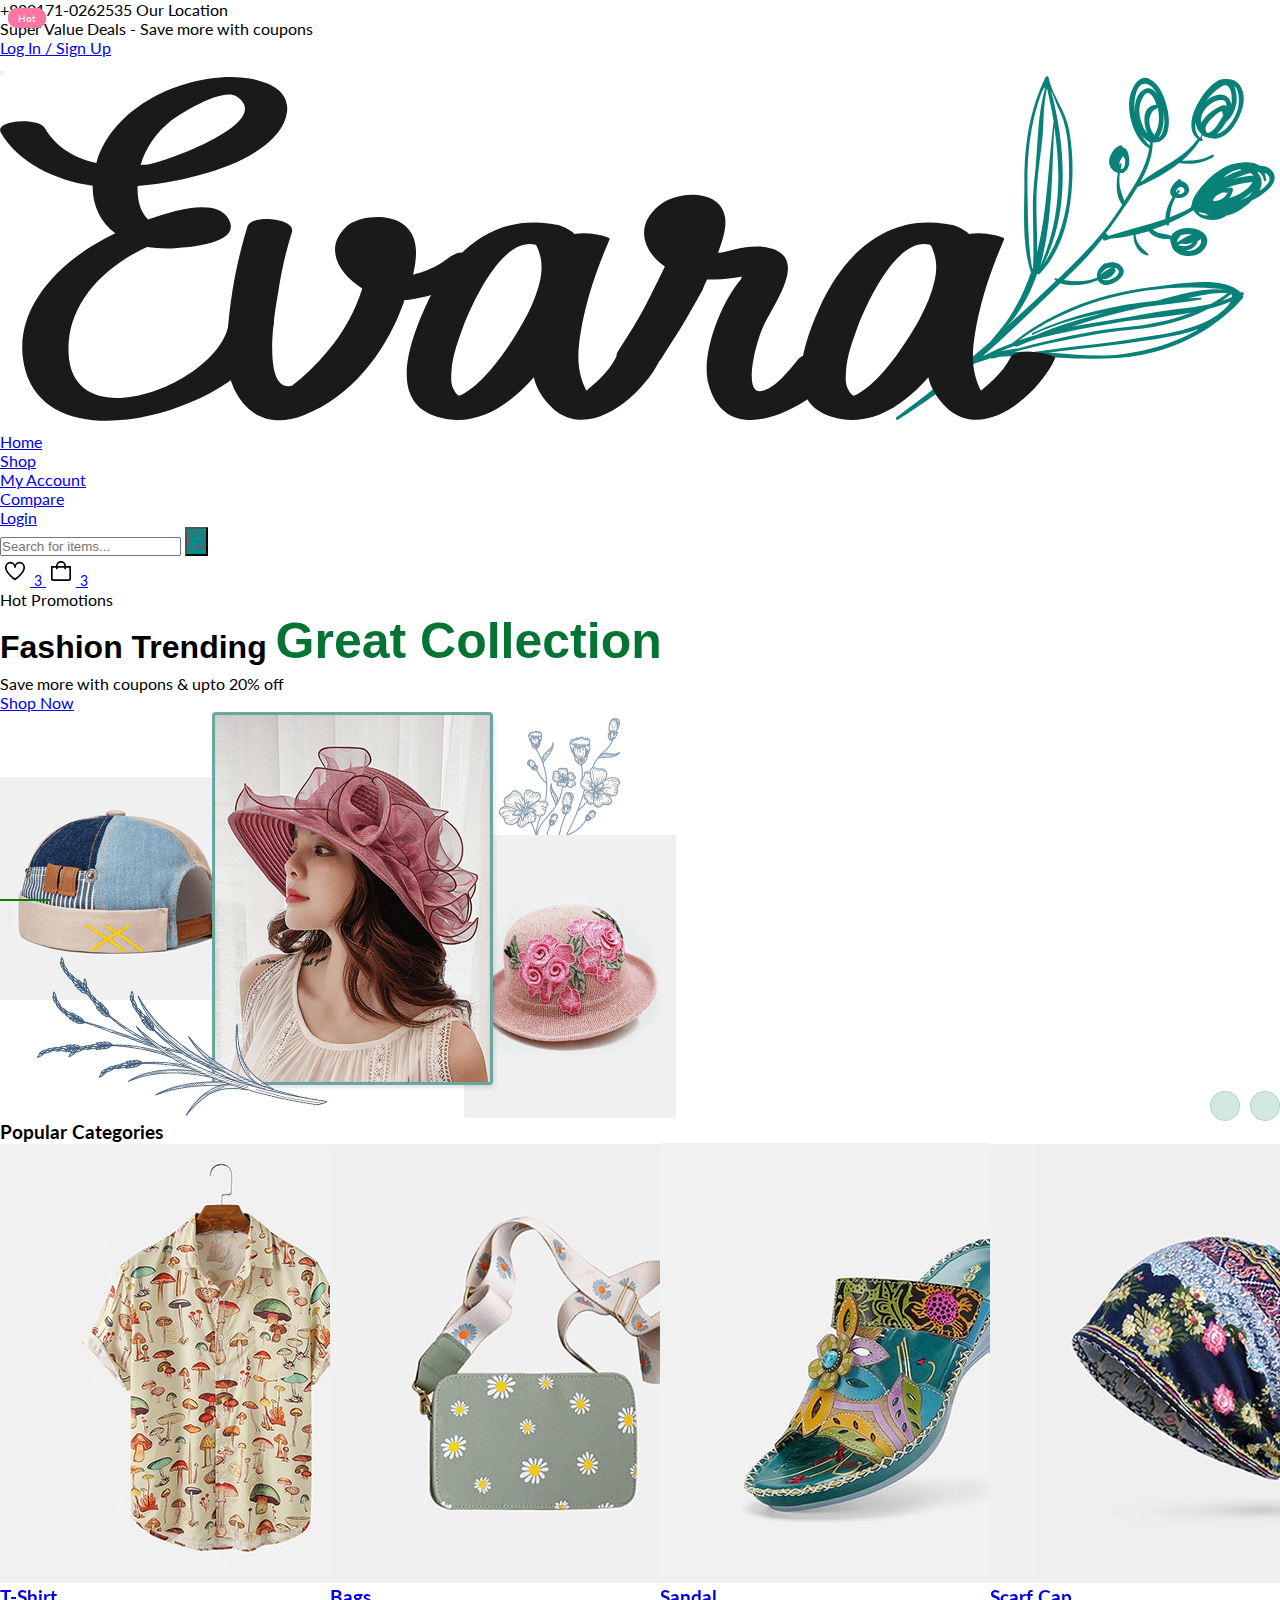
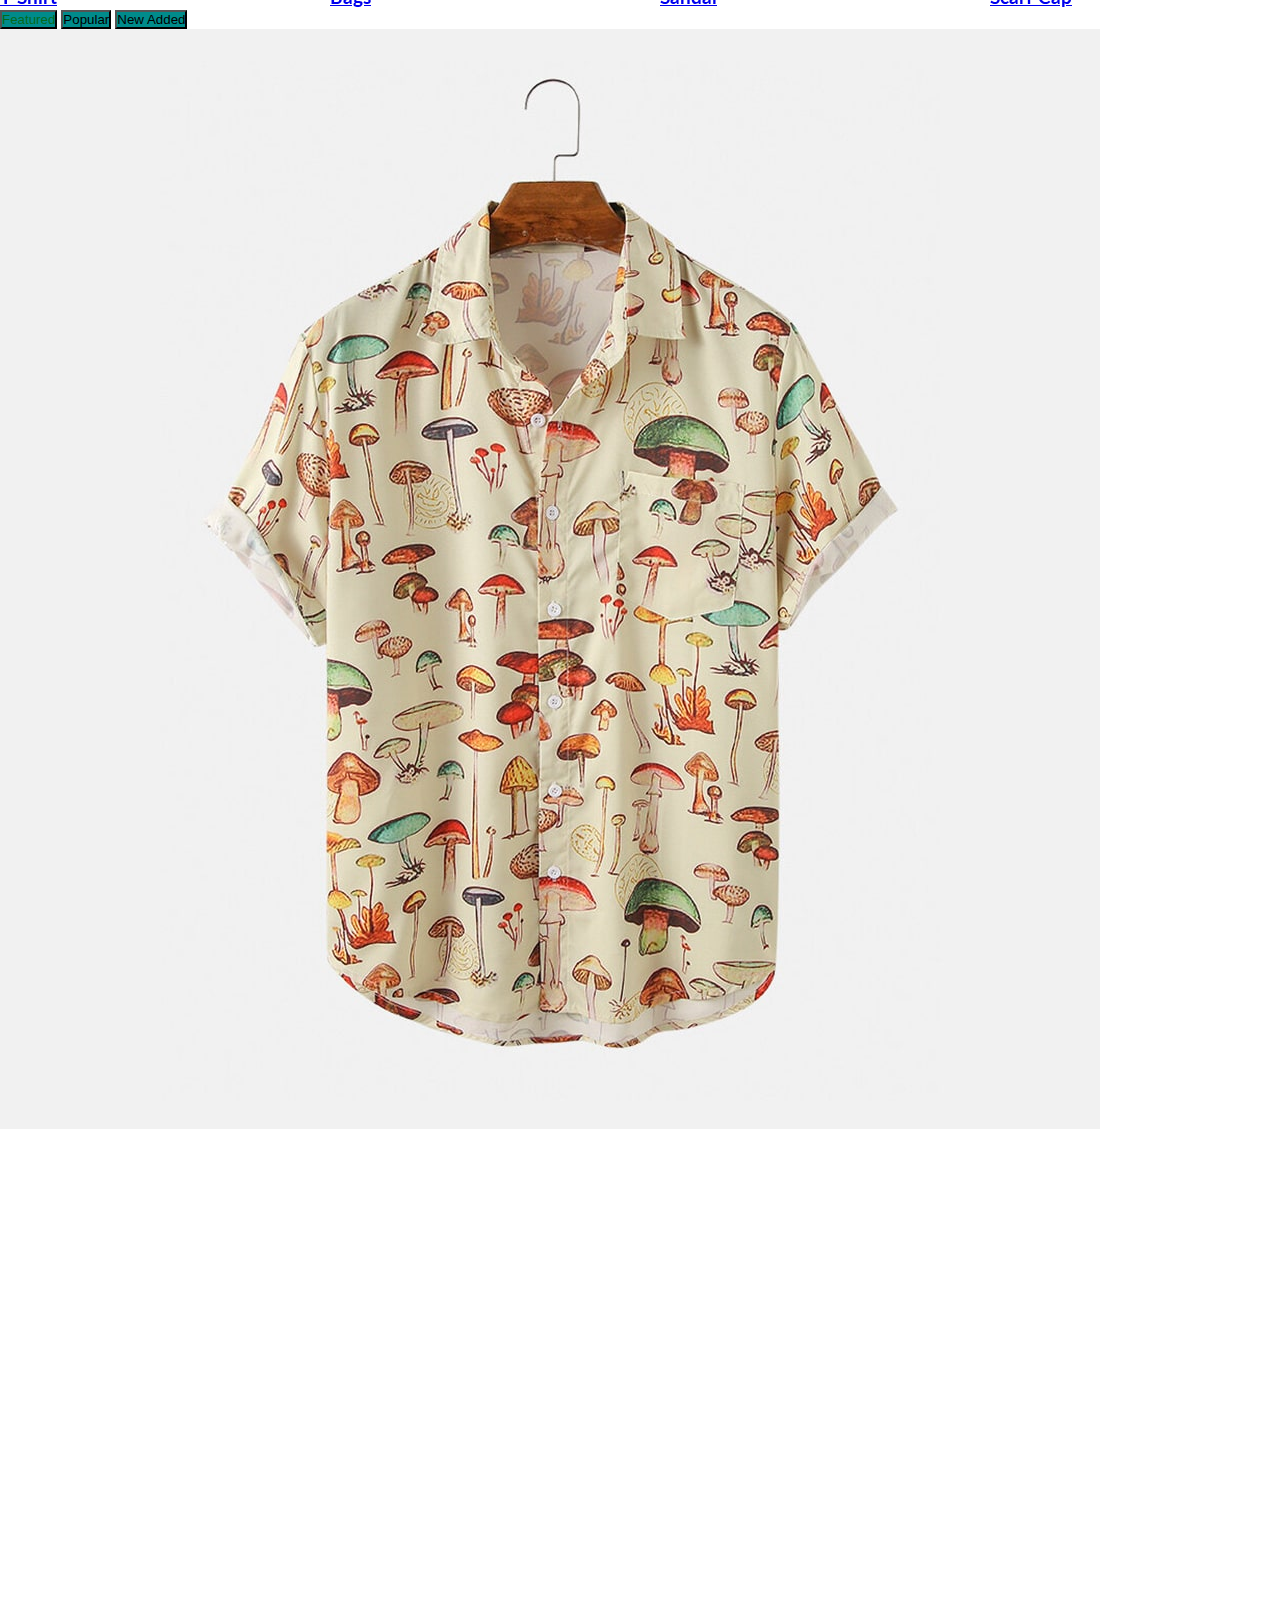
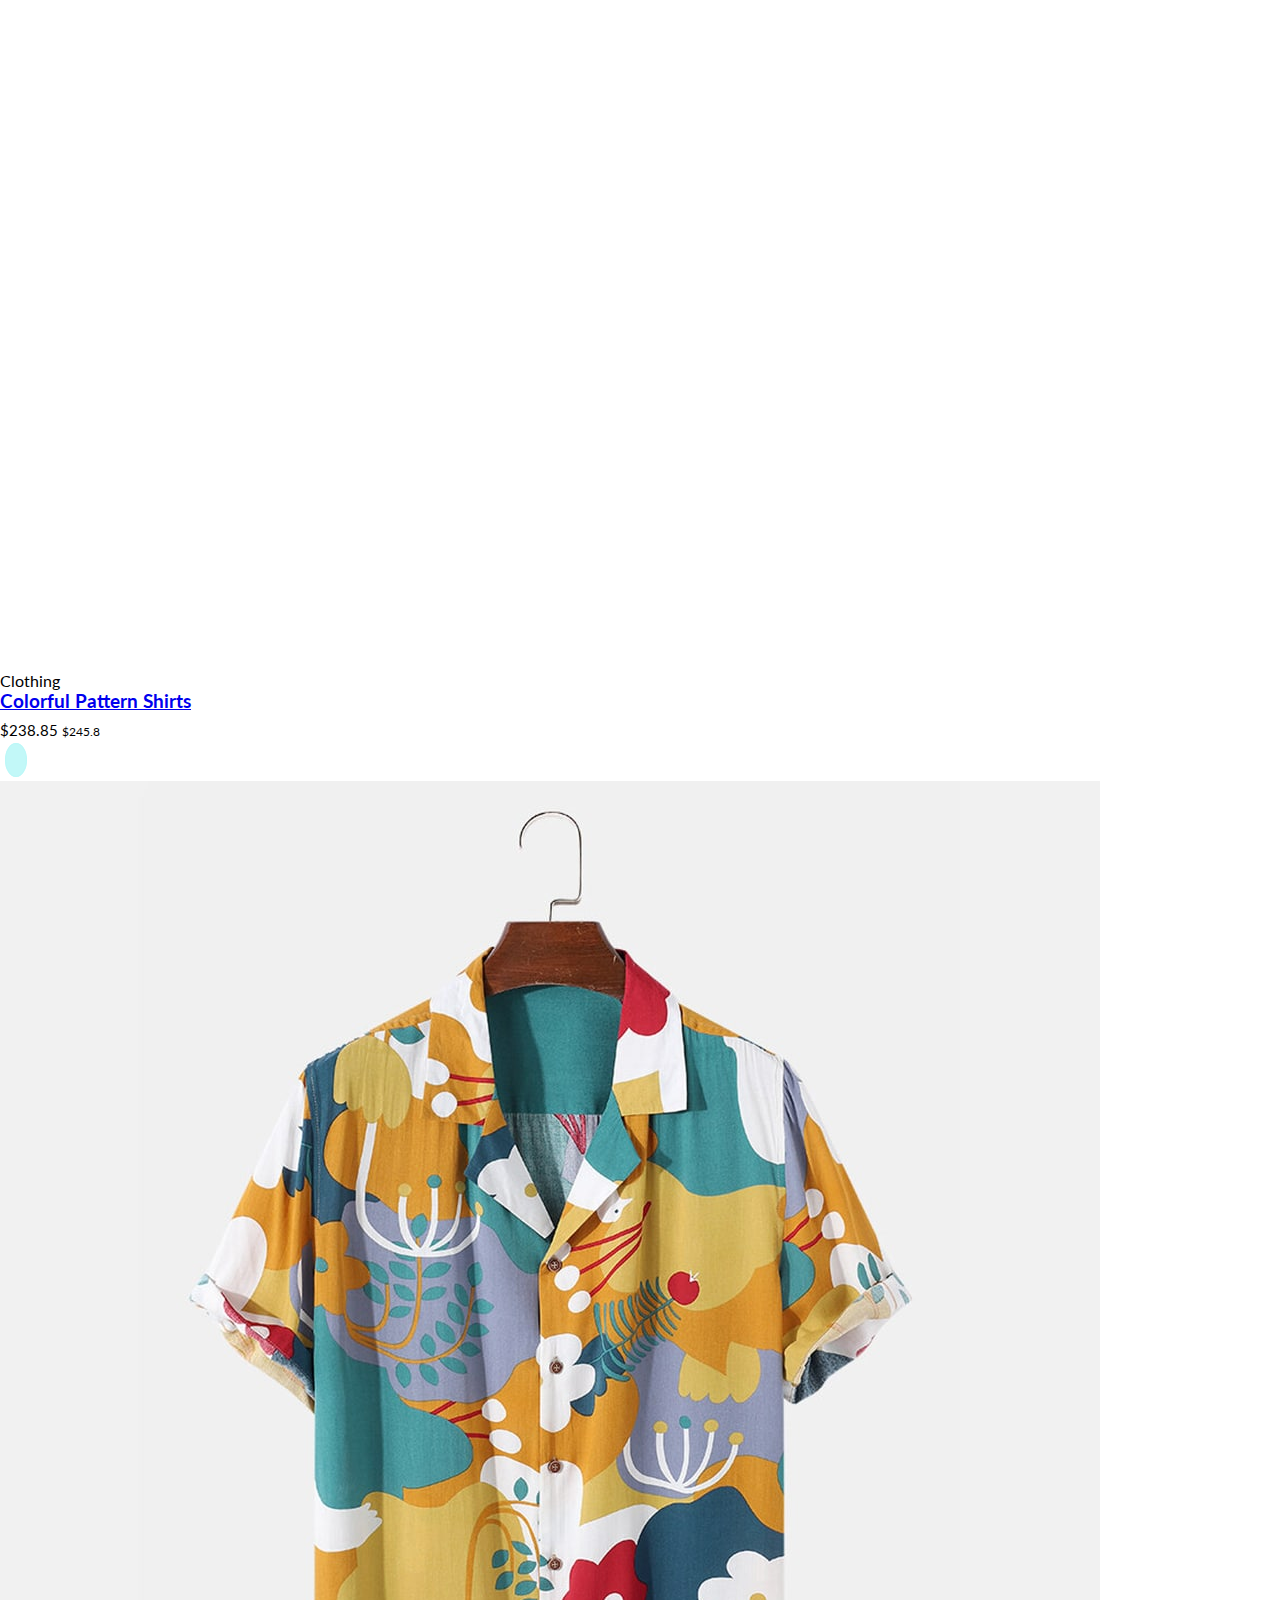
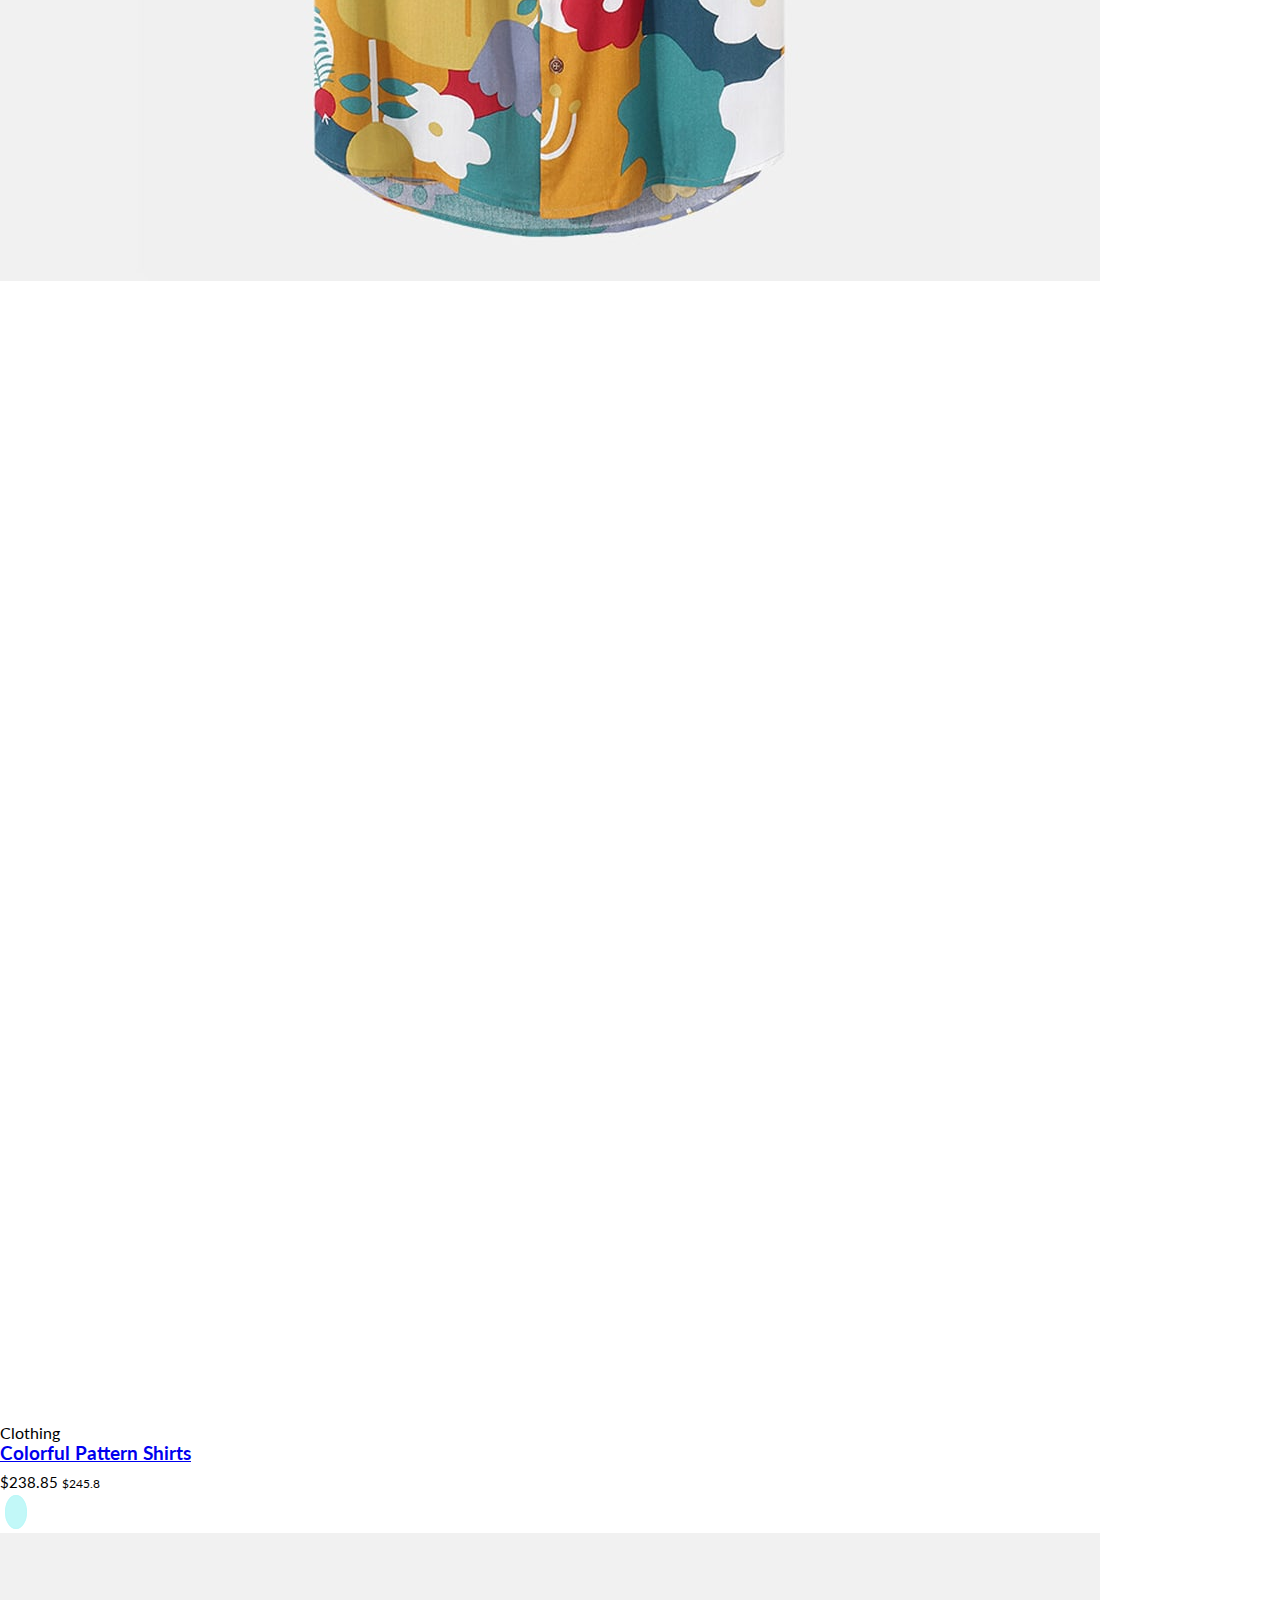
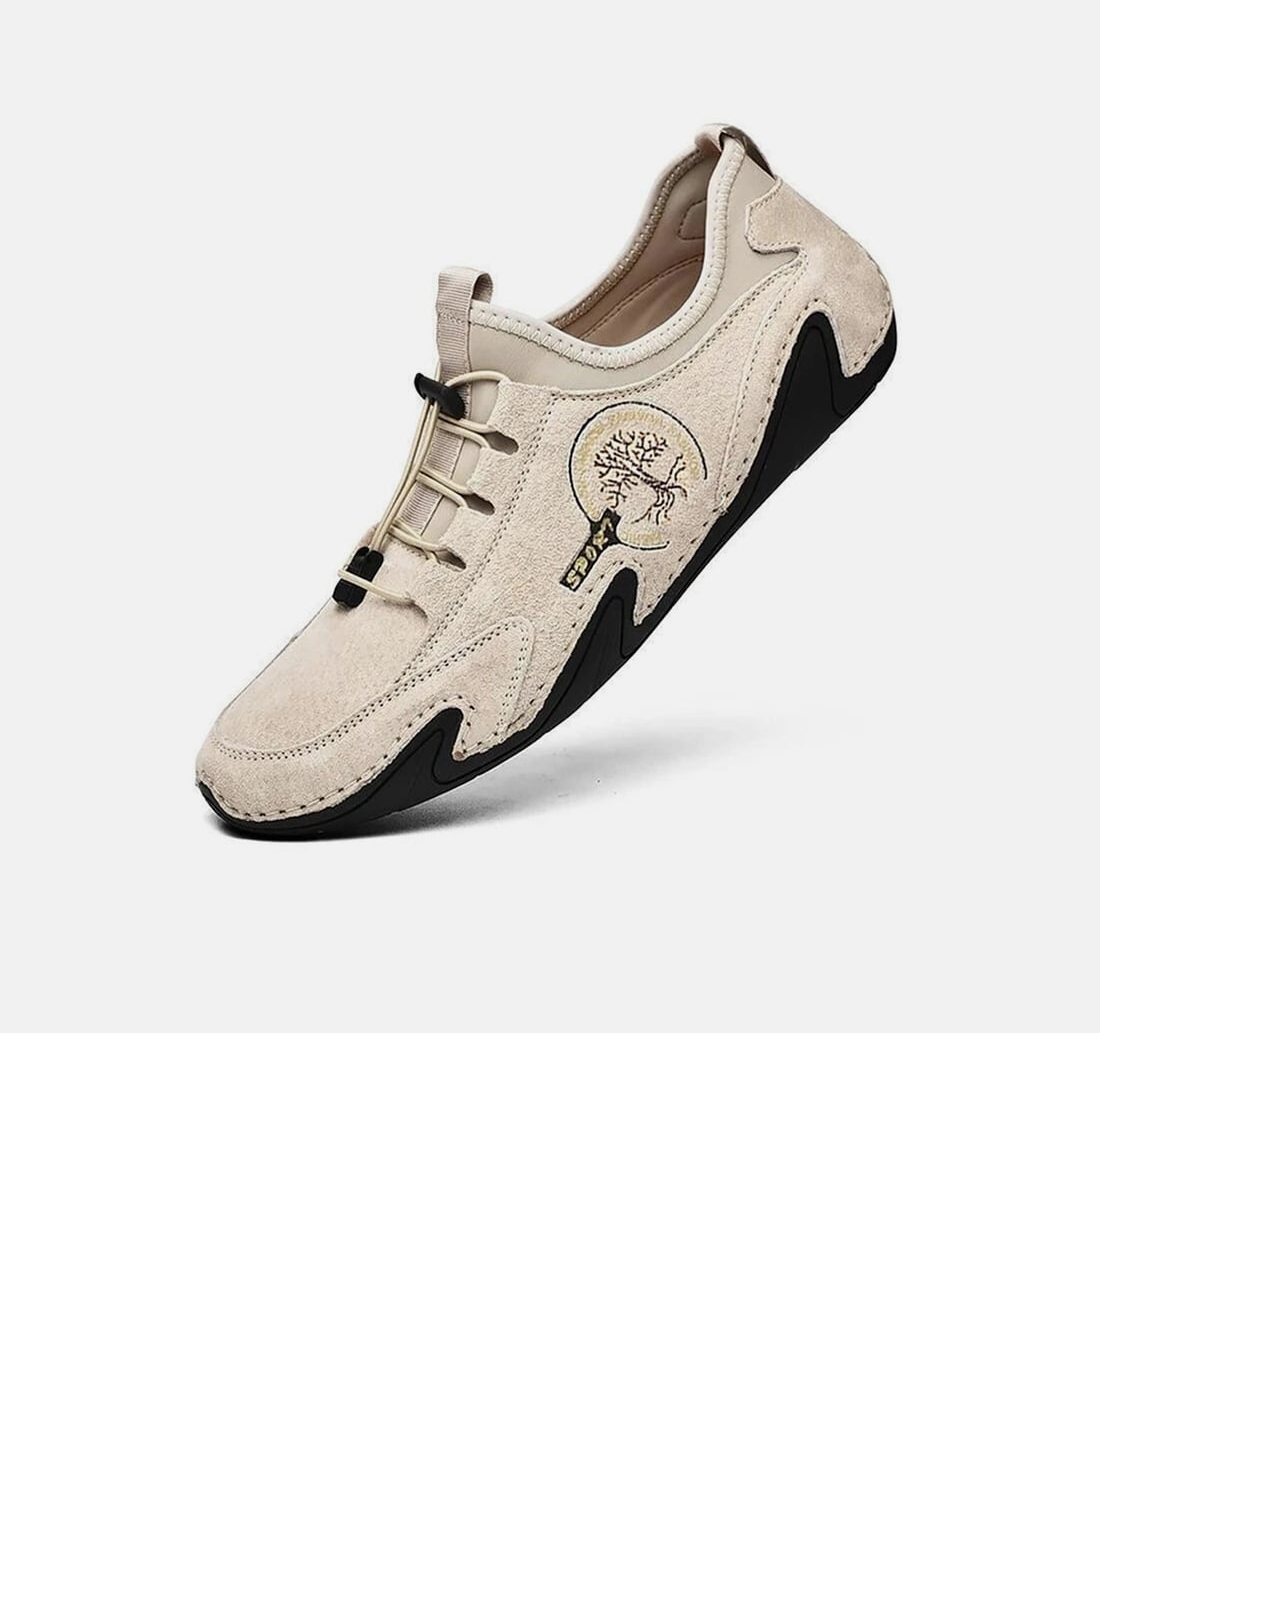
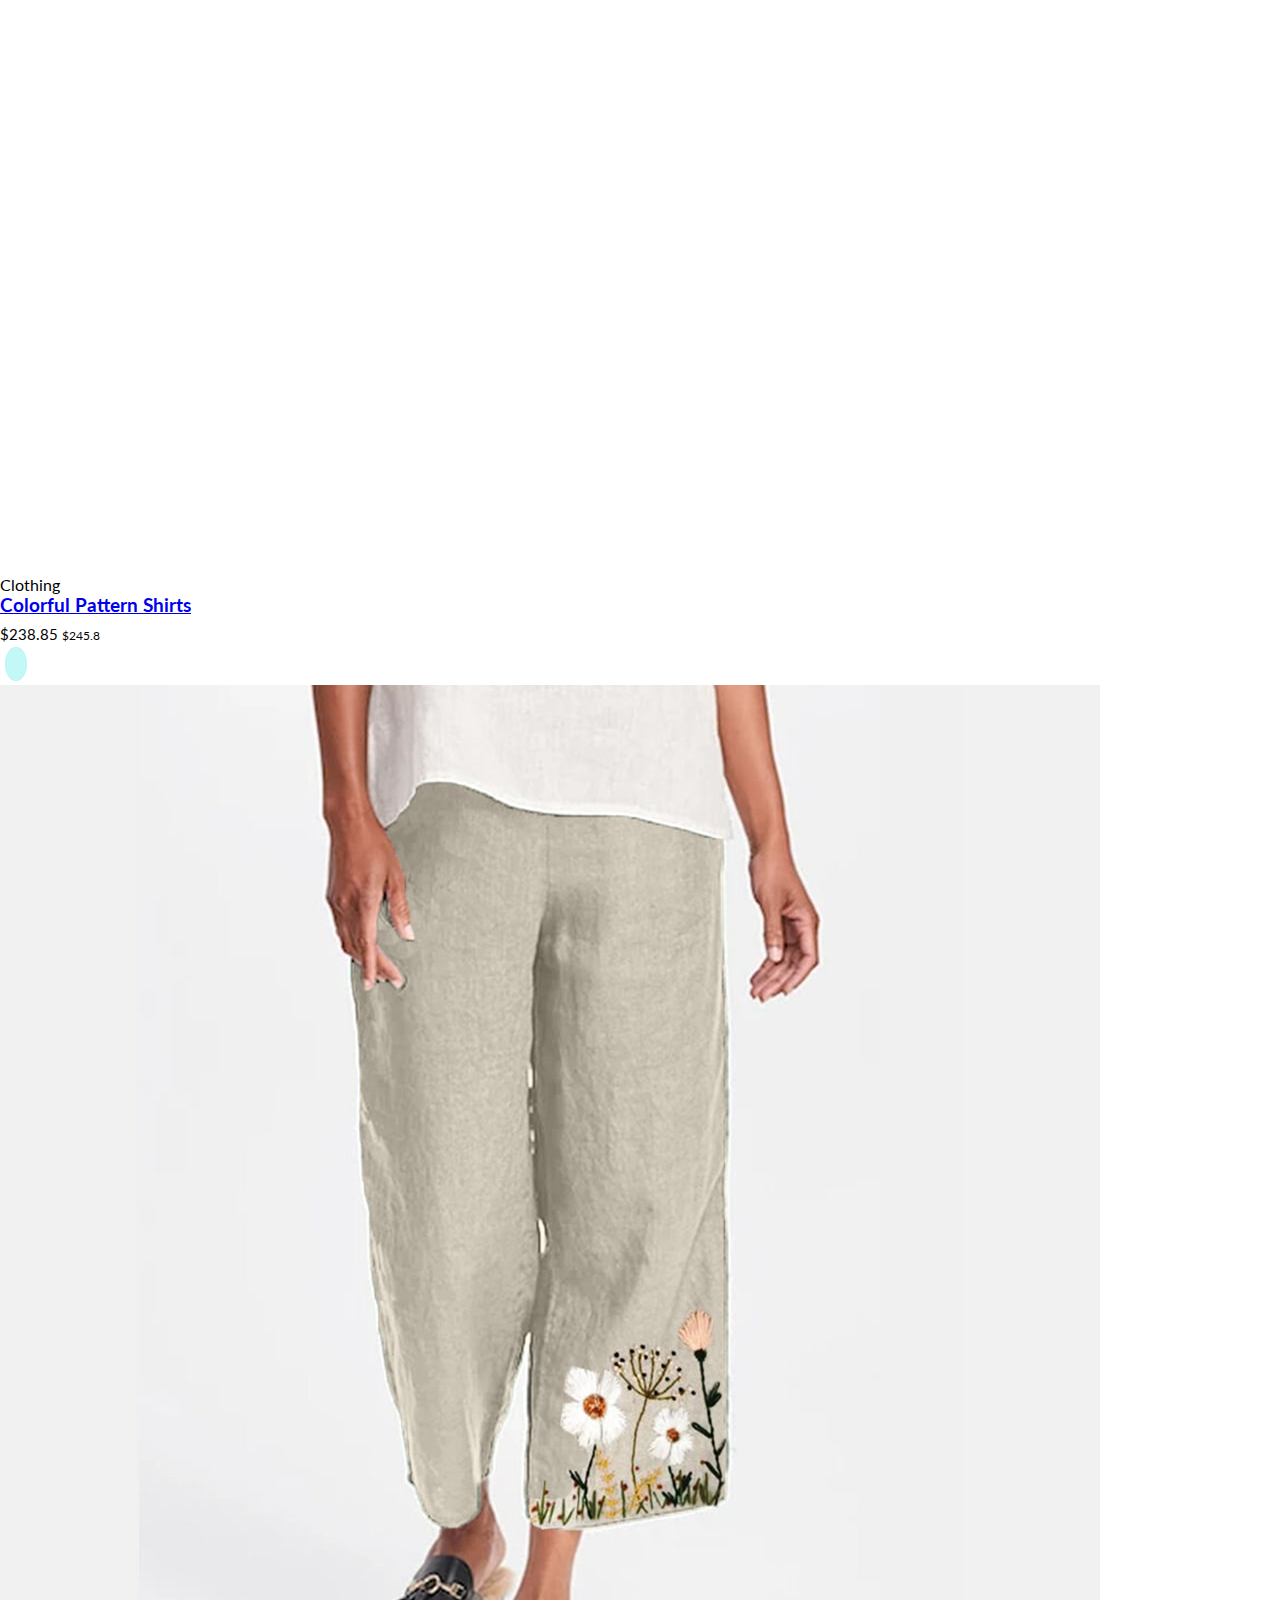
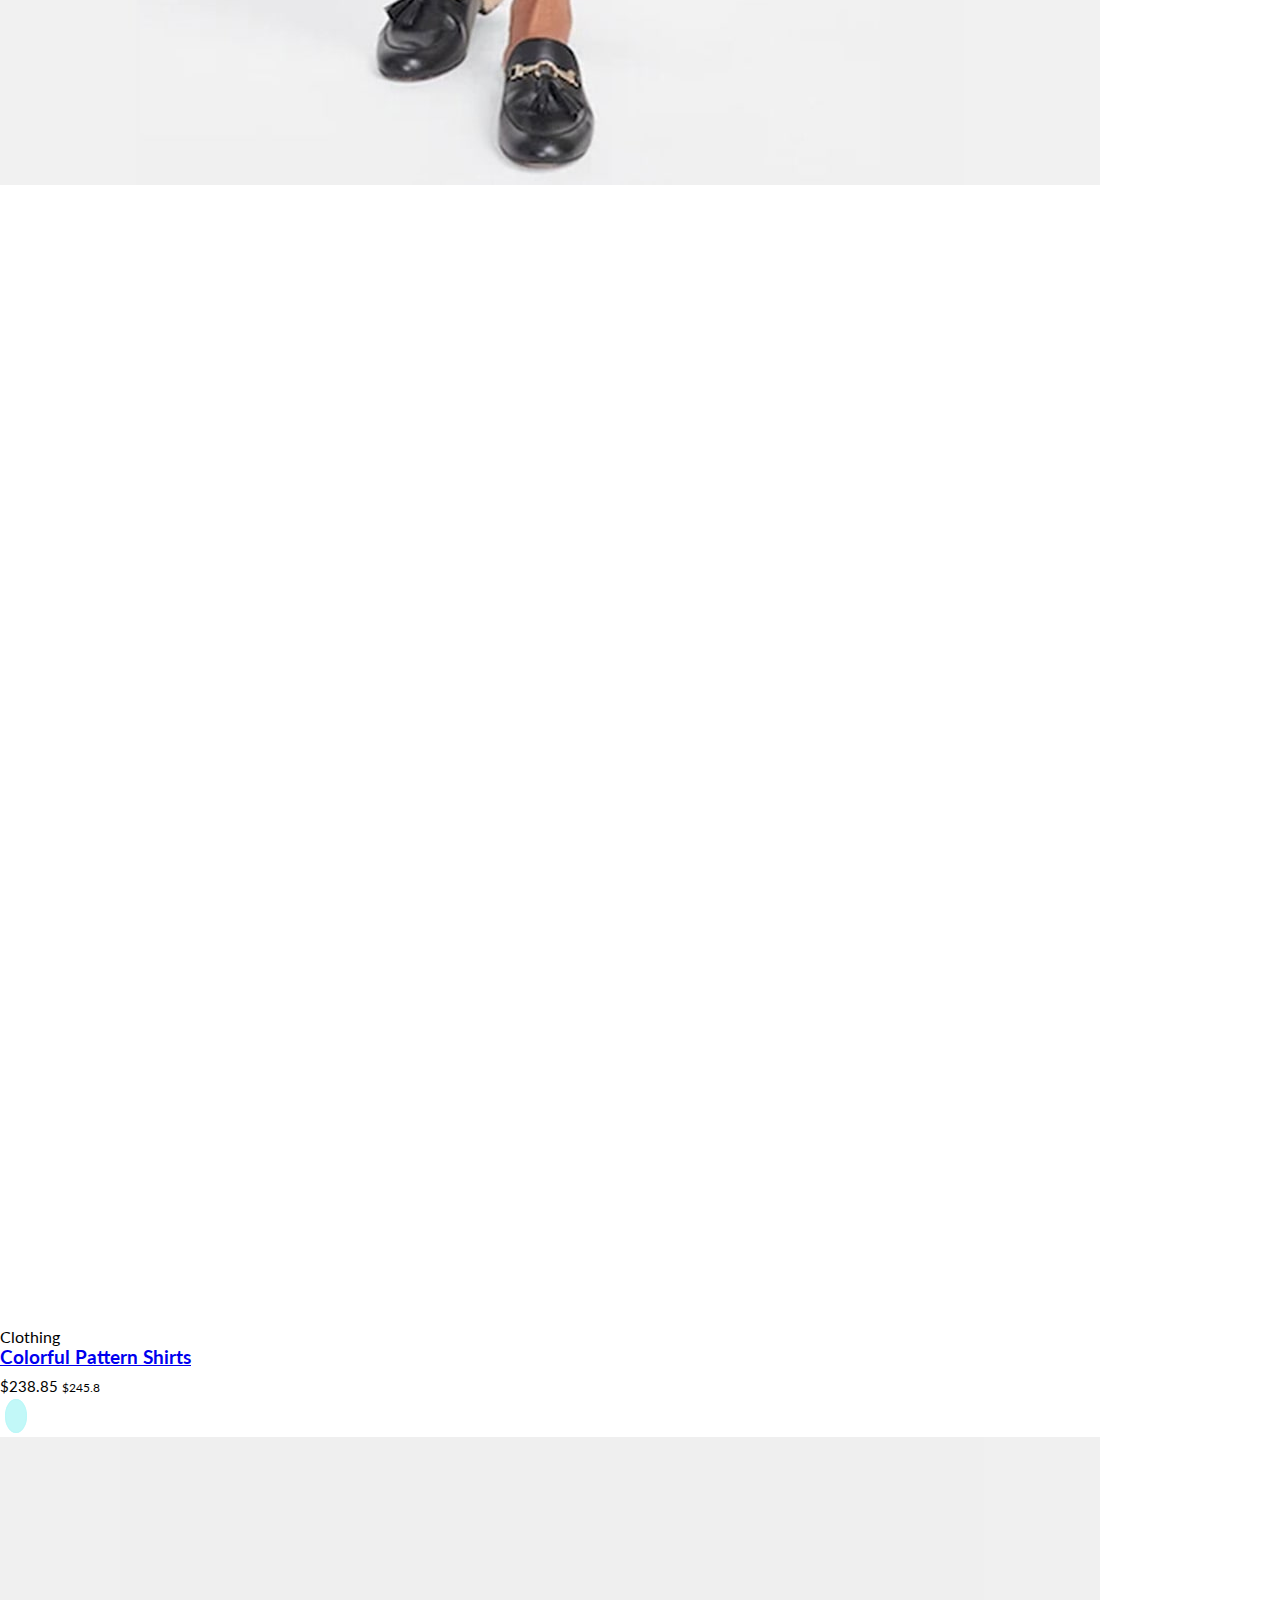
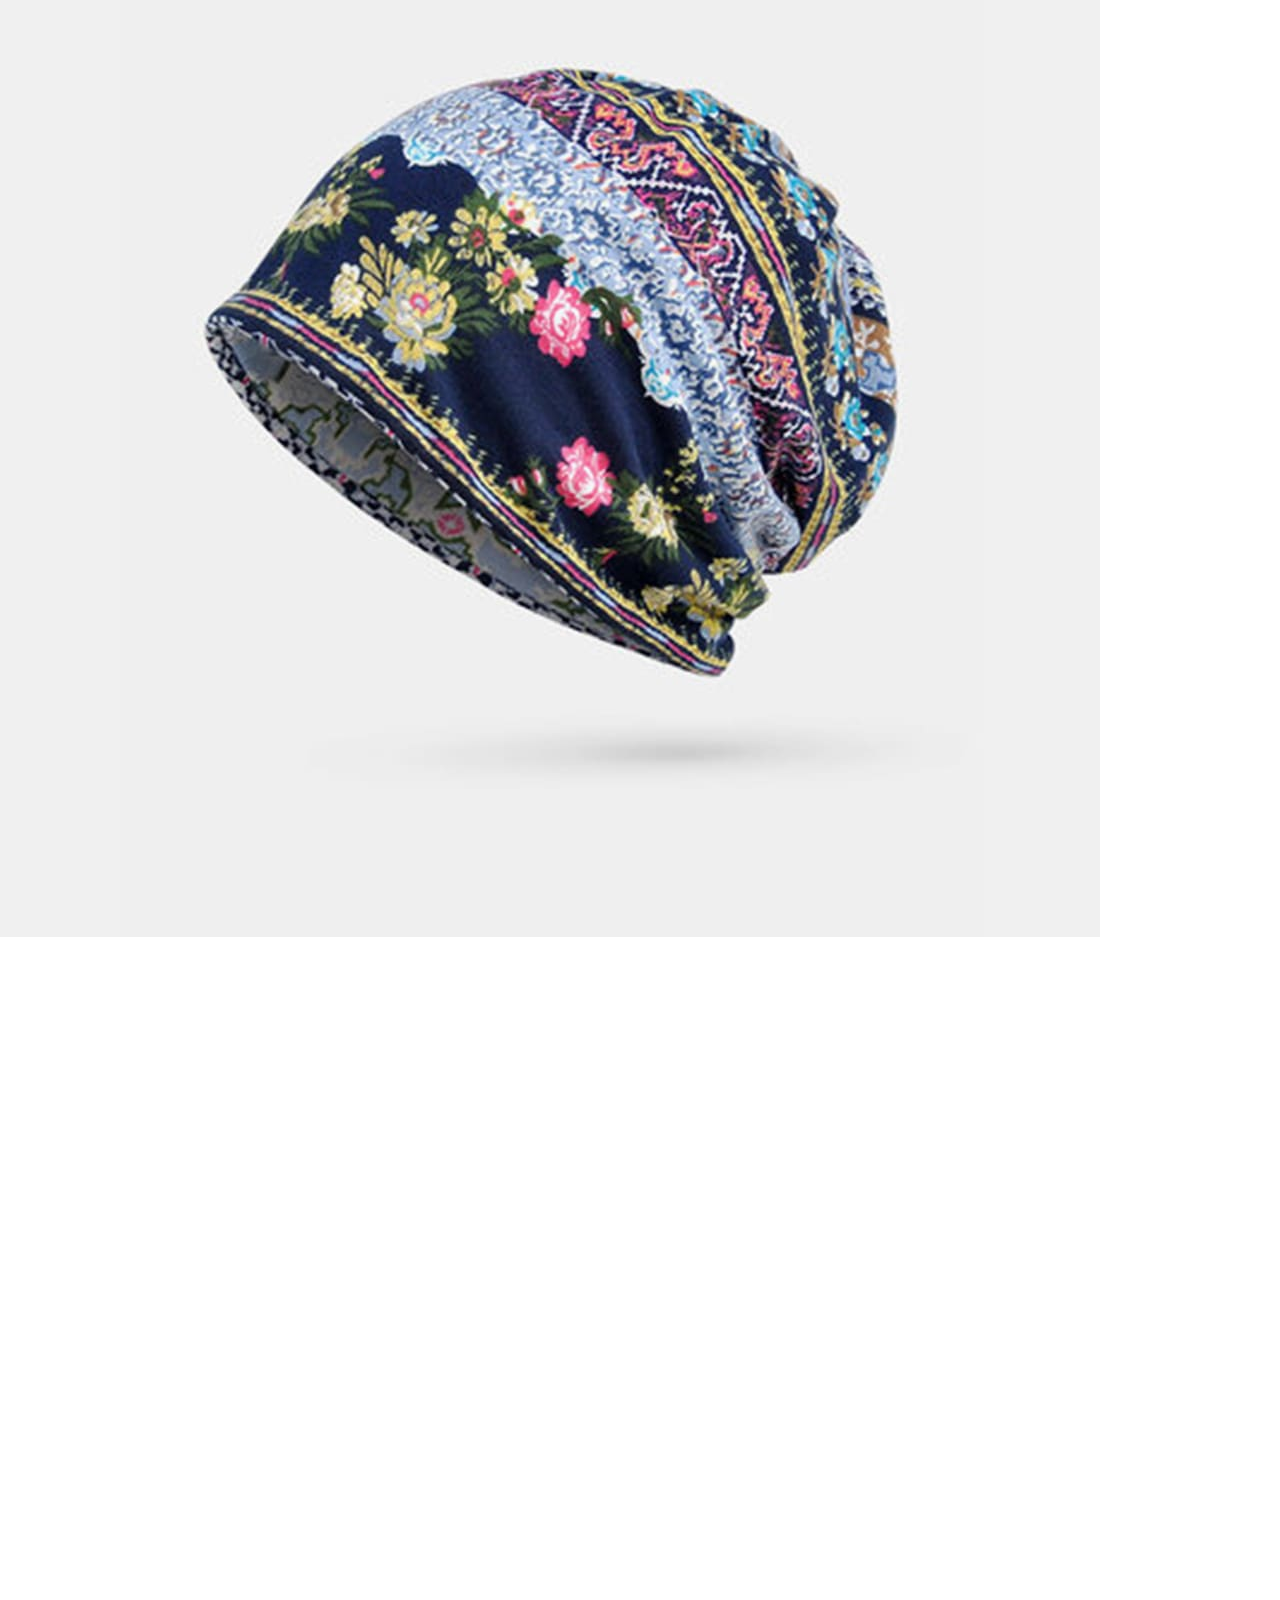
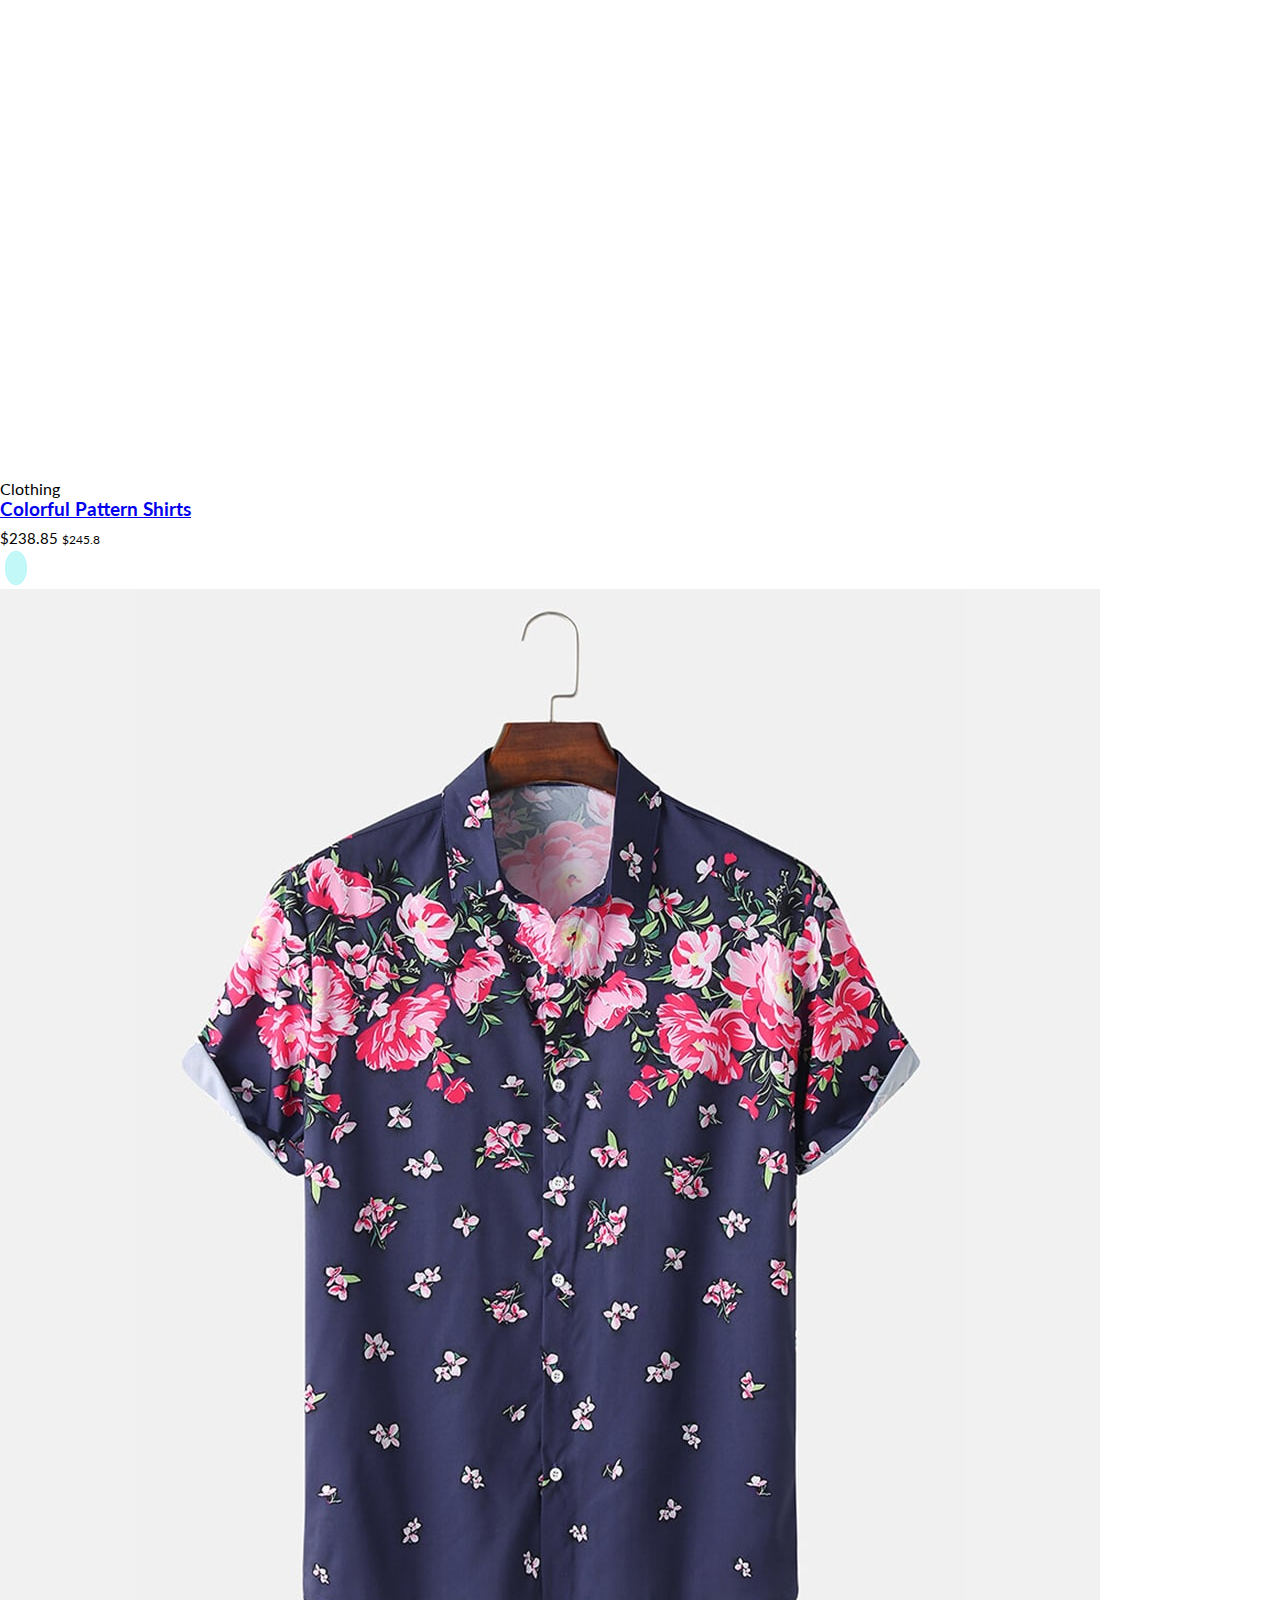
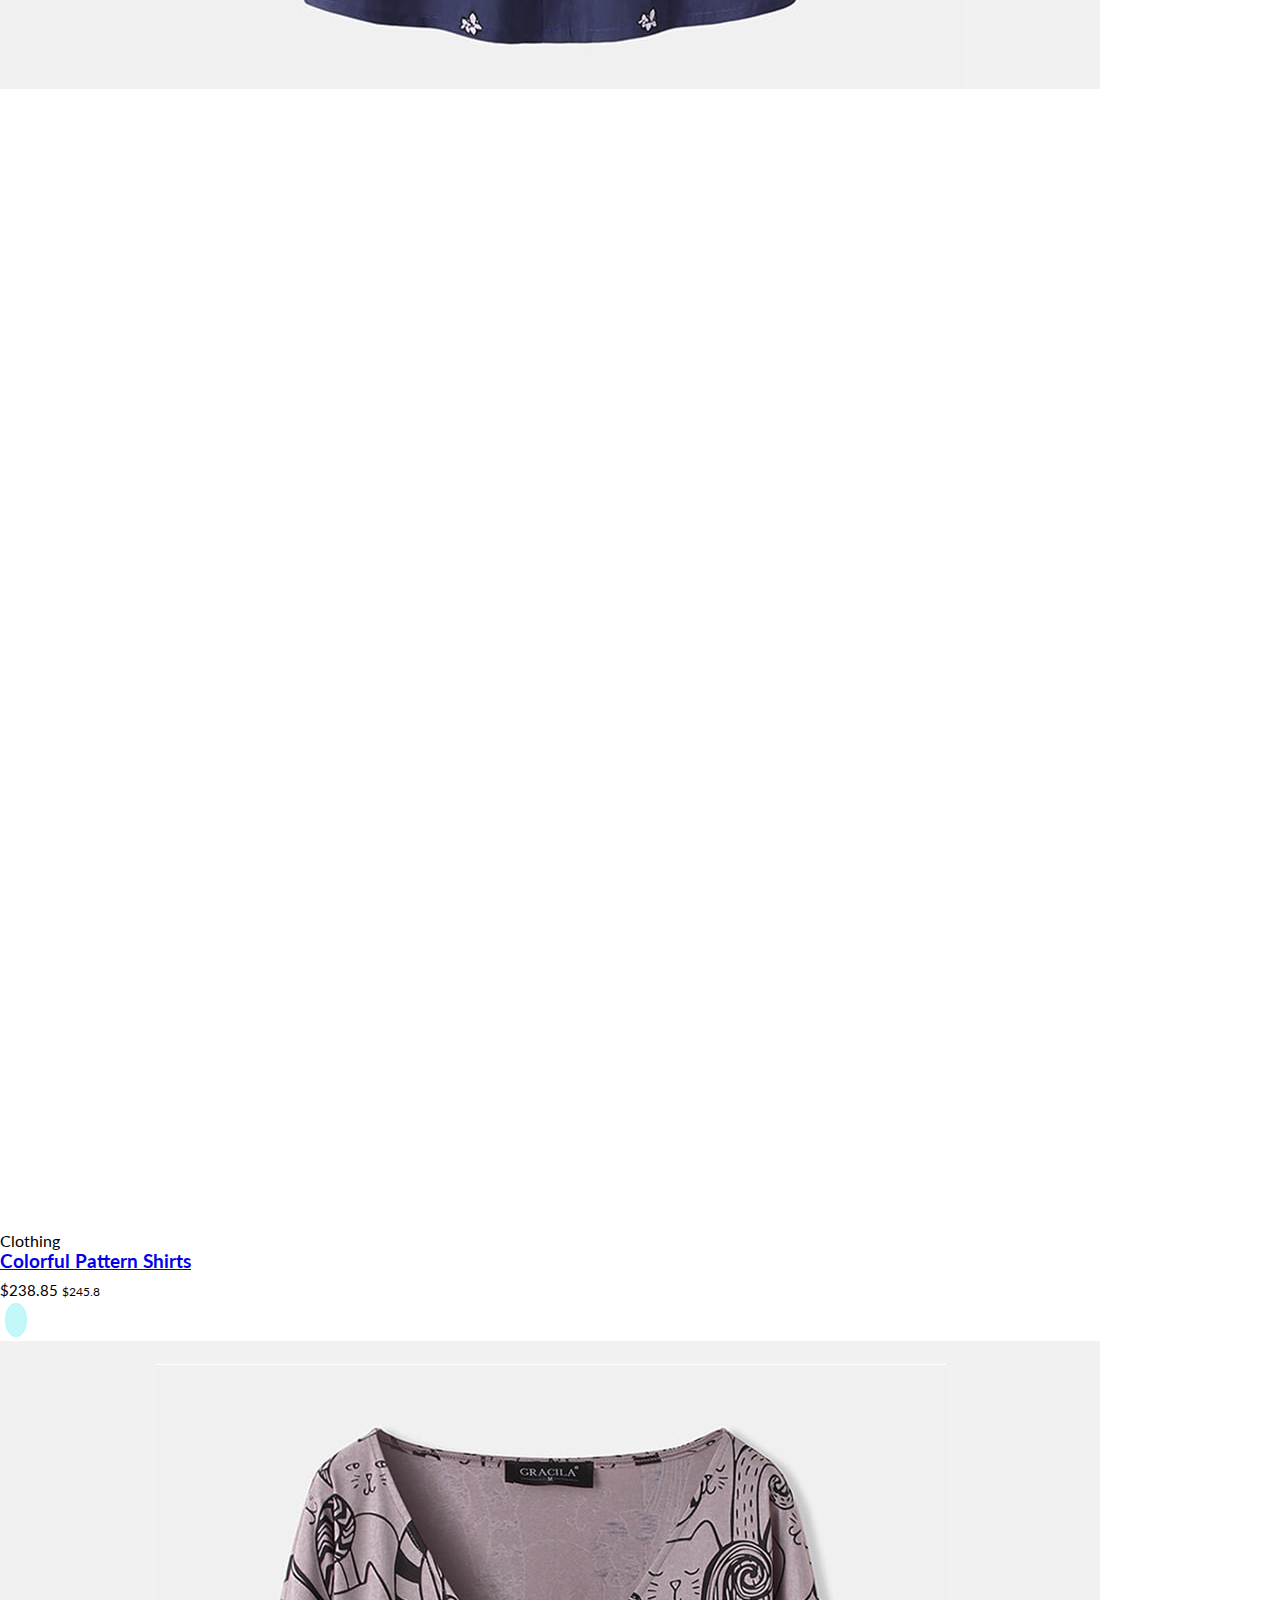
<file: index.html>
<!DOCTYPE html>
<html lang="en">
<head>
    <meta charset="UTF-8">
    <meta name="viewport" content="width=device-width, initial-scale=1.0">
    <title>Document</title>
    <link rel="stylesheet" href="https://cdn.jsdelivr.net/npm/swiper@10/swiper-bundle.min.css"/>
    <link rel="stylesheet" href="style.css">
    <link href="https://cdn.jsdelivr.net/npm/bootstrap@5.3.1/dist/css/bootstrap.min.css" rel="stylesheet" integrity="sha384-4bw+/aepP/YC94hEpVNVgiZdgIC5+VKNBQNGCHeKRQN+PtmoHDEXuppvnDJzQIu9" crossorigin="anonymous">
    <link rel="stylesheet" href="https://cdnjs.cloudflare.com/ajax/libs/font-awesome/6.4.2/css/all.min.css" integrity="sha512-z3gLpd7yknf1YoNbCzqRKc4qyor8gaKU1qmn+CShxbuBusANI9QpRohGBreCFkKxLhei6S9CQXFEbbKuqLg0DA==" crossorigin="anonymous" referrerpolicy="no-referrer" />
</head>
<body>
    <header>
        <div class="bg-success-subtle border-bottom border-success border-2 py-2">
            <div class="container">
                <div class="d-flex justify-content-between align-items-center">
                    <div>
                        <span class="me-3">+880171-0262535</span>
                        <span>Our Location</span>
                    </div>
                    <div>
                        <p>Super Value Deals - Save more with coupons</p>
                    </div>
                    <div>
                        <a class="text-decoration-none text-dark" href="login-register.html">Log In / Sign Up</a>
                    </div>
                </div>
            </div>
        </div>

        <nav class="navbar navbar-expand-lg my-3">
            <div class="container">
              <button class="navbar-toggler" type="button" data-bs-toggle="collapse" data-bs-target="#navbarTogglerDemo03" aria-controls="navbarTogglerDemo03" aria-expanded="false" aria-label="Toggle navigation">
                <span class="navbar-toggler-icon"></span>
              </button>
              <a class="navbar-brand" href="index.html"><img class="img-fluid w-50" src="img/logo.svg" alt=""></a>
              
              <div class="collapse navbar-collapse" id="navbarTogglerDemo03">
                <ul class="navbar-nav me-auto mb-2 mb-lg-0">
                  <li class="nav-item">
                    <a class="nav-link active fw-bold text-success" aria-current="page" href="index.html">Home</a>
                  </li>
                  <li class="nav-item">
                    <a class="nav-link fw-bold nav-items" href="shop.html">Shop</a>
                  </li>
                  <li class="nav-item">
                    <a class="nav-link fw-bold nav-items" href="accounts.html" aria-disabled="true">My Account</a>
                  </li>
                  <li class="nav-item">
                    <a class="nav-link fw-bold nav-items" href="compare.html" aria-disabled="true">Compare</a>
                  </li>
                  <li class="nav-item">
                    <a class="nav-link fw-bold nav-items" href="login-register.html" aria-disabled="true">Login</a>
                  </li>
                </ul>
                <form class="d-flex position-relative header__search" role="search">
                  <input class="form-control me-2" type="search" placeholder="Search for items..." aria-label="Search">
                  <button class="btn position-absolute bottom-0 end-0" type="submit"><img src="img/search.png" alt=""></button>
                </form>

                <div>
                  <a class="position-relative" href="wishlist.html">
                    <img class="img-fluid icon" src="img/icon-heart.svg" alt="">
                    <span class="position-absolute text-decoration-none bg-success text-white icon-text">3</span>
                  </a>
                  
                  <a class="position-relative" href="cart.html">
                    <img class="img-fluid icon" src="img/icon-cart.svg" alt="">
                    <span class="position-absolute text-decoration-none bg-success text-white icon-text">3</span>
                  </a>
                  
                </div>

              </div>
            </div>
        </nav>
        
    </header>

    <main>
        <section class="home-section">
            <div class="container">
              <div class="d-flex align-items-center justify-content-between my-5 py-5">
                <div class="col-md-4">
                  <span class="fw-bold fs-5 text">Hot Promotions</span>
                  <h1 class="fs-3 text text-header mt-2">Fashion Trending <span class="text-header-span d-block">Great Collection</span></h1>
                  <p>Save more with coupons & upto 20% off </p>
                  <a class="text-decoration-none d-inline-block bg-success text-white my-3 py-2 px-3 rounded fw-bold border border-success border-2 shop-btn" href="shop.html">Shop Now</a>
                </div>
    
                <div class="col-md-6.5">
                  <img class="" src="img/home-img.png" alt="">
                </div>
              </div>
              
            </div>
        </section>

        <section class="categories">
            <div class="container overflow-hidden">
                <h3 class="fs-4 text fw-bold mb-4"><span class="text-success">Popular </span>Categories</h3>

                <div class="swiper mySwiper">
                    <!-- Additional required wrapper -->
                    <div class="swiper-wrapper">
                      <!-- Slides -->
                      <div class="swiper-slide text-center border border-light-subtle px-2 pb-3 pt-2 rounded-4">
                        <a class="text-decoration-none" href="shop.html">
                          <img class="img-fluid rounded-2 mb-3" src="img/category-1.jpg" alt="">
                          <h3 class="fs-6 text text-dark fw-medium">T-Shirt</h3>
                        </a>
                      </div>
            
                      <div class="swiper-slide text-center border border-light-subtle px-2 pb-3 pt-2 rounded-4">
                        <a class="text-decoration-none" href="shop.html">
                          <img class="img-fluid rounded-2 mb-3" src="img/category-2.jpg" alt="">
                          <h3 class="fs-6 text text-dark fw-medium">Bags</h3>
                        </a>
                      </div>
                      <div class="swiper-slide text-center border border-light-subtle px-2 pb-3 pt-2 rounded-4">
                        <a class="text-decoration-none" href="shop.html">
                          <img class="img-fluid rounded-2 mb-3" src="img/category-3.jpg" alt="">
                          <h3 class="fs-6 text text-dark fw-medium">Sandal</h3>
                        </a>
                      </div>
                      <div class="swiper-slide text-center border border-light-subtle px-2 pb-3 pt-2 rounded-4">
                        <a class="text-decoration-none" href="shop.html">
                          <img class="img-fluid rounded-2 mb-3" src="img/category-4.jpg" alt="">
                          <h3 class="fs-6 text text-dark fw-medium">Scarf Cap</h3>
                        </a>
                      </div>
                      <div class="swiper-slide text-center border border-light-subtle px-2 pb-3 pt-2 rounded-4">
                        <a class="text-decoration-none" href="shop.html">
                          <img class="img-fluid rounded-2 mb-3" src="img/category-5.jpg" alt="">
                          <h3 class="fs-6 text text-dark fw-medium">Shoes</h3>
                        </a>
                      </div>
                      <div class="swiper-slide text-center border border-light-subtle px-2 pb-3 pt-2 rounded-4">
                        <a class="text-decoration-none" href="shop.html">
                          <img class="img-fluid rounded-2 mb-3" src="img/category-6.jpg" alt="">
                          <h3 class="fs-6 text text-dark fw-medium">Pillowcase</h3>
                        </a>
                      </div>
                      <div class="swiper-slide text-center border border-light-subtle px-2 pb-3 pt-2 rounded-4">
                        <a class="text-decoration-none" href="shop.html">
                          <img class="img-fluid rounded-2 mb-3" src="img/category-7.jpg" alt="">
                          <h3 class="fs-6 text text-dark fw-medium">Jumpsuit</h3>
                        </a>
                      </div>
                      <div class="swiper-slide text-center border border-light-subtle px-2 pb-3 pt-2 rounded-4">
                        <a class="text-decoration-none" href="shop.html">
                          <img class="img-fluid rounded-2 mb-3" src="img/category-8.jpg" alt="">
                          <h3 class="fs-6 text text-dark fw-medium">Hats</h3>
                        </a>
                      </div>
                    </div>
                    <!-- If we need pagination -->
                  
                    <!-- If we need navigation buttons -->
                    <div class="swiper-button-prev">
                      <i class="fa-solid fa-angle-left fa-xl"></i>
                    </div>
                    <div class="swiper-button-next">
                      <i class="fa-solid fa-angle-right fa-xl"></i>
                    </div>
                  
                    <!-- If we need scrollbar -->
                </div>
            </div>
        </section>

        <section class="products">
          <div class="container">
            <div class="buttons my-4">
              <button type="button" class="btn btn-light me-2 px-3 py-2 tab_btn active-tab" data-target="#featured">Featured</button>
              <button type="button" class="btn btn-light me-2 px-3 py-2 tab_btn" data-target="#popular">Popular</button>
              <button type="button" class="btn btn-light px-3 py-2 tab_btn" data-target="#new-added">New Added</button>
            </div>

            <div class="tab_items">

              <div class="tab_item active-tab" content id="featured">
                <div class="products_container grid row justify-content-between">

                  <div class="product_item col-md-3 py-3 border border-light-subtle rounded-4 my-2">

                    <div class="product_banner position-relative">
                      <a class="product_images position-relative d-block overflow-hidden rounded-4" href="details.html">
                        <img class="img-fluid product_img default" src="img/product-1-1.jpg" alt="">
                        <img class="img-fluid product_img hover position-absolute top-0 start-0" src="img/product-1-2.jpg" alt="">
                      </a>

                      <div class="product_actions position-absolute top-50 start-50">
                        <a href="#" class="action_btn" aria-label="Quick View">
                          <i class="fa-regular fa-eye fa-xl"></i>
                        </a>

                        <a href="#" class="action_btn" aria-label="Add To Wishlist">
                          <i class="fa-regular fa-heart fa-xl"></i>
                        </a>

                        <a href="#" class="action_btn" aria-label="Compare">
                          <i class="fa-solid fa-shuffle fa-xl"></i>
                        </a>
                      </div>

                      <div class="product_badge light-pink">Hot</div>
                    </div>

                    <div class="product_content mt-2 position-relative">
                      <span class="product_category">Clothing</span>
                      <a class="text-decoration-none" href="details.html">
                        <h3 class="product_title fs-5 text-dark fw-semibold mt-2">Colorful Pattern Shirts</h3>
                      </a>
                      <div class="product_ratings">
                        <i class="fa-regular fa-star"></i>
                        <i class="fa-regular fa-star"></i>
                        <i class="fa-regular fa-star"></i>
                        <i class="fa-regular fa-star"></i>
                        <i class="fa-regular fa-star"></i>
                      </div>
                      <div class="product_price d-flex align-items-center">
                        <span class="new_price fs-6 text-success fw-semibold me-2 text-success fw-semibold">$238.85</span>
                        <span class="old_price text-decoration-line-through text-secondary">$245.8</span>
                      </div>

                      <a href="#" class="action_btn cart_btn position-absolute bottom-0 end-0 p-0" aria-label="Add To Cart">
                        <i class="fa-solid fa-cart-shopping fa-xl"></i>
                      </a>
                    </div>

                  </div>

                  <div class="product_item col-md-3 py-3 border border-light-subtle rounded-4 my-2">

                    <div class="product_banner position-relative">
                      <a class="product_images position-relative d-block overflow-hidden rounded-4" href="details.html">
                        <img class="img-fluid product_img default" src="img/product-2-1.jpg" alt="">
                        <img class="img-fluid product_img hover position-absolute top-0 start-0" src="img/product-2-2.jpg" alt="">
                      </a>

                      <div class="product_actions position-absolute top-50 start-50">
                        <a href="#" class="action_btn" aria-label="Quick View">
                          <i class="fa-regular fa-eye fa-xl"></i>
                        </a>

                        <a href="#" class="action_btn" aria-label="Add To Wishlist">
                          <i class="fa-regular fa-heart fa-xl"></i>
                        </a>

                        <a href="#" class="action_btn" aria-label="Compare">
                          <i class="fa-solid fa-shuffle fa-xl"></i>
                        </a>
                      </div>

                      <div class="product_badge light-green">Hot</div>
                    </div>

                    <div class="product_content mt-2 position-relative">
                      <span class="product_category">Clothing</span>
                      <a class="text-decoration-none" href="details.html">
                        <h3 class="product_title fs-5 text-dark fw-semibold mt-2">Colorful Pattern Shirts</h3>
                      </a>
                      <div class="product_ratings">
                        <i class="fa-regular fa-star"></i>
                        <i class="fa-regular fa-star"></i>
                        <i class="fa-regular fa-star"></i>
                        <i class="fa-regular fa-star"></i>
                        <i class="fa-regular fa-star"></i>
                      </div>
                      <div class="product_price d-flex align-items-center">
                        <span class="new_price fs-6 text-success fw-semibold me-2 text-success fw-semibold">$238.85</span>
                        <span class="old_price text-decoration-line-through text-secondary">$245.8</span>
                      </div>

                      <a href="#" class="action_btn cart_btn position-absolute bottom-0 end-0 p-0" aria-label="Add To Cart">
                        <i class="fa-solid fa-cart-shopping fa-xl"></i>
                      </a>
                    </div>

                  </div>

                  <div class="product_item col-md-3 py-3 border border-light-subtle rounded-4 my-2">

                    <div class="product_banner position-relative">
                      <a class="product_images position-relative d-block overflow-hidden rounded-4" href="details.html">
                        <img class="img-fluid product_img default" src="img/product-3-1.jpg" alt="">
                        <img class="img-fluid product_img hover position-absolute top-0 start-0" src="img/product-3-2.jpg" alt="">
                      </a>

                      <div class="product_actions position-absolute top-50 start-50">
                        <a href="#" class="action_btn" aria-label="Quick View">
                          <i class="fa-regular fa-eye fa-xl"></i>
                        </a>

                        <a href="#" class="action_btn" aria-label="Add To Wishlist">
                          <i class="fa-regular fa-heart fa-xl"></i>
                        </a>

                        <a href="#" class="action_btn" aria-label="Compare">
                          <i class="fa-solid fa-shuffle fa-xl"></i>
                        </a>
                      </div>

                      <div class="product_badge light-orange">Hot</div>
                    </div>

                    <div class="product_content mt-2 position-relative">
                      <span class="product_category">Clothing</span>
                      <a class="text-decoration-none" href="details.html">
                        <h3 class="product_title fs-5 text-dark fw-semibold mt-2">Colorful Pattern Shirts</h3>
                      </a>
                      <div class="product_ratings">
                        <i class="fa-regular fa-star"></i>
                        <i class="fa-regular fa-star"></i>
                        <i class="fa-regular fa-star"></i>
                        <i class="fa-regular fa-star"></i>
                        <i class="fa-regular fa-star"></i>
                      </div>
                      <div class="product_price d-flex align-items-center">
                        <span class="new_price fs-6 text-success fw-semibold me-2 text-success fw-semibold">$238.85</span>
                        <span class="old_price text-decoration-line-through text-secondary">$245.8</span>
                      </div>

                      <a href="#" class="action_btn cart_btn position-absolute bottom-0 end-0 p-0" aria-label="Add To Cart">
                        <i class="fa-solid fa-cart-shopping fa-xl"></i>
                      </a>
                    </div>

                  </div>

                  <div class="product_item col-md-3 py-3 border border-light-subtle rounded-4 my-2">

                    <div class="product_banner position-relative">
                      <a class="product_images position-relative d-block overflow-hidden rounded-4" href="details.html">
                        <img class="img-fluid product_img default" src="img/product-4-1.jpg" alt="">
                        <img class="img-fluid product_img hover position-absolute top-0 start-0" src="img/product-4-2.jpg" alt="">
                      </a>

                      <div class="product_actions position-absolute top-50 start-50">
                        <a href="#" class="action_btn" aria-label="Quick View">
                          <i class="fa-regular fa-eye fa-xl"></i>
                        </a>

                        <a href="#" class="action_btn" aria-label="Add To Wishlist">
                          <i class="fa-regular fa-heart fa-xl"></i>
                        </a>

                        <a href="#" class="action_btn" aria-label="Compare">
                          <i class="fa-solid fa-shuffle fa-xl"></i>
                        </a>
                      </div>

                      <div class="product_badge light-blue">Hot</div>
                    </div>

                    <div class="product_content mt-2 position-relative">
                      <span class="product_category">Clothing</span>
                      <a class="text-decoration-none" href="details.html">
                        <h3 class="product_title fs-5 text-dark fw-semibold mt-2">Colorful Pattern Shirts</h3>
                      </a>
                      <div class="product_ratings">
                        <i class="fa-regular fa-star"></i>
                        <i class="fa-regular fa-star"></i>
                        <i class="fa-regular fa-star"></i>
                        <i class="fa-regular fa-star"></i>
                        <i class="fa-regular fa-star"></i>
                      </div>
                      <div class="product_price d-flex align-items-center">
                        <span class="new_price me-2 text-success fw-semibold">$238.85</span>
                        <span class="old_price text-decoration-line-through text-secondary">$245.8</span>
                      </div>

                      <a href="#" class="action_btn cart_btn position-absolute bottom-0 end-0 p-0" aria-label="Add To Cart">
                        <i class="fa-solid fa-cart-shopping fa-xl"></i>
                      </a>
                    </div>

                  </div>

                  <div class="product_item col-md-3 py-3 border border-light-subtle rounded-4 my-2">

                    <div class="product_banner position-relative">
                      <a class="product_images position-relative d-block overflow-hidden rounded-4" href="details.html">
                        <img class="img-fluid product_img default" src="img/product-5-1.jpg" alt="">
                        <img class="img-fluid product_img hover position-absolute top-0 start-0" src="img/product-5-2.jpg" alt="">
                      </a>

                      <div class="product_actions position-absolute top-50 start-50">
                        <a href="#" class="action_btn" aria-label="Quick View">
                          <i class="fa-regular fa-eye fa-xl"></i>
                        </a>

                        <a href="#" class="action_btn" aria-label="Add To Wishlist">
                          <i class="fa-regular fa-heart fa-xl"></i>
                        </a>

                        <a href="#" class="action_btn" aria-label="Compare">
                          <i class="fa-solid fa-shuffle fa-xl"></i>
                        </a>
                      </div>

                      <div class="product_badge light-pink">Hot</div>
                    </div>

                    <div class="product_content mt-2 position-relative">
                      <span class="product_category">Clothing</span>
                      <a class="text-decoration-none" href="details.html">
                        <h3 class="product_title fs-5 text-dark fw-semibold mt-2">Colorful Pattern Shirts</h3>
                      </a>
                      <div class="product_ratings">
                        <i class="fa-regular fa-star"></i>
                        <i class="fa-regular fa-star"></i>
                        <i class="fa-regular fa-star"></i>
                        <i class="fa-regular fa-star"></i>
                        <i class="fa-regular fa-star"></i>
                      </div>
                      <div class="product_price d-flex align-items-center">
                        <span class="new_price me-2 text-success fw-semibold">$238.85</span>
                        <span class="old_price text-decoration-line-through text-secondary">$245.8</span>
                      </div>

                      <a href="#" class="action_btn cart_btn position-absolute bottom-0 end-0 p-0" aria-label="Add To Cart">
                        <i class="fa-solid fa-cart-shopping fa-xl"></i>
                      </a>
                    </div>

                  </div>

                  <div class="product_item col-md-3 py-3 border border-light-subtle rounded-4 my-2">

                    <div class="product_banner position-relative">
                      <a class="product_images position-relative d-block overflow-hidden rounded-4" href="details.html">
                        <img class="img-fluid product_img default" src="img/product-6-1.jpg" alt="">
                        <img class="img-fluid product_img hover position-absolute top-0 start-0" src="img/product-6-2.jpg" alt="">
                      </a>

                      <div class="product_actions position-absolute top-50 start-50">
                        <a href="#" class="action_btn" aria-label="Quick View">
                          <i class="fa-regular fa-eye fa-xl"></i>
                        </a>

                        <a href="#" class="action_btn" aria-label="Add To Wishlist">
                          <i class="fa-regular fa-heart fa-xl"></i>
                        </a>

                        <a href="#" class="action_btn" aria-label="Compare">
                          <i class="fa-solid fa-shuffle fa-xl"></i>
                        </a>
                      </div>

                      <div class="product_badge light-pink">Hot</div>
                    </div>

                    <div class="product_content mt-2 position-relative">
                      <span class="product_category">Clothing</span>
                      <a class="text-decoration-none" href="details.html">
                        <h3 class="product_title fs-5 text-dark fw-semibold mt-2">Colorful Pattern Shirts</h3>
                      </a>
                      <div class="product_ratings">
                        <i class="fa-regular fa-star"></i>
                        <i class="fa-regular fa-star"></i>
                        <i class="fa-regular fa-star"></i>
                        <i class="fa-regular fa-star"></i>
                        <i class="fa-regular fa-star"></i>
                      </div>
                      <div class="product_price d-flex align-items-center">
                        <span class="new_price me-2 text-success fw-semibold">$238.85</span>
                        <span class="old_price text-decoration-line-through text-secondary">$245.8</span>
                      </div>

                      <a href="#" class="action_btn cart_btn position-absolute bottom-0 end-0 p-0" aria-label="Add To Cart">
                        <i class="fa-solid fa-cart-shopping fa-xl"></i>
                      </a>
                    </div>

                  </div>

                  <div class="product_item col-md-3 py-3 border border-light-subtle rounded-4 my-2">

                    <div class="product_banner position-relative">
                      <a class="product_images position-relative d-block overflow-hidden rounded-4" href="details.html">
                        <img class="img-fluid product_img default" src="img/product-7-1.jpg" alt="">
                        <img class="img-fluid product_img hover position-absolute top-0 start-0" src="img/product-7-2.jpg" alt="">
                      </a>

                      <div class="product_actions position-absolute top-50 start-50">
                        <a href="#" class="action_btn" aria-label="Quick View">
                          <i class="fa-regular fa-eye fa-xl"></i>
                        </a>

                        <a href="#" class="action_btn" aria-label="Add To Wishlist">
                          <i class="fa-regular fa-heart fa-xl"></i>
                        </a>

                        <a href="#" class="action_btn" aria-label="Compare">
                          <i class="fa-solid fa-shuffle fa-xl"></i>
                        </a>
                      </div>

                      <div class="product_badge light-green">Hot</div>
                    </div>

                    <div class="product_content mt-2 position-relative">
                      <span class="product_category">Clothing</span>
                      <a class="text-decoration-none" href="details.html">
                        <h3 class="product_title fs-5 text-dark fw-semibold mt-2">Colorful Pattern Shirts</h3>
                      </a>
                      <div class="product_ratings">
                        <i class="fa-regular fa-star"></i>
                        <i class="fa-regular fa-star"></i>
                        <i class="fa-regular fa-star"></i>
                        <i class="fa-regular fa-star"></i>
                        <i class="fa-regular fa-star"></i>
                      </div>
                      <div class="product_price d-flex align-items-center">
                        <span class="new_price me-2 text-success fw-semibold">$238.85</span>
                        <span class="old_price text-decoration-line-through text-secondary">$245.8</span>
                      </div>

                      <a href="#" class="action_btn cart_btn position-absolute bottom-0 end-0 p-0" aria-label="Add To Cart">
                        <i class="fa-solid fa-cart-shopping fa-xl"></i>
                      </a>
                    </div>

                  </div>

                  <div class="product_item col-md-3 py-3 border border-light-subtle rounded-4 my-2">

                    <div class="product_banner position-relative">
                      <a class="product_images position-relative d-block overflow-hidden rounded-4" href="details.html">
                        <img class="img-fluid product_img default" src="img/product-8-1.jpg" alt="">
                        <img class="img-fluid product_img hover position-absolute top-0 start-0" src="img/product-8-2.jpg" alt="">
                      </a>

                      <div class="product_actions position-absolute top-50 start-50">
                        <a href="#" class="action_btn" aria-label="Quick View">
                          <i class="fa-regular fa-eye fa-xl"></i>
                        </a>

                        <a href="#" class="action_btn" aria-label="Add To Wishlist">
                          <i class="fa-regular fa-heart fa-xl"></i>
                        </a>

                        <a href="#" class="action_btn" aria-label="Compare">
                          <i class="fa-solid fa-shuffle fa-xl"></i>
                        </a>
                      </div>

                      <div class="product_badge light-pink">Hot</div>
                    </div>

                    <div class="product_content mt-2 position-relative">
                      <span class="product_category">Clothing</span>
                      <a class="text-decoration-none" href="details.html">
                        <h3 class="product_title fs-5 text-dark fw-semibold mt-2">Colorful Pattern Shirts</h3>
                      </a>
                      <div class="product_ratings">
                        <i class="fa-regular fa-star"></i>
                        <i class="fa-regular fa-star"></i>
                        <i class="fa-regular fa-star"></i>
                        <i class="fa-regular fa-star"></i>
                        <i class="fa-regular fa-star"></i>
                      </div>
                      <div class="product_price d-flex align-items-center">
                        <span class="new_price me-2 text-success fw-semibold">$238.85</span>
                        <span class="old_price text-decoration-line-through text-secondary">$245.8</span>
                      </div>

                      <a href="#" class="action_btn cart_btn position-absolute bottom-0 end-0 p-0" aria-label="Add To Cart">
                        <i class="fa-solid fa-cart-shopping fa-xl"></i>
                      </a>
                    </div>

                  </div>

                </div>
              </div>

              <div class="tab_item" content id="popular">
                <div class="products_container grid row justify-content-between">

                  <div class="product_item col-md-3 py-3 border border-light-subtle rounded-4 my-2">

                    <div class="product_banner position-relative">
                      <a class="product_images position-relative d-block overflow-hidden rounded-4" href="details.html">
                        <img class="img-fluid product_img default" src="img/product-9-1.jpg" alt="">
                        <img class="img-fluid product_img hover position-absolute top-0 start-0" src="img/product-9-2.jpg" alt="">
                      </a>

                      <div class="product_actions position-absolute top-50 start-50">
                        <a href="#" class="action_btn" aria-label="Quick View">
                          <i class="fa-regular fa-eye fa-xl"></i>
                        </a>

                        <a href="#" class="action_btn" aria-label="Add To Wishlist">
                          <i class="fa-regular fa-heart fa-xl"></i>
                        </a>

                        <a href="#" class="action_btn" aria-label="Compare">
                          <i class="fa-solid fa-shuffle fa-xl"></i>
                        </a>
                      </div>

                      <div class="product_badge light-pink">Hot</div>
                    </div>

                    <div class="product_content mt-2 position-relative">
                      <span class="product_category">Clothing</span>
                      <a class="text-decoration-none" href="details.html">
                        <h3 class="product_title fs-5 text-dark fw-semibold mt-2">Colorful Pattern Shirts</h3>
                      </a>
                      <div class="product_ratings">
                        <i class="fa-regular fa-star"></i>
                        <i class="fa-regular fa-star"></i>
                        <i class="fa-regular fa-star"></i>
                        <i class="fa-regular fa-star"></i>
                        <i class="fa-regular fa-star"></i>
                      </div>
                      <div class="product_price d-flex align-items-center">
                        <span class="new_price me-2 text-success fw-semibold">$238.85</span>
                        <span class="old_price text-decoration-line-through text-secondary">$245.8</span>
                      </div>

                      <a href="#" class="action_btn cart_btn position-absolute bottom-0 end-0 p-0" aria-label="Add To Cart">
                        <i class="fa-solid fa-cart-shopping fa-xl"></i>
                      </a>
                    </div>

                  </div>

                  <div class="product_item col-md-3 py-3 border border-light-subtle rounded-4 my-2">

                    <div class="product_banner position-relative">
                      <a class="product_images position-relative d-block overflow-hidden rounded-4" href="details.html">
                        <img class="img-fluid product_img default" src="img/product-2-1.jpg" alt="">
                        <img class="img-fluid product_img hover position-absolute top-0 start-0" src="img/product-2-2.jpg" alt="">
                      </a>

                      <div class="product_actions position-absolute top-50 start-50">
                        <a href="#" class="action_btn" aria-label="Quick View">
                          <i class="fa-regular fa-eye fa-xl"></i>
                        </a>

                        <a href="#" class="action_btn" aria-label="Add To Wishlist">
                          <i class="fa-regular fa-heart fa-xl"></i>
                        </a>

                        <a href="#" class="action_btn" aria-label="Compare">
                          <i class="fa-solid fa-shuffle fa-xl"></i>
                        </a>
                      </div>

                      <div class="product_badge light-green">Hot</div>
                    </div>

                    <div class="product_content mt-2 position-relative">
                      <span class="product_category">Clothing</span>
                      <a class="text-decoration-none" href="details.html">
                        <h3 class="product_title fs-5 text-dark fw-semibold mt-2">Colorful Pattern Shirts</h3>
                      </a>
                      <div class="product_ratings">
                        <i class="fa-regular fa-star"></i>
                        <i class="fa-regular fa-star"></i>
                        <i class="fa-regular fa-star"></i>
                        <i class="fa-regular fa-star"></i>
                        <i class="fa-regular fa-star"></i>
                      </div>
                      <div class="product_price d-flex align-items-center">
                        <span class="new_price me-2 text-success fw-semibold">$238.85</span>
                        <span class="old_price text-decoration-line-through text-secondary">$245.8</span>
                      </div>

                      <a href="#" class="action_btn cart_btn position-absolute bottom-0 end-0 p-0" aria-label="Add To Cart">
                        <i class="fa-solid fa-cart-shopping fa-xl"></i>
                      </a>
                    </div>

                  </div>

                  <div class="product_item col-md-3 py-3 border border-light-subtle rounded-4 my-2">

                    <div class="product_banner position-relative">
                      <a class="product_images position-relative d-block overflow-hidden rounded-4" href="details.html">
                        <img class="img-fluid product_img default" src="img/product-10-1.jpg" alt="">
                        <img class="img-fluid product_img hover position-absolute top-0 start-0" src="img/product-10-2.jpg" alt="">
                      </a>

                      <div class="product_actions position-absolute top-50 start-50">
                        <a href="#" class="action_btn" aria-label="Quick View">
                          <i class="fa-regular fa-eye fa-xl"></i>
                        </a>

                        <a href="#" class="action_btn" aria-label="Add To Wishlist">
                          <i class="fa-regular fa-heart fa-xl"></i>
                        </a>

                        <a href="#" class="action_btn" aria-label="Compare">
                          <i class="fa-solid fa-shuffle fa-xl"></i>
                        </a>
                      </div>

                      <div class="product_badge light-orange">Hot</div>
                    </div>

                    <div class="product_content mt-2 position-relative">
                      <span class="product_category">Shoes</span>
                      <a class="text-decoration-none" href="details.html">
                        <h3 class="product_title fs-5 text-dark fw-semibold mt-2">Colorful Pattern Shoes</h3>
                      </a>
                      <div class="product_ratings">
                        <i class="fa-regular fa-star"></i>
                        <i class="fa-regular fa-star"></i>
                        <i class="fa-regular fa-star"></i>
                        <i class="fa-regular fa-star"></i>
                        <i class="fa-regular fa-star"></i>
                      </div>
                      <div class="product_price d-flex align-items-center">
                        <span class="new_price me-2 text-success fw-semibold">$238.85</span>
                        <span class="old_price text-decoration-line-through text-secondary">$245.8</span>
                      </div>

                      <a href="#" class="action_btn cart_btn position-absolute bottom-0 end-0 p-0" aria-label="Add To Cart">
                        <i class="fa-solid fa-cart-shopping fa-xl"></i>
                      </a>
                    </div>

                  </div>

                  <div class="product_item col-md-3 py-3 border border-light-subtle rounded-4 my-2">

                    <div class="product_banner position-relative">
                      <a class="product_images position-relative d-block overflow-hidden rounded-4" href="details.html">
                        <img class="img-fluid product_img default" src="img/product-4-1.jpg" alt="">
                        <img class="img-fluid product_img hover position-absolute top-0 start-0" src="img/product-4-2.jpg" alt="">
                      </a>

                      <div class="product_actions position-absolute top-50 start-50">
                        <a href="#" class="action_btn" aria-label="Quick View">
                          <i class="fa-regular fa-eye fa-xl"></i>
                        </a>

                        <a href="#" class="action_btn" aria-label="Add To Wishlist">
                          <i class="fa-regular fa-heart fa-xl"></i>
                        </a>

                        <a href="#" class="action_btn" aria-label="Compare">
                          <i class="fa-solid fa-shuffle fa-xl"></i>
                        </a>
                      </div>

                      <div class="product_badge light-blue">Hot</div>
                    </div>

                    <div class="product_content mt-2 position-relative">
                      <span class="product_category">Clothing</span>
                      <a class="text-decoration-none" href="details.html">
                        <h3 class="product_title fs-5 text-dark fw-semibold mt-2">Colorful Pattern Shirts</h3>
                      </a>
                      <div class="product_ratings">
                        <i class="fa-regular fa-star"></i>
                        <i class="fa-regular fa-star"></i>
                        <i class="fa-regular fa-star"></i>
                        <i class="fa-regular fa-star"></i>
                        <i class="fa-regular fa-star"></i>
                      </div>
                      <div class="product_price d-flex align-items-center">
                        <span class="new_price me-2 text-success fw-semibold">$238.85</span>
                        <span class="old_price text-decoration-line-through text-secondary">$245.8</span>
                      </div>

                      <a href="#" class="action_btn cart_btn position-absolute bottom-0 end-0 p-0" aria-label="Add To Cart">
                        <i class="fa-solid fa-cart-shopping fa-xl"></i>
                      </a>
                    </div>

                  </div>

                  <div class="product_item col-md-3 py-3 border border-light-subtle rounded-4 my-2">

                    <div class="product_banner position-relative">
                      <a class="product_images position-relative d-block overflow-hidden rounded-4" href="details.html">
                        <img class="img-fluid product_img default" src="img/product-5-1.jpg" alt="">
                        <img class="img-fluid product_img hover position-absolute top-0 start-0" src="img/product-5-2.jpg" alt="">
                      </a>

                      <div class="product_actions position-absolute top-50 start-50">
                        <a href="#" class="action_btn" aria-label="Quick View">
                          <i class="fa-regular fa-eye fa-xl"></i>
                        </a>

                        <a href="#" class="action_btn" aria-label="Add To Wishlist">
                          <i class="fa-regular fa-heart fa-xl"></i>
                        </a>

                        <a href="#" class="action_btn" aria-label="Compare">
                          <i class="fa-solid fa-shuffle fa-xl"></i>
                        </a>
                      </div>

                      <div class="product_badge light-pink">Hot</div>
                    </div>

                    <div class="product_content mt-2 position-relative">
                      <span class="product_category">Clothing</span>
                      <a class="text-decoration-none" href="details.html">
                        <h3 class="product_title fs-5 text-dark fw-semibold mt-2">Colorful Pattern Shirts</h3>
                      </a>
                      <div class="product_ratings">
                        <i class="fa-regular fa-star"></i>
                        <i class="fa-regular fa-star"></i>
                        <i class="fa-regular fa-star"></i>
                        <i class="fa-regular fa-star"></i>
                        <i class="fa-regular fa-star"></i>
                      </div>
                      <div class="product_price d-flex align-items-center">
                        <span class="new_price me-2 text-success fw-semibold">$238.85</span>
                        <span class="old_price text-decoration-line-through text-secondary">$245.8</span>
                      </div>

                      <a href="#" class="action_btn cart_btn position-absolute bottom-0 end-0 p-0" aria-label="Add To Cart">
                        <i class="fa-solid fa-cart-shopping fa-xl"></i>
                      </a>
                    </div>

                  </div>

                  <div class="product_item col-md-3 py-3 border border-light-subtle rounded-4 my-2">

                    <div class="product_banner position-relative">
                      <a class="product_images position-relative d-block overflow-hidden rounded-4" href="details.html">
                        <img class="img-fluid product_img default" src="img/product-11-1.jpg" alt="">
                        <img class="img-fluid product_img hover position-absolute top-0 start-0" src="img/product-11-2.jpg" alt="">
                      </a>

                      <div class="product_actions position-absolute top-50 start-50">
                        <a href="#" class="action_btn" aria-label="Quick View">
                          <i class="fa-regular fa-eye fa-xl"></i>
                        </a>

                        <a href="#" class="action_btn" aria-label="Add To Wishlist">
                          <i class="fa-regular fa-heart fa-xl"></i>
                        </a>

                        <a href="#" class="action_btn" aria-label="Compare">
                          <i class="fa-solid fa-shuffle fa-xl"></i>
                        </a>
                      </div>

                      <div class="product_badge light-pink">Hot</div>
                    </div>

                    <div class="product_content mt-2 position-relative">
                      <span class="product_category">Clothing</span>
                      <a class="text-decoration-none" href="details.html">
                        <h3 class="product_title fs-5 text-dark fw-semibold mt-2">Colorful Pattern Shirts</h3>
                      </a>
                      <div class="product_ratings">
                        <i class="fa-regular fa-star"></i>
                        <i class="fa-regular fa-star"></i>
                        <i class="fa-regular fa-star"></i>
                        <i class="fa-regular fa-star"></i>
                        <i class="fa-regular fa-star"></i>
                      </div>
                      <div class="product_price d-flex align-items-center">
                        <span class="new_price me-2 text-success fw-semibold">$238.85</span>
                        <span class="old_price text-decoration-line-through text-secondary">$245.8</span>
                      </div>

                      <a href="#" class="action_btn cart_btn position-absolute bottom-0 end-0 p-0" aria-label="Add To Cart">
                        <i class="fa-solid fa-cart-shopping fa-xl"></i>
                      </a>
                    </div>

                  </div>

                  <div class="product_item col-md-3 py-3 border border-light-subtle rounded-4 my-2">

                    <div class="product_banner position-relative">
                      <a class="product_images position-relative d-block overflow-hidden rounded-4" href="details.html">
                        <img class="img-fluid product_img default" src="img/product-7-1.jpg" alt="">
                        <img class="img-fluid product_img hover position-absolute top-0 start-0" src="img/product-7-2.jpg" alt="">
                      </a>

                      <div class="product_actions position-absolute top-50 start-50">
                        <a href="#" class="action_btn" aria-label="Quick View">
                          <i class="fa-regular fa-eye fa-xl"></i>
                        </a>

                        <a href="#" class="action_btn" aria-label="Add To Wishlist">
                          <i class="fa-regular fa-heart fa-xl"></i>
                        </a>

                        <a href="#" class="action_btn" aria-label="Compare">
                          <i class="fa-solid fa-shuffle fa-xl"></i>
                        </a>
                      </div>

                      <div class="product_badge light-green">Hot</div>
                    </div>

                    <div class="product_content mt-2 position-relative">
                      <span class="product_category">Clothing</span>
                      <a class="text-decoration-none" href="details.html">
                        <h3 class="product_title fs-5 text-dark fw-semibold mt-2">Colorful Pattern Shirts</h3>
                      </a>
                      <div class="product_ratings">
                        <i class="fa-regular fa-star"></i>
                        <i class="fa-regular fa-star"></i>
                        <i class="fa-regular fa-star"></i>
                        <i class="fa-regular fa-star"></i>
                        <i class="fa-regular fa-star"></i>
                      </div>
                      <div class="product_price d-flex align-items-center">
                        <span class="new_price me-2 text-success fw-semibold">$238.85</span>
                        <span class="old_price text-decoration-line-through text-secondary">$245.8</span>
                      </div>

                      <a href="#" class="action_btn cart_btn position-absolute bottom-0 end-0 p-0" aria-label="Add To Cart">
                        <i class="fa-solid fa-cart-shopping fa-xl"></i>
                      </a>
                    </div>

                  </div>

                  <div class="product_item col-md-3 py-3 border border-light-subtle rounded-4 my-2">

                    <div class="product_banner position-relative">
                      <a class="product_images position-relative d-block overflow-hidden rounded-4" href="details.html">
                        <img class="img-fluid product_img default" src="img/product-8-1.jpg" alt="">
                        <img class="img-fluid product_img hover position-absolute top-0 start-0" src="img/product-8-2.jpg" alt="">
                      </a>

                      <div class="product_actions position-absolute top-50 start-50">
                        <a href="#" class="action_btn" aria-label="Quick View">
                          <i class="fa-regular fa-eye fa-xl"></i>
                        </a>

                        <a href="#" class="action_btn" aria-label="Add To Wishlist">
                          <i class="fa-regular fa-heart fa-xl"></i>
                        </a>

                        <a href="#" class="action_btn" aria-label="Compare">
                          <i class="fa-solid fa-shuffle fa-xl"></i>
                        </a>
                      </div>

                      <div class="product_badge light-pink">Hot</div>
                    </div>

                    <div class="product_content mt-2 position-relative">
                      <span class="product_category">Clothing</span>
                      <a class="text-decoration-none" href="details.html">
                        <h3 class="product_title fs-5 text-dark fw-semibold mt-2">Colorful Pattern Shirts</h3>
                      </a>
                      <div class="product_ratings">
                        <i class="fa-regular fa-star"></i>
                        <i class="fa-regular fa-star"></i>
                        <i class="fa-regular fa-star"></i>
                        <i class="fa-regular fa-star"></i>
                        <i class="fa-regular fa-star"></i>
                      </div>
                      <div class="product_price d-flex align-items-center">
                        <span class="new_price me-2 text-success fw-semibold">$238.85</span>
                        <span class="old_price text-decoration-line-through text-secondary">$245.8</span>
                      </div>

                      <a href="#" class="action_btn cart_btn position-absolute bottom-0 end-0 p-0" aria-label="Add To Cart">
                        <i class="fa-solid fa-cart-shopping fa-xl"></i>
                      </a>
                    </div>

                  </div>

                </div>
              </div>

              <div class="tab_item" content id="new-added">
                <div class="products_container grid row justify-content-between">

                  <div class="product_item col-md-3 py-3 border border-light-subtle rounded-4 my-2">

                    <div class="product_banner position-relative">
                      <a class="product_images position-relative d-block overflow-hidden rounded-4" href="details.html">
                        <img class="img-fluid product_img default" src="img/product-1-1.jpg" alt="">
                        <img class="img-fluid product_img hover position-absolute top-0 start-0" src="img/product-1-2.jpg" alt="">
                      </a>

                      <div class="product_actions position-absolute top-50 start-50">
                        <a href="#" class="action_btn" aria-label="Quick View">
                          <i class="fa-regular fa-eye fa-xl"></i>
                        </a>

                        <a href="#" class="action_btn" aria-label="Add To Wishlist">
                          <i class="fa-regular fa-heart fa-xl"></i>
                        </a>

                        <a href="#" class="action_btn" aria-label="Compare">
                          <i class="fa-solid fa-shuffle fa-xl"></i>
                        </a>
                      </div>

                      <div class="product_badge light-pink">Hot</div>
                    </div>

                    <div class="product_content mt-2 position-relative">
                      <span class="product_category">Clothing</span>
                      <a class="text-decoration-none" href="details.html">
                        <h3 class="product_title fs-5 text-dark fw-semibold mt-2">Colorful Pattern Shirts</h3>
                      </a>
                      <div class="product_ratings">
                        <i class="fa-regular fa-star"></i>
                        <i class="fa-regular fa-star"></i>
                        <i class="fa-regular fa-star"></i>
                        <i class="fa-regular fa-star"></i>
                        <i class="fa-regular fa-star"></i>
                      </div>
                      <div class="product_price d-flex align-items-center">
                        <span class="new_price me-2 text-success fw-semibold">$238.85</span>
                        <span class="old_price text-decoration-line-through text-secondary">$245.8</span>
                      </div>

                      <a href="#" class="action_btn cart_btn position-absolute bottom-0 end-0 p-0" aria-label="Add To Cart">
                        <i class="fa-solid fa-cart-shopping fa-xl"></i>
                      </a>
                    </div>

                  </div>

                  <div class="product_item col-md-3 py-3 border border-light-subtle rounded-4 my-2">

                    <div class="product_banner position-relative">
                      <a class="product_images position-relative d-block overflow-hidden rounded-4" href="details.html">
                        <img class="img-fluid product_img default" src="img/product-12-1.jpg" alt="">
                        <img class="img-fluid product_img hover position-absolute top-0 start-0" src="img/product-12-2.jpg" alt="">
                      </a>

                      <div class="product_actions position-absolute top-50 start-50">
                        <a href="#" class="action_btn" aria-label="Quick View">
                          <i class="fa-regular fa-eye fa-xl"></i>
                        </a>

                        <a href="#" class="action_btn" aria-label="Add To Wishlist">
                          <i class="fa-regular fa-heart fa-xl"></i>
                        </a>

                        <a href="#" class="action_btn" aria-label="Compare">
                          <i class="fa-solid fa-shuffle fa-xl"></i>
                        </a>
                      </div>

                      <div class="product_badge light-green">Hot</div>
                    </div>

                    <div class="product_content mt-2 position-relative">
                      <span class="product_category">Clothing</span>
                      <a class="text-decoration-none" href="details.html">
                        <h3 class="product_title fs-5 text-dark fw-semibold mt-2">Colorful Pattern Shirts</h3>
                      </a>
                      <div class="product_ratings">
                        <i class="fa-regular fa-star"></i>
                        <i class="fa-regular fa-star"></i>
                        <i class="fa-regular fa-star"></i>
                        <i class="fa-regular fa-star"></i>
                        <i class="fa-regular fa-star"></i>
                      </div>
                      <div class="product_price d-flex align-items-center">
                        <span class="new_price me-2 text-success fw-semibold">$238.85</span>
                        <span class="old_price text-decoration-line-through text-secondary">$245.8</span>
                      </div>

                      <a href="#" class="action_btn cart_btn position-absolute bottom-0 end-0 p-0" aria-label="Add To Cart">
                        <i class="fa-solid fa-cart-shopping fa-xl"></i>
                      </a>
                    </div>

                  </div>

                  <div class="product_item col-md-3 py-3 border border-light-subtle rounded-4 my-2">

                    <div class="product_banner position-relative">
                      <a class="product_images position-relative d-block overflow-hidden rounded-4" href="details.html">
                        <img class="img-fluid product_img default" src="img/product-3-1.jpg" alt="">
                        <img class="img-fluid product_img hover position-absolute top-0 start-0" src="img/product-3-2.jpg" alt="">
                      </a>

                      <div class="product_actions position-absolute top-50 start-50">
                        <a href="#" class="action_btn" aria-label="Quick View">
                          <i class="fa-regular fa-eye fa-xl"></i>
                        </a>

                        <a href="#" class="action_btn" aria-label="Add To Wishlist">
                          <i class="fa-regular fa-heart fa-xl"></i>
                        </a>

                        <a href="#" class="action_btn" aria-label="Compare">
                          <i class="fa-solid fa-shuffle fa-xl"></i>
                        </a>
                      </div>

                      <div class="product_badge light-orange">Hot</div>
                    </div>

                    <div class="product_content mt-2 position-relative">
                      <span class="product_category">Clothing</span>
                      <a class="text-decoration-none" href="details.html">
                        <h3 class="product_title fs-5 text-dark fw-semibold mt-2">Colorful Pattern Shirts</h3>
                      </a>
                      <div class="product_ratings">
                        <i class="fa-regular fa-star"></i>
                        <i class="fa-regular fa-star"></i>
                        <i class="fa-regular fa-star"></i>
                        <i class="fa-regular fa-star"></i>
                        <i class="fa-regular fa-star"></i>
                      </div>
                      <div class="product_price d-flex align-items-center">
                        <span class="new_price me-2 text-success fw-semibold">$238.85</span>
                        <span class="old_price text-decoration-line-through text-secondary">$245.8</span>
                      </div>

                      <a href="#" class="action_btn cart_btn position-absolute bottom-0 end-0 p-0" aria-label="Add To Cart">
                        <i class="fa-solid fa-cart-shopping fa-xl"></i>
                      </a>
                    </div>

                  </div>

                  <div class="product_item col-md-3 py-3 border border-light-subtle rounded-4 my-2">

                    <div class="product_banner position-relative">
                      <a class="product_images position-relative d-block overflow-hidden rounded-4" href="details.html">
                        <img class="img-fluid product_img default" src="img/product-13-1.jpg" alt="">
                        <img class="img-fluid product_img hover position-absolute top-0 start-0" src="img/product-13-2.jpg" alt="">
                      </a>

                      <div class="product_actions position-absolute top-50 start-50">
                        <a href="#" class="action_btn" aria-label="Quick View">
                          <i class="fa-regular fa-eye fa-xl"></i>
                        </a>

                        <a href="#" class="action_btn" aria-label="Add To Wishlist">
                          <i class="fa-regular fa-heart fa-xl"></i>
                        </a>

                        <a href="#" class="action_btn" aria-label="Compare">
                          <i class="fa-solid fa-shuffle fa-xl"></i>
                        </a>
                      </div>

                      <div class="product_badge light-blue">Hot</div>
                    </div>

                    <div class="product_content mt-2 position-relative">
                      <span class="product_category">Bag</span>
                      <a class="text-decoration-none" href="details.html">
                        <h3 class="product_title fs-5 text-dark fw-semibold mt-2">Colorful Pattern Bags</h3>
                      </a>
                      <div class="product_ratings">
                        <i class="fa-regular fa-star"></i>
                        <i class="fa-regular fa-star"></i>
                        <i class="fa-regular fa-star"></i>
                        <i class="fa-regular fa-star"></i>
                        <i class="fa-regular fa-star"></i>
                      </div>
                      <div class="product_price d-flex align-items-center">
                        <span class="new_price me-2 text-success fw-semibold">$238.85</span>
                        <span class="old_price text-decoration-line-through text-secondary">$245.8</span>
                      </div>

                      <a href="#" class="action_btn cart_btn position-absolute bottom-0 end-0 p-0" aria-label="Add To Cart">
                        <i class="fa-solid fa-cart-shopping fa-xl"></i>
                      </a>
                    </div>

                  </div>

                  <div class="product_item col-md-3 py-3 border border-light-subtle rounded-4 my-2">

                    <div class="product_banner position-relative">
                      <a class="product_images position-relative d-block overflow-hidden rounded-4" href="details.html">
                        <img class="img-fluid product_img default" src="img/product-10-1.jpg" alt="">
                        <img class="img-fluid product_img hover position-absolute top-0 start-0" src="img/product-10-2.jpg" alt="">
                      </a>

                      <div class="product_actions position-absolute top-50 start-50">
                        <a href="#" class="action_btn" aria-label="Quick View">
                          <i class="fa-regular fa-eye fa-xl"></i>
                        </a>

                        <a href="#" class="action_btn" aria-label="Add To Wishlist">
                          <i class="fa-regular fa-heart fa-xl"></i>
                        </a>

                        <a href="#" class="action_btn" aria-label="Compare">
                          <i class="fa-solid fa-shuffle fa-xl"></i>
                        </a>
                      </div>

                      <div class="product_badge light-pink">Hot</div>
                    </div>

                    <div class="product_content mt-2 position-relative">
                      <span class="product_category">Scandal</span>
                      <a class="text-decoration-none" href="details.html">
                        <h3 class="product_title fs-5 text-dark fw-semibold mt-2">Colorful Pattern Scandals</h3>
                      </a>
                      <div class="product_ratings">
                        <i class="fa-regular fa-star"></i>
                        <i class="fa-regular fa-star"></i>
                        <i class="fa-regular fa-star"></i>
                        <i class="fa-regular fa-star"></i>
                        <i class="fa-regular fa-star"></i>
                      </div>
                      <div class="product_price d-flex align-items-center">
                        <span class="new_price me-2 text-success fw-semibold">$238.85</span>
                        <span class="old_price text-decoration-line-through text-secondary">$245.8</span>
                      </div>

                      <a href="#" class="action_btn cart_btn position-absolute bottom-0 end-0 p-0" aria-label="Add To Cart">
                        <i class="fa-solid fa-cart-shopping fa-xl"></i>
                      </a>
                    </div>

                  </div>

                  <div class="product_item col-md-3 py-3 border border-light-subtle rounded-4 my-2">

                    <div class="product_banner position-relative">
                      <a class="product_images position-relative d-block overflow-hidden rounded-4" href="details.html">
                        <img class="img-fluid product_img default" src="img/product-6-1.jpg" alt="">
                        <img class="img-fluid product_img hover position-absolute top-0 start-0" src="img/product-6-2.jpg" alt="">
                      </a>

                      <div class="product_actions position-absolute top-50 start-50">
                        <a href="#" class="action_btn" aria-label="Quick View">
                          <i class="fa-regular fa-eye fa-xl"></i>
                        </a>

                        <a href="#" class="action_btn" aria-label="Add To Wishlist">
                          <i class="fa-regular fa-heart fa-xl"></i>
                        </a>

                        <a href="#" class="action_btn" aria-label="Compare">
                          <i class="fa-solid fa-shuffle fa-xl"></i>
                        </a>
                      </div>

                      <div class="product_badge light-pink">Hot</div>
                    </div>

                    <div class="product_content mt-2 position-relative">
                      <span class="product_category">Clothing</span>
                      <a class="text-decoration-none" href="details.html">
                        <h3 class="product_title fs-5 text-dark fw-semibold mt-2">Colorful Pattern Shirts</h3>
                      </a>
                      <div class="product_ratings">
                        <i class="fa-regular fa-star"></i>
                        <i class="fa-regular fa-star"></i>
                        <i class="fa-regular fa-star"></i>
                        <i class="fa-regular fa-star"></i>
                        <i class="fa-regular fa-star"></i>
                      </div>
                      <div class="product_price d-flex align-items-center">
                        <span class="new_price me-2 text-success fw-semibold">$238.85</span>
                        <span class="old_price text-decoration-line-through text-secondary">$245.8</span>
                      </div>

                      <a href="#" class="action_btn cart_btn position-absolute bottom-0 end-0 p-0" aria-label="Add To Cart">
                        <i class="fa-solid fa-cart-shopping fa-xl"></i>
                      </a>
                    </div>

                  </div>

                  <div class="product_item col-md-3 py-3 border border-light-subtle rounded-4 my-2">

                    <div class="product_banner position-relative">
                      <a class="product_images position-relative d-block overflow-hidden rounded-4" href="details.html">
                        <img class="img-fluid product_img default" src="img/product-9-1.jpg" alt="">
                        <img class="img-fluid product_img hover position-absolute top-0 start-0" src="img/product-9-2.jpg" alt="">
                      </a>

                      <div class="product_actions position-absolute top-50 start-50">
                        <a href="#" class="action_btn" aria-label="Quick View">
                          <i class="fa-regular fa-eye fa-xl"></i>
                        </a>

                        <a href="#" class="action_btn" aria-label="Add To Wishlist">
                          <i class="fa-regular fa-heart fa-xl"></i>
                        </a>

                        <a href="#" class="action_btn" aria-label="Compare">
                          <i class="fa-solid fa-shuffle fa-xl"></i>
                        </a>
                      </div>

                      <div class="product_badge light-green">Hot</div>
                    </div>

                    <div class="product_content mt-2 position-relative">
                      <span class="product_category">Clothing</span>
                      <a class="text-decoration-none" href="details.html">
                        <h3 class="product_title fs-5 text-dark fw-semibold mt-2">Colorful Pattern Shirts</h3>
                      </a>
                      <div class="product_ratings">
                        <i class="fa-regular fa-star"></i>
                        <i class="fa-regular fa-star"></i>
                        <i class="fa-regular fa-star"></i>
                        <i class="fa-regular fa-star"></i>
                        <i class="fa-regular fa-star"></i>
                      </div>
                      <div class="product_price d-flex align-items-center">
                        <span class="new_price me-2 text-success fw-semibold">$238.85</span>
                        <span class="old_price text-decoration-line-through text-secondary">$245.8</span>
                      </div>

                      <a href="#" class="action_btn cart_btn position-absolute bottom-0 end-0 p-0" aria-label="Add To Cart">
                        <i class="fa-solid fa-cart-shopping fa-xl"></i>
                      </a>
                    </div>

                  </div>

                  <div class="product_item col-md-3 py-3 border border-light-subtle rounded-4 my-2">

                    <div class="product_banner position-relative">
                      <a class="product_images position-relative d-block overflow-hidden rounded-4" href="details.html">
                        <img class="img-fluid product_img default" src="img/product-8-1.jpg" alt="">
                        <img class="img-fluid product_img hover position-absolute top-0 start-0" src="img/product-8-2.jpg" alt="">
                      </a>

                      <div class="product_actions position-absolute top-50 start-50">
                        <a href="#" class="action_btn" aria-label="Quick View">
                          <i class="fa-regular fa-eye fa-xl"></i>
                        </a>

                        <a href="#" class="action_btn" aria-label="Add To Wishlist">
                          <i class="fa-regular fa-heart fa-xl"></i>
                        </a>

                        <a href="#" class="action_btn" aria-label="Compare">
                          <i class="fa-solid fa-shuffle fa-xl"></i>
                        </a>
                      </div>

                      <div class="product_badge light-pink">Hot</div>
                    </div>

                    <div class="product_content mt-2 position-relative">
                      <span class="product_category">Clothing</span>
                      <a class="text-decoration-none" href="details.html">
                        <h3 class="product_title fs-5 text-dark fw-semibold mt-2">Colorful Pattern Shirts</h3>
                      </a>
                      <div class="product_ratings">
                        <i class="fa-regular fa-star"></i>
                        <i class="fa-regular fa-star"></i>
                        <i class="fa-regular fa-star"></i>
                        <i class="fa-regular fa-star"></i>
                        <i class="fa-regular fa-star"></i>
                      </div>
                      <div class="product_price d-flex align-items-center">
                        <span class="new_price me-2 text-success fw-semibold">$238.85</span>
                        <span class="old_price text-decoration-line-through text-secondary">$245.8</span>
                      </div>

                      <a href="#" class="action_btn cart_btn position-absolute bottom-0 end-0 p-0" aria-label="Add To Cart">
                        <i class="fa-solid fa-cart-shopping fa-xl"></i>
                      </a>
                    </div>

                  </div>

                </div>
              </div>

            </div>
          </div>
        </section>

        <section class="deals section">
          <div class="deals_container container grid mt-5">

            <div class="row justify-content-between">

              <div class="col-md-5 deals_item p-5 d-flex">
                <div class="deals_group">
                  <h3 class="deals_brand text-success fw-bold">Deal of the Day</h3>
                  <span class="deals_category">Limited quantities.</span>
                </div>
  
                <h4 class="deals_title">Summer Collection New Modern Design</h4>
  
                <div class="deals_price flex">
                  <span class="new_price">$139.00</span>
                  <span class="old_price text-decoration-line-through">$160.99</span>
                </div>
  
                <div class="deals_group">
                  <p class="deals_countdown-text mb-2">Hurry Up! Offer End In:</p>
  
                  <div class="countdown d-flex">
                    <div class="countdown_amount me-3 ms-1 position-relative">
                      <p class="countdown_period">02</p>
                      <span class="unit fs-6 text-center d-block">Days</span>
                    </div>
  
                    <div class="countdown_amount me-3 ms-1 position-relative">
                      <p class="countdown_period">22</p>
                      <span class="unit fs-6 text-center d-block">Hours</span>
                    </div>
  
                    <div class="countdown_amount me-3 ms-1 position-relative">
                      <p class="countdown_period">57</p>
                      <span class="unit fs-6 text-center d-block">Mins</span>
                    </div>
  
                    <div class="countdown_amount me-3 ms-1 position-relative">
                      <p class="countdown_period">24</p>
                      <span class="unit fs-6 text-center d-block">Sec</span>
                    </div>
                  </div>
                </div>
  
                <div class="deals_btn">
                  <a href="details.html" class="btn btn-outline-success">Shop Now</a>
                </div>
              </div>
  
              <div class="col-md-5 deals_item p-5 d-flex">
                <div class="deals_group">
                  <h3 class="deals_brand text-success fw-bold">Women Clothing</h3>
                  <span class="deals_category">Limited quantities.</span>
                </div>
  
                <h4 class="deals_title">Tye Something New on Vacation</h4>
  
                <div class="deals_price flex">
                  <span class="new_price">$178.00</span>
                  <span class="old_price text-decoration-line-through">$256.99</span>
                </div>
  
                <div class="deals_group">
                  <p class="deals_countdown-text mb-2">Hurry Up! Offer End In:</p>
  
                  <div class="countdown d-flex">
                    <div class="countdown_amount me-3 ms-1 position-relative">
                      <p class="countdown_period">02</p>
                      <span class="unit fs-6 text-center d-block">Days</span>
                    </div>
  
                    <div class="countdown_amount me-3 ms-1 position-relative">
                      <p class="countdown_period">22</p>
                      <span class="unit fs-6 text-center d-block">Hours</span>
                    </div>
  
                    <div class="countdown_amount me-3 ms-1 position-relative">
                      <p class="countdown_period">57</p>
                      <span class="unit fs-6 text-center d-block">Mins</span>
                    </div>
  
                    <div class="countdown_amount me-3 ms-1 position-relative">
                      <p class="countdown_period">24</p>
                      <span class="unit fs-6 text-center d-block">Sec</span>
                    </div>
                  </div>
                </div>
  
                <div class="deals_btn">
                  <a href="details.html" class="btn btn-outline-success">Shop Now</a>
                </div>
              </div>

            </div>

          </div>
        </section>

        <section class="new_arrivals container my-5 overflow-hidden">
          <h3 class="fs-4 text fw-bold mb-4"><span class="text-success">New </span>Arrivals</h3>
                
                <div class="new_container swiper">
                    <div class="swiper-wrapper">

                      <div class="product_item p-3 border border-light-subtle rounded-4 my-2 swiper-slide">

                        <div class="product_banner position-relative">
                          <a class="product_images position-relative d-block overflow-hidden rounded-4" href="details.html">
                            <img class="img-fluid product_img default" src="img/product-1-1.jpg" alt="">
                            <img class="img-fluid product_img hover position-absolute top-0 start-0" src="img/product-1-2.jpg" alt="">
                          </a>
    
                          <div class="product_actions position-absolute top-50 start-50">
                            <a href="#" class="action_btn" aria-label="Quick View">
                              <i class="fa-regular fa-eye fa-xl"></i>
                            </a>
    
                            <a href="#" class="action_btn" aria-label="Add To Wishlist">
                              <i class="fa-regular fa-heart fa-xl"></i>
                            </a>
    
                            <a href="#" class="action_btn" aria-label="Compare">
                              <i class="fa-solid fa-shuffle fa-xl"></i>
                            </a>
                          </div>
    
                          <div class="product_badge light-pink">Hot</div>
                        </div>
    
                        <div class="product_content mt-2 position-relative">
                          <span class="product_category">Clothing</span>
                          <a class="text-decoration-none" href="details.html">
                            <h3 class="product_title fs-5 text-dark fw-semibold mt-2">Colorful Pattern Shirts</h3>
                          </a>
                          <div class="product_ratings">
                            <i class="fa-regular fa-star"></i>
                            <i class="fa-regular fa-star"></i>
                            <i class="fa-regular fa-star"></i>
                            <i class="fa-regular fa-star"></i>
                            <i class="fa-regular fa-star"></i>
                          </div>
                          <div class="product_price d-flex align-items-center">
                            <span class="new_price me-2 text-success fw-semibold">$238.85</span>
                            <span class="old_price text-decoration-line-through text-secondary">$245.8</span>
                          </div>
    
                          <a href="#" class="action_btn cart_btn position-absolute bottom-0 end-0 p-0" aria-label="Add To Cart">
                            <i class="fa-solid fa-cart-shopping fa-xl"></i>
                          </a>
                        </div>
    
                      </div>
    
                      <div class="product_item p-3 border border-light-subtle rounded-4 my-2 swiper-slide">
    
                        <div class="product_banner position-relative">
                          <a class="product_images position-relative d-block overflow-hidden rounded-4" href="details.html">
                            <img class="img-fluid product_img default" src="img/product-2-1.jpg" alt="">
                            <img class="img-fluid product_img hover position-absolute top-0 start-0" src="img/product-2-2.jpg" alt="">
                          </a>
    
                          <div class="product_actions position-absolute top-50 start-50">
                            <a href="#" class="action_btn" aria-label="Quick View">
                              <i class="fa-regular fa-eye fa-xl"></i>
                            </a>
    
                            <a href="#" class="action_btn" aria-label="Add To Wishlist">
                              <i class="fa-regular fa-heart fa-xl"></i>
                            </a>
    
                            <a href="#" class="action_btn" aria-label="Compare">
                              <i class="fa-solid fa-shuffle fa-xl"></i>
                            </a>
                          </div>
    
                          <div class="product_badge light-green">Hot</div>
                        </div>
    
                        <div class="product_content mt-2 position-relative">
                          <span class="product_category">Clothing</span>
                          <a class="text-decoration-none" href="details.html">
                            <h3 class="product_title fs-5 text-dark fw-semibold mt-2">Colorful Pattern Shirts</h3>
                          </a>
                          <div class="product_ratings">
                            <i class="fa-regular fa-star"></i>
                            <i class="fa-regular fa-star"></i>
                            <i class="fa-regular fa-star"></i>
                            <i class="fa-regular fa-star"></i>
                            <i class="fa-regular fa-star"></i>
                          </div>
                          <div class="product_price d-flex align-items-center">
                            <span class="new_price me-2 text-success fw-semibold">$238.85</span>
                            <span class="old_price text-decoration-line-through text-secondary">$245.8</span>
                          </div>
    
                          <a href="#" class="action_btn cart_btn position-absolute bottom-0 end-0 p-0" aria-label="Add To Cart">
                            <i class="fa-solid fa-cart-shopping fa-xl"></i>
                          </a>
                        </div>
    
                      </div>
    
                      <div class="product_item p-3 border border-light-subtle rounded-4 my-2 swiper-slide">
    
                        <div class="product_banner position-relative">
                          <a class="product_images position-relative d-block overflow-hidden rounded-4" href="details.html">
                            <img class="img-fluid product_img default" src="img/product-3-1.jpg" alt="">
                            <img class="img-fluid product_img hover position-absolute top-0 start-0" src="img/product-3-2.jpg" alt="">
                          </a>
    
                          <div class="product_actions position-absolute top-50 start-50">
                            <a href="#" class="action_btn" aria-label="Quick View">
                              <i class="fa-regular fa-eye fa-xl"></i>
                            </a>
    
                            <a href="#" class="action_btn" aria-label="Add To Wishlist">
                              <i class="fa-regular fa-heart fa-xl"></i>
                            </a>
    
                            <a href="#" class="action_btn" aria-label="Compare">
                              <i class="fa-solid fa-shuffle fa-xl"></i>
                            </a>
                          </div>
    
                          <div class="product_badge light-orange">Hot</div>
                        </div>
    
                        <div class="product_content mt-2 position-relative">
                          <span class="product_category">Clothing</span>
                          <a class="text-decoration-none" href="details.html">
                            <h3 class="product_title fs-5 text-dark fw-semibold mt-2">Colorful Pattern Shirts</h3>
                          </a>
                          <div class="product_ratings">
                            <i class="fa-regular fa-star"></i>
                            <i class="fa-regular fa-star"></i>
                            <i class="fa-regular fa-star"></i>
                            <i class="fa-regular fa-star"></i>
                            <i class="fa-regular fa-star"></i>
                          </div>
                          <div class="product_price d-flex align-items-center">
                            <span class="new_price me-2 text-success fw-semibold">$238.85</span>
                            <span class="old_price text-decoration-line-through text-secondary">$245.8</span>
                          </div>
    
                          <a href="#" class="action_btn cart_btn position-absolute bottom-0 end-0 p-0" aria-label="Add To Cart">
                            <i class="fa-solid fa-cart-shopping fa-xl"></i>
                          </a>
                        </div>
    
                      </div>
    
                      <div class="product_item p-3 border border-light-subtle rounded-4 my-2 swiper-slide">
    
                        <div class="product_banner position-relative">
                          <a class="product_images position-relative d-block overflow-hidden rounded-4" href="details.html">
                            <img class="img-fluid product_img default" src="img/product-4-1.jpg" alt="">
                            <img class="img-fluid product_img hover position-absolute top-0 start-0" src="img/product-4-2.jpg" alt="">
                          </a>
    
                          <div class="product_actions position-absolute top-50 start-50">
                            <a href="#" class="action_btn" aria-label="Quick View">
                              <i class="fa-regular fa-eye fa-xl"></i>
                            </a>
    
                            <a href="#" class="action_btn" aria-label="Add To Wishlist">
                              <i class="fa-regular fa-heart fa-xl"></i>
                            </a>
    
                            <a href="#" class="action_btn" aria-label="Compare">
                              <i class="fa-solid fa-shuffle fa-xl"></i>
                            </a>
                          </div>
    
                          <div class="product_badge light-blue">Hot</div>
                        </div>
    
                        <div class="product_content mt-2 position-relative">
                          <span class="product_category">Clothing</span>
                          <a class="text-decoration-none" href="details.html">
                            <h3 class="product_title fs-5 text-dark fw-semibold mt-2">Colorful Pattern Shirts</h3>
                          </a>
                          <div class="product_ratings">
                            <i class="fa-regular fa-star"></i>
                            <i class="fa-regular fa-star"></i>
                            <i class="fa-regular fa-star"></i>
                            <i class="fa-regular fa-star"></i>
                            <i class="fa-regular fa-star"></i>
                          </div>
                          <div class="product_price d-flex align-items-center">
                            <span class="new_price me-2 text-success fw-semibold">$238.85</span>
                            <span class="old_price text-decoration-line-through text-secondary">$245.8</span>
                          </div>
    
                          <a href="#" class="action_btn cart_btn position-absolute bottom-0 end-0 p-0" aria-label="Add To Cart">
                            <i class="fa-solid fa-cart-shopping fa-xl"></i>
                          </a>
                        </div>
    
                      </div>
    
                      <div class="product_item p-3 border border-light-subtle rounded-4 my-2 swiper-slide">
    
                        <div class="product_banner position-relative">
                          <a class="product_images position-relative d-block overflow-hidden rounded-4" href="details.html">
                            <img class="img-fluid product_img default" src="img/product-5-1.jpg" alt="">
                            <img class="img-fluid product_img hover position-absolute top-0 start-0" src="img/product-5-2.jpg" alt="">
                          </a>
    
                          <div class="product_actions position-absolute top-50 start-50">
                            <a href="#" class="action_btn" aria-label="Quick View">
                              <i class="fa-regular fa-eye fa-xl"></i>
                            </a>
    
                            <a href="#" class="action_btn" aria-label="Add To Wishlist">
                              <i class="fa-regular fa-heart fa-xl"></i>
                            </a>
    
                            <a href="#" class="action_btn" aria-label="Compare">
                              <i class="fa-solid fa-shuffle fa-xl"></i>
                            </a>
                          </div>
    
                          <div class="product_badge light-pink">Hot</div>
                        </div>
    
                        <div class="product_content mt-2 position-relative">
                          <span class="product_category">Clothing</span>
                          <a class="text-decoration-none" href="details.html">
                            <h3 class="product_title fs-5 text-dark fw-semibold mt-2">Colorful Pattern Shirts</h3>
                          </a>
                          <div class="product_ratings">
                            <i class="fa-regular fa-star"></i>
                            <i class="fa-regular fa-star"></i>
                            <i class="fa-regular fa-star"></i>
                            <i class="fa-regular fa-star"></i>
                            <i class="fa-regular fa-star"></i>
                          </div>
                          <div class="product_price d-flex align-items-center">
                            <span class="new_price me-2 text-success fw-semibold">$238.85</span>
                            <span class="old_price text-decoration-line-through text-secondary">$245.8</span>
                          </div>
    
                          <a href="#" class="action_btn cart_btn position-absolute bottom-0 end-0 p-0" aria-label="Add To Cart">
                            <i class="fa-solid fa-cart-shopping fa-xl"></i>
                          </a>
                        </div>
    
                      </div>
    
                      <div class="product_item p-3 border border-light-subtle rounded-4 my-2 swiper-slide">
    
                        <div class="product_banner position-relative">
                          <a class="product_images position-relative d-block overflow-hidden rounded-4" href="details.html">
                            <img class="img-fluid product_img default" src="img/product-6-1.jpg" alt="">
                            <img class="img-fluid product_img hover position-absolute top-0 start-0" src="img/product-6-2.jpg" alt="">
                          </a>
    
                          <div class="product_actions position-absolute top-50 start-50">
                            <a href="#" class="action_btn" aria-label="Quick View">
                              <i class="fa-regular fa-eye fa-xl"></i>
                            </a>
    
                            <a href="#" class="action_btn" aria-label="Add To Wishlist">
                              <i class="fa-regular fa-heart fa-xl"></i>
                            </a>
    
                            <a href="#" class="action_btn" aria-label="Compare">
                              <i class="fa-solid fa-shuffle fa-xl"></i>
                            </a>
                          </div>
    
                          <div class="product_badge light-pink">Hot</div>
                        </div>
    
                        <div class="product_content mt-2 position-relative">
                          <span class="product_category">Clothing</span>
                          <a class="text-decoration-none" href="details.html">
                            <h3 class="product_title fs-5 text-dark fw-semibold mt-2">Colorful Pattern Shirts</h3>
                          </a>
                          <div class="product_ratings">
                            <i class="fa-regular fa-star"></i>
                            <i class="fa-regular fa-star"></i>
                            <i class="fa-regular fa-star"></i>
                            <i class="fa-regular fa-star"></i>
                            <i class="fa-regular fa-star"></i>
                          </div>
                          <div class="product_price d-flex align-items-center">
                            <span class="new_price me-2 text-success fw-semibold">$238.85</span>
                            <span class="old_price text-decoration-line-through text-secondary">$245.8</span>
                          </div>
    
                          <a href="#" class="action_btn cart_btn position-absolute bottom-0 end-0 p-0" aria-label="Add To Cart">
                            <i class="fa-solid fa-cart-shopping fa-xl"></i>
                          </a>
                        </div>
    
                      </div>
    
                      <div class="product_item p-3 border border-light-subtle rounded-4 my-2 swiper-slide">
    
                        <div class="product_banner position-relative">
                          <a class="product_images position-relative d-block overflow-hidden rounded-4" href="details.html">
                            <img class="img-fluid product_img default" src="img/product-7-1.jpg" alt="">
                            <img class="img-fluid product_img hover position-absolute top-0 start-0" src="img/product-7-2.jpg" alt="">
                          </a>
    
                          <div class="product_actions position-absolute top-50 start-50">
                            <a href="#" class="action_btn" aria-label="Quick View">
                              <i class="fa-regular fa-eye fa-xl"></i>
                            </a>
    
                            <a href="#" class="action_btn" aria-label="Add To Wishlist">
                              <i class="fa-regular fa-heart fa-xl"></i>
                            </a>
    
                            <a href="#" class="action_btn" aria-label="Compare">
                              <i class="fa-solid fa-shuffle fa-xl"></i>
                            </a>
                          </div>
    
                          <div class="product_badge light-green">Hot</div>
                        </div>
    
                        <div class="product_content mt-2 position-relative">
                          <span class="product_category">Clothing</span>
                          <a class="text-decoration-none" href="details.html">
                            <h3 class="product_title fs-5 text-dark fw-semibold mt-2">Colorful Pattern Shirts</h3>
                          </a>
                          <div class="product_ratings">
                            <i class="fa-regular fa-star"></i>
                            <i class="fa-regular fa-star"></i>
                            <i class="fa-regular fa-star"></i>
                            <i class="fa-regular fa-star"></i>
                            <i class="fa-regular fa-star"></i>
                          </div>
                          <div class="product_price d-flex align-items-center">
                            <span class="new_price me-2 text-success fw-semibold">$238.85</span>
                            <span class="old_price text-decoration-line-through text-secondary">$245.8</span>
                          </div>
    
                          <a href="#" class="action_btn cart_btn position-absolute bottom-0 end-0 p-0" aria-label="Add To Cart">
                            <i class="fa-solid fa-cart-shopping fa-xl"></i>
                          </a>
                        </div>
    
                      </div>

                    </div>
                  
                    <div class="swiper-button-prev">
                      <i class="fa-solid fa-angle-left fa-xl"></i>
                    </div>
                    <div class="swiper-button-next">
                      <i class="fa-solid fa-angle-right fa-xl"></i>
                    </div>
                  
                </div>
        </section>

        <section class="showcase">
          <div class="showcase_container container overflow-hidden">

            <div class="row justify-content-between">

              <div class="showcase_wrapper col-md-2 mb-4">
                <h3 class="section_title fs-6 fw-semibold border-bottom pb-2 mb-4 position-relative">Hot Releases</h3>
  
                <div class="showcase_item d-flex align-items-center">
                  <a href="details.html" class="showcase_img_box col-md-4">
                    <img src="img/showcase-img-1.jpg" alt="" class="showcase_img img-fluid">
                  </a>
  
                  <div class="showcase_content col-md-7">
                    <a class="text-decoration-none" href="details.html">
                      <h4 class="showcase_title fs-6 fw-bold text-dark">Floral Print Casual Cotton</h4>
                    </a>
                    <div class="showcase_price flex">
                      <span class="new_price fs-6 text-success fw-semibold">$238.85</span>
                      <span class="old_price fs-6 text-decoration-line-through text-secondary">$245.8</span>
                    </div>
                  </div>
                </div>
  
                <div class="showcase_item d-flex align-items-center">
                  <a href="details.html" class="showcase_img_box col-md-4">
                    <img src="img/showcase-img-2.jpg" alt="" class="showcase_img img-fluid">
                  </a>
  
                  <div class="showcase_content col-md-7">
                    <a class="text-decoration-none" href="details.html">
                      <h4 class="showcase_title fs-6 fw-bold text-dark">Ruffled Solid Long Sleeve Blouse</h4>
                    </a>
                    <div class="showcase_price flex">
                      <span class="new_price fs-6 text-success fw-semibold">$238.85</span>
                      <span class="old_price fs-6 text-decoration-line-through text-secondary">$245.8</span>
                    </div>
                  </div>
                </div>
  
                <div class="showcase_item d-flex align-items-center">
                  <a href="details.html" class="showcase_img_box col-md-4">
                    <img src="img/showcase-img-3.jpg" alt="" class="showcase_img img-fluid">
                  </a>
  
                  <div class="showcase_content col-md-7">
                    <a class="text-decoration-none" href="details.html">
                      <h4 class="showcase_title fs-6 fw-bold text-dark">Multi Print V-neck T-Shirt</h4>
                    </a>
                    <div class="showcase_price flex">
                      <span class="new_price fs-6 text-success fw-semibold">$238.85</span>
                      <span class="old_price fs-6 text-decoration-line-through text-secondary">$245.8</span>
                    </div>
                  </div>
                </div>
              </div>
  
              <div class="showcase_wrapper col-md-2 mb-4">
                <h3 class="section_title fs-6 fw-semibold border-bottom pb-2 mb-4 position-relative">Deals & Outlet</h3>
  
                <div class="showcase_item d-flex align-items-center">
                  <a href="details.html" class="showcase_img_box col-md-4">
                    <img src="img/showcase-img-4.jpg" alt="" class="showcase_img img-fluid">
                  </a>
  
                  <div class="showcase_content col-md-7">
                    <a class="text-decoration-none" href="details.html">
                      <h4 class="showcase_title fs-6 fw-bold text-dark">Fish Print Patched T-Shirt</h4>
                    </a>
                    <div class="showcase_price flex">
                      <span class="new_price fs-6 text-success fw-semibold">$238.85</span>
                      <span class="old_price fs-6 text-decoration-line-through text-secondary">$245.8</span>
                    </div>
                  </div>
                </div>
  
                <div class="showcase_item d-flex align-items-center">
                  <a href="details.html" class="showcase_img_box col-md-4">
                    <img src="img/showcase-img-5.jpg" alt="" class="showcase_img img-fluid">
                  </a>
  
                  <div class="showcase_content col-md-7">
                    <a class="text-decoration-none" href="details.html">
                      <h4 class="showcase_title fs-6 fw-bold text-dark">Vintage Floral Print Dress</h4>
                    </a>
                    <div class="showcase_price flex">
                      <span class="new_price fs-6 text-success fw-semibold">$238.85</span>
                      <span class="old_price fs-6 text-decoration-line-through text-secondary">$245.8</span>
                    </div>
                  </div>
                </div>
  
                <div class="showcase_item d-flex align-items-center">
                  <a href="details.html" class="showcase_img_box col-md-4">
                    <img src="img/showcase-img-6.jpg" alt="" class="showcase_img img-fluid">
                  </a>
  
                  <div class="showcase_content col-md-7">
                    <a class="text-decoration-none" href="details.html">
                      <h4 class="showcase_title fs-6 fw-bold text-dark">Multi-Color Stripe Circle T-Shirt</h4>
                    </a>
                    <div class="showcase_price flex">
                      <span class="new_price fs-6 text-success fw-semibold">$238.85</span>
                      <span class="old_price fs-6 text-decoration-line-through text-secondary">$245.8</span>
                    </div>
                  </div>
                </div>
              </div>
  
              <div class="showcase_wrapper col-md-2 mb-4">
                <h3 class="section_title fs-6 fw-semibold border-bottom pb-2 mb-4 position-relative">Top Selling</h3>
  
                <div class="showcase_item d-flex align-items-center">
                  <a href="details.html" class="showcase_img_box col-md-4">
                    <img src="img/showcase-img-7.jpg" alt="" class="showcase_img img-fluid">
                  </a>
  
                  <div class="showcase_content col-md-7">
                    <a class="text-decoration-none" href="details.html">
                      <h4 class="showcase_title fs-6 fw-bold text-dark">Geometric Printed Long Sleeve Blouse</h4>
                    </a>
                    <div class="showcase_price flex">
                      <span class="new_price fs-6 text-success fw-semibold">$238.85</span>
                      <span class="old_price fs-6 text-decoration-line-through text-secondary">$245.8</span>
                    </div>
                  </div>
                </div>
  
                <div class="showcase_item d-flex align-items-center">
                  <a href="details.html" class="showcase_img_box col-md-4">
                    <img src="img/showcase-img-8.jpg" alt="" class="showcase_img img-fluid">
                  </a>
  
                  <div class="showcase_content col-md-7">
                    <a class="text-decoration-none" href="details.html">
                      <h4 class="showcase_title fs-6 fw-bold text-dark">Print Patchwork Maxi Dress</h4>
                    </a>
                    <div class="showcase_price flex">
                      <span class="new_price fs-6 text-success fw-semibold">$238.85</span>
                      <span class="old_price fs-6 text-decoration-line-through text-secondary">$245.8</span>
                    </div>
                  </div>
                </div>
  
                <div class="showcase_item d-flex align-items-center">
                  <a href="details.html" class="showcase_img_box col-md-4">
                    <img src="img/showcase-img-9.jpg" alt="" class="showcase_img img-fluid">
                  </a>
  
                  <div class="showcase_content col-md-7">
                    <a class="text-decoration-none" href="details.html">
                      <h4 class="showcase_title fs-6 fw-bold text-dark">Daisy Floral Print Straps Jumpsuit</h4>
                    </a>
                    <div class="showcase_price flex">
                      <span class="new_price fs-6 text-success fw-semibold">$238.85</span>
                      <span class="old_price fs-6 text-decoration-line-through text-secondary">$245.8</span>
                    </div>
                  </div>
                </div>
              </div>
  
              <div class="showcase_wrapper col-md-2 mb-4">
                <h3 class="section_title fs-6 fw-semibold border-bottom pb-2 mb-4 position-relative">Trendy</h3>
  
                <div class="showcase_item d-flex align-items-center">
                  <a href="details.html" class="showcase_img_box col-md-4">
                    <img src="img/showcase-img-1.jpg" alt="" class="showcase_img img-fluid">
                  </a>
  
                  <div class="showcase_content col-md-7">
                    <a class="text-decoration-none" href="details.html">
                      <h4 class="showcase_title fs-6 fw-bold text-dark">Floral Print Casual Cotton</h4>
                    </a>
                    <div class="showcase_price flex">
                      <span class="new_price fs-6 text-success fw-semibold">$238.85</span>
                      <span class="old_price fs-6 text-decoration-line-through text-secondary">$245.8</span>
                    </div>
                  </div>
                </div>
  
                <div class="showcase_item d-flex align-items-center">
                  <a href="details.html" class="showcase_img_box col-md-4">
                    <img src="img/showcase-img-2.jpg" alt="" class="showcase_img img-fluid">
                  </a>
  
                  <div class="showcase_content col-md-7">
                    <a class="text-decoration-none" href="details.html">
                      <h4 class="showcase_title fs-6 fw-bold text-dark">Ruffled Solid Long Sleeve Blouse</h4>
                    </a>
                    <div class="showcase_price flex">
                      <span class="new_price fs-6 text-success fw-semibold">$238.85</span>
                      <span class="old_price fs-6 text-decoration-line-through text-secondary">$245.8</span>
                    </div>
                  </div>
                </div>
  
                <div class="showcase_item d-flex align-items-center">
                  <a href="details.html" class="showcase_img_box col-md-4">
                    <img src="img/showcase-img-3.jpg" alt="" class="showcase_img img-fluid">
                  </a>
  
                  <div class="showcase_content col-md-7">
                    <a class="text-decoration-none" href="details.html">
                      <h4 class="showcase_title fs-6 fw-bold text-dark">Multi Print V-neck T-Shirt</h4>
                    </a>
                    <div class="showcase_price flex">
                      <span class="new_price fs-6 text-success fw-semibold">$238.85</span>
                      <span class="old_price fs-6 text-decoration-line-through text-secondary">$245.8</span>
                    </div>
                  </div>
                </div>
              </div>
  
            </div>
            
          </div>
        </section>

        <section class="newsletter home_newsletter py-4 mt-4">
          <div class="newsletter_container container grid">
            <div class="d-flex align-items-center justify-content-between">
              <h3 class="newsletter_title d-flex fs-5">
                <img src="img/icon-email.svg" alt="" class="newsletter_icon">
                Sign up to Newsletter
              </h3>
  
              <p class="newsletter_description fw-semibold">...and receive $25 coupon for first shopping.</p>
  
              <form action="" class="newsletter_form d-flex">
                <input type="text" placeholder="Enter your email" class="newsletter_input">
  
                <button type="submit" class="newsletter_btn btn btn-dark">Subscribe</button>
              </form>
            </div>
            
          </div>
        </section>

    </main>

    <footer class="footer container my-4">
      <div class="footer_container grid row justify-content-between">
        <div class="footer_content col-lg-2" id="footer_content01">
          <a href="index.html" class="footer_logo">
            <img src="img/logo.svg" alt="" class="footer_logo_img w-25">
          </a>

          <h4 class="footer_subtitle fs-6 mt-2 text-secondary">Contact</h4>
          <p class="footer_description text-secondary">
            <span class="fw-bold">Address:</span> 562 Wellington Road, Street 32, San Francisco
          </p>
          <p class="footer_description text-secondary">
            <span class="fw-bold">Phone:</span> +-1 2222 365 /(+91) 01 2345 6789
          </p>
          <p class="footer_description text-secondary">
            <span class="fw-bold">Hours:</span> 10:00 - 18:00, Mon - Sat
          </p>

          <div class="footer_social">
            <h4 class="footer_subtitle mt-4 fs-6 text-secondary">Follow Me</h4>

            <div class="footer_social_links d-flex">
              <a href="">
                <img src="img/icon-facebook.svg" alt="" class="footer_social_icon">
              </a>
              <a href="">
                <img src="img/icon-twitter.svg" alt="" class="footer_social_icon">
              </a>
              <a href="">
                <img src="img/icon-instagram.svg" alt="" class="footer_social_icon">
              </a>
              <a href="">
                <img src="img/icon-pinterest.svg" alt="" class="footer_social_icon">
              </a>
              <a href="">
                <img src="img/icon-youtube.svg" alt="" class="footer_social_icon">
              </a>
            </div>
          </div>
        </div>

        <div class="footer_content col-lg-2">
          <h3 class="footer_title fs-6 fw-bold mb-3">Address</h3>

          <ul class="footer_links">
            <li><a href="" class="footer_link">About Us</a></li>
            <li><a href="" class="footer_link">Delivery Information</a></li>
            <li><a href="" class="footer_link">Privac Policy</a></li>
            <li><a href="" class="footer_link">Terms & Condition</a></li>
            <li><a href="" class="footer_link">Contact Us</a></li>
            <li><a href="" class="footer_link">Support Center</a></li>
          </ul>
        </div>

        <div class="footer_content col-lg-2">
          <h3 class="footer_title fs-6 fw-bold mb-3">My Account</h3>

          <ul class="footer_links">
            <li><a href="" class="footer_link">Sign In</a></li>
            <li><a href="" class="footer_link">View Cart</a></li>
            <li><a href="" class="footer_link">My Wishlist</a></li>
            <li><a href="" class="footer_link">Track My Order</a></li>
            <li><a href="" class="footer_link">Help </a></li>
            <li><a href="" class="footer_link">Order</a></li>
          </ul>
        </div>

        <div class="footer_content col-lg-2" id="footer_content02">
          <h3 class="footer_title fs-6 fw-bold mb-3">Secured Payment Gateways</h3>

          <img src="img/payment-method.png" alt="" class="payment_img">
        </div>
      </div>

      <div class="footer_bottom d-flex justify-content-between border-top my-3">
        <p class="copyright mt-3 text-secondary">&copy; 2023 Evara. All right reserved</p>
        <span class="designer mt-3 text-secondary">Designed by Arafat Rahman</span>
      </div>
    </footer>

    <script src="https://cdn.jsdelivr.net/npm/swiper@10/swiper-bundle.min.js"></script>
    <script src="index.js"></script>
    <script src="https://cdn.jsdelivr.net/npm/bootstrap@5.3.1/dist/js/bootstrap.bundle.min.js" integrity="sha384-HwwvtgBNo3bZJJLYd8oVXjrBZt8cqVSpeBNS5n7C8IVInixGAoxmnlMuBnhbgrkm" crossorigin="anonymous"></script>

</body>
</html>
</file>
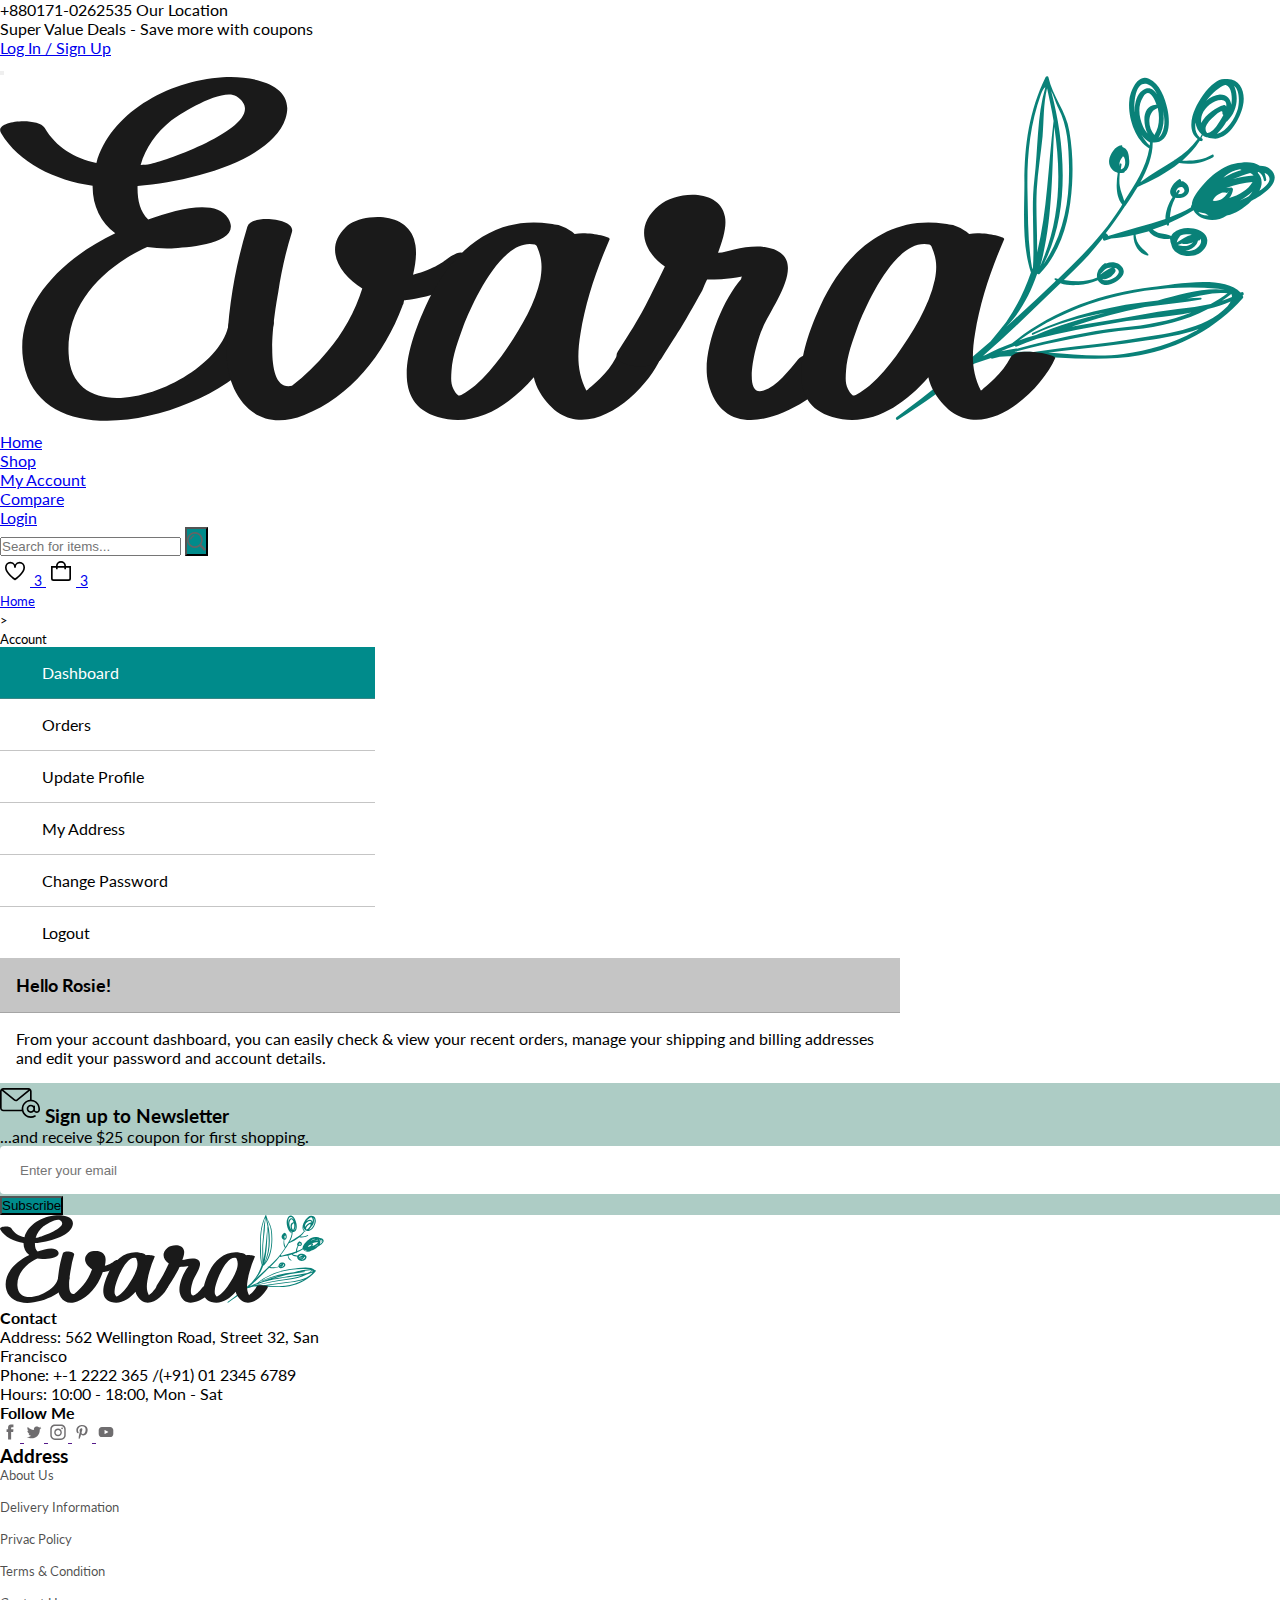
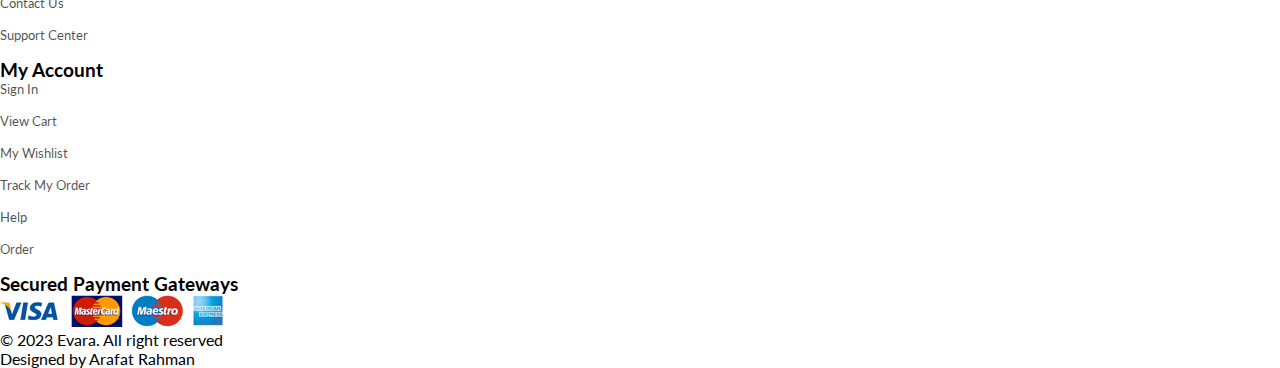
<file: accounts.html>
<!DOCTYPE html>
<html lang="en">
<head>
    <meta charset="UTF-8">
    <meta name="viewport" content="width=device-width, initial-scale=1.0">
    <title>Document</title>
    <link rel="stylesheet" href="https://cdn.jsdelivr.net/npm/swiper@10/swiper-bundle.min.css"/>
    <link rel="stylesheet" href="style.css">
    <link href="https://cdn.jsdelivr.net/npm/bootstrap@5.3.1/dist/css/bootstrap.min.css" rel="stylesheet" integrity="sha384-4bw+/aepP/YC94hEpVNVgiZdgIC5+VKNBQNGCHeKRQN+PtmoHDEXuppvnDJzQIu9" crossorigin="anonymous">
    <link rel="stylesheet" href="https://cdnjs.cloudflare.com/ajax/libs/font-awesome/6.4.2/css/all.min.css" integrity="sha512-z3gLpd7yknf1YoNbCzqRKc4qyor8gaKU1qmn+CShxbuBusANI9QpRohGBreCFkKxLhei6S9CQXFEbbKuqLg0DA==" crossorigin="anonymous" referrerpolicy="no-referrer" />
</head>
<body>
    <header>
        <div class="bg-success-subtle border-bottom border-success border-2 py-2">
            <div class="container">
                <div class="d-flex justify-content-between align-items-center">
                    <div>
                        <span class="me-3">+880171-0262535</span>
                        <span>Our Location</span>
                    </div>
                    <div>
                        <p>Super Value Deals - Save more with coupons</p>
                    </div>
                    <div>
                        <a class="text-decoration-none text-dark" href="login-register.html">Log In / Sign Up</a>
                    </div>
                </div>
            </div>
        </div>

        <nav class="navbar navbar-expand-lg my-3">
            <div class="container">
              <button class="navbar-toggler" type="button" data-bs-toggle="collapse" data-bs-target="#navbarTogglerDemo03" aria-controls="navbarTogglerDemo03" aria-expanded="false" aria-label="Toggle navigation">
                <span class="navbar-toggler-icon"></span>
              </button>
              <a class="navbar-brand" href="index.html"><img class="img-fluid w-50" src="img/logo.svg" alt=""></a>
              
              <div class="collapse navbar-collapse" id="navbarTogglerDemo03">
                <ul class="navbar-nav me-auto mb-2 mb-lg-0">
                  <li class="nav-item">
                    <a class="nav-link fw-bold text-success" aria-current="page" href="index.html">Home</a>
                  </li>
                  <li class="nav-item">
                    <a class="nav-link fw-bold nav-items" href="shop.html">Shop</a>
                  </li>
                  <li class="nav-item">
                    <a class="nav-link fw-bold nav-items active" href="accounts.html" aria-disabled="true">My Account</a>
                  </li>
                  <li class="nav-item">
                    <a class="nav-link fw-bold nav-items" href="compare.html" aria-disabled="true">Compare</a>
                  </li>
                  <li class="nav-item">
                    <a class="nav-link fw-bold nav-items" href="login-register.html" aria-disabled="true">Login</a>
                  </li>
                </ul>
                <form class="d-flex position-relative header__search" role="search">
                  <input class="form-control me-2" type="search" placeholder="Search for items..." aria-label="Search">
                  <button class="btn position-absolute bottom-0 end-0" type="submit"><img src="img/search.png" alt=""></button>
                </form>

                <div>
                  <a class="position-relative" href="wishlist.html">
                    <img class="img-fluid icon" src="img/icon-heart.svg" alt="">
                    <span class="position-absolute text-decoration-none bg-success text-white icon-text">3</span>
                  </a>
                  
                  <a class="position-relative" href="cart.html">
                    <img class="img-fluid icon" src="img/icon-cart.svg" alt="">
                    <span class="position-absolute text-decoration-none bg-success text-white icon-text">3</span>
                  </a>
                  
                </div>

              </div>
            </div>
        </nav>
        
    </header>

    <main>
        <section class="breadcrumb bg-secondary-subtle">
            <ul class="breadcrumb_list container d-flex my-3">
                <li><a href="index.html" class="breadcrumb_link text-decoration-none text-dark text-secondary">Home</a></li>
                <li><span class="breadcrumb_link text-secondary">></span></li>
                <li><span class="breadcrumb_link text-secondary">Account</span></li>
            </ul>
        </section>

        <section class="accounts my-5">
          <div class="accounts_container container grid">
            <div class="row justify-content-between">
              <div class="account_tabs col-md-5 border border-secondary-subtle rounded-1 p-0" style="width: 375px;">
                <p class="account_tab active-tab" data-target="#dashboard">
                    <i class="fa-solid fa-sliders"></i> Dashboard
                </p>

                <p class="account_tab" data-target="#orders">
                    <i class="fa-solid fa-bag-shopping"></i> Orders
                </p>

                <p class="account_tab" data-target="#update_profile">
                    <i class="fa-solid fa-user"></i> Update Profile
                </p>

                <p class="account_tab" data-target="#address">
                    <i class="fa-solid fa-marker"></i> My Address
                </p>

                <p class="account_tab" data-target="#change_password">
                    <i class="fa-solid fa-user"></i> Change Password
                </p>

                <p class="account_tab">
                    <i class="fa-solid fa-arrow-right-from-bracket"></i> Logout
                </p>
            </div>

              <div class="tabs_content col-md-5" style="width: 900px;">
                <div class="tab_content border border-secondary-subtle active-tab" content id="dashboard">
                    <h3 class="tab_header">Hello Rosie!</h3>

                    <div class="tab_body">
                        <p class="tab_description">From your account dashboard, you can easily check & view your recent orders, manage your shipping and billing addresses and edit your password and account details.</p>
                    </div>
                </div>

                <div class="tab_content border border-secondary-subtle" content id="orders">
                    <h3 class="tab_header">Your Orders</h3>

                    <div class="tab_body">
                        <table class="placed_order_table table table-bordered">
                            <colgroup>
                                <col span="1" style="width: 20%;">
                                <col span="1" style="width: 20%;">
                                <col span="1" style="width: 20%;">
                                <col span="1" style="width: 20%;">
                                <col span="1" style="width: 20%;">
                            </colgroup>
                            <tr>
                                <th>Orders</th>
                                <th>Date</th>
                                <th>Status</th>
                                <th>Total</th>
                                <th>Actions</th>
                            </tr>

                            <tr>
                                <td>#1357</td>
                                <td>March 25, 2023</td>
                                <td>Processing</td>
                                <td>$125.00</td>
                                <td><a class="text-decoration-none text-success" href="#" class="view_order">View</a></td>
                            </tr>

                            <tr>
                                <td>#2468</td>
                                <td>June 29, 2023</td>
                                <td>Completed</td>
                                <td>$364.00</td>
                                <td><a class="text-decoration-none text-success" href="#" class="view_order">View</a></td>
                            </tr>

                            <tr>
                                <td>#2366</td>
                                <td>August 02, 2023</td>
                                <td>Completed</td>
                                <td>$280.00</td>
                                <td><a class="text-decoration-none text-success" href="#" class="view_order">View</a></td>
                            </tr>
                        </table>
                    </div>
                </div>

                <div class="tab_content border border-secondary-subtle" content id="update_profile">
                    <h3 class="tab_header">Update Profile</h3>

                    <div class="tab_body">
                        <form action="" class="form grid">
                          <input type="text" placeholder="Username" class="form_input w-100 mb-3 p-2">

                          <div class="form_btn">
                            <button class="btn btn_md text-white">Save</button>
                          </div>
                        </form>
                    </div>
                </div>

                <div class="tab_content border border-secondary-subtle" content id="address">
                  <h3 class="tab_header">Shipping Address</h3>

                  <div class="tab_body">
                    <address class="address m-0">
                      3522 Interstate <br> 75 Business Spur, <br> Sault Ste. <br> Marie, MI 49783 
                    </address>

                    <p class="city">New York</p>
                    <a class="text-decoration-none text-success" href="" class="edit">Edit</a>
                  </div>
                </div>

                <div class="tab_content border border-secondary-subtle" content id="change_password">
                  <h3 class="tab_header">Change Password</h3>

                  <div class="tab_body">
                    <form action="" class="form grid">
                      <input type="password" placeholder="Current Password" class="form_input w-100 mb-3 p-2">

                      <input type="password" placeholder="New Password" class="form_input w-100 mb-3 p-2">

                      <input type="password" placeholder="Confirm Password" class="form_input w-100 mb-3 p-2">

                      <div class="form_btn">
                        <button class="btn btn_md text-white">Save</button>
                      </div>
                    </form>
                </div>
                </div>
              </div>
            </div>
          </div>
        </section>

        <section class="newsletter home_newsletter py-4 mt-4">
          <div class="newsletter_container container grid">
            <div class="d-flex align-items-center justify-content-between">
              <h3 class="newsletter_title d-flex fs-5">
                <img src="img/icon-email.svg" alt="" class="newsletter_icon">
                Sign up to Newsletter
              </h3>
  
              <p class="newsletter_description fw-semibold">...and receive $25 coupon for first shopping.</p>
  
              <form action="" class="newsletter_form d-flex">
                <input type="text" placeholder="Enter your email" class="newsletter_input">
  
                <button type="submit" class="newsletter_btn btn btn-dark">Subscribe</button>
              </form>
            </div>
            
          </div>
        </section>

    </main>

    <footer class="footer container my-4">
      <div class="footer_container grid row justify-content-between">
        <div class="footer_content col-lg-2" id="footer_content01">
          <a href="index.html" class="footer_logo">
            <img src="img/logo.svg" alt="" class="footer_logo_img w-25">
          </a>

          <h4 class="footer_subtitle fs-6 mt-2 text-secondary">Contact</h4>
          <p class="footer_description text-secondary">
            <span class="fw-bold">Address:</span> 562 Wellington Road, Street 32, San Francisco
          </p>
          <p class="footer_description text-secondary">
            <span class="fw-bold">Phone:</span> +-1 2222 365 /(+91) 01 2345 6789
          </p>
          <p class="footer_description text-secondary">
            <span class="fw-bold">Hours:</span> 10:00 - 18:00, Mon - Sat
          </p>

          <div class="footer_social">
            <h4 class="footer_subtitle mt-4 fs-6 text-secondary">Follow Me</h4>

            <div class="footer_social_links d-flex">
              <a href="">
                <img src="img/icon-facebook.svg" alt="" class="footer_social_icon">
              </a>
              <a href="">
                <img src="img/icon-twitter.svg" alt="" class="footer_social_icon">
              </a>
              <a href="">
                <img src="img/icon-instagram.svg" alt="" class="footer_social_icon">
              </a>
              <a href="">
                <img src="img/icon-pinterest.svg" alt="" class="footer_social_icon">
              </a>
              <a href="">
                <img src="img/icon-youtube.svg" alt="" class="footer_social_icon">
              </a>
            </div>
          </div>
        </div>

        <div class="footer_content col-lg-2">
          <h3 class="footer_title fs-6 fw-bold mb-3">Address</h3>

          <ul class="footer_links">
            <li><a href="" class="footer_link">About Us</a></li>
            <li><a href="" class="footer_link">Delivery Information</a></li>
            <li><a href="" class="footer_link">Privac Policy</a></li>
            <li><a href="" class="footer_link">Terms & Condition</a></li>
            <li><a href="" class="footer_link">Contact Us</a></li>
            <li><a href="" class="footer_link">Support Center</a></li>
          </ul>
        </div>

        <div class="footer_content col-lg-2">
          <h3 class="footer_title fs-6 fw-bold mb-3">My Account</h3>

          <ul class="footer_links">
            <li><a href="" class="footer_link">Sign In</a></li>
            <li><a href="" class="footer_link">View Cart</a></li>
            <li><a href="" class="footer_link">My Wishlist</a></li>
            <li><a href="" class="footer_link">Track My Order</a></li>
            <li><a href="" class="footer_link">Help </a></li>
            <li><a href="" class="footer_link">Order</a></li>
          </ul>
        </div>

        <div class="footer_content col-lg-2" id="footer_content02">
          <h3 class="footer_title fs-6 fw-bold mb-3">Secured Payment Gateways</h3>

          <img src="img/payment-method.png" alt="" class="payment_img">
        </div>
      </div>

      <div class="footer_bottom d-flex justify-content-between border-top my-3">
        <p class="copyright mt-3 text-secondary">&copy; 2023 Evara. All right reserved</p>
        <span class="designer mt-3 text-secondary">Designed by Arafat Rahman</span>
      </div>
    </footer>

    <script src="https://cdn.jsdelivr.net/npm/swiper@10/swiper-bundle.min.js"></script>
    <script src="index.js"></script>
    <script src="https://cdn.jsdelivr.net/npm/bootstrap@5.3.1/dist/js/bootstrap.bundle.min.js" integrity="sha384-HwwvtgBNo3bZJJLYd8oVXjrBZt8cqVSpeBNS5n7C8IVInixGAoxmnlMuBnhbgrkm" crossorigin="anonymous"></script>

</body>
</html>
</file>
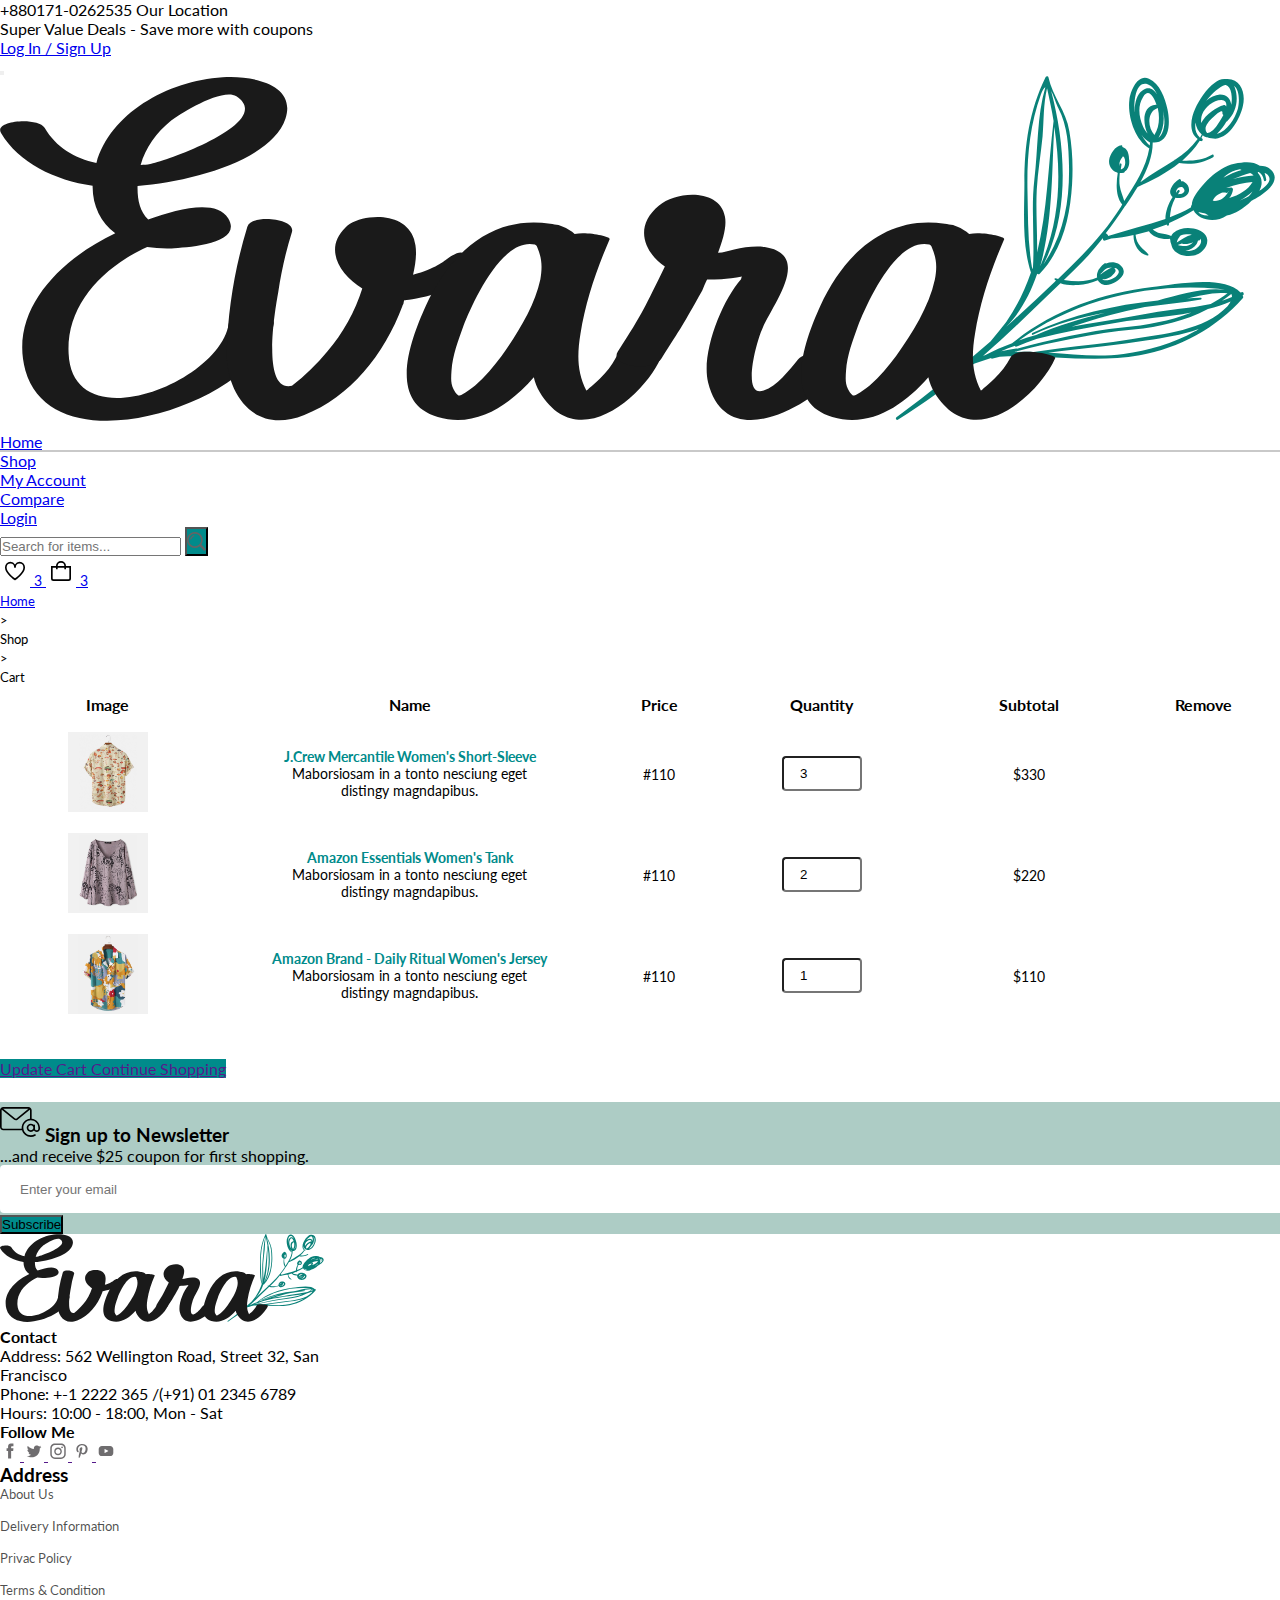
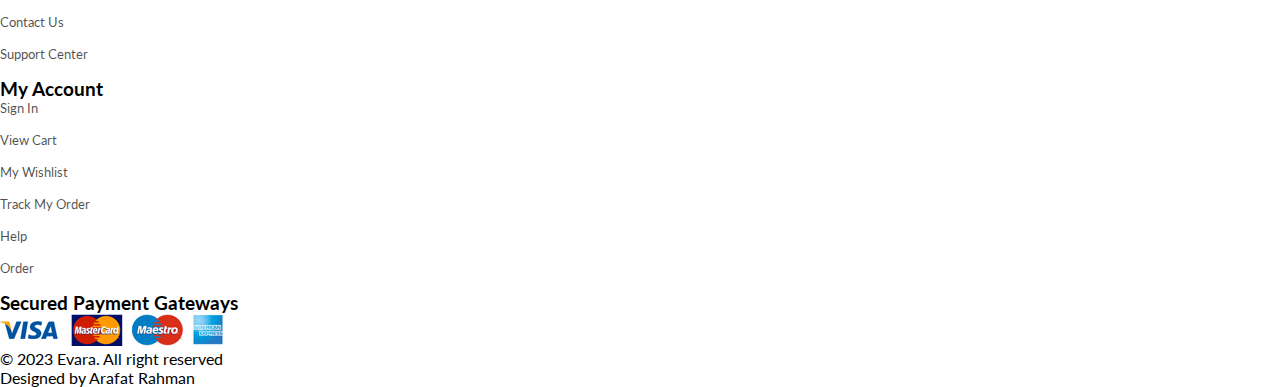
<file: cart.html>
<!DOCTYPE html>
<html lang="en">
<head>
    <meta charset="UTF-8">
    <meta name="viewport" content="width=device-width, initial-scale=1.0">
    <title>Cart</title>
    <link rel="stylesheet" href="https://cdn.jsdelivr.net/npm/swiper@10/swiper-bundle.min.css"/>
    <link rel="stylesheet" href="style.css">
    <link href="https://cdn.jsdelivr.net/npm/bootstrap@5.3.1/dist/css/bootstrap.min.css" rel="stylesheet" integrity="sha384-4bw+/aepP/YC94hEpVNVgiZdgIC5+VKNBQNGCHeKRQN+PtmoHDEXuppvnDJzQIu9" crossorigin="anonymous">
    <link rel="stylesheet" href="https://cdnjs.cloudflare.com/ajax/libs/font-awesome/6.4.2/css/all.min.css" integrity="sha512-z3gLpd7yknf1YoNbCzqRKc4qyor8gaKU1qmn+CShxbuBusANI9QpRohGBreCFkKxLhei6S9CQXFEbbKuqLg0DA==" crossorigin="anonymous" referrerpolicy="no-referrer" />
</head>
<body>
    <header>
        <div class="bg-success-subtle border-bottom border-success border-2 py-2">
            <div class="container">
                <div class="d-flex justify-content-between align-items-center">
                    <div>
                        <span class="me-3">+880171-0262535</span>
                        <span>Our Location</span>
                    </div>
                    <div>
                        <p>Super Value Deals - Save more with coupons</p>
                    </div>
                    <div>
                        <a class="text-decoration-none text-dark" href="login-register.html">Log In / Sign Up</a>
                    </div>
                </div>
            </div>
        </div>

        <nav class="navbar navbar-expand-lg my-3">
            <div class="container">
              <button class="navbar-toggler" type="button" data-bs-toggle="collapse" data-bs-target="#navbarTogglerDemo03" aria-controls="navbarTogglerDemo03" aria-expanded="false" aria-label="Toggle navigation">
                <span class="navbar-toggler-icon"></span>
              </button>
              <a class="navbar-brand" href="index.html"><img class="img-fluid w-50" src="img/logo.svg" alt=""></a>
              
              <div class="collapse navbar-collapse" id="navbarTogglerDemo03">
                <ul class="navbar-nav me-auto mb-2 mb-lg-0">
                  <li class="nav-item">
                    <a class="nav-link active fw-bold text-success" aria-current="page" href="index.html">Home</a>
                  </li>
                  <li class="nav-item">
                    <a class="nav-link fw-bold nav-items" href="shop.html">Shop</a>
                  </li>
                  <li class="nav-item">
                    <a class="nav-link fw-bold nav-items" href="accounts.html" aria-disabled="true">My Account</a>
                  </li>
                  <li class="nav-item">
                    <a class="nav-link fw-bold nav-items" href="compare.html" aria-disabled="true">Compare</a>
                  </li>
                  <li class="nav-item">
                    <a class="nav-link fw-bold nav-items" href="login-register.html" aria-disabled="true">Login</a>
                  </li>
                </ul>
                <form class="d-flex position-relative header__search" role="search">
                  <input class="form-control me-2" type="search" placeholder="Search for items..." aria-label="Search">
                  <button class="btn position-absolute bottom-0 end-0" type="submit"><img src="img/search.png" alt=""></button>
                </form>

                <div>
                  <a class="position-relative" href="wishlist.html">
                    <img class="img-fluid icon" src="img/icon-heart.svg" alt="">
                    <span class="position-absolute text-decoration-none bg-success text-white icon-text">3</span>
                  </a>
                  
                  <a class="position-relative" href="cart.html">
                    <img class="img-fluid icon" src="img/icon-cart.svg" alt="">
                    <span class="position-absolute text-decoration-none bg-success text-white icon-text">3</span>
                  </a>
                  
                </div>

              </div>
            </div>
        </nav>
        
    </header>

    <main class="main">
        <section class="breadcrumb bg-secondary-subtle">
            <ul class="breadcrumb_list container d-flex my-3">
                <li><a href="index.html" class="breadcrumb_link text-decoration-none text-dark text-secondary">Home</a></li>
                <li><span class="breadcrumb_link text-secondary">></span></li>
                <li><span class="breadcrumb_link text-secondary">Shop</span></li>
                <li><span class="breadcrumb_link text-secondary">></span></li>
                <li><span class="breadcrumb_link text-secondary">Cart</span></li>
            </ul>
        </section>

        <section class="cart container">
            <div class="table_container">
                <table class="table">
                    <tr>
                        <th>Image</th>
                        <th>Name</th>
                        <th>Price</th>
                        <th>Quantity</th>
                        <th>Subtotal</th>
                        <th>Remove</th>
                    </tr>

                    <tr>
                        <td class="margin_auto">
                            <img src="img/product-1-2.jpg" alt="" class="table_img">
                        </td>

                        <td>
                            <h3 class="table_title">J.Crew Mercantile Women's Short-Sleeve</h3>
                            <p class="table_description">Maborsiosam in a tonto nesciung eget distingy magndapibus.</p>
                        </td>

                        <td><span class="table_price d-block">#110</span></td>
                        <td><input type="number" value="3" class="quantity border border-light-subtle"></td>
                        <td><span class="table_subtotal">$330</span></td>
                        <td><i class="fa-solid fa-trash table_trash"></i></td>
                    </tr>

                    <tr>
                        <td>
                            <img src="img/product-7-1.jpg" alt="" class="table_img">
                        </td>

                        <td>
                            <h3 class="table_title">Amazon Essentials Women's Tank</h3>
                            <p class="table_description">Maborsiosam in a tonto nesciung eget distingy magndapibus.</p>
                        </td>

                        <td><span class="table_price">#110</span></td>
                        <td><input type="number" value="2" class="quantity border border-light-subtle"></td>
                        <td><span class="table_subtotal">$220</span></td>
                        <td><i class="fa-solid fa-trash table_trash"></i></td>
                    </tr>

                    <tr>
                        <td>
                            <img src="img/product-2-1.jpg" alt="" class="table_img">
                        </td>

                        <td>
                            <h3 class="table_title">Amazon Brand - Daily Ritual Women's Jersey</h3>
                            <p class="table_description">Maborsiosam in a tonto nesciung eget distingy magndapibus.</p>
                        </td>

                        <td><span class="table_price">#110</span></td>
                        <td><input type="number" value="1" class="quantity border border-light-subtle"></td>
                        <td><span class="table_subtotal">$110</span></td>
                        <td><i class="fa-solid fa-trash table_trash"></i></td>
                    </tr>
                </table>
            </div>

            <div class="cart_actions d-flex justify-content-end">
              <a href="" class="btn flex btn_md text-white d-flex align-items-center">
                <i class="fa-solid fa-shuffle"></i> Update Cart
              </a>

              <a href="" class="btn flex btn_md text-white d-flex align-items-center">
                <i class="fa-solid fa-bag-shopping"></i> Continue Shopping
              </a>
            </div>

            <div class="divider position-relative text-center my-5">
              <i class="fa-solid fa-fingerprint"></i>
            </div>
        </section>

        <section class="newsletter home_newsletter py-4 mt-4">
            <div class="newsletter_container container grid">
              <div class="d-flex align-items-center justify-content-between">
                <h3 class="newsletter_title d-flex fs-5">
                  <img src="img/icon-email.svg" alt="" class="newsletter_icon">
                  Sign up to Newsletter
                </h3>
    
                <p class="newsletter_description fw-semibold">...and receive $25 coupon for first shopping.</p>
    
                <form action="" class="newsletter_form d-flex">
                  <input type="text" placeholder="Enter your email" class="newsletter_input">
    
                  <button type="submit" class="newsletter_btn btn btn-dark">Subscribe</button>
                </form>
              </div>
              
            </div>
        </section>
    </main>

    <footer class="footer container my-4">
        <div class="footer_container grid row justify-content-between">
          <div class="footer_content col-lg-2" id="footer_content01">
            <a href="index.html" class="footer_logo">
              <img src="img/logo.svg" alt="" class="footer_logo_img w-25">
            </a>
  
            <h4 class="footer_subtitle fs-6 mt-2 text-secondary">Contact</h4>
            <p class="footer_description text-secondary">
              <span class="fw-bold">Address:</span> 562 Wellington Road, Street 32, San Francisco
            </p>
            <p class="footer_description text-secondary">
              <span class="fw-bold">Phone:</span> +-1 2222 365 /(+91) 01 2345 6789
            </p>
            <p class="footer_description text-secondary">
              <span class="fw-bold">Hours:</span> 10:00 - 18:00, Mon - Sat
            </p>
  
            <div class="footer_social">
              <h4 class="footer_subtitle mt-4 fs-6 text-secondary">Follow Me</h4>
  
              <div class="footer_social_links d-flex">
                <a href="">
                  <img src="img/icon-facebook.svg" alt="" class="footer_social_icon">
                </a>
                <a href="">
                  <img src="img/icon-twitter.svg" alt="" class="footer_social_icon">
                </a>
                <a href="">
                  <img src="img/icon-instagram.svg" alt="" class="footer_social_icon">
                </a>
                <a href="">
                  <img src="img/icon-pinterest.svg" alt="" class="footer_social_icon">
                </a>
                <a href="">
                  <img src="img/icon-youtube.svg" alt="" class="footer_social_icon">
                </a>
              </div>
            </div>
          </div>
  
          <div class="footer_content col-lg-2">
            <h3 class="footer_title fs-6 fw-bold mb-3">Address</h3>
  
            <ul class="footer_links">
              <li><a href="" class="footer_link">About Us</a></li>
              <li><a href="" class="footer_link">Delivery Information</a></li>
              <li><a href="" class="footer_link">Privac Policy</a></li>
              <li><a href="" class="footer_link">Terms & Condition</a></li>
              <li><a href="" class="footer_link">Contact Us</a></li>
              <li><a href="" class="footer_link">Support Center</a></li>
            </ul>
          </div>
  
          <div class="footer_content col-lg-2">
            <h3 class="footer_title fs-6 fw-bold mb-3">My Account</h3>
  
            <ul class="footer_links">
              <li><a href="" class="footer_link">Sign In</a></li>
              <li><a href="" class="footer_link">View Cart</a></li>
              <li><a href="" class="footer_link">My Wishlist</a></li>
              <li><a href="" class="footer_link">Track My Order</a></li>
              <li><a href="" class="footer_link">Help </a></li>
              <li><a href="" class="footer_link">Order</a></li>
            </ul>
          </div>
  
          <div class="footer_content col-lg-2" id="footer_content02">
            <h3 class="footer_title fs-6 fw-bold mb-3">Secured Payment Gateways</h3>
  
            <img src="img/payment-method.png" alt="" class="payment_img">
          </div>
        </div>
  
        <div class="footer_bottom d-flex justify-content-between border-top my-3">
          <p class="copyright mt-3 text-secondary">&copy; 2023 Evara. All right reserved</p>
          <span class="designer mt-3 text-secondary">Designed by Arafat Rahman</span>
        </div>
    </footer>


    <script src="https://cdn.jsdelivr.net/npm/swiper@10/swiper-bundle.min.js"></script>
    <script src="index.js"></script>
    <script src="https://cdn.jsdelivr.net/npm/bootstrap@5.3.1/dist/js/bootstrap.bundle.min.js" integrity="sha384-HwwvtgBNo3bZJJLYd8oVXjrBZt8cqVSpeBNS5n7C8IVInixGAoxmnlMuBnhbgrkm" crossorigin="anonymous"></script>
</body>
</html>
</file>
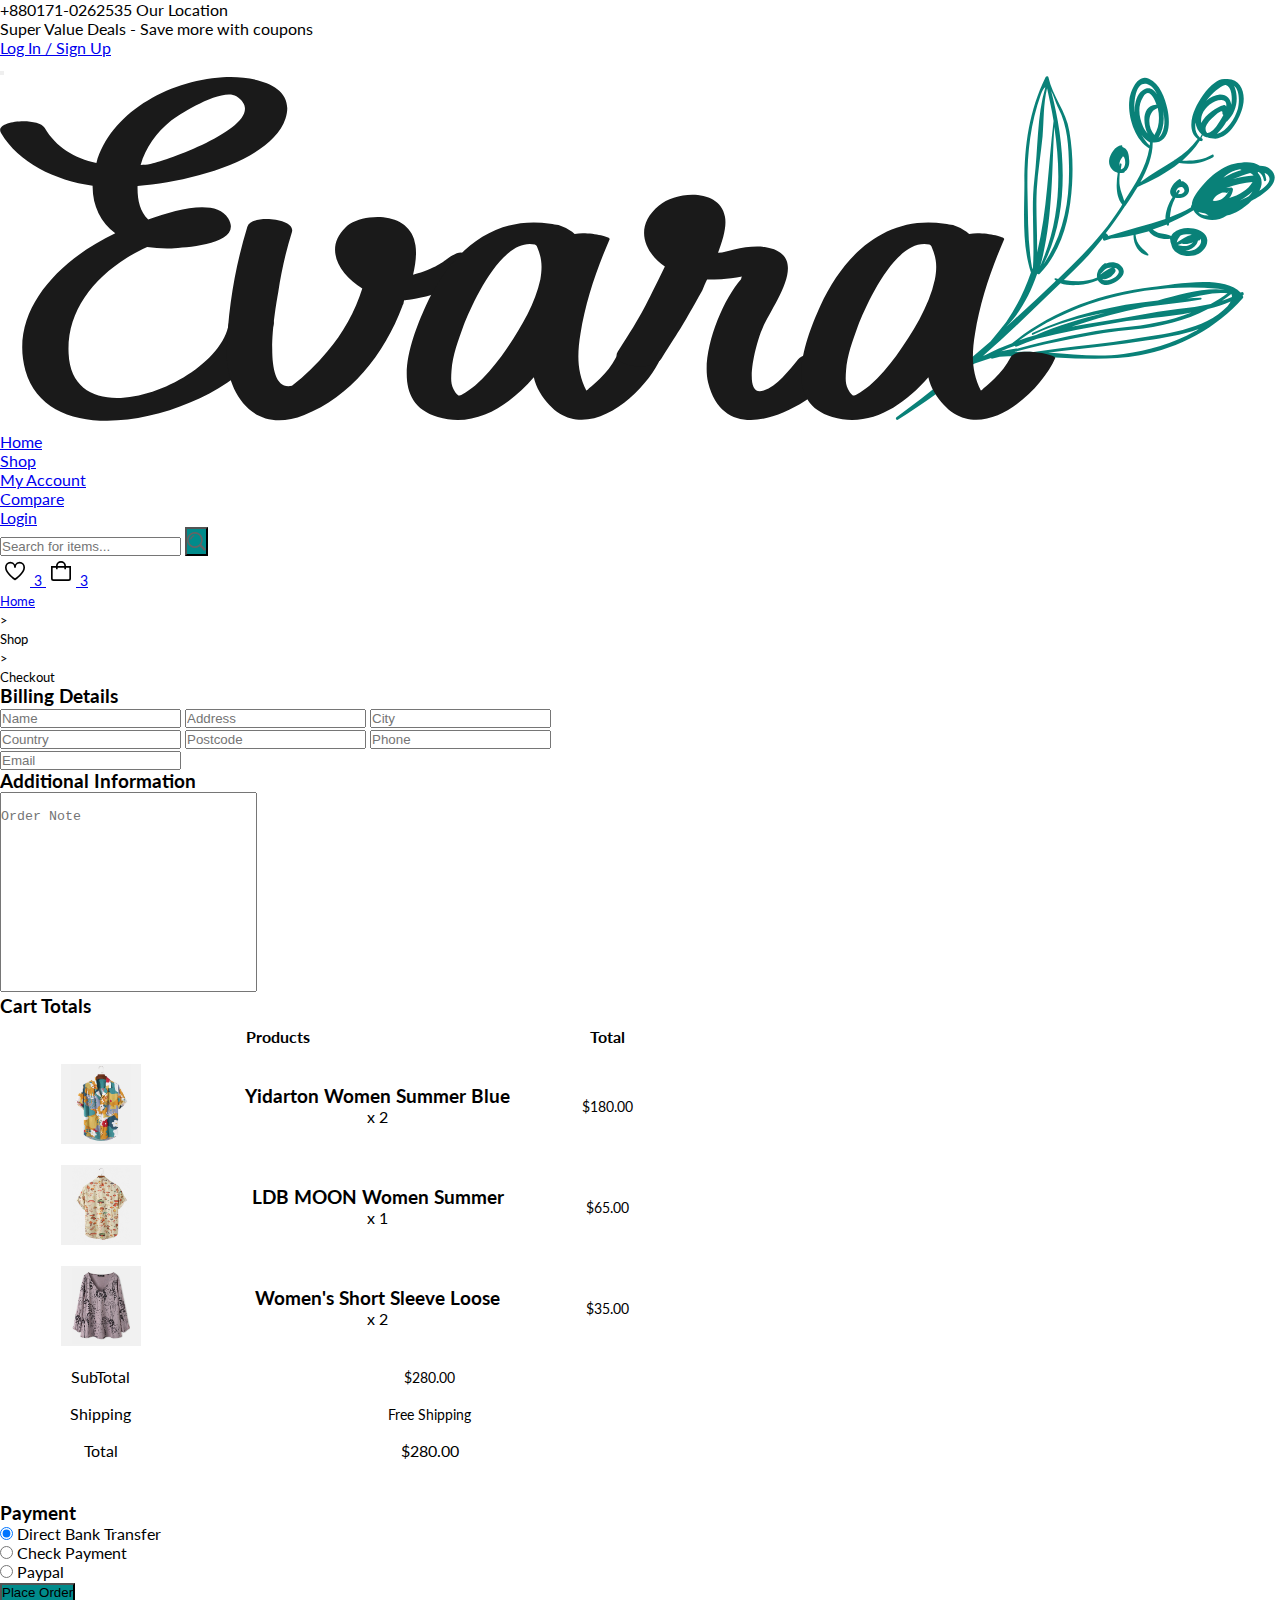
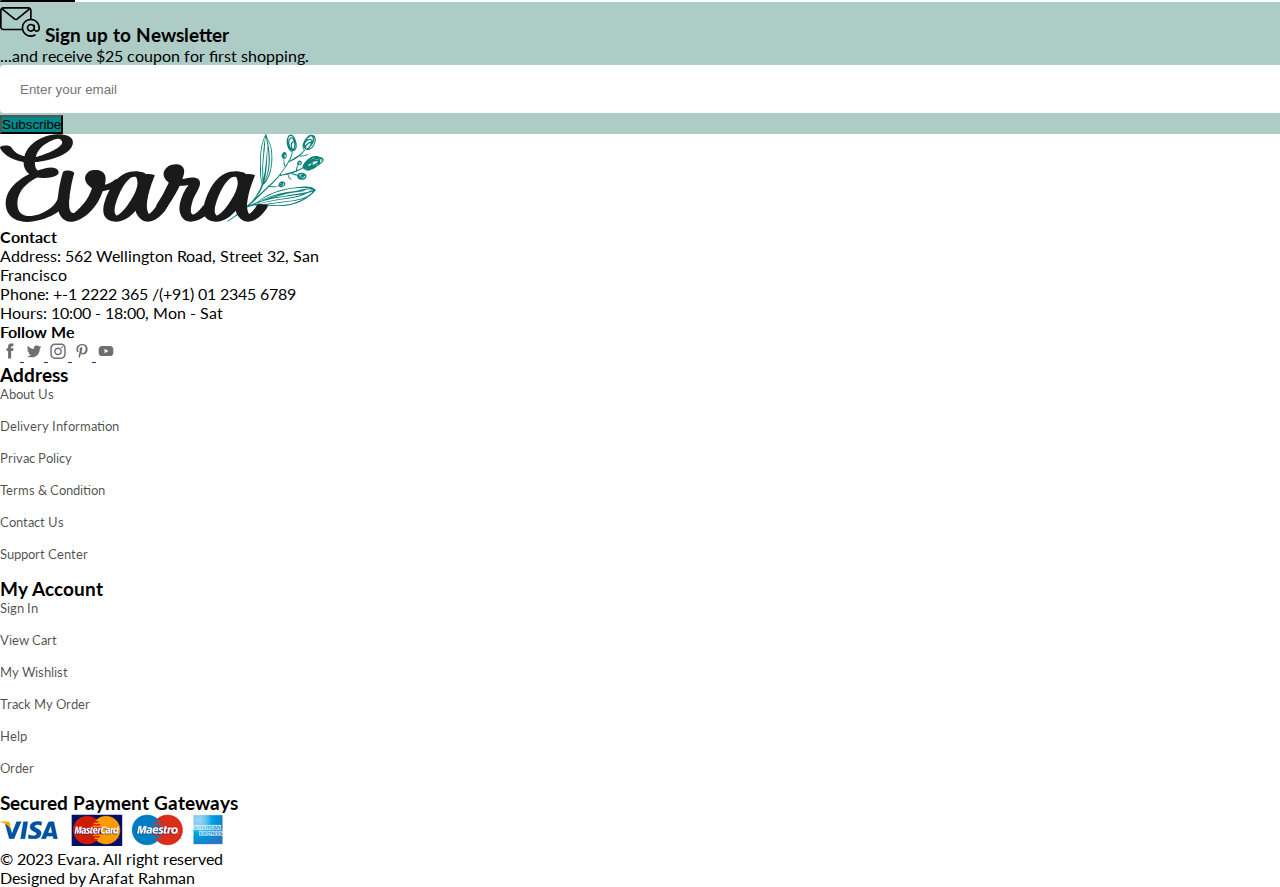
<file: checkout.html>
<!DOCTYPE html>
<html lang="en">
<head>
    <meta charset="UTF-8">
    <meta name="viewport" content="width=device-width, initial-scale=1.0">
    <title>Checkout</title>
    <link rel="stylesheet" href="https://cdn.jsdelivr.net/npm/swiper@10/swiper-bundle.min.css"/>
    <link rel="stylesheet" href="style.css">
    <link href="https://cdn.jsdelivr.net/npm/bootstrap@5.3.1/dist/css/bootstrap.min.css" rel="stylesheet" integrity="sha384-4bw+/aepP/YC94hEpVNVgiZdgIC5+VKNBQNGCHeKRQN+PtmoHDEXuppvnDJzQIu9" crossorigin="anonymous">
    <link rel="stylesheet" href="https://cdnjs.cloudflare.com/ajax/libs/font-awesome/6.4.2/css/all.min.css" integrity="sha512-z3gLpd7yknf1YoNbCzqRKc4qyor8gaKU1qmn+CShxbuBusANI9QpRohGBreCFkKxLhei6S9CQXFEbbKuqLg0DA==" crossorigin="anonymous" referrerpolicy="no-referrer" />
</head>
<body>
    <header>
        <div class="bg-success-subtle border-bottom border-success border-2 py-2">
            <div class="container">
                <div class="d-flex justify-content-between align-items-center">
                    <div>
                        <span class="me-3">+880171-0262535</span>
                        <span>Our Location</span>
                    </div>
                    <div>
                        <p>Super Value Deals - Save more with coupons</p>
                    </div>
                    <div>
                        <a class="text-decoration-none text-dark" href="login-register.html">Log In / Sign Up</a>
                    </div>
                </div>
            </div>
        </div>

        <nav class="navbar navbar-expand-lg my-3">
            <div class="container">
              <button class="navbar-toggler" type="button" data-bs-toggle="collapse" data-bs-target="#navbarTogglerDemo03" aria-controls="navbarTogglerDemo03" aria-expanded="false" aria-label="Toggle navigation">
                <span class="navbar-toggler-icon"></span>
              </button>
              <a class="navbar-brand" href="index.html"><img class="img-fluid w-50" src="img/logo.svg" alt=""></a>
              
              <div class="collapse navbar-collapse" id="navbarTogglerDemo03">
                <ul class="navbar-nav me-auto mb-2 mb-lg-0">
                  <li class="nav-item">
                    <a class="nav-link fw-bold text-success" aria-current="page" href="index.html">Home</a>
                  </li>
                  <li class="nav-item">
                    <a class="nav-link fw-bold nav-items" href="shop.html">Shop</a>
                  </li>
                  <li class="nav-item">
                    <a class="nav-link fw-bold nav-items" href="accounts.html" aria-disabled="true">My Account</a>
                  </li>
                  <li class="nav-item">
                    <a class="nav-link fw-bold nav-items" href="compare.html" aria-disabled="true">Compare</a>
                  </li>
                  <li class="nav-item">
                    <a class="nav-link fw-bold nav-items" href="login-register.html" aria-disabled="true">Login</a>
                  </li>
                </ul>
                <form class="d-flex position-relative header__search" role="search">
                  <input class="form-control me-2" type="search" placeholder="Search for items..." aria-label="Search">
                  <button class="btn position-absolute bottom-0 end-0" type="submit"><img src="img/search.png" alt=""></button>
                </form>

                <div>
                  <a class="position-relative" href="wishlist.html">
                    <img class="img-fluid icon" src="img/icon-heart.svg" alt="">
                    <span class="position-absolute text-decoration-none bg-success text-white icon-text">3</span>
                  </a>
                  
                  <a class="position-relative" href="cart.html">
                    <img class="img-fluid icon" src="img/icon-cart.svg" alt="">
                    <span class="position-absolute text-decoration-none bg-success text-white icon-text">3</span>
                  </a>
                  
                </div>

              </div>
            </div>
        </nav>
    </header>

    <main>
        <section class="breadcrumb bg-secondary-subtle">
            <ul class="breadcrumb_list container d-flex my-3">
                <li><a href="index.html" class="breadcrumb_link text-decoration-none text-dark text-secondary">Home</a></li>
                <li><span class="breadcrumb_link text-secondary">></span></li>
                <li><span class="breadcrumb_link text-secondary">Shop</span></li>
                <li><span class="breadcrumb_link text-secondary">></span></li>
                <li><span class="breadcrumb_link text-secondary">Checkout</span></li>
            </ul>
        </section>

        <section class="checkout my-5">
            <div class="checkout_container container grid">
              <div class="row justify-content-between">
                <div class="checkout_group col-md-5">
                  <h3 class="section_title fs-5 fw-bold">Billing Details</h3>

                  <form action="" class="form grid">
                      <input type="text" placeholder="Name" class="form_input w-100 py-1 px-3 border border-secondary-subtle my-2">
                      <input type="text" placeholder="Address" class="form_input w-100 py-1 px-3 border border-secondary-subtle">
                      <input type="text" placeholder="City" class="form_input w-100 py-1 px-3 border border-secondary-subtle my-2">
                      <input type="text" placeholder="Country" class="form_input w-100 py-1 px-3 border border-secondary-subtle">
                      <input type="text" placeholder="Postcode" class="form_input w-100 py-1 px-3 border border-secondary-subtle my-2">
                      <input type="text" placeholder="Phone" class="form_input w-100 py-1 px-3 border border-secondary-subtle">
                      <input type="email" placeholder="Email" class="form_input w-100 py-1 px-3 border border-secondary-subtle my-2">

                      <h3 class="checkout_title fs-6 fw-bold my-3">Additional Information</h3>

                      <textarea name="" placeholder="Order Note" id="" cols="30" rows="10" class="form_input textarea w-100  border border-secondary-subtle px-3"></textarea>
                  </form>
              </div>

              <div class="checkout_group col-md-5 border border-1 p-3 rounded-2">
                  <h3 class="section_title fs-5 fw-bold mb-4">Cart Totals</h3>

                  <table class="order_table table table-bordered">
                      <tr>
                          <th colspan="2">Products</th>
                          <th class="total_section">Total</th>
                      </tr>

                      <tr>
                          <td><img src="img/product-2-1.jpg" alt="" class="order_img img_section"></td>

                          <td>
                              <h3 class="order_title fs-6 fw-bold">Yidarton Women Summer Blue</h3>
                              <p class="table_quantity">x 2</p>
                          </td>
                          
                          <td><span class="table_price">$180.00</span></td>
                      </tr>

                      <tr>
                          <td><img src="img/product-1-2.jpg" alt="" class="order_img img_section"></td>

                          <td>
                              <h3 class="order_title fs-6 fw-bold">LDB MOON Women Summer</h3>
                              <p class="table_quantity">x 1</p>
                          </td>
                          
                          <td><span class="table_price">$65.00</span></td>
                      </tr>

                      <tr>
                          <td><img src="img/product-7-1.jpg" alt="" class="order_img img_section"></td>

                          <td>
                              <h3 class="order_title fs-6 fw-bold">Women's Short Sleeve Loose</h3>
                              <p class="table_quantity">x 2</p>
                          </td>
                          
                          <td><span class="table_price">$35.00</span></td>
                      </tr>

                      <tr>
                        <td><span class="order_subtitle">SubTotal</span></td>
                        <td colspan="2"><span class="table_price">$280.00</span></td>
                      </tr>

                      <tr>
                        <td><span class="order_subtitle">Shipping</span></td>
                        <td colspan="2"><span class="table_price">Free Shipping</span></td>
                      </tr>
                      
                      <tr>
                        <td><span class="order_subtitle">Total</span></td>
                        <td colspan="2"><span class="order_grand_total">$280.00</span></td>
                      </tr>
                  </table>

                  <div class="payment_methods">
                    <h3 class="checkout_title payment_title mb-2 fs-4 fw-bold">Payment</h3>

                    <div class="payment_option flex mb-3">
                      <input type="radio" name="radio" checked class="payment_input me-2">
                      <lable for="" class="payment_lable text-body-secondary">Direct Bank Transfer</lable>
                    </div>

                    <div class="payment_option flex mb-3">
                      <input type="radio" name="radio" class="payment_input me-2">
                      <lable for="" class="payment_lable text-body-secondary">Check Payment</lable>
                    </div>

                    <div class="payment_option flex mb-3">
                      <input type="radio" name="radio" class="payment_input me-2">
                      <lable for="" class="payment_lable text-body-secondary">Paypal</lable>
                    </div>
                  </div>

                  <button class="btn btn_md text-white px-4">Place Order</button>
              </div>

            </div>
        </section>

        <section class="newsletter home_newsletter py-4 mt-4">
            <div class="newsletter_container container grid">
              <div class="d-flex align-items-center justify-content-between">
                <h3 class="newsletter_title d-flex fs-5">
                  <img src="img/icon-email.svg" alt="" class="newsletter_icon">
                  Sign up to Newsletter
                </h3>
    
                <p class="newsletter_description fw-semibold">...and receive $25 coupon for first shopping.</p>
    
                <form action="" class="newsletter_form d-flex">
                  <input type="text" placeholder="Enter your email" class="newsletter_input">
    
                  <button type="submit" class="newsletter_btn btn btn-dark">Subscribe</button>
                </form>
              </div>
              
            </div>
        </section>
    </main>

    <footer class="footer container my-4">
        <div class="footer_container grid row justify-content-between">
          <div class="footer_content col-lg-2" id="footer_content01">
            <a href="index.html" class="footer_logo">
              <img src="img/logo.svg" alt="" class="footer_logo_img w-25">
            </a>
  
            <h4 class="footer_subtitle fs-6 mt-2 text-secondary">Contact</h4>
            <p class="footer_description text-secondary">
              <span class="fw-bold">Address:</span> 562 Wellington Road, Street 32, San Francisco
            </p>
            <p class="footer_description text-secondary">
              <span class="fw-bold">Phone:</span> +-1 2222 365 /(+91) 01 2345 6789
            </p>
            <p class="footer_description text-secondary">
              <span class="fw-bold">Hours:</span> 10:00 - 18:00, Mon - Sat
            </p>
  
            <div class="footer_social">
              <h4 class="footer_subtitle mt-4 fs-6 text-secondary">Follow Me</h4>
  
              <div class="footer_social_links d-flex">
                <a href="">
                  <img src="img/icon-facebook.svg" alt="" class="footer_social_icon">
                </a>
                <a href="">
                  <img src="img/icon-twitter.svg" alt="" class="footer_social_icon">
                </a>
                <a href="">
                  <img src="img/icon-instagram.svg" alt="" class="footer_social_icon">
                </a>
                <a href="">
                  <img src="img/icon-pinterest.svg" alt="" class="footer_social_icon">
                </a>
                <a href="">
                  <img src="img/icon-youtube.svg" alt="" class="footer_social_icon">
                </a>
              </div>
            </div>
          </div>
  
          <div class="footer_content col-lg-2">
            <h3 class="footer_title fs-6 fw-bold mb-3">Address</h3>
  
            <ul class="footer_links">
              <li><a href="" class="footer_link">About Us</a></li>
              <li><a href="" class="footer_link">Delivery Information</a></li>
              <li><a href="" class="footer_link">Privac Policy</a></li>
              <li><a href="" class="footer_link">Terms & Condition</a></li>
              <li><a href="" class="footer_link">Contact Us</a></li>
              <li><a href="" class="footer_link">Support Center</a></li>
            </ul>
          </div>
  
          <div class="footer_content col-lg-2">
            <h3 class="footer_title fs-6 fw-bold mb-3">My Account</h3>
  
            <ul class="footer_links">
              <li><a href="" class="footer_link">Sign In</a></li>
              <li><a href="" class="footer_link">View Cart</a></li>
              <li><a href="" class="footer_link">My Wishlist</a></li>
              <li><a href="" class="footer_link">Track My Order</a></li>
              <li><a href="" class="footer_link">Help </a></li>
              <li><a href="" class="footer_link">Order</a></li>
            </ul>
          </div>
  
          <div class="footer_content col-lg-2" id="footer_content02">
            <h3 class="footer_title fs-6 fw-bold mb-3">Secured Payment Gateways</h3>
  
            <img src="img/payment-method.png" alt="" class="payment_img">
          </div>
        </div>
  
        <div class="footer_bottom d-flex justify-content-between border-top my-3">
          <p class="copyright mt-3 text-secondary">&copy; 2023 Evara. All right reserved</p>
          <span class="designer mt-3 text-secondary">Designed by Arafat Rahman</span>
        </div>
    </footer>


    <script src="https://cdn.jsdelivr.net/npm/swiper@10/swiper-bundle.min.js"></script>
    <script src="index.js"></script>
    <script src="https://cdn.jsdelivr.net/npm/bootstrap@5.3.1/dist/js/bootstrap.bundle.min.js" integrity="sha384-HwwvtgBNo3bZJJLYd8oVXjrBZt8cqVSpeBNS5n7C8IVInixGAoxmnlMuBnhbgrkm" crossorigin="anonymous"></script>
</body>
</html>
</file>
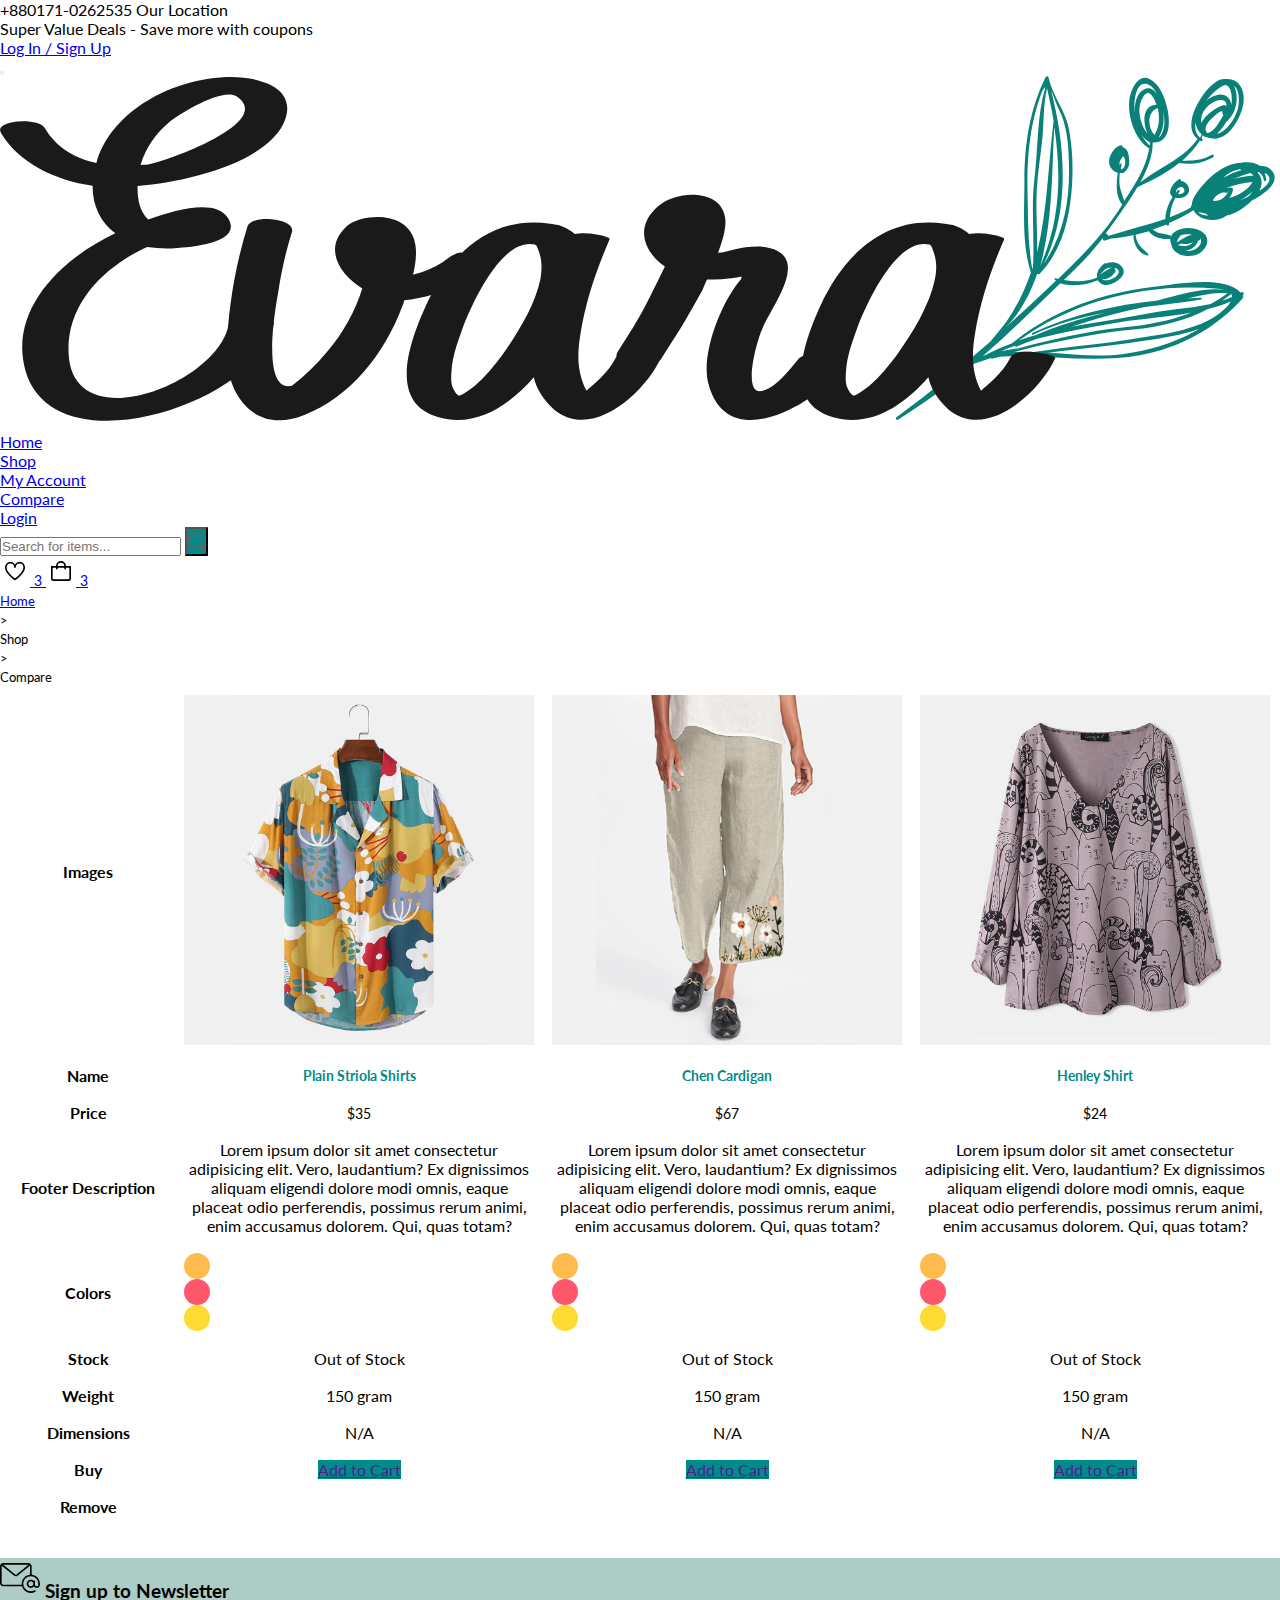
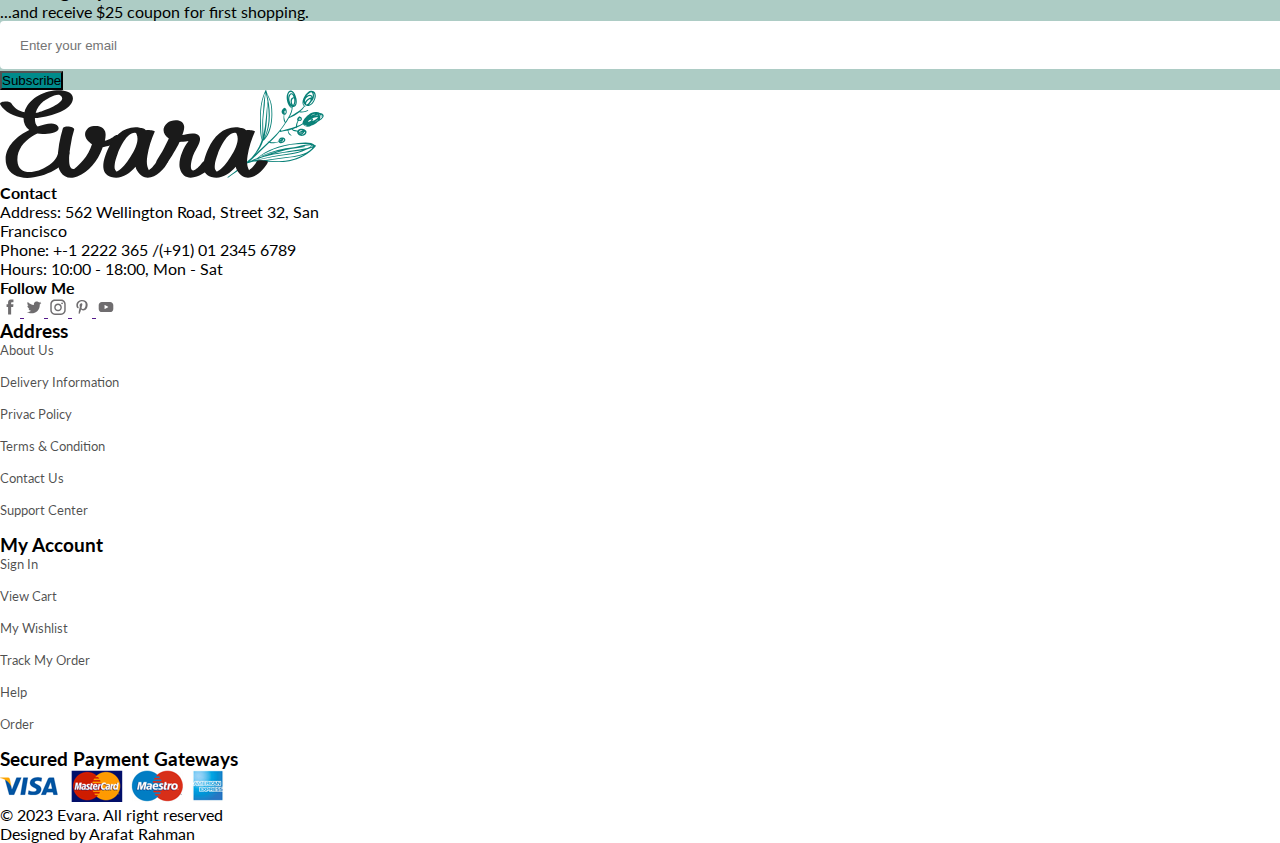
<file: compare.html>
<!DOCTYPE html>
<html lang="en">
<head>
    <meta charset="UTF-8">
    <meta name="viewport" content="width=device-width, initial-scale=1.0">
    <title>Compare</title>
    <link rel="stylesheet" href="https://cdn.jsdelivr.net/npm/swiper@10/swiper-bundle.min.css"/>
    <link rel="stylesheet" href="style.css">
    <link href="https://cdn.jsdelivr.net/npm/bootstrap@5.3.1/dist/css/bootstrap.min.css" rel="stylesheet" integrity="sha384-4bw+/aepP/YC94hEpVNVgiZdgIC5+VKNBQNGCHeKRQN+PtmoHDEXuppvnDJzQIu9" crossorigin="anonymous">
    <link rel="stylesheet" href="https://cdnjs.cloudflare.com/ajax/libs/font-awesome/6.4.2/css/all.min.css" integrity="sha512-z3gLpd7yknf1YoNbCzqRKc4qyor8gaKU1qmn+CShxbuBusANI9QpRohGBreCFkKxLhei6S9CQXFEbbKuqLg0DA==" crossorigin="anonymous" referrerpolicy="no-referrer" />
</head>
<body>
    <header>
        <div class="bg-success-subtle border-bottom border-success border-2 py-2">
            <div class="container">
                <div class="d-flex justify-content-between align-items-center">
                    <div>
                        <span class="me-3">+880171-0262535</span>
                        <span>Our Location</span>
                    </div>
                    <div>
                        <p>Super Value Deals - Save more with coupons</p>
                    </div>
                    <div>
                        <a class="text-decoration-none text-dark" href="login-register.html">Log In / Sign Up</a>
                    </div>
                </div>
            </div>
        </div>

        <nav class="navbar navbar-expand-lg my-3">
            <div class="container">
              <button class="navbar-toggler" type="button" data-bs-toggle="collapse" data-bs-target="#navbarTogglerDemo03" aria-controls="navbarTogglerDemo03" aria-expanded="false" aria-label="Toggle navigation">
                <span class="navbar-toggler-icon"></span>
              </button>
              <a class="navbar-brand" href="index.html"><img class="img-fluid w-50" src="img/logo.svg" alt=""></a>
              
              <div class="collapse navbar-collapse" id="navbarTogglerDemo03">
                <ul class="navbar-nav me-auto mb-2 mb-lg-0">
                  <li class="nav-item">
                    <a class="nav-link fw-bold text-success" aria-current="page" href="index.html">Home</a>
                  </li>
                  <li class="nav-item">
                    <a class="nav-link fw-bold nav-items" href="shop.html">Shop</a>
                  </li>
                  <li class="nav-item">
                    <a class="nav-link fw-bold nav-items" href="accounts.html" aria-disabled="true">My Account</a>
                  </li>
                  <li class="nav-item">
                    <a class="nav-link fw-bold nav-items active" href="compare.html" aria-disabled="true">Compare</a>
                  </li>
                  <li class="nav-item">
                    <a class="nav-link fw-bold nav-items" href="login-register.html" aria-disabled="true">Login</a>
                  </li>
                </ul>
                <form class="d-flex position-relative header__search" role="search">
                  <input class="form-control me-2" type="search" placeholder="Search for items..." aria-label="Search">
                  <button class="btn position-absolute bottom-0 end-0" type="submit"><img src="img/search.png" alt=""></button>
                </form>

                <div>
                  <a class="position-relative" href="wishlist.html">
                    <img class="img-fluid icon" src="img/icon-heart.svg" alt="">
                    <span class="position-absolute text-decoration-none bg-success text-white icon-text">3</span>
                  </a>
                  
                  <a class="position-relative" href="cart.html">
                    <img class="img-fluid icon" src="img/icon-cart.svg" alt="">
                    <span class="position-absolute text-decoration-none bg-success text-white icon-text">3</span>
                  </a>
                  
                </div>

              </div>
            </div>
        </nav>
    </header>

    <main>
        <section class="breadcrumb bg-secondary-subtle">
            <ul class="breadcrumb_list container d-flex my-3">
                <li><a href="index.html" class="breadcrumb_link text-decoration-none text-dark text-secondary">Home</a></li>
                <li><span class="breadcrumb_link text-secondary">></span></li>
                <li><span class="breadcrumb_link text-secondary">Shop</span></li>
                <li><span class="breadcrumb_link text-secondary">></span></li>
                <li><span class="breadcrumb_link text-secondary">Compare</span></li>
            </ul>
        </section>

        <section class="compare container">
            <table class="compare_table table table-bordered">
                <colgroup>
                    <col span="1" style="width: 15%;">
                    <col span="1" style="width: 25%;">
                    <col span="1" style="width: 25%;">
                    <col span="1" style="width: 25%;">
                </colgroup>
                <tr>
                    <th class="compare_left">Images</th>
                    <td>
                        <img src="img/product-2-1.jpg" alt="" class="compare_img img-fluid compare_img">
                    </td>

                    <td>
                        <img src="img/product-4-1.jpg" alt="" class="compare_img img-fluid compare_img">
                    </td>

                    <td>
                        <img src="img/product-7-1.jpg" alt="" class="compare_img img-fluid compare_img">
                    </td>
                </tr>

                <tr>
                    <th class="compare_left">Name</th>
                    <td><h3 class="table_title mb-0">Plain Striola Shirts</h3></td>
                    <td><h3 class="table_title mb-0">Chen Cardigan</h3></td>
                    <td><h3 class="table_title mb-0">Henley Shirt</h3></td>
                </tr>

                <tr>
                    <th class="compare_left">Price</th>
                    <td><span class="table_price">$35</span></td>
                    <td><span class="table_price">$67</span></td>
                    <td><span class="table_price">$24</span></td>
                </tr>

                <tr>
                    <th class="compare_left">Footer Description</th>
                    <td>
                        <p>Lorem ipsum dolor sit amet consectetur adipisicing elit. Vero, laudantium? Ex dignissimos aliquam eligendi dolore modi omnis, eaque placeat odio perferendis, possimus rerum animi, enim accusamus dolorem. Qui, quas totam?</p>
                    </td>
                    <td>
                        <p>Lorem ipsum dolor sit amet consectetur adipisicing elit. Vero, laudantium? Ex dignissimos aliquam eligendi dolore modi omnis, eaque placeat odio perferendis, possimus rerum animi, enim accusamus dolorem. Qui, quas totam?</p>
                    </td>
                    <td>
                        <p>Lorem ipsum dolor sit amet consectetur adipisicing elit. Vero, laudantium? Ex dignissimos aliquam eligendi dolore modi omnis, eaque placeat odio perferendis, possimus rerum animi, enim accusamus dolorem. Qui, quas totam?</p>
                    </td>
                </tr>

                <tr>
                    <th class="compare_left">Colors</th>
                    <td>
                        <ul class="color_list compare_colors d-flex justify-content-center">
                            <li>
                                <a href="#" class="color_link" style="background-color: hsl(37, 100%, 65%);"></a>
                            </li>

                            <li>
                                <a href="#" class="color_link" style="background-color: hsl(353, 100%, 67%);"></a>
                            </li>

                            <li>
                                <a href="#" class="color_link" style="background-color: hsl(49, 100%, 60%);"></a>
                            </li>
                        </ul>
                    </td>

                    <td>
                        <ul class="color_list compare_colors d-flex justify-content-center">
                            <li>
                                <a href="#" class="color_link" style="background-color: hsl(37, 100%, 65%);"></a>
                            </li>

                            <li>
                                <a href="#" class="color_link" style="background-color: hsl(353, 100%, 67%);"></a>
                            </li>

                            <li>
                                <a href="#" class="color_link" style="background-color: hsl(49, 100%, 60%);"></a>
                            </li>
                        </ul>
                    </td>

                    <td>
                        <ul class="color_list compare_colors d-flex justify-content-center">
                            <li>
                                <a href="#" class="color_link" style="background-color: hsl(37, 100%, 65%);"></a>
                            </li>

                            <li>
                                <a href="#" class="color_link" style="background-color: hsl(353, 100%, 67%);"></a>
                            </li>

                            <li>
                                <a href="#" class="color_link" style="background-color: hsl(49, 100%, 60%);"></a>
                            </li>
                        </ul>
                    </td>
                </tr>

                <tr>
                    <th class="compare_left">Stock</th>
                    <td><span class="table_stock">Out of Stock</span></td>
                    <td><span class="table_stock">Out of Stock</span></td>
                    <td><span class="table_stock">Out of Stock</span></td>
                </tr>

                <tr>
                    <th class="compare_left">Weight</th>
                    <td><span class="table_weight">150 gram</span></td>
                    <td><span class="table_weight">150 gram</span></td>
                    <td><span class="table_weight">150 gram</span></td>
                </tr>

                <tr>
                    <th class="compare_left">Dimensions</th>
                    <td><span class="table_dimension">N/A</span></td>
                    <td><span class="table_dimension">N/A</span></td>
                    <td><span class="table_dimension">N/A</span></td>
                </tr>

                <tr>
                    <th class="compare_left">Buy</th>
                    <td><a href="" class="btn btn_sm text-white">Add to Cart</a></td>
                    <td><a href="" class="btn btn_sm text-white">Add to Cart</a></td>
                    <td><a href="" class="btn btn_sm text-white">Add to Cart</a></td>
                </tr>

                <tr>
                    <th class="compare_left">Remove</th>
                    <td><i class="fa-solid fa-trash table_trash"></i></td>
                    <td><i class="fa-solid fa-trash table_trash"></i></td>
                    <td><i class="fa-solid fa-trash table_trash"></i></td>
                </tr>
            </table>
        </section>

        <section class="newsletter home_newsletter py-4 mt-4">
            <div class="newsletter_container container grid">
              <div class="d-flex align-items-center justify-content-between">
                <h3 class="newsletter_title d-flex fs-5">
                  <img src="img/icon-email.svg" alt="" class="newsletter_icon">
                  Sign up to Newsletter
                </h3>
    
                <p class="newsletter_description fw-semibold">...and receive $25 coupon for first shopping.</p>
    
                <form action="" class="newsletter_form d-flex">
                  <input type="text" placeholder="Enter your email" class="newsletter_input">
    
                  <button type="submit" class="newsletter_btn btn btn-dark">Subscribe</button>
                </form>
              </div>
              
            </div>
        </section>
    </main>

    <footer class="footer container my-4">
        <div class="footer_container grid row justify-content-between">
          <div class="footer_content col-lg-2" id="footer_content01">
            <a href="index.html" class="footer_logo">
              <img src="img/logo.svg" alt="" class="footer_logo_img w-25">
            </a>
  
            <h4 class="footer_subtitle fs-6 mt-2 text-secondary">Contact</h4>
            <p class="footer_description text-secondary">
              <span class="fw-bold">Address:</span> 562 Wellington Road, Street 32, San Francisco
            </p>
            <p class="footer_description text-secondary">
              <span class="fw-bold">Phone:</span> +-1 2222 365 /(+91) 01 2345 6789
            </p>
            <p class="footer_description text-secondary">
              <span class="fw-bold">Hours:</span> 10:00 - 18:00, Mon - Sat
            </p>
  
            <div class="footer_social">
              <h4 class="footer_subtitle mt-4 fs-6 text-secondary">Follow Me</h4>
  
              <div class="footer_social_links d-flex">
                <a href="">
                  <img src="img/icon-facebook.svg" alt="" class="footer_social_icon">
                </a>
                <a href="">
                  <img src="img/icon-twitter.svg" alt="" class="footer_social_icon">
                </a>
                <a href="">
                  <img src="img/icon-instagram.svg" alt="" class="footer_social_icon">
                </a>
                <a href="">
                  <img src="img/icon-pinterest.svg" alt="" class="footer_social_icon">
                </a>
                <a href="">
                  <img src="img/icon-youtube.svg" alt="" class="footer_social_icon">
                </a>
              </div>
            </div>
          </div>
  
          <div class="footer_content col-lg-2">
            <h3 class="footer_title fs-6 fw-bold mb-3">Address</h3>
  
            <ul class="footer_links">
              <li><a href="" class="footer_link">About Us</a></li>
              <li><a href="" class="footer_link">Delivery Information</a></li>
              <li><a href="" class="footer_link">Privac Policy</a></li>
              <li><a href="" class="footer_link">Terms & Condition</a></li>
              <li><a href="" class="footer_link">Contact Us</a></li>
              <li><a href="" class="footer_link">Support Center</a></li>
            </ul>
          </div>
  
          <div class="footer_content col-lg-2">
            <h3 class="footer_title fs-6 fw-bold mb-3">My Account</h3>
  
            <ul class="footer_links">
              <li><a href="" class="footer_link">Sign In</a></li>
              <li><a href="" class="footer_link">View Cart</a></li>
              <li><a href="" class="footer_link">My Wishlist</a></li>
              <li><a href="" class="footer_link">Track My Order</a></li>
              <li><a href="" class="footer_link">Help </a></li>
              <li><a href="" class="footer_link">Order</a></li>
            </ul>
          </div>
  
          <div class="footer_content col-lg-2" id="footer_content02">
            <h3 class="footer_title fs-6 fw-bold mb-3">Secured Payment Gateways</h3>
  
            <img src="img/payment-method.png" alt="" class="payment_img">
          </div>
        </div>
  
        <div class="footer_bottom d-flex justify-content-between border-top my-3">
          <p class="copyright mt-3 text-secondary">&copy; 2023 Evara. All right reserved</p>
          <span class="designer mt-3 text-secondary">Designed by Arafat Rahman</span>
        </div>
    </footer>


    <script src="https://cdn.jsdelivr.net/npm/swiper@10/swiper-bundle.min.js"></script>
    <script src="index.js"></script>
    <script src="https://cdn.jsdelivr.net/npm/bootstrap@5.3.1/dist/js/bootstrap.bundle.min.js" integrity="sha384-HwwvtgBNo3bZJJLYd8oVXjrBZt8cqVSpeBNS5n7C8IVInixGAoxmnlMuBnhbgrkm" crossorigin="anonymous"></script>
</body>
</html>
</file>
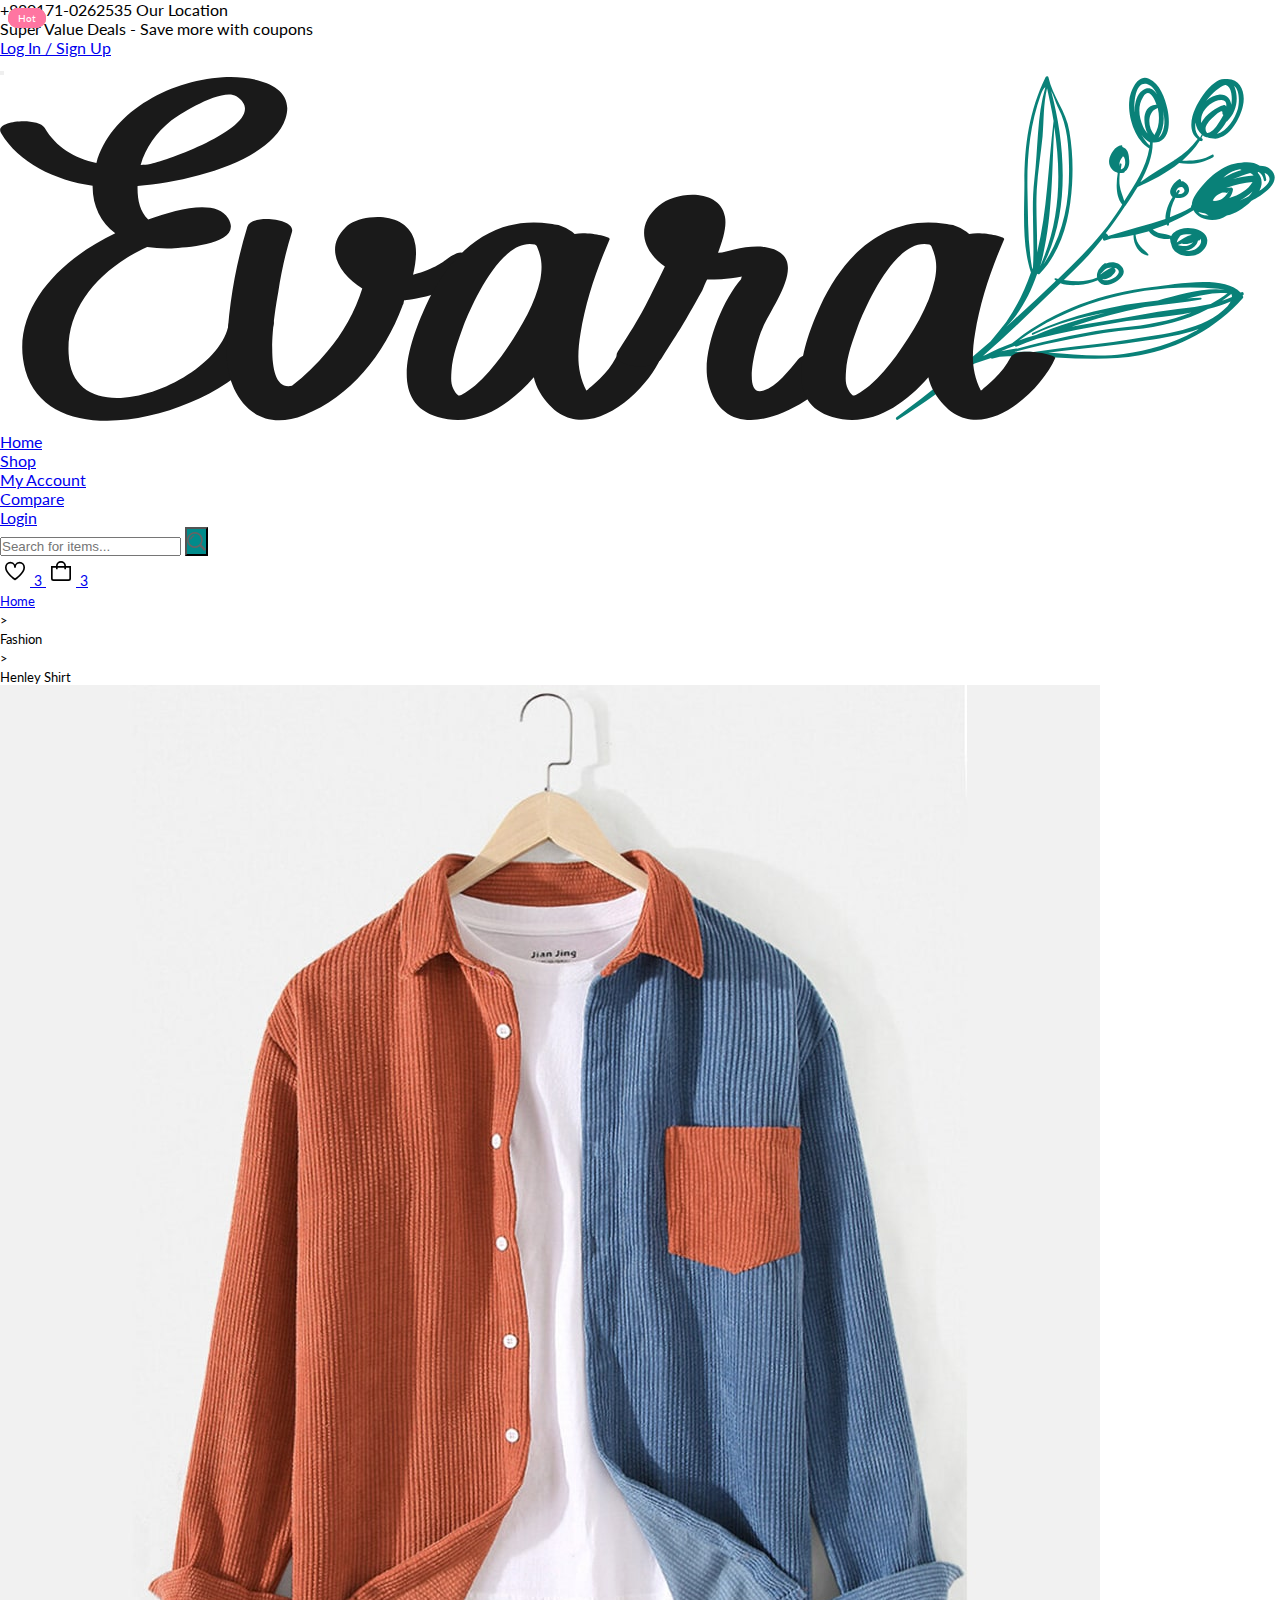
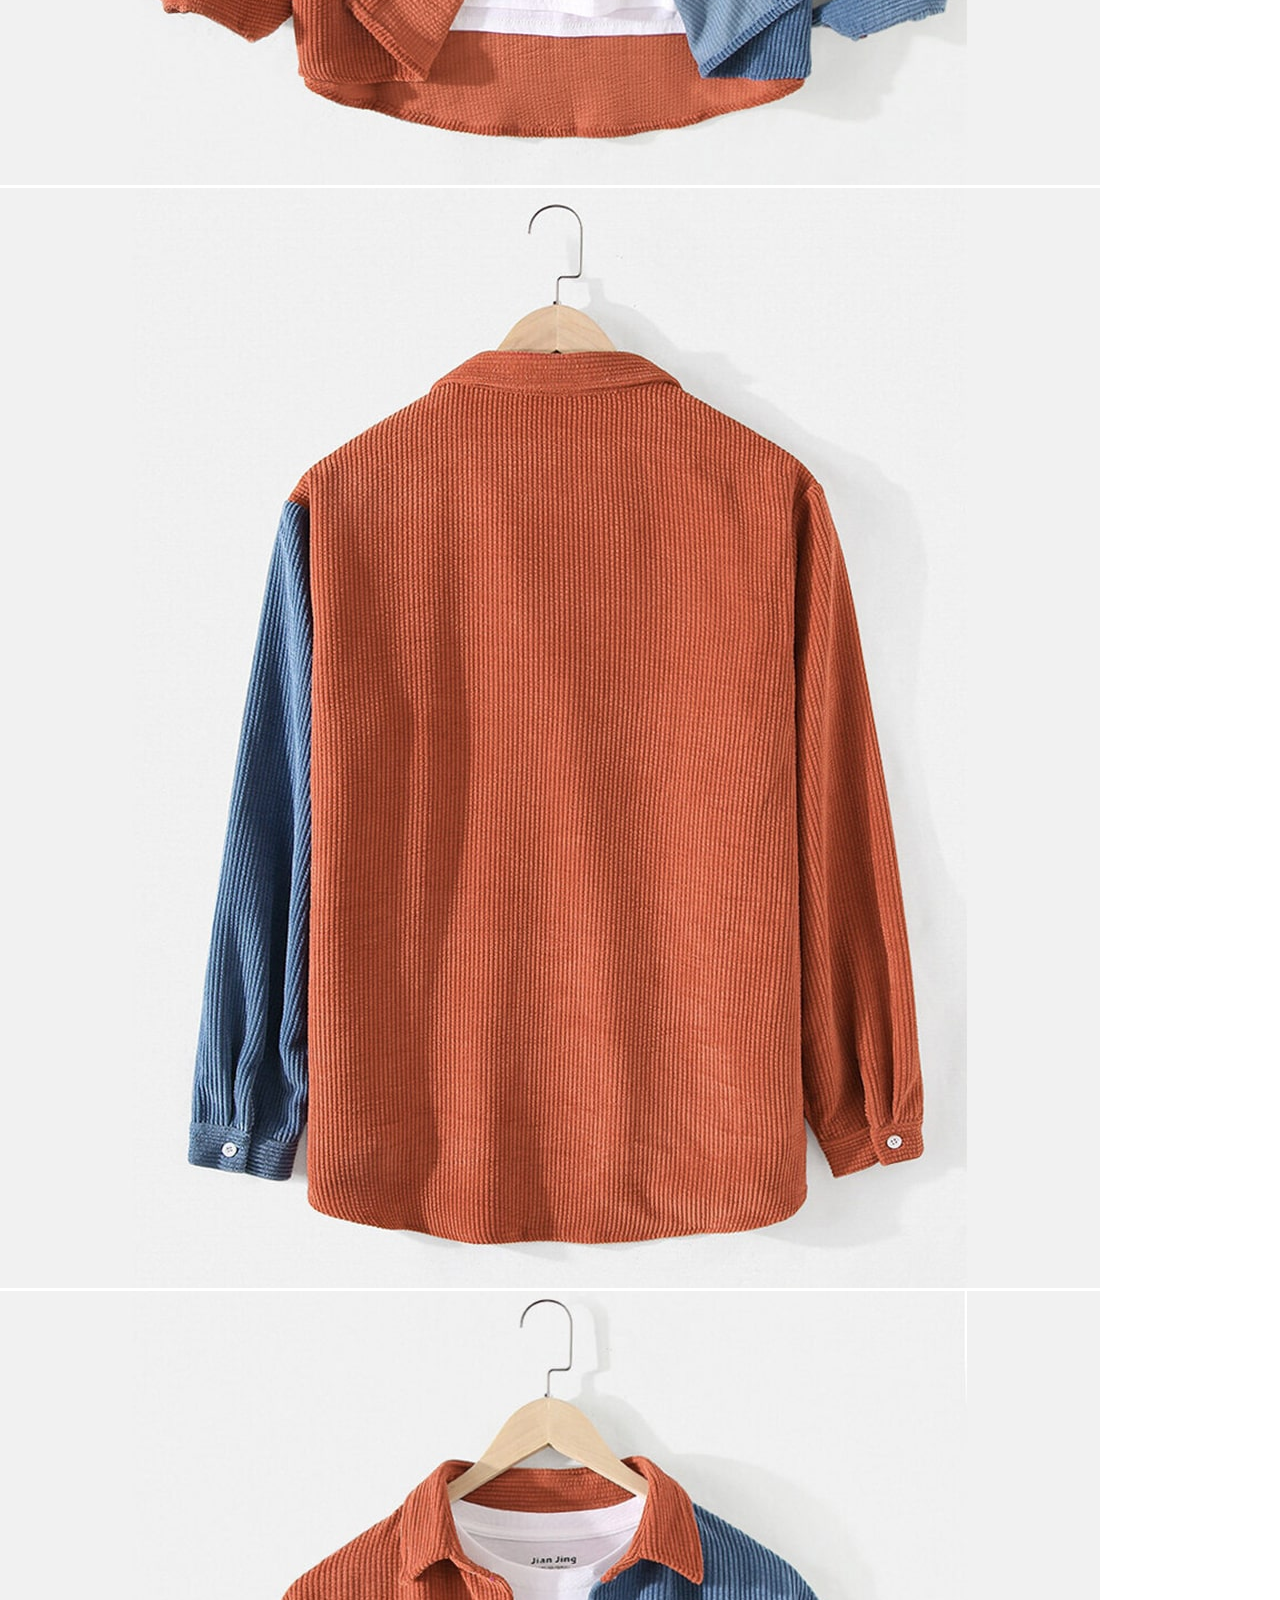
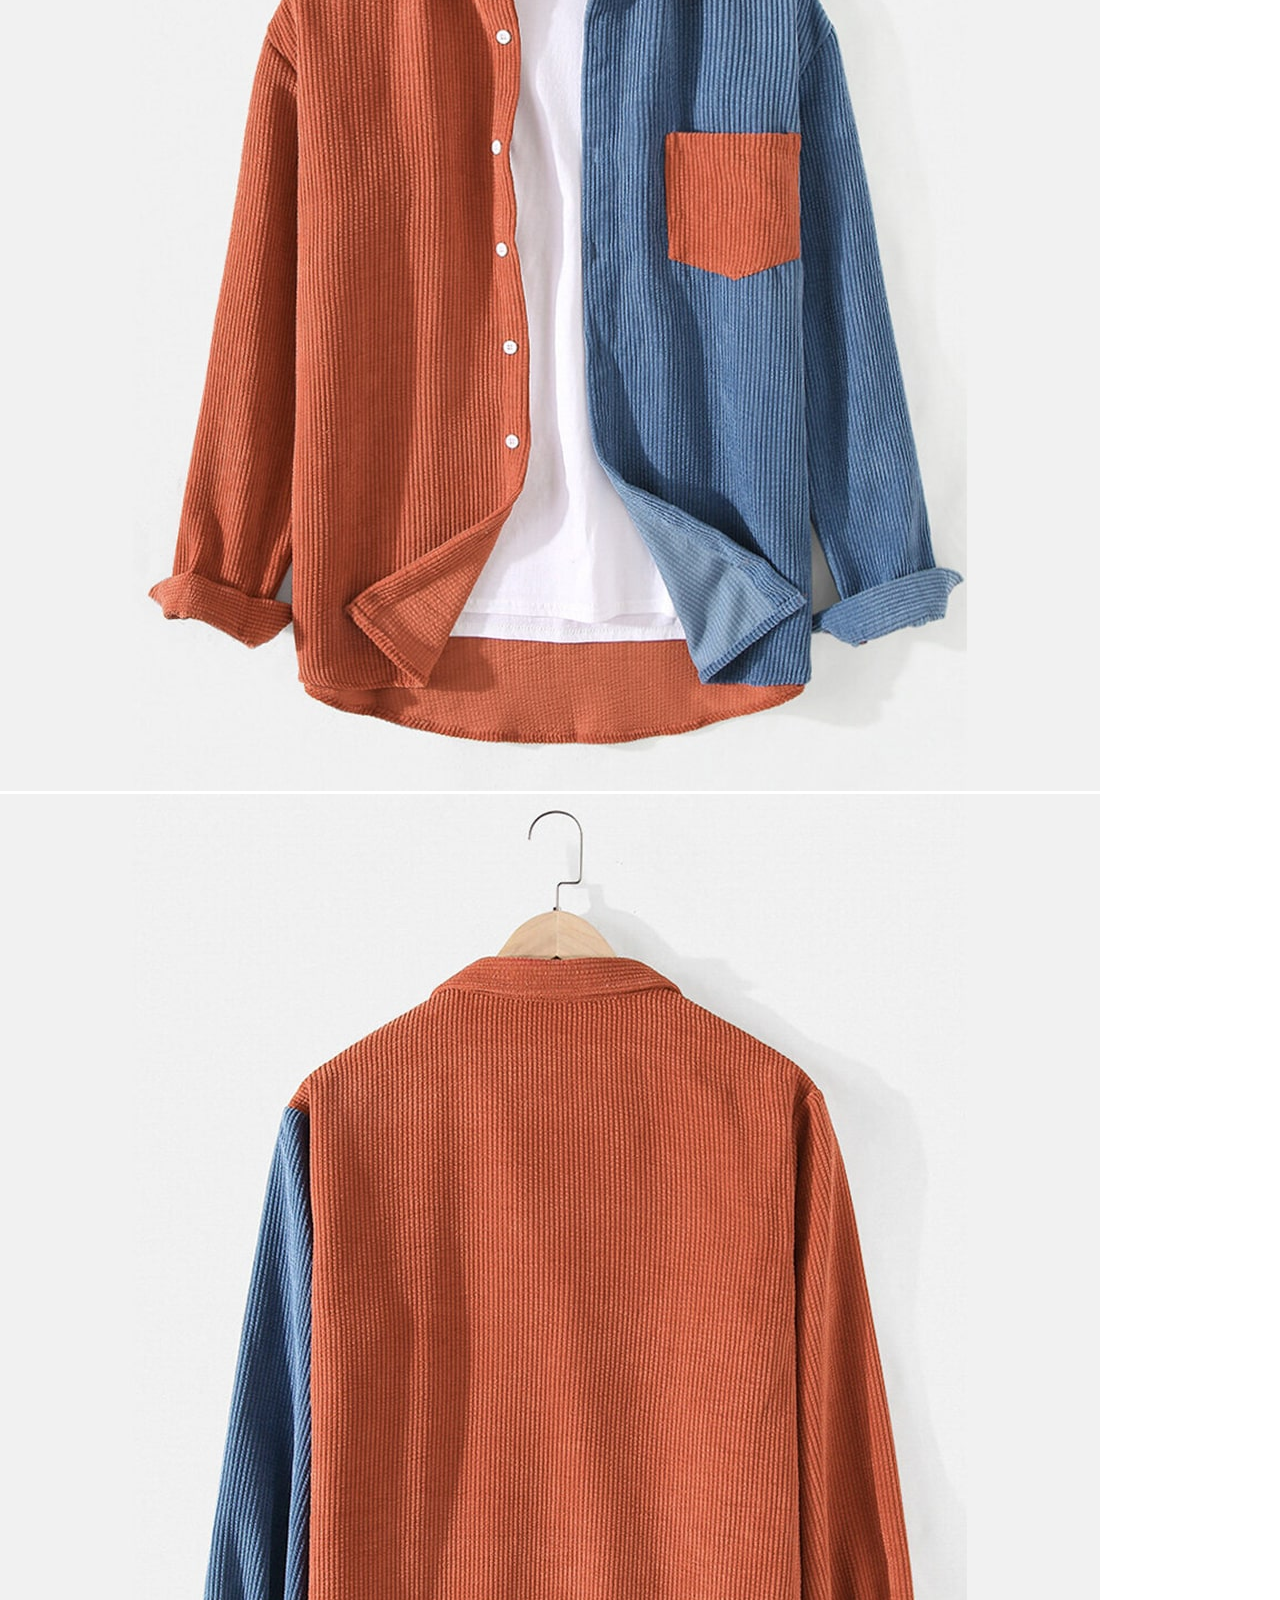
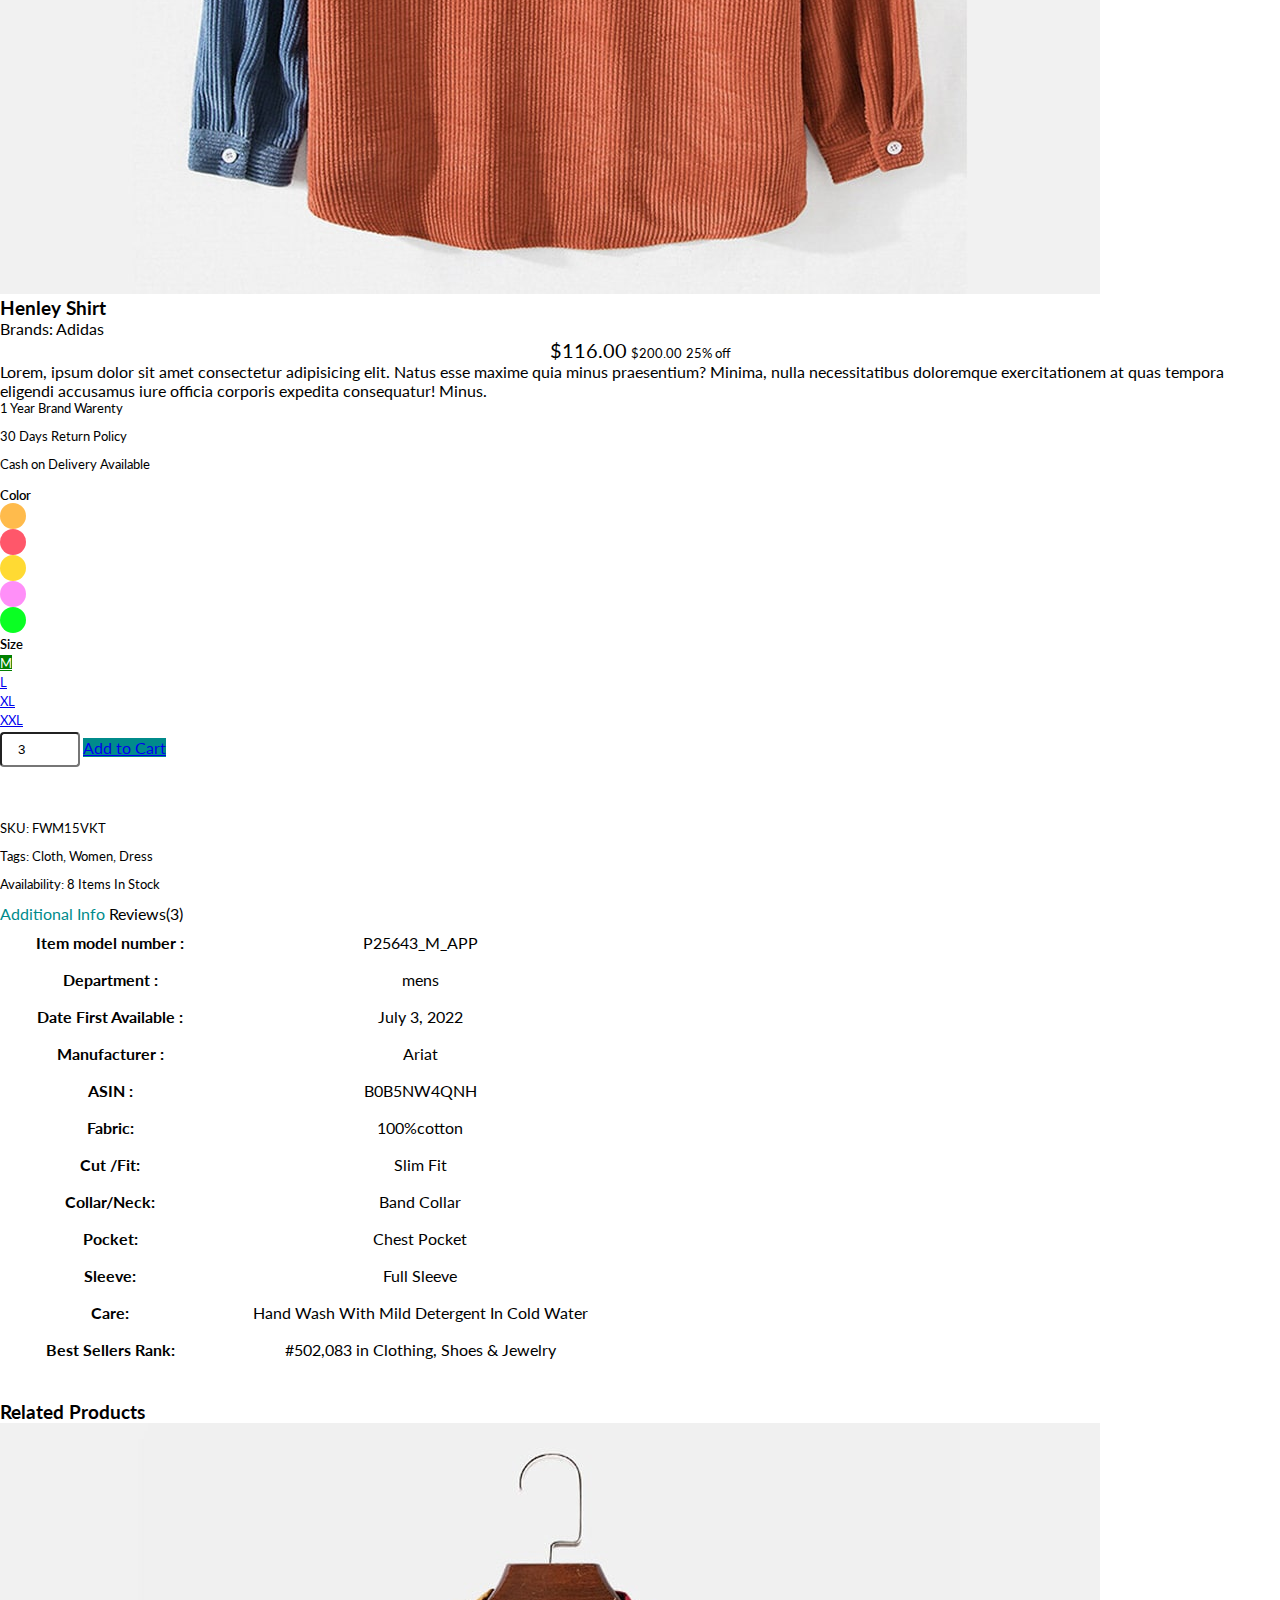
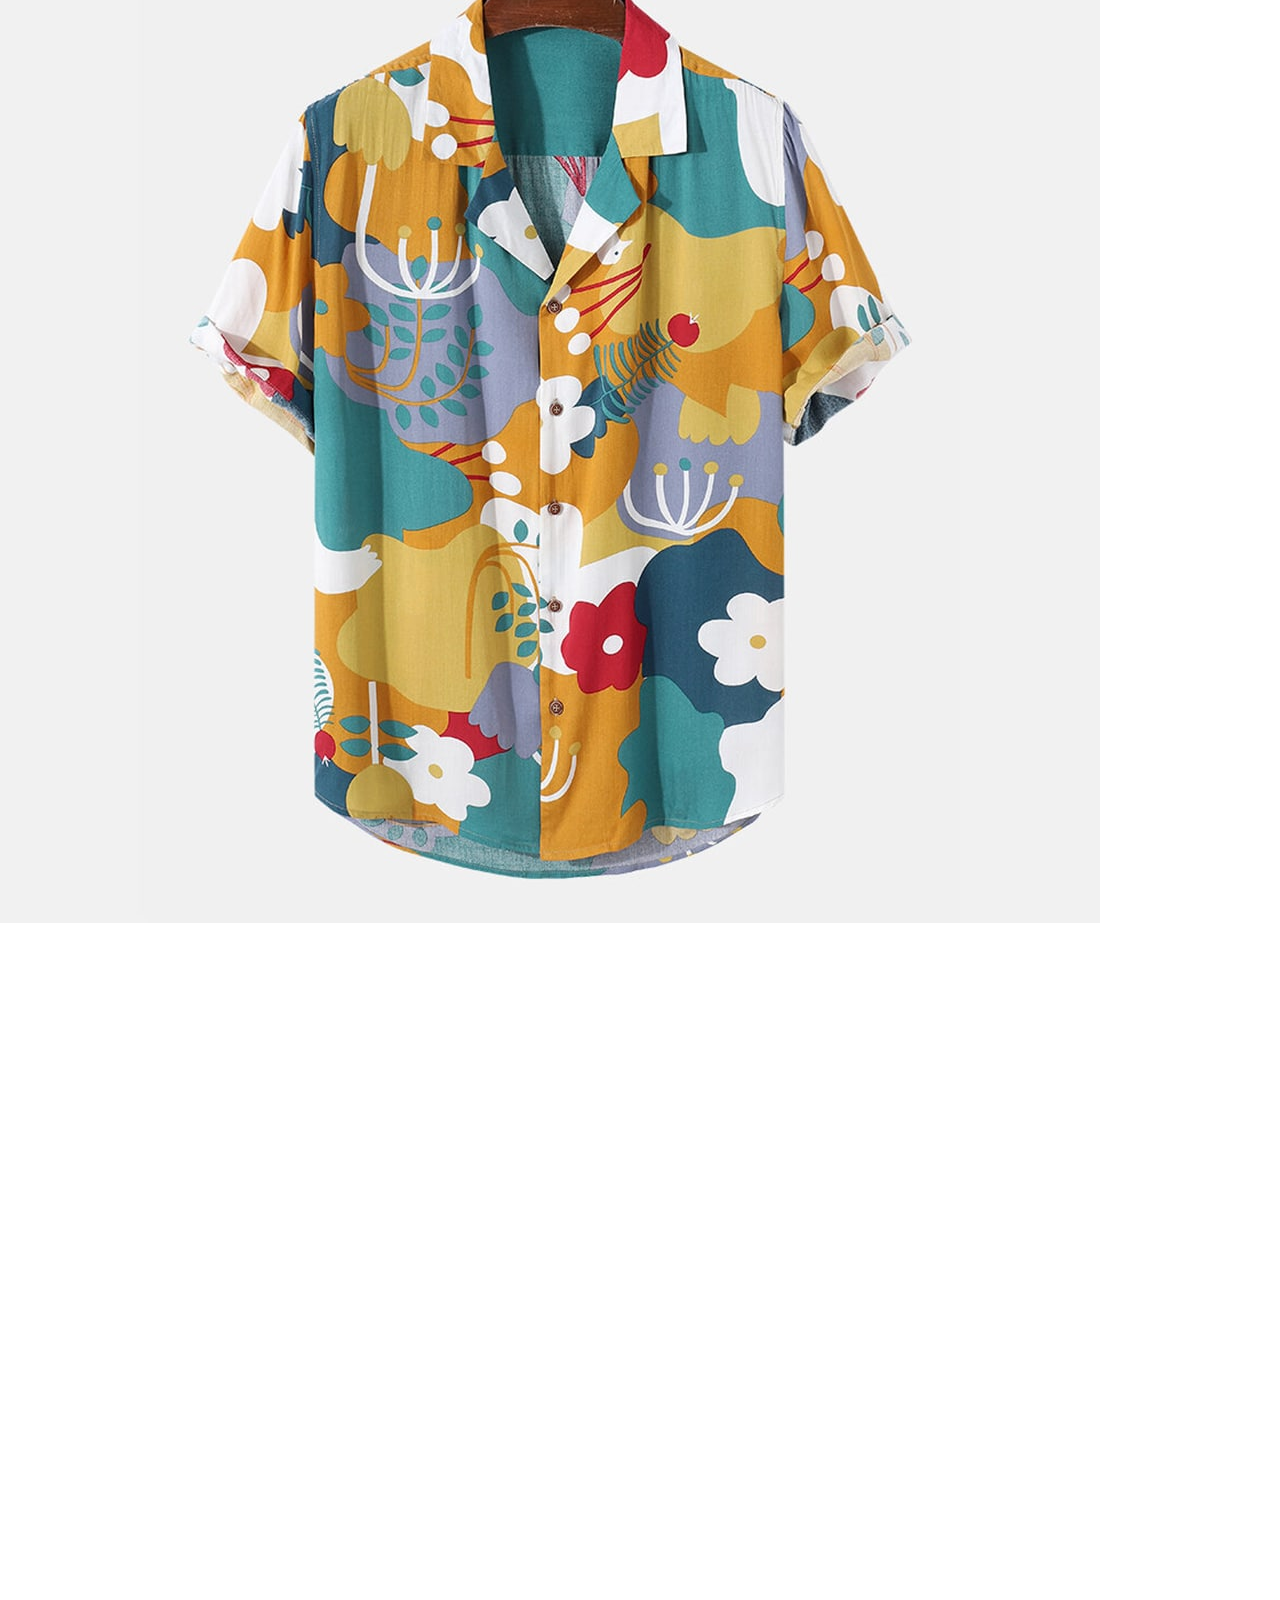
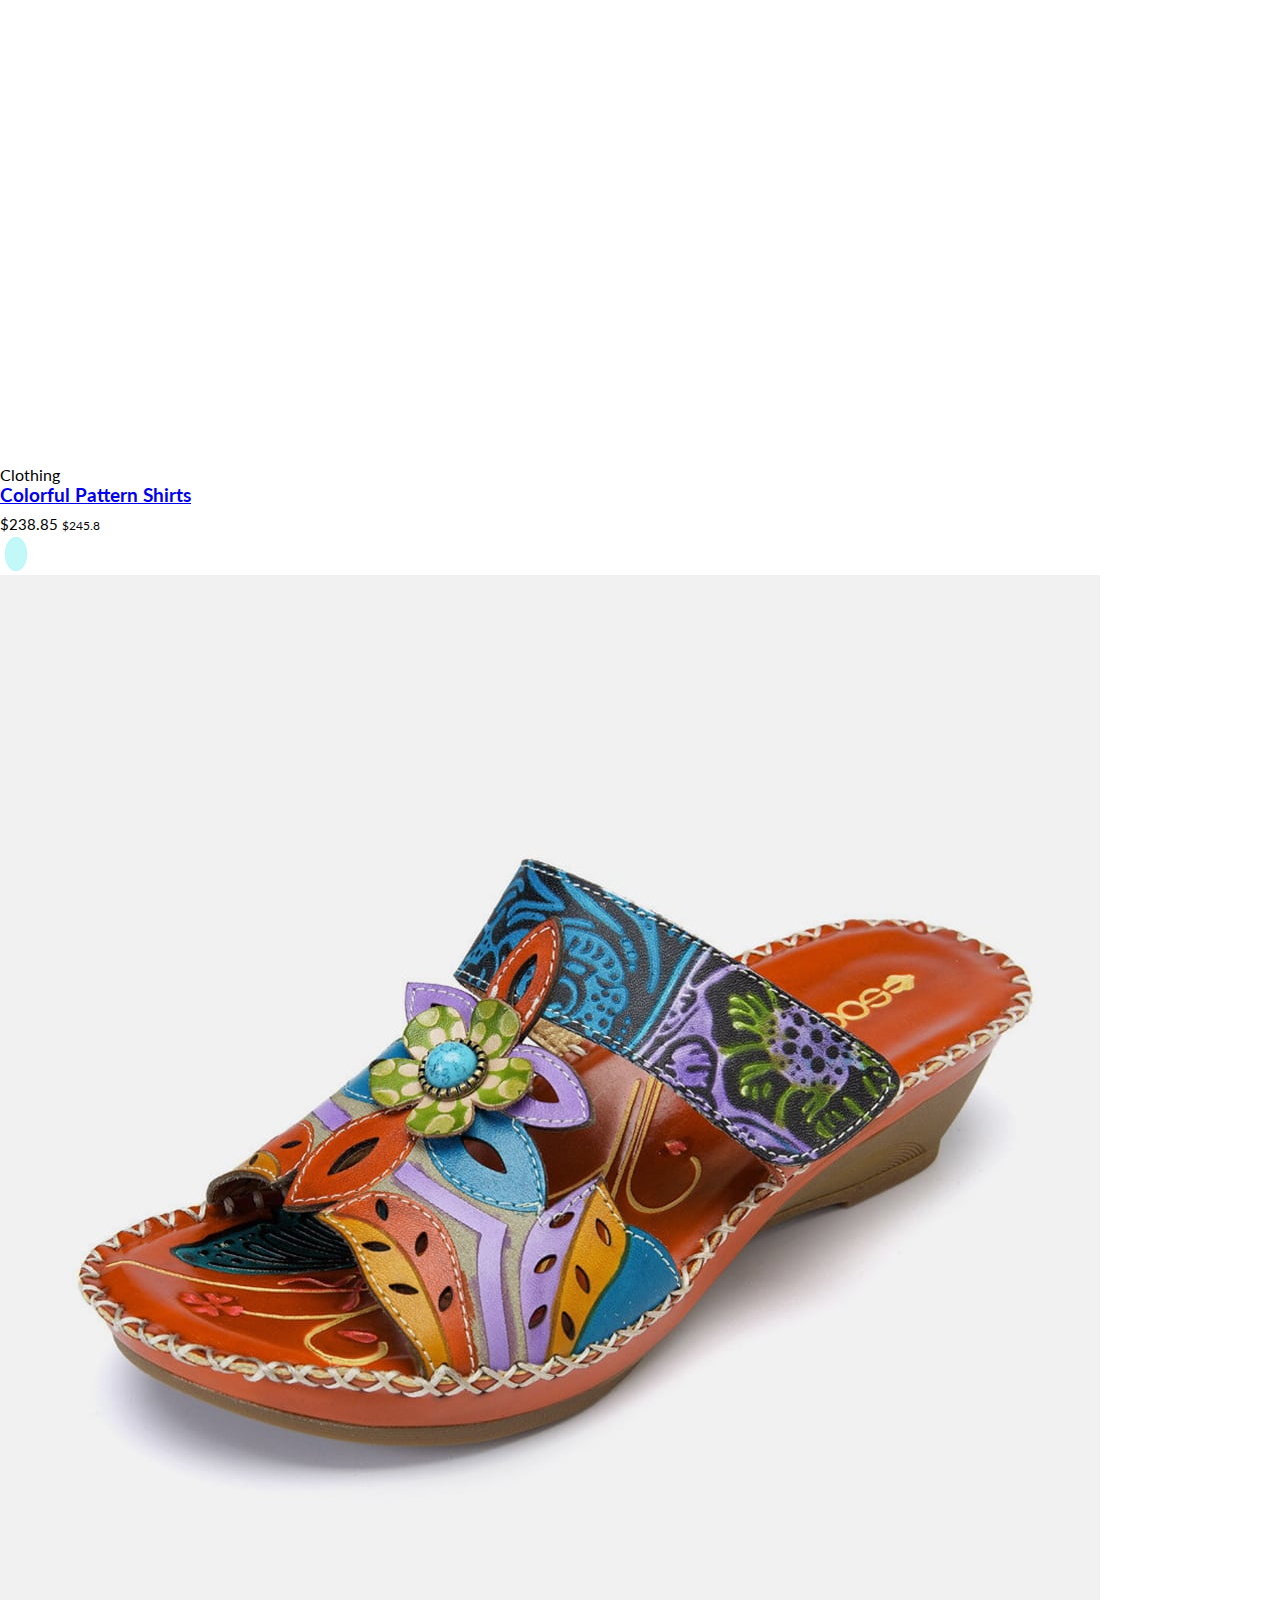
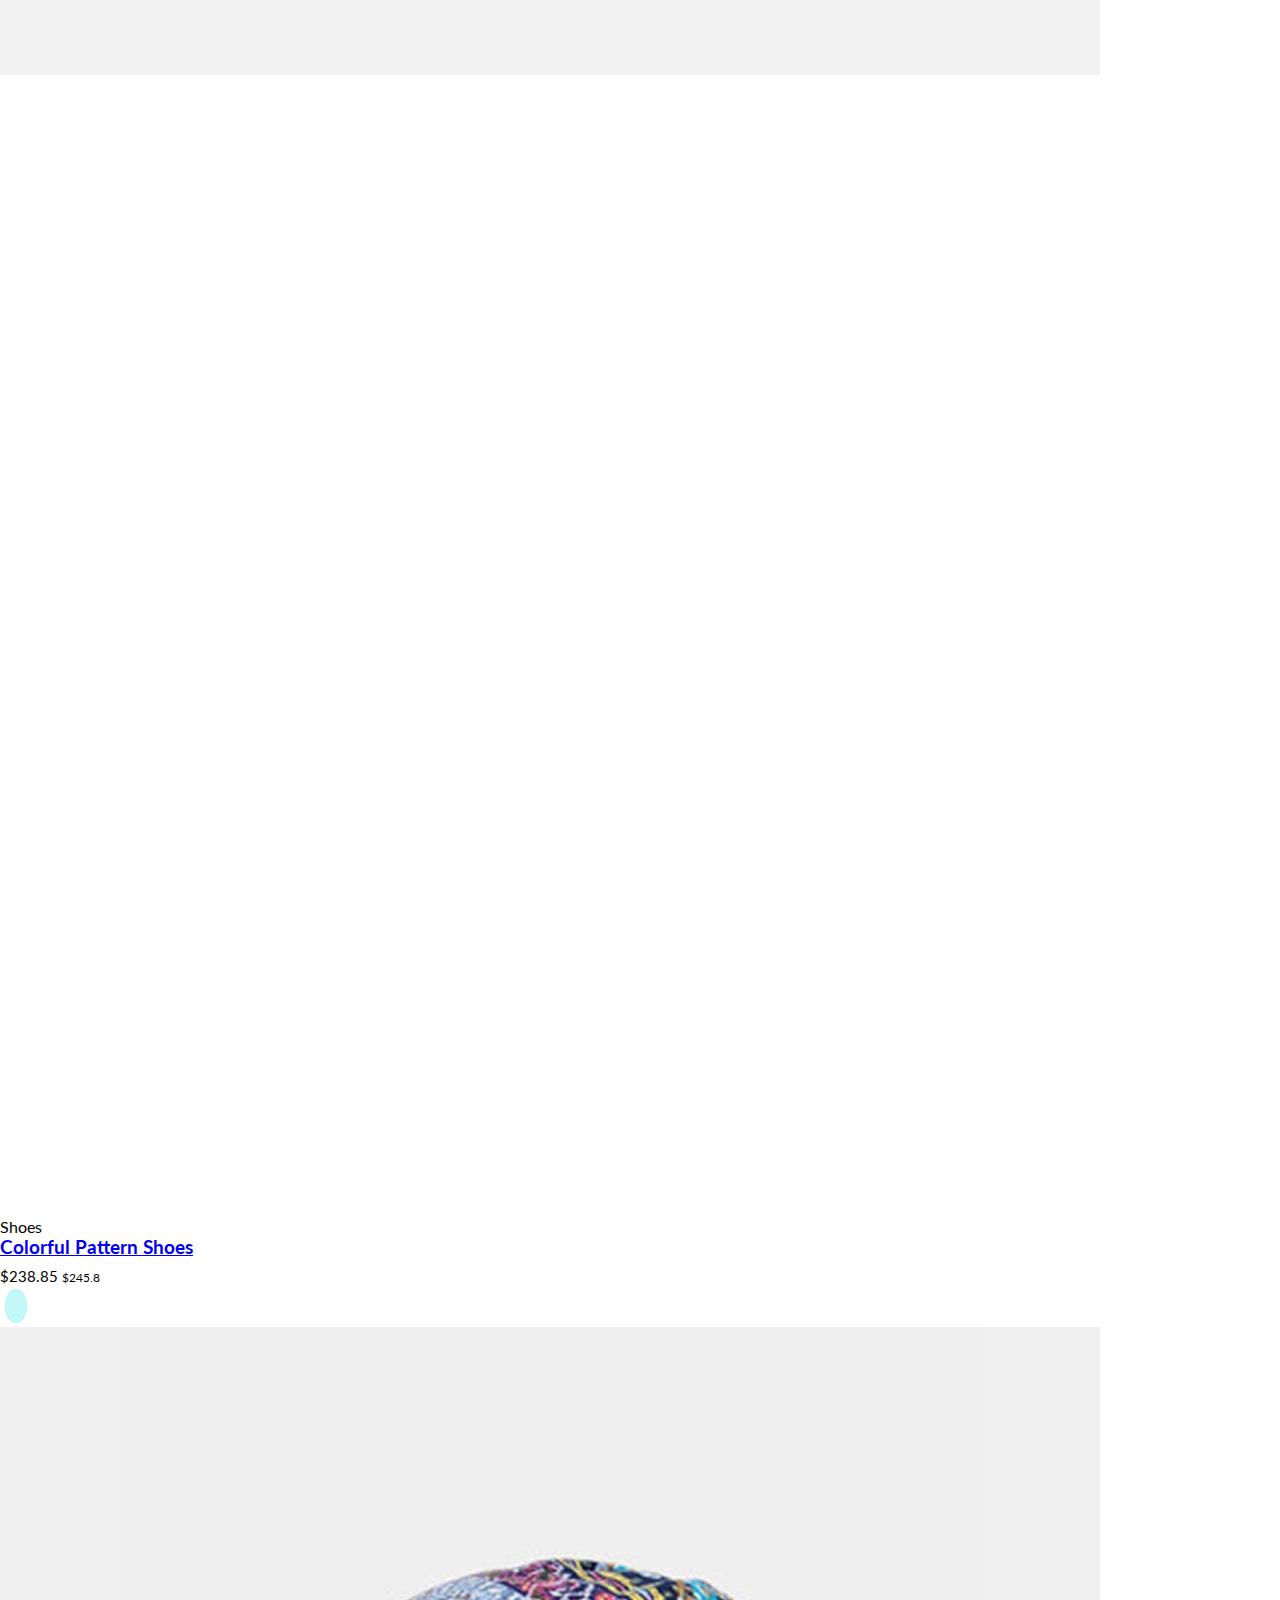
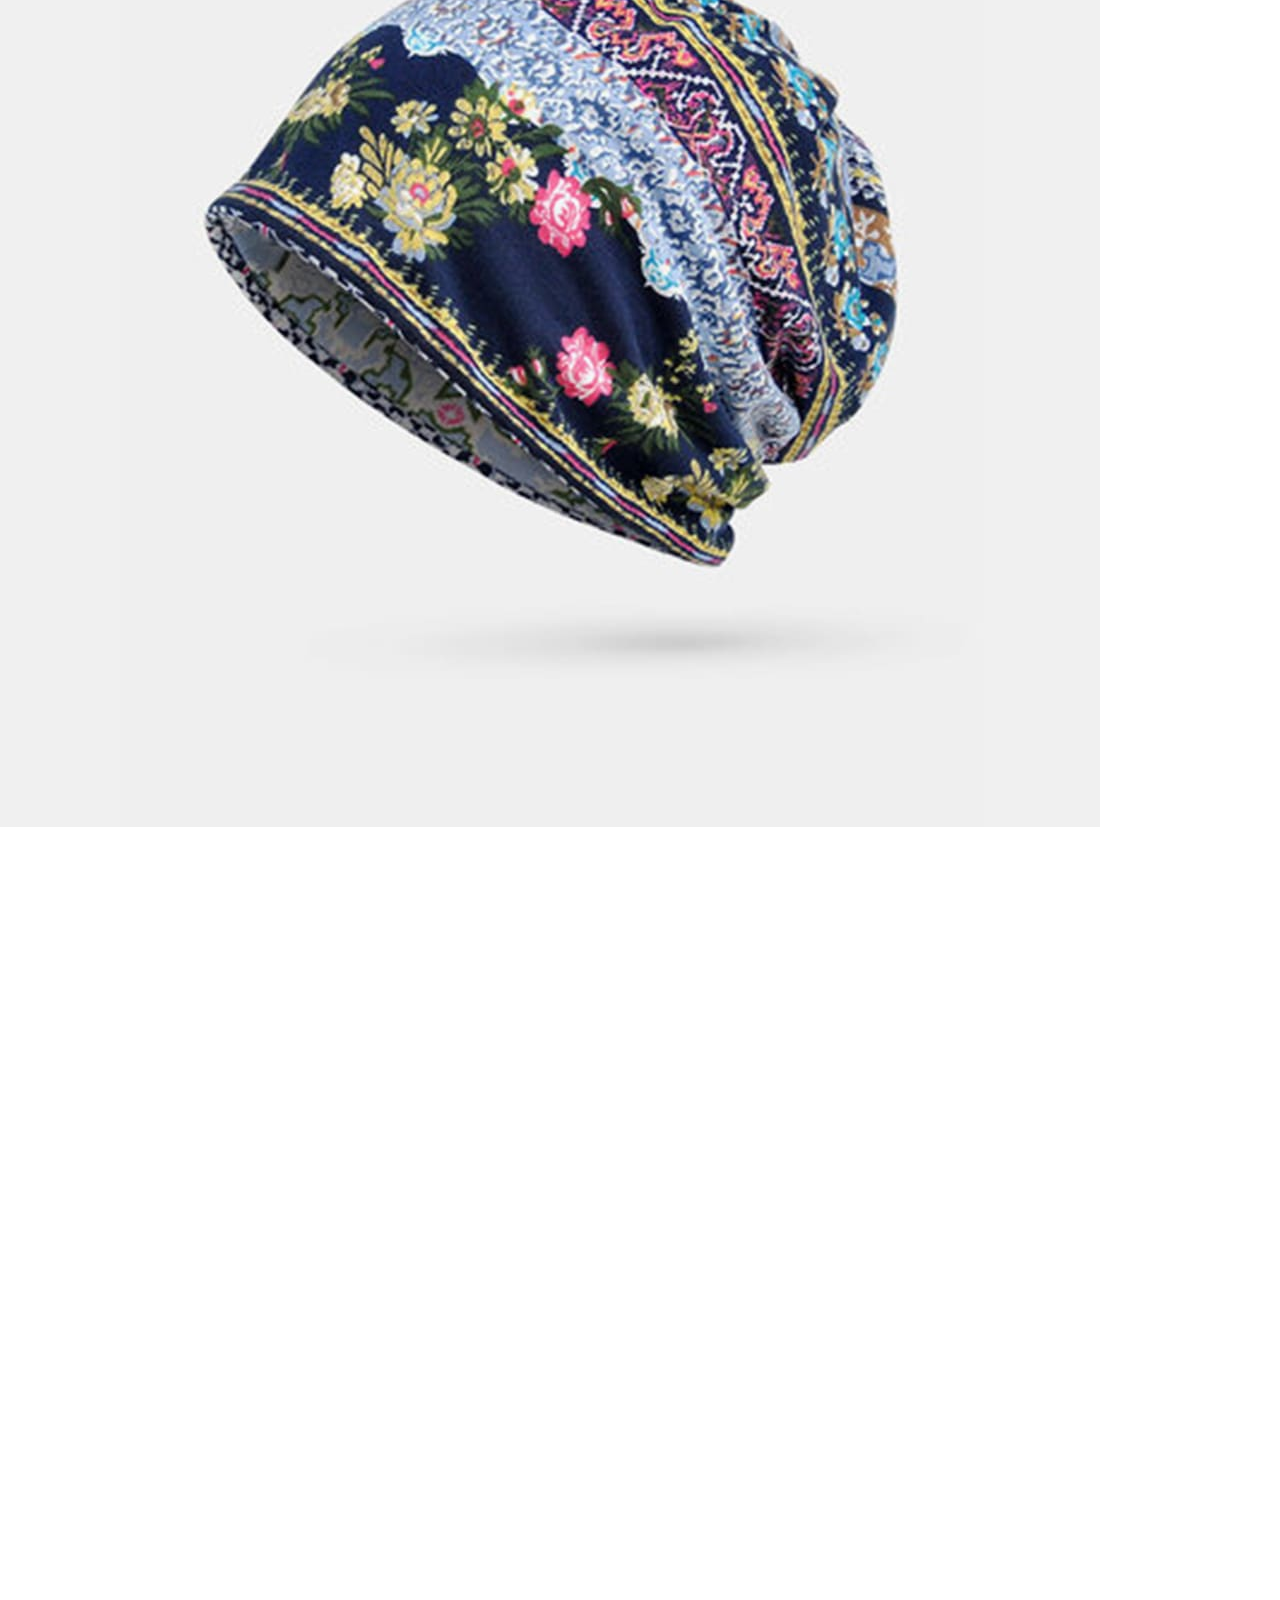
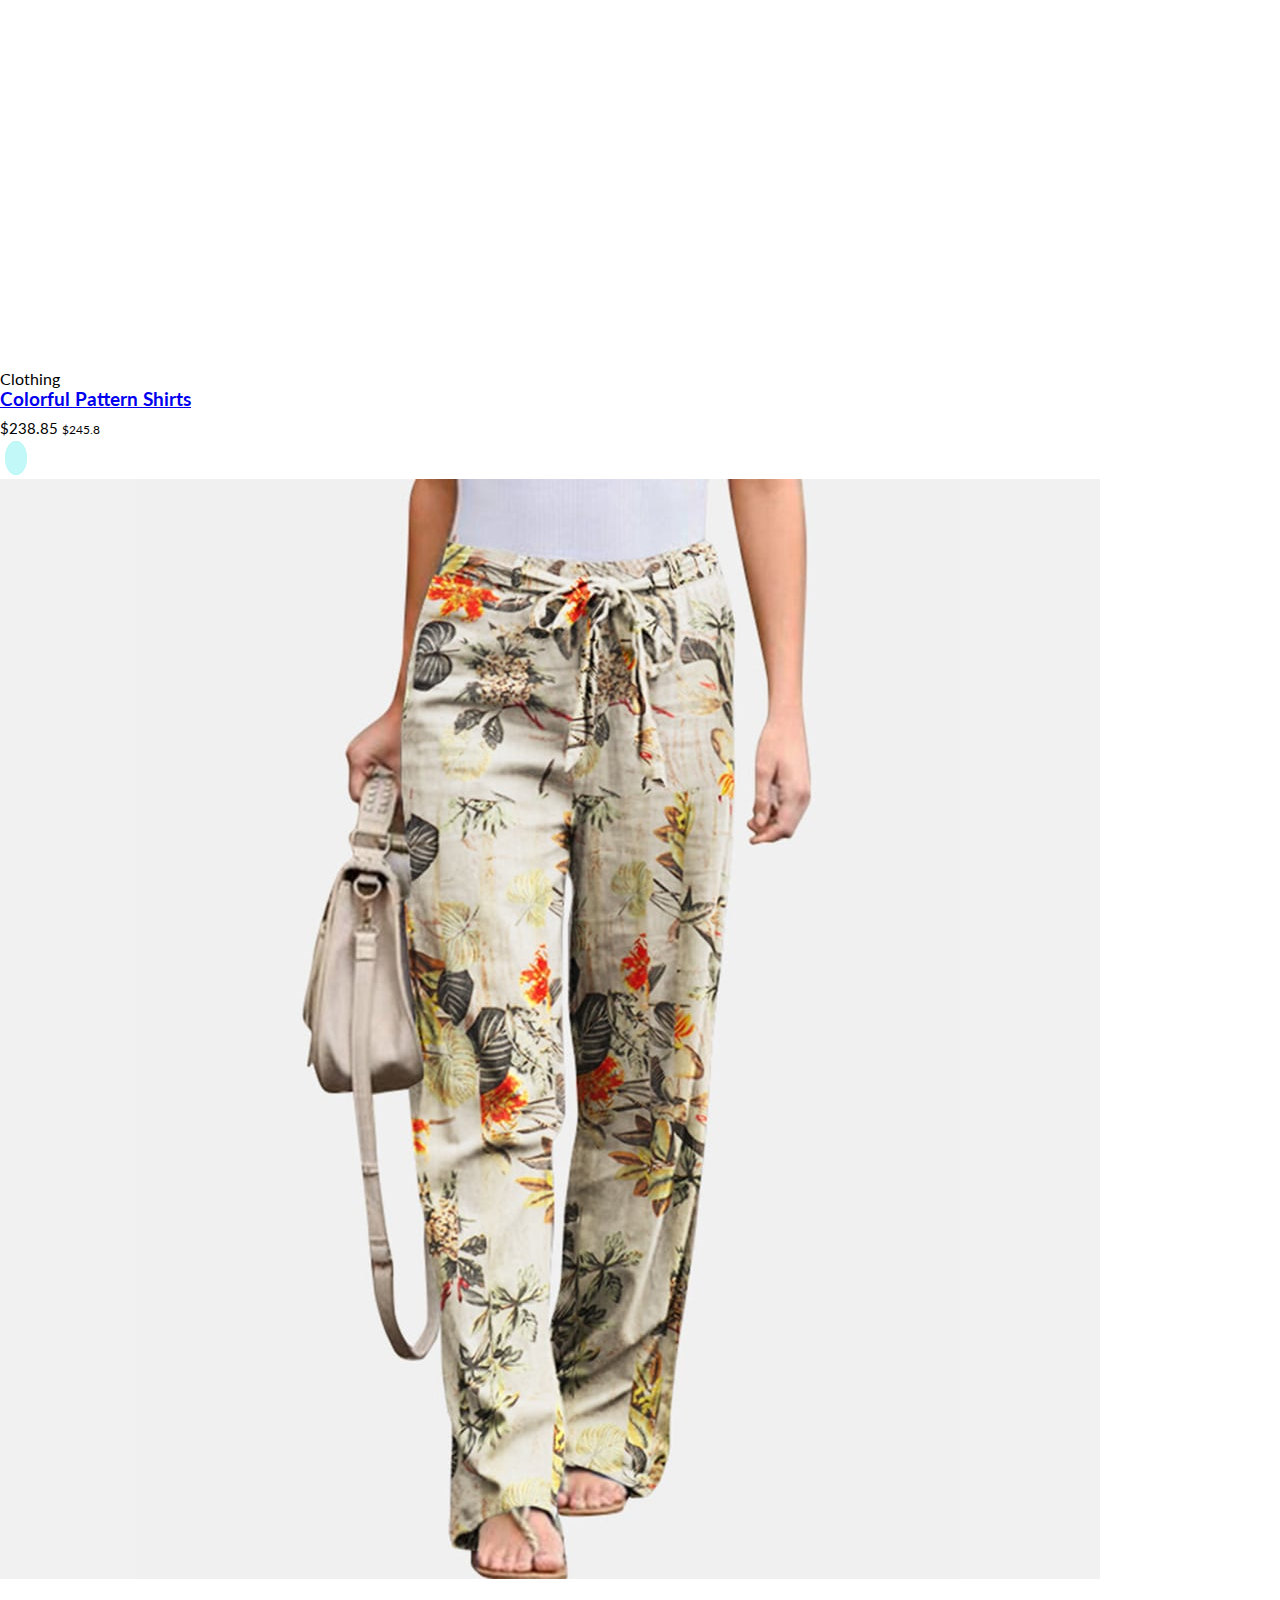
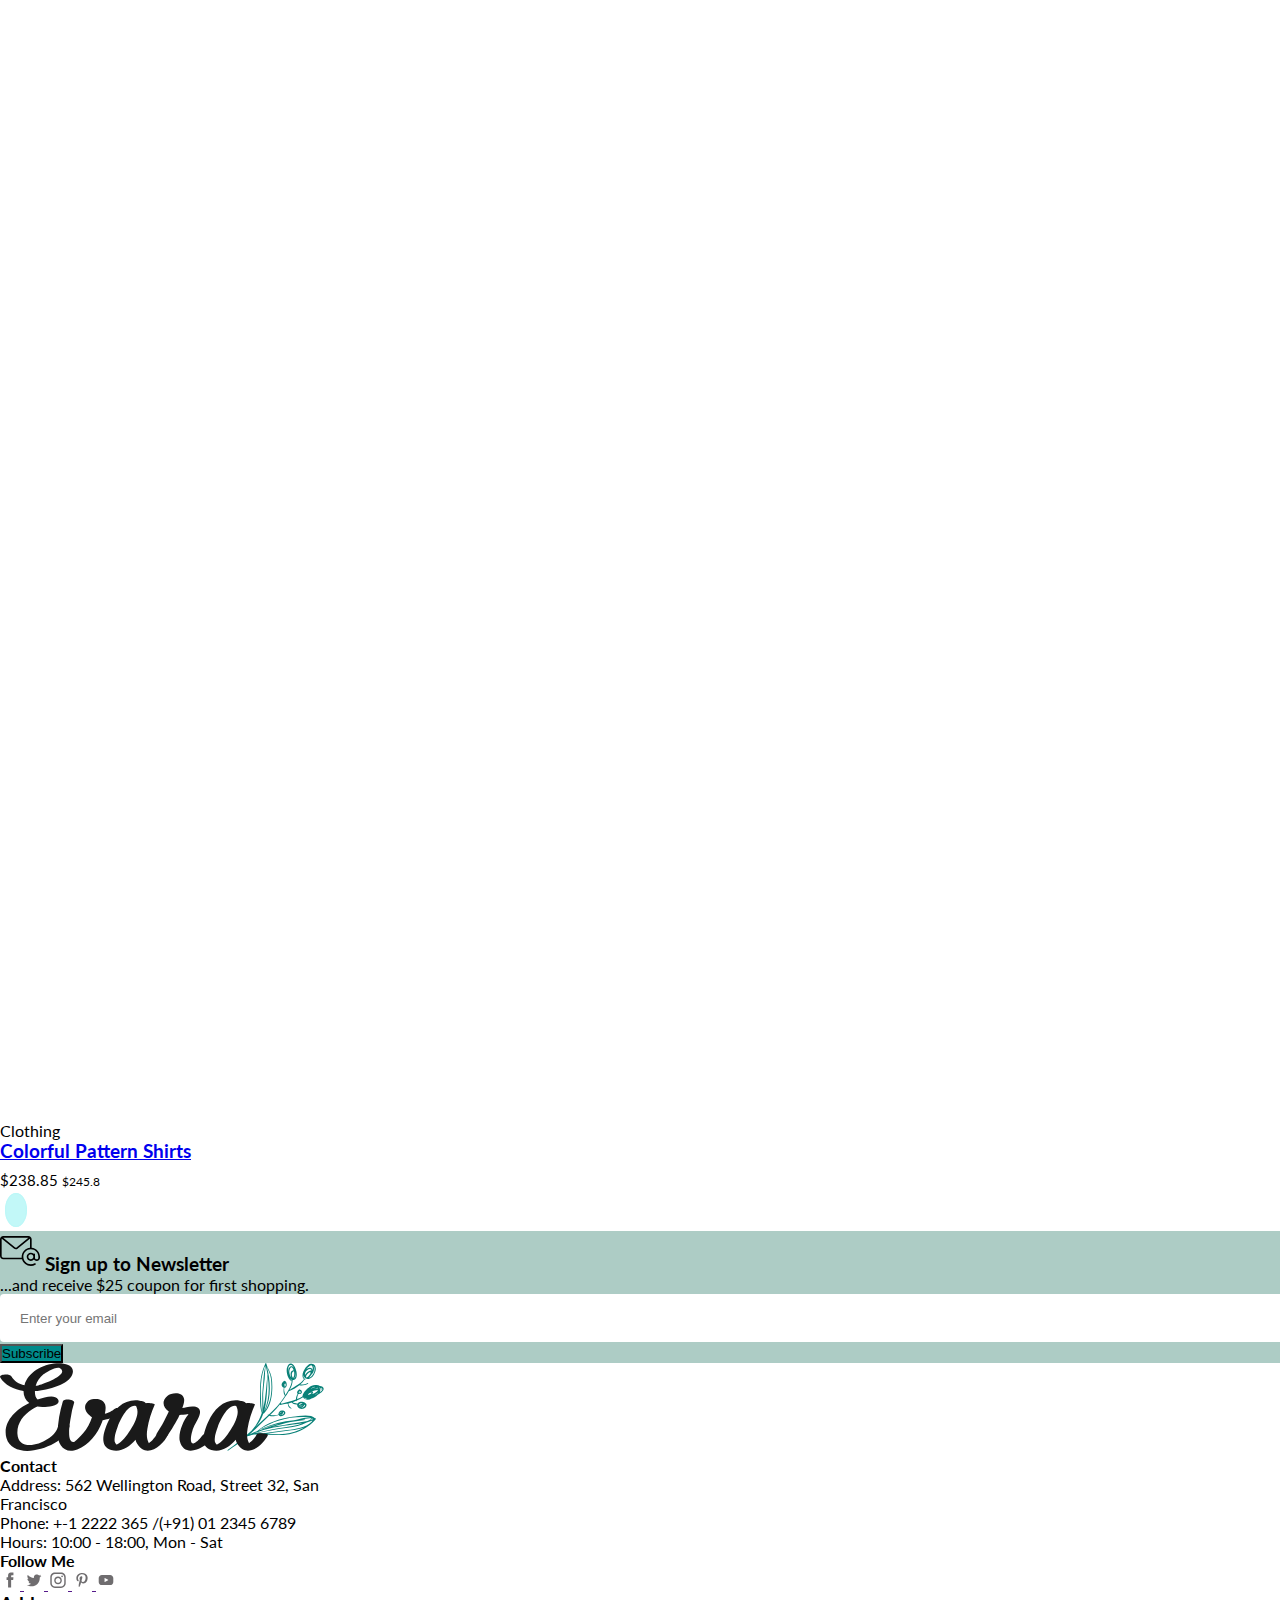
<file: details.html>
<!DOCTYPE html>
<html lang="en">
<head>
    <meta charset="UTF-8">
    <meta name="viewport" content="width=device-width, initial-scale=1.0">
    <title>Details</title>
    <link rel="stylesheet" href="https://cdn.jsdelivr.net/npm/swiper@10/swiper-bundle.min.css"/>
    <link rel="stylesheet" href="style.css">
    <link href="https://cdn.jsdelivr.net/npm/bootstrap@5.3.1/dist/css/bootstrap.min.css" rel="stylesheet" integrity="sha384-4bw+/aepP/YC94hEpVNVgiZdgIC5+VKNBQNGCHeKRQN+PtmoHDEXuppvnDJzQIu9" crossorigin="anonymous">
    <link rel="stylesheet" href="https://cdnjs.cloudflare.com/ajax/libs/font-awesome/6.4.2/css/all.min.css" integrity="sha512-z3gLpd7yknf1YoNbCzqRKc4qyor8gaKU1qmn+CShxbuBusANI9QpRohGBreCFkKxLhei6S9CQXFEbbKuqLg0DA==" crossorigin="anonymous" referrerpolicy="no-referrer" />
</head>
<body>
    <header>
        <div class="bg-success-subtle border-bottom border-success border-2 py-2">
            <div class="container">
                <div class="d-flex justify-content-between align-items-center">
                    <div>
                        <span class="me-3">+880171-0262535</span>
                        <span>Our Location</span>
                    </div>
                    <div>
                        <p>Super Value Deals - Save more with coupons</p>
                    </div>
                    <div>
                        <a class="text-decoration-none text-dark" href="login-register.html">Log In / Sign Up</a>
                    </div>
                </div>
            </div>
        </div>

        <nav class="navbar navbar-expand-lg my-3">
            <div class="container">
              <button class="navbar-toggler" type="button" data-bs-toggle="collapse" data-bs-target="#navbarTogglerDemo03" aria-controls="navbarTogglerDemo03" aria-expanded="false" aria-label="Toggle navigation">
                <span class="navbar-toggler-icon"></span>
              </button>
              <a class="navbar-brand" href="index.html"><img class="img-fluid w-50" src="img/logo.svg" alt=""></a>
              
              <div class="collapse navbar-collapse" id="navbarTogglerDemo03">
                <ul class="navbar-nav me-auto mb-2 mb-lg-0">
                  <li class="nav-item">
                    <a class="nav-link fw-bold text-success" aria-current="page" href="index.html">Home</a>
                  </li>
                  <li class="nav-item">
                    <a class="nav-link fw-bold nav-items" href="shop.html">Shop</a>
                  </li>
                  <li class="nav-item">
                    <a class="nav-link fw-bold nav-items" href="accounts.html" aria-disabled="true">My Account</a>
                  </li>
                  <li class="nav-item">
                    <a class="nav-link fw-bold nav-items" href="compare.html" aria-disabled="true">Compare</a>
                  </li>
                  <li class="nav-item">
                    <a class="nav-link fw-bold nav-items" href="login-register.html" aria-disabled="true">Login</a>
                  </li>
                </ul>
                <form class="d-flex position-relative header__search" role="search">
                  <input class="form-control me-2" type="search" placeholder="Search for items..." aria-label="Search">
                  <button class="btn position-absolute bottom-0 end-0" type="submit"><img src="img/search.png" alt=""></button>
                </form>

                <div>
                  <a class="position-relative" href="wishlist.html">
                    <img class="img-fluid icon" src="img/icon-heart.svg" alt="">
                    <span class="position-absolute text-decoration-none bg-success text-white icon-text">3</span>
                  </a>
                  
                  <a class="position-relative" href="cart.html">
                    <img class="img-fluid icon" src="img/icon-cart.svg" alt="">
                    <span class="position-absolute text-decoration-none bg-success text-white icon-text">3</span>
                  </a>
                  
                </div>

              </div>
            </div>
        </nav>
        
    </header>

    <main>
        <section class="breadcrumb bg-secondary-subtle">
            <ul class="breadcrumb_list container d-flex my-3">
              <li><a href="index.html" class="breadcrumb_link text-decoration-none text-dark text-secondary">Home</a></li>
              <li><span class="breadcrumb_link text-secondary">></span></li>
              <li><span class="breadcrumb_link text-secondary">Fashion</span></li>
              <li><span class="breadcrumb_link text-secondary">></span></li>
              <li><span class="breadcrumb_link text-secondary">Henley Shirt</span></li>
            </ul>
        </section>

        <section class="details section">
            <div class="details_container container">
                <div class="row justify-content-between">
                    <div class="details_group col-md-6 my-5">
                        <img src="img/product-8-1.jpg" alt="" class="details_img img-fluid">
    
                        <div class="details_small_images grid row justify-content-between mt-2">
                            <img src="img/product-8-2.jpg" alt="" class="details_small_img img-fluid col-md-4">
    
                            <img src="img/product-8-1.jpg" alt="" class="details_small_img img-fluid col-md-4">
    
                            <img src="img/product-8-2.jpg" alt="" class="details_small_img img-fluid col-md-4">
                        </div>
                    </div>
    
                    <div class="details_group col-md-6 my-5">
                        <h3 class="details_title fw-bold">Henley Shirt</h3>
                        <p class="details_brand my-3">Brands: <span class="text-success">Adidas</span></p>

                        <div class="details_price d-flex border border-end-0 border-start-0 py-2">
                            <span class="new_price text-success fw-bold">$116.00</span>
                            <span class="old_price text-decoration-line-through text-secondary">$200.00</span>
                            <span class="save_price">25% off</span>
                        </div>

                        <p class="short_description my-3">Lorem, ipsum dolor sit amet consectetur adipisicing elit. Natus esse maxime quia minus praesentium? Minima, nulla necessitatibus doloremque exercitationem at quas tempora eligendi accusamus iure officia corporis expedita consequatur! Minus.</p>

                        <ul class="product_list">
                            <li class="list_item d-flex">
                                <i class="fa-solid fa-crown"></i> 1 Year Brand Warenty
                            </li>

                            <li class="list_item d-flex">
                                <i class="fa-solid fa-arrows-rotate"></i> 30 Days Return Policy
                            </li>

                            <li class="list_item d-flex">
                                <i class="fa-regular fa-credit-card"></i> Cash on Delivery Available
                            </li>
                        </ul>

                        <div class="details_color d-flex my-4">
                            <span class="details_color_title">Color</span>

                            <ul class="color_list d-flex">
                                <li>
                                    <a href="#" class="color_link" style="background-color: hsl(37, 100%, 65%);"></a>
                                </li>

                                <li>
                                    <a href="#" class="color_link" style="background-color: hsl(353, 100%, 67%);"></a>
                                </li>

                                <li>
                                    <a href="#" class="color_link" style="background-color: hsl(49, 100%, 60%);"></a>
                                </li>

                                <li>
                                    <a href="#" class="color_link" style="background-color: hsl(304, 100%, 78%);"></a>
                                </li>

                                <li>
                                    <a href="#" class="color_link" style="background-color: hsl(126, 100%, 52%);"></a>
                                </li>
                            </ul>
                        </div>

                        <div class="details_size d-flex my-4">
                            <span class="details_size_title">Size</span>

                            <ul class="size_list d-flex">
                                <li>
                                    <a href="#" class="size_link size-active text-decoration-none text-dark border border-dark-subtle py-2 px-3">M</a>
                                </li>
                                <li>
                                    <a href="#" class="size_link text-decoration-none text-dark border border-dark-subtle py-2 px-3">L</a>
                                </li>

                                <li>
                                    <a href="#" class="size_link text-decoration-none text-dark border border-dark-subtle py-2 px-3">XL</a>
                                </li>

                                <li>
                                    <a href="#" class="size_link text-decoration-none text-dark border border-dark-subtle py-2 px-3">XXL</a>
                                </li>
                            </ul>
                        </div>

                        <div class="details_action d-flex mt-5">
                            <input type="number" class="quantity border border-dark-subtle" value="3">

                            <a href="#" class="btn btn-success btn_sm">Add to Cart</a>
                            <a href="#" class="details_action_btn border border-dark-subtle">
                                <i class="fa-regular fa-heart" style="color: #14161a;"></i>
                            </a>
                        </div>

                        <ul class="details_meta border-top pt-3">
                            <li class="meta_list flex"><span>SKU:</span> FWM15VKT</li>
                            <li class="meta_list flex"><span>Tags:</span> Cloth, Women, Dress</li>
                            <li class="meta_list flex"><span>Availability:</span> 8 Items In Stock</li>
                        </ul>
                    </div>
                </div>   
            </div>
        </section>

        <section class="details_tab container">
          <div class="detail_tabs d-flex mb-3 fs-5 fw-bold">
            <span class="detail_tab active-tab" data-target="#info">
              Additional Info
            </span>
            <span class="detail_tab" data-target="#reviews">Reviews(3)</span>
          </div>

          <div class="details_tabs_content">
            <div class="details_tab_content active-tab" content id="info">
              <table class="info_table table table-bordered">
                <tr>
                  <th>Item model number :</th>
                  <td>P25643_M_APP</td>
                </tr>
                <tr>
                  <th>Department :</th>
                  <td>mens</td>
                </tr>
                <tr>
                  <th>Date First Available :</th>
                  <td>July 3, 2022</td>
                </tr>
                <tr>
                  <th>Manufacturer :</th>
                  <td>Ariat</td>
                </tr>
                <tr>
                  <th>ASIN :</th>
                  <td>B0B5NW4QNH</td>
                </tr>
                <tr>
                  <th>Fabric:</th>
                  <td>100%cotton</td>
                </tr>
                <tr>
                  <th>Cut /Fit:</th>
                  <td>Slim Fit</td>
                </tr>
                <tr>
                  <th>Collar/Neck:</th>
                  <td>Band Collar</td>
                </tr>
                <tr>
                  <th>Pocket:</th>
                  <td>Chest Pocket
                  </td>
                </tr>
                <tr>
                  <th>Sleeve:</th>
                  <td>Full Sleeve</td>
                </tr>
                <tr>
                  <th>Care:</th>
                  <td>Hand Wash With Mild Detergent In Cold Water
                  </td>
                </tr>
                <tr>
                  <th>Best Sellers Rank:</th>
                  <td>#502,083 in Clothing, Shoes & Jewelry</td>
                </tr>
              </table>
            </div>

            <div class="details_tab_content" content id="reviews">
              <div class="reviews_container grid row pb-3">
                <div class="review_single border-bottom pb-2 d-flex align-content-start">
                  <div>
                    <img src="img/avatar-1.jpg" alt="" class="review_img">
                    <h4 class="review_title fw-bold">Jacky Chan</h4>
                  </div>

                  <div class="review_data">
                    <div class="review_rating">
                      <i class="fa-regular fa-star"></i>
                      <i class="fa-regular fa-star"></i>
                      <i class="fa-regular fa-star"></i>
                      <i class="fa-regular fa-star"></i>
                      <i class="fa-regular fa-star"></i>
                    </div>
                    <p class="review_description mb-2">Thank you very fast shipping from Poland only 3 days.</p>

                    <span class="review_date">December 4, 2020 at 3:12 pm</span>
                  </div>
                </div>

                <div class="review_single border-bottom pb-2 d-flex align-content-start">
                  <div>
                    <img src="img/avatar-2.jpg" alt="" class="review_img">
                    <h4 class="review_title fw-bold">Mitchel Sharon</h4>
                  </div>

                  <div class="review_data">
                    <div class="review_rating">
                      <i class="fa-regular fa-star"></i>
                      <i class="fa-regular fa-star"></i>
                      <i class="fa-regular fa-star"></i>
                      <i class="fa-regular fa-star"></i>
                      <i class="fa-regular fa-star"></i>
                    </div>
                    <p class="review_description mb-2">Great low price and wroks well.</p>

                    <span class="review_date">December 21, 2021 at 5:20 pm</span>
                  </div>
                </div>

                <div class="review_single border-bottom pb-2 d-flex align-content-start mb-4">
                  <div>
                    <img src="img/avatar-3.jpg" alt="" class="review_img">
                    <h4 class="review_title fw-bold">Imran Khan</h4>
                  </div>

                  <div class="review_data">
                    <div class="review_rating">
                      <i class="fa-regular fa-star"></i>
                      <i class="fa-regular fa-star"></i>
                      <i class="fa-regular fa-star"></i>
                      <i class="fa-regular fa-star"></i>
                      <i class="fa-regular fa-star"></i>
                    </div>
                    <p class="review_description mb-2">Authentic and Beautiful Love these way more than ever expected They are Great.</p>

                    <span class="review_date">December 16, 2022 at 3:12 pm</span>
                  </div>
                </div>
              </div>

              <div class="review_form">
                <h4 class="review_form_title fs-5 fw-bold mb-3">Add a review</h4>
                <div class="rate_product mb-4">
                  <i class="fa-regular fa-star"></i>
                  <i class="fa-regular fa-star"></i>
                  <i class="fa-regular fa-star"></i>
                  <i class="fa-regular fa-star"></i>
                  <i class="fa-regular fa-star"></i>
                </div>

                <form action="" class="form grid row">
                  <textarea class="form_input textarea w-100" placeholder="Write Comment"></textarea>

                  <div class="form_group grid d-flex justify-content-between">
                    <input type="text" placeholder="Name" class="form_input col-md-5">
                    <input type="email" placeholder="Email" class="form_input col-md-5">
                  </div>

                  <div class="form_btn">
                    <button class="btn btn-primary">Submit Review</button>
                  </div>
                </form>
              </div>
            </div>
          </div>
        </section>

        <section class="products_details container active-tab">
          <h3 class="section_title fs-4 fw-bold my-3"><span class="text-success">Related</span> Products</h3>

          <div class="products_container grid row justify-content-between">

            <div class="product_item col-md-3 py-3 border border-light-subtle rounded-4 my-2">

              <div class="product_banner position-relative">
                <a class="product_images position-relative d-block overflow-hidden rounded-4" href="details.html">
                  <img class="img-fluid product_img default" src="img/product-2-1.jpg" alt="">
                  <img class="img-fluid product_img hover position-absolute top-0 start-0" src="img/product-2-2.jpg" alt="">
                </a>

                <div class="product_actions position-absolute top-50 start-50">
                  <a href="#" class="action_btn" aria-label="Quick View">
                    <i class="fa-regular fa-eye fa-xl"></i>
                  </a>

                  <a href="#" class="action_btn" aria-label="Add To Wishlist">
                    <i class="fa-regular fa-heart fa-xl"></i>
                  </a>

                  <a href="#" class="action_btn" aria-label="Compare">
                    <i class="fa-solid fa-shuffle fa-xl"></i>
                  </a>
                </div>

                <div class="product_badge light-green">Hot</div>
              </div>

              <div class="product_content mt-2 position-relative">
                <span class="product_category">Clothing</span>
                <a class="text-decoration-none" href="details.html">
                  <h3 class="product_title fs-5 text-dark fw-semibold mt-2">Colorful Pattern Shirts</h3>
                </a>
                <div class="product_ratings">
                  <i class="fa-regular fa-star"></i>
                  <i class="fa-regular fa-star"></i>
                  <i class="fa-regular fa-star"></i>
                  <i class="fa-regular fa-star"></i>
                  <i class="fa-regular fa-star"></i>
                </div>
                <div class="product_price d-flex align-items-center">
                  <span class="new_price me-2 text-success fw-semibold">$238.85</span>
                  <span class="old_price text-decoration-line-through text-secondary">$245.8</span>
                </div>

                <a href="#" class="action_btn cart_btn position-absolute bottom-0 end-0 p-0" aria-label="Add To Cart">
                  <i class="fa-solid fa-cart-shopping fa-xl"></i>
                </a>
              </div>

            </div>

            <div class="product_item col-md-3 py-3 border border-light-subtle rounded-4 my-2">

              <div class="product_banner position-relative">
                <a class="product_images position-relative d-block overflow-hidden rounded-4" href="details.html">
                  <img class="img-fluid product_img default" src="img/product-10-1.jpg" alt="">
                  <img class="img-fluid product_img hover position-absolute top-0 start-0" src="img/product-10-2.jpg" alt="">
                </a>

                <div class="product_actions position-absolute top-50 start-50">
                  <a href="#" class="action_btn" aria-label="Quick View">
                    <i class="fa-regular fa-eye fa-xl"></i>
                  </a>

                  <a href="#" class="action_btn" aria-label="Add To Wishlist">
                    <i class="fa-regular fa-heart fa-xl"></i>
                  </a>

                  <a href="#" class="action_btn" aria-label="Compare">
                    <i class="fa-solid fa-shuffle fa-xl"></i>
                  </a>
                </div>

                <div class="product_badge light-orange">Hot</div>
              </div>

              <div class="product_content mt-2 position-relative">
                <span class="product_category">Shoes</span>
                <a class="text-decoration-none" href="details.html">
                  <h3 class="product_title fs-5 text-dark fw-semibold mt-2">Colorful Pattern Shoes</h3>
                </a>
                <div class="product_ratings">
                  <i class="fa-regular fa-star"></i>
                  <i class="fa-regular fa-star"></i>
                  <i class="fa-regular fa-star"></i>
                  <i class="fa-regular fa-star"></i>
                  <i class="fa-regular fa-star"></i>
                </div>
                <div class="product_price d-flex align-items-center">
                  <span class="new_price me-2 text-success fw-semibold">$238.85</span>
                  <span class="old_price text-decoration-line-through text-secondary">$245.8</span>
                </div>

                <a href="#" class="action_btn cart_btn position-absolute bottom-0 end-0 p-0" aria-label="Add To Cart">
                  <i class="fa-solid fa-cart-shopping fa-xl"></i>
                </a>
              </div>

            </div>

            <div class="product_item col-md-3 py-3 border border-light-subtle rounded-4 my-2">

              <div class="product_banner position-relative">
                <a class="product_images position-relative d-block overflow-hidden rounded-4" href="details.html">
                  <img class="img-fluid product_img default" src="img/product-5-1.jpg" alt="">
                  <img class="img-fluid product_img hover position-absolute top-0 start-0" src="img/product-5-2.jpg" alt="">
                </a>

                <div class="product_actions position-absolute top-50 start-50">
                  <a href="#" class="action_btn" aria-label="Quick View">
                    <i class="fa-regular fa-eye fa-xl"></i>
                  </a>

                  <a href="#" class="action_btn" aria-label="Add To Wishlist">
                    <i class="fa-regular fa-heart fa-xl"></i>
                  </a>

                  <a href="#" class="action_btn" aria-label="Compare">
                    <i class="fa-solid fa-shuffle fa-xl"></i>
                  </a>
                </div>

                <div class="product_badge light-pink">Hot</div>
              </div>

              <div class="product_content mt-2 position-relative">
                <span class="product_category">Clothing</span>
                <a class="text-decoration-none" href="details.html">
                  <h3 class="product_title fs-5 text-dark fw-semibold mt-2">Colorful Pattern Shirts</h3>
                </a>
                <div class="product_ratings">
                  <i class="fa-regular fa-star"></i>
                  <i class="fa-regular fa-star"></i>
                  <i class="fa-regular fa-star"></i>
                  <i class="fa-regular fa-star"></i>
                  <i class="fa-regular fa-star"></i>
                </div>
                <div class="product_price d-flex align-items-center">
                  <span class="new_price me-2 text-success fw-semibold">$238.85</span>
                  <span class="old_price text-decoration-line-through text-secondary">$245.8</span>
                </div>

                <a href="#" class="action_btn cart_btn position-absolute bottom-0 end-0 p-0" aria-label="Add To Cart">
                  <i class="fa-solid fa-cart-shopping fa-xl"></i>
                </a>
              </div>

            </div>

            <div class="product_item col-md-3 py-3 border border-light-subtle rounded-4 my-2">

              <div class="product_banner position-relative">
                <a class="product_images position-relative d-block overflow-hidden rounded-4" href="details.html">
                  <img class="img-fluid product_img default" src="img/product-11-1.jpg" alt="">
                  <img class="img-fluid product_img hover position-absolute top-0 start-0" src="img/product-11-2.jpg" alt="">
                </a>

                <div class="product_actions position-absolute top-50 start-50">
                  <a href="#" class="action_btn" aria-label="Quick View">
                    <i class="fa-regular fa-eye fa-xl"></i>
                  </a>

                  <a href="#" class="action_btn" aria-label="Add To Wishlist">
                    <i class="fa-regular fa-heart fa-xl"></i>
                  </a>

                  <a href="#" class="action_btn" aria-label="Compare">
                    <i class="fa-solid fa-shuffle fa-xl"></i>
                  </a>
                </div>

                <div class="product_badge light-pink">Hot</div>
              </div>

              <div class="product_content mt-2 position-relative">
                <span class="product_category">Clothing</span>
                <a class="text-decoration-none" href="details.html">
                  <h3 class="product_title fs-5 text-dark fw-semibold mt-2">Colorful Pattern Shirts</h3>
                </a>
                <div class="product_ratings">
                  <i class="fa-regular fa-star"></i>
                  <i class="fa-regular fa-star"></i>
                  <i class="fa-regular fa-star"></i>
                  <i class="fa-regular fa-star"></i>
                  <i class="fa-regular fa-star"></i>
                </div>
                <div class="product_price d-flex align-items-center">
                  <span class="new_price me-2 text-success fw-semibold">$238.85</span>
                  <span class="old_price text-decoration-line-through text-secondary">$245.8</span>
                </div>

                <a href="#" class="action_btn cart_btn position-absolute bottom-0 end-0 p-0" aria-label="Add To Cart">
                  <i class="fa-solid fa-cart-shopping fa-xl"></i>
                </a>
              </div>

            </div>

          </div>
        </section>

        <section class="newsletter home_newsletter py-4 mt-4">
            <div class="newsletter_container container grid">
              <div class="d-flex align-items-center justify-content-between">
                <h3 class="newsletter_title d-flex fs-5">
                  <img src="img/icon-email.svg" alt="" class="newsletter_icon">
                  Sign up to Newsletter
                </h3>
    
                <p class="newsletter_description fw-semibold">...and receive $25 coupon for first shopping.</p>
    
                <form action="" class="newsletter_form d-flex">
                  <input type="text" placeholder="Enter your email" class="newsletter_input">
    
                  <button type="submit" class="newsletter_btn btn btn-dark">Subscribe</button>
                </form>
              </div>
              
            </div>
        </section>
    </main>

    <footer class="footer container my-4">
        <div class="footer_container grid row justify-content-between">
          <div class="footer_content col-lg-2" id="footer_content01">
            <a href="index.html" class="footer_logo">
              <img src="img/logo.svg" alt="" class="footer_logo_img w-25">
            </a>
  
            <h4 class="footer_subtitle fs-6 mt-2 text-secondary">Contact</h4>
            <p class="footer_description text-secondary">
              <span class="fw-bold">Address:</span> 562 Wellington Road, Street 32, San Francisco
            </p>
            <p class="footer_description text-secondary">
              <span class="fw-bold">Phone:</span> +-1 2222 365 /(+91) 01 2345 6789
            </p>
            <p class="footer_description text-secondary">
              <span class="fw-bold">Hours:</span> 10:00 - 18:00, Mon - Sat
            </p>
  
            <div class="footer_social">
              <h4 class="footer_subtitle mt-4 fs-6 text-secondary">Follow Me</h4>
  
              <div class="footer_social_links d-flex">
                <a href="">
                  <img src="img/icon-facebook.svg" alt="" class="footer_social_icon">
                </a>
                <a href="">
                  <img src="img/icon-twitter.svg" alt="" class="footer_social_icon">
                </a>
                <a href="">
                  <img src="img/icon-instagram.svg" alt="" class="footer_social_icon">
                </a>
                <a href="">
                  <img src="img/icon-pinterest.svg" alt="" class="footer_social_icon">
                </a>
                <a href="">
                  <img src="img/icon-youtube.svg" alt="" class="footer_social_icon">
                </a>
              </div>
            </div>
          </div>
  
          <div class="footer_content col-lg-2">
            <h3 class="footer_title fs-6 fw-bold mb-3">Address</h3>
  
            <ul class="footer_links">
              <li><a href="" class="footer_link">About Us</a></li>
              <li><a href="" class="footer_link">Delivery Information</a></li>
              <li><a href="" class="footer_link">Privac Policy</a></li>
              <li><a href="" class="footer_link">Terms & Condition</a></li>
              <li><a href="" class="footer_link">Contact Us</a></li>
              <li><a href="" class="footer_link">Support Center</a></li>
            </ul>
          </div>
  
          <div class="footer_content col-lg-2">
            <h3 class="footer_title fs-6 fw-bold mb-3">My Account</h3>
  
            <ul class="footer_links">
              <li><a href="" class="footer_link">Sign In</a></li>
              <li><a href="" class="footer_link">View Cart</a></li>
              <li><a href="" class="footer_link">My Wishlist</a></li>
              <li><a href="" class="footer_link">Track My Order</a></li>
              <li><a href="" class="footer_link">Help </a></li>
              <li><a href="" class="footer_link">Order</a></li>
            </ul>
          </div>
  
          <div class="footer_content col-lg-2" id="footer_content02">
            <h3 class="footer_title fs-6 fw-bold mb-3">Secured Payment Gateways</h3>
  
            <img src="img/payment-method.png" alt="" class="payment_img">
          </div>
        </div>
  
        <div class="footer_bottom d-flex justify-content-between border-top my-3">
          <p class="copyright mt-3 text-secondary">&copy; 2023 Evara. All right reserved</p>
          <span class="designer mt-3 text-secondary">Designed by Arafat Rahman</span>
        </div>
    </footer>


    <script src="https://cdn.jsdelivr.net/npm/swiper@10/swiper-bundle.min.js"></script>
    <script src="index.js"></script>
    <script src="https://cdn.jsdelivr.net/npm/bootstrap@5.3.1/dist/js/bootstrap.bundle.min.js" integrity="sha384-HwwvtgBNo3bZJJLYd8oVXjrBZt8cqVSpeBNS5n7C8IVInixGAoxmnlMuBnhbgrkm" crossorigin="anonymous"></script>
</body>
</html>
</file>
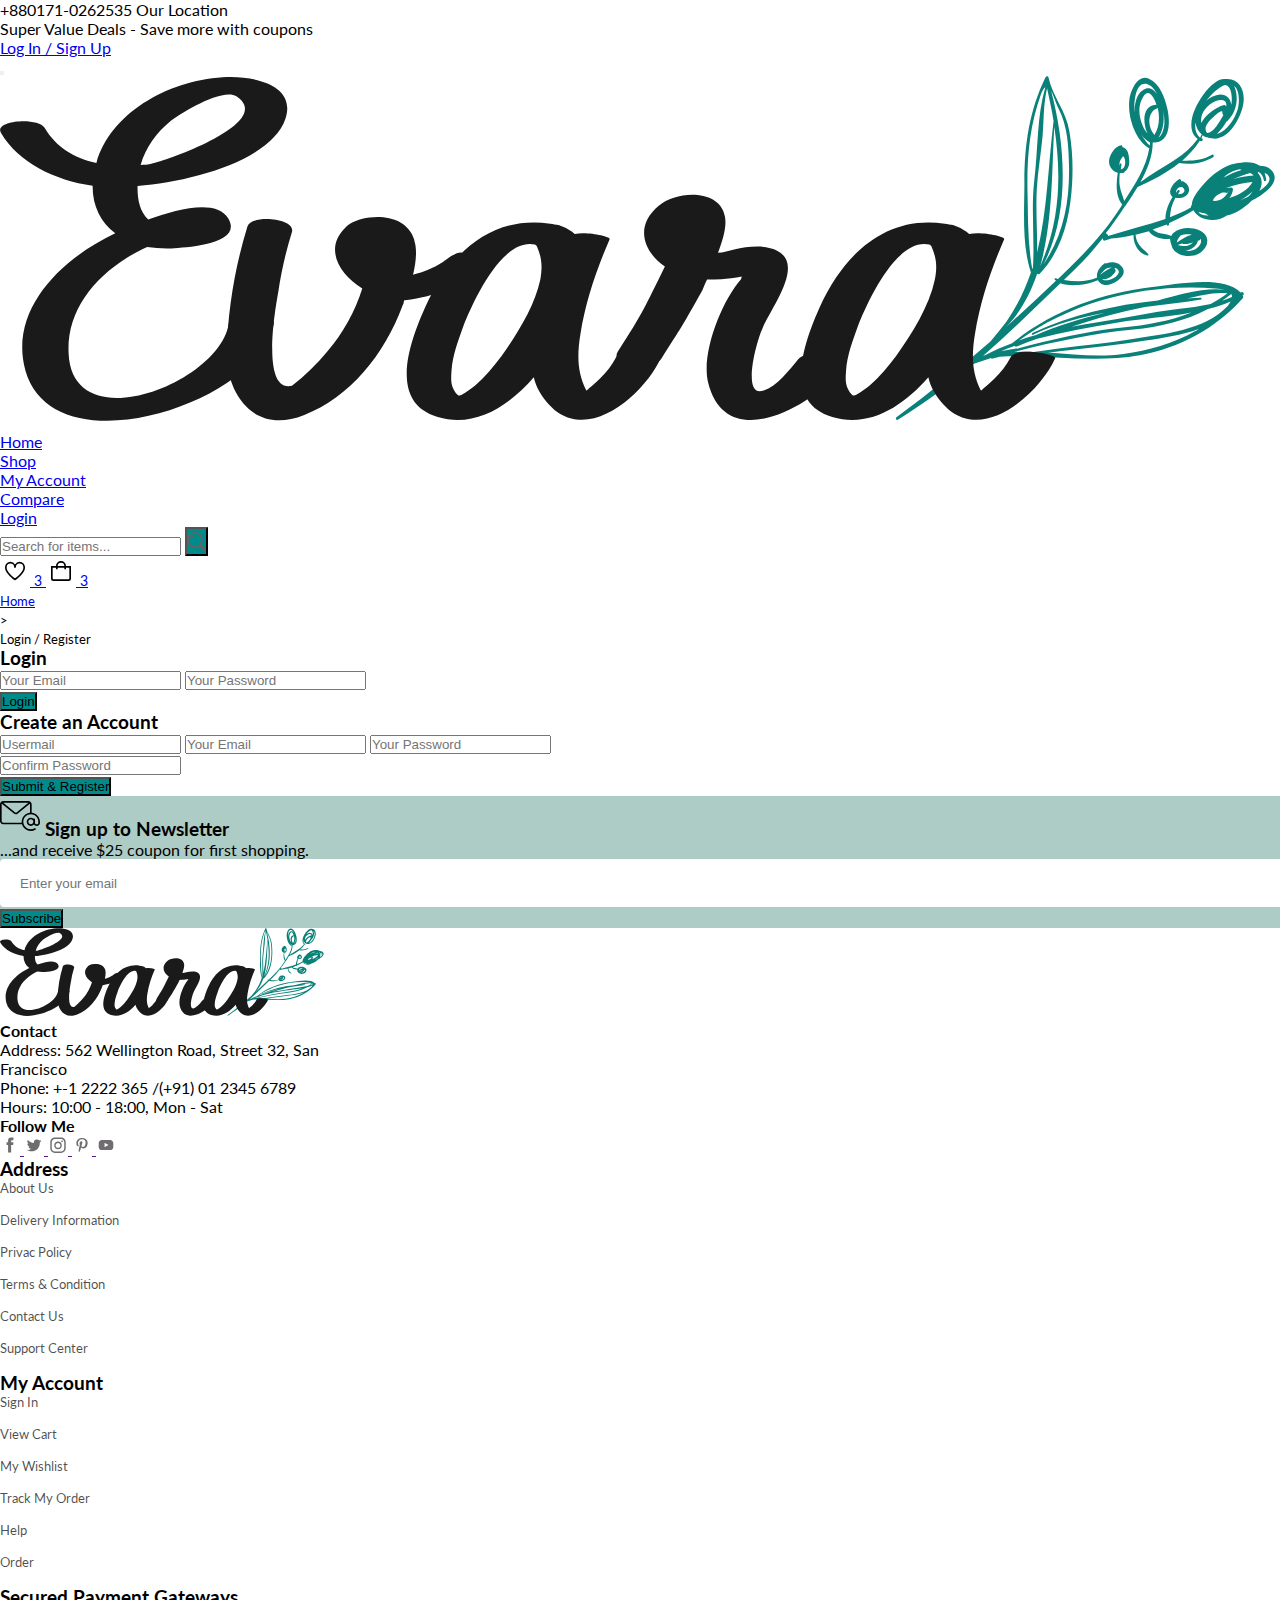
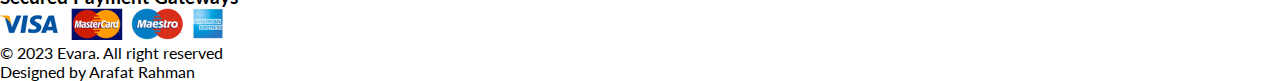
<file: login-register.html>
<!DOCTYPE html>
<html lang="en">
<head>
    <meta charset="UTF-8">
    <meta name="viewport" content="width=device-width, initial-scale=1.0">
    <title>Login/Register</title>
    <link rel="stylesheet" href="https://cdn.jsdelivr.net/npm/swiper@10/swiper-bundle.min.css"/>
    <link rel="stylesheet" href="style.css">
    <link href="https://cdn.jsdelivr.net/npm/bootstrap@5.3.1/dist/css/bootstrap.min.css" rel="stylesheet" integrity="sha384-4bw+/aepP/YC94hEpVNVgiZdgIC5+VKNBQNGCHeKRQN+PtmoHDEXuppvnDJzQIu9" crossorigin="anonymous">
    <link rel="stylesheet" href="https://cdnjs.cloudflare.com/ajax/libs/font-awesome/6.4.2/css/all.min.css" integrity="sha512-z3gLpd7yknf1YoNbCzqRKc4qyor8gaKU1qmn+CShxbuBusANI9QpRohGBreCFkKxLhei6S9CQXFEbbKuqLg0DA==" crossorigin="anonymous" referrerpolicy="no-referrer" />
</head>
<body>
    <header>
        <div class="bg-success-subtle border-bottom border-success border-2 py-2">
            <div class="container">
                <div class="d-flex justify-content-between align-items-center">
                    <div>
                        <span class="me-3">+880171-0262535</span>
                        <span>Our Location</span>
                    </div>
                    <div>
                        <p>Super Value Deals - Save more with coupons</p>
                    </div>
                    <div>
                        <a class="text-decoration-none text-dark" href="login-register.html">Log In / Sign Up</a>
                    </div>
                </div>
            </div>
        </div>

        <nav class="navbar navbar-expand-lg my-3">
            <div class="container">
              <button class="navbar-toggler" type="button" data-bs-toggle="collapse" data-bs-target="#navbarTogglerDemo03" aria-controls="navbarTogglerDemo03" aria-expanded="false" aria-label="Toggle navigation">
                <span class="navbar-toggler-icon"></span>
              </button>
              <a class="navbar-brand" href="index.html"><img class="img-fluid w-50" src="img/logo.svg" alt=""></a>
              
              <div class="collapse navbar-collapse" id="navbarTogglerDemo03">
                <ul class="navbar-nav me-auto mb-2 mb-lg-0">
                  <li class="nav-item">
                    <a class="nav-link fw-bold text-success" aria-current="page" href="index.html">Home</a>
                  </li>
                  <li class="nav-item">
                    <a class="nav-link fw-bold nav-items" href="shop.html">Shop</a>
                  </li>
                  <li class="nav-item">
                    <a class="nav-link fw-bold nav-items" href="accounts.html" aria-disabled="true">My Account</a>
                  </li>
                  <li class="nav-item">
                    <a class="nav-link fw-bold nav-items" href="compare.html" aria-disabled="true">Compare</a>
                  </li>
                  <li class="nav-item">
                    <a class="nav-link fw-bold nav-items active" href="login-register.html" aria-disabled="true">Login</a>
                  </li>
                </ul>
                <form class="d-flex position-relative header__search" role="search">
                  <input class="form-control me-2" type="search" placeholder="Search for items..." aria-label="Search">
                  <button class="btn position-absolute bottom-0 end-0" type="submit"><img src="img/search.png" alt=""></button>
                </form>

                <div>
                  <a class="position-relative" href="wishlist.html">
                    <img class="img-fluid icon" src="img/icon-heart.svg" alt="">
                    <span class="position-absolute text-decoration-none bg-success text-white icon-text">3</span>
                  </a>
                  
                  <a class="position-relative" href="cart.html">
                    <img class="img-fluid icon" src="img/icon-cart.svg" alt="">
                    <span class="position-absolute text-decoration-none bg-success text-white icon-text">3</span>
                  </a>
                  
                </div>

              </div>
            </div>
        </nav>
    </header>

    <main>
        <section class="breadcrumb bg-secondary-subtle">
            <ul class="breadcrumb_list container d-flex my-3">
                <li><a href="index.html" class="breadcrumb_link text-decoration-none text-dark text-secondary">Home</a></li>
                <li><span class="breadcrumb_link text-secondary">></span></li>
                <li><span class="breadcrumb_link text-secondary">Login / Register</span></li>
            </ul>
        </section>

        <section class="login_register my-5">
            <div class="login_register_container container grid">
                <div class="row justify-content-between">
                    <div class="login col-md-5 border border-dark-subtle p-4 rounded-2">
                        <h3 class="section_title fs-5 fw-bold mb-3">Login</h3>
    
                        <form action="" class="form grid">
                            <input type="email" placeholder="Your Email" class="form_input w-100 p-1 border border-dark-subtle rounded-1">
    
                            <input type="password" placeholder="Your Password" class="form_input w-100 my-3 p-1 border border-dark-subtle rounded-1">
    
                            <div class="form_btn">
                                <button class="btn text-white fw-bold px-4 btn_md">Login</button>
                            </div>
                        </form>
                    </div>
    
                    <div class="register col-md-5 border border-dark-subtle p-4 rounded-2">
                        <h3 class="section_title fs-5 fw-bold mb-3">Create an Account</h3>
    
                        <form action="" class="form grid">
                            <input type="text" placeholder="Usermail" class="form_input w-100 p-1 border border-dark-subtle rounded-1">
                            <input type="email" placeholder="Your Email" class="form_input w-100 p-1 border border-dark-subtle rounded-1 my-2">
    
                            <input type="password" placeholder="Your Password" class="form_input w-100 p-1 border border-dark-subtle rounded-1">
    
                            <input type="password" placeholder="Confirm Password" class="form_input w-100 p-1 border border-dark-subtle rounded-1 my-2">
    
                            <div class="form_btn">
                                <button class="btn text-white fw-bold px-4 btn_md">Submit & Register</button>
                            </div>
                        </form>
                    </div>
                </div>
            </div>
        </section>

        <section class="newsletter home_newsletter py-4 mt-4">
            <div class="newsletter_container container grid">
              <div class="d-flex align-items-center justify-content-between">
                <h3 class="newsletter_title d-flex fs-5">
                  <img src="img/icon-email.svg" alt="" class="newsletter_icon">
                  Sign up to Newsletter
                </h3>
    
                <p class="newsletter_description fw-semibold">...and receive $25 coupon for first shopping.</p>
    
                <form action="" class="newsletter_form d-flex">
                  <input type="text" placeholder="Enter your email" class="newsletter_input">
    
                  <button type="submit" class="newsletter_btn btn btn-dark">Subscribe</button>
                </form>
              </div>
              
            </div>
        </section>
    </main>

    <footer class="footer container my-4">
        <div class="footer_container grid row justify-content-between">
          <div class="footer_content col-lg-2" id="footer_content01">
            <a href="index.html" class="footer_logo">
              <img src="img/logo.svg" alt="" class="footer_logo_img w-25">
            </a>
  
            <h4 class="footer_subtitle fs-6 mt-2 text-secondary">Contact</h4>
            <p class="footer_description text-secondary">
              <span class="fw-bold">Address:</span> 562 Wellington Road, Street 32, San Francisco
            </p>
            <p class="footer_description text-secondary">
              <span class="fw-bold">Phone:</span> +-1 2222 365 /(+91) 01 2345 6789
            </p>
            <p class="footer_description text-secondary">
              <span class="fw-bold">Hours:</span> 10:00 - 18:00, Mon - Sat
            </p>
  
            <div class="footer_social">
              <h4 class="footer_subtitle mt-4 fs-6 text-secondary">Follow Me</h4>
  
              <div class="footer_social_links d-flex">
                <a href="">
                  <img src="img/icon-facebook.svg" alt="" class="footer_social_icon">
                </a>
                <a href="">
                  <img src="img/icon-twitter.svg" alt="" class="footer_social_icon">
                </a>
                <a href="">
                  <img src="img/icon-instagram.svg" alt="" class="footer_social_icon">
                </a>
                <a href="">
                  <img src="img/icon-pinterest.svg" alt="" class="footer_social_icon">
                </a>
                <a href="">
                  <img src="img/icon-youtube.svg" alt="" class="footer_social_icon">
                </a>
              </div>
            </div>
          </div>
  
          <div class="footer_content col-lg-2">
            <h3 class="footer_title fs-6 fw-bold mb-3">Address</h3>
  
            <ul class="footer_links">
              <li><a href="" class="footer_link">About Us</a></li>
              <li><a href="" class="footer_link">Delivery Information</a></li>
              <li><a href="" class="footer_link">Privac Policy</a></li>
              <li><a href="" class="footer_link">Terms & Condition</a></li>
              <li><a href="" class="footer_link">Contact Us</a></li>
              <li><a href="" class="footer_link">Support Center</a></li>
            </ul>
          </div>
  
          <div class="footer_content col-lg-2">
            <h3 class="footer_title fs-6 fw-bold mb-3">My Account</h3>
  
            <ul class="footer_links">
              <li><a href="" class="footer_link">Sign In</a></li>
              <li><a href="" class="footer_link">View Cart</a></li>
              <li><a href="" class="footer_link">My Wishlist</a></li>
              <li><a href="" class="footer_link">Track My Order</a></li>
              <li><a href="" class="footer_link">Help </a></li>
              <li><a href="" class="footer_link">Order</a></li>
            </ul>
          </div>
  
          <div class="footer_content col-lg-2" id="footer_content02">
            <h3 class="footer_title fs-6 fw-bold mb-3">Secured Payment Gateways</h3>
  
            <img src="img/payment-method.png" alt="" class="payment_img">
          </div>
        </div>
  
        <div class="footer_bottom d-flex justify-content-between border-top my-3">
          <p class="copyright mt-3 text-secondary">&copy; 2023 Evara. All right reserved</p>
          <span class="designer mt-3 text-secondary">Designed by Arafat Rahman</span>
        </div>
    </footer>


    <script src="https://cdn.jsdelivr.net/npm/swiper@10/swiper-bundle.min.js"></script>
    <script src="index.js"></script>
    <script src="https://cdn.jsdelivr.net/npm/bootstrap@5.3.1/dist/js/bootstrap.bundle.min.js" integrity="sha384-HwwvtgBNo3bZJJLYd8oVXjrBZt8cqVSpeBNS5n7C8IVInixGAoxmnlMuBnhbgrkm" crossorigin="anonymous"></script>
</body>
</html>
</file>
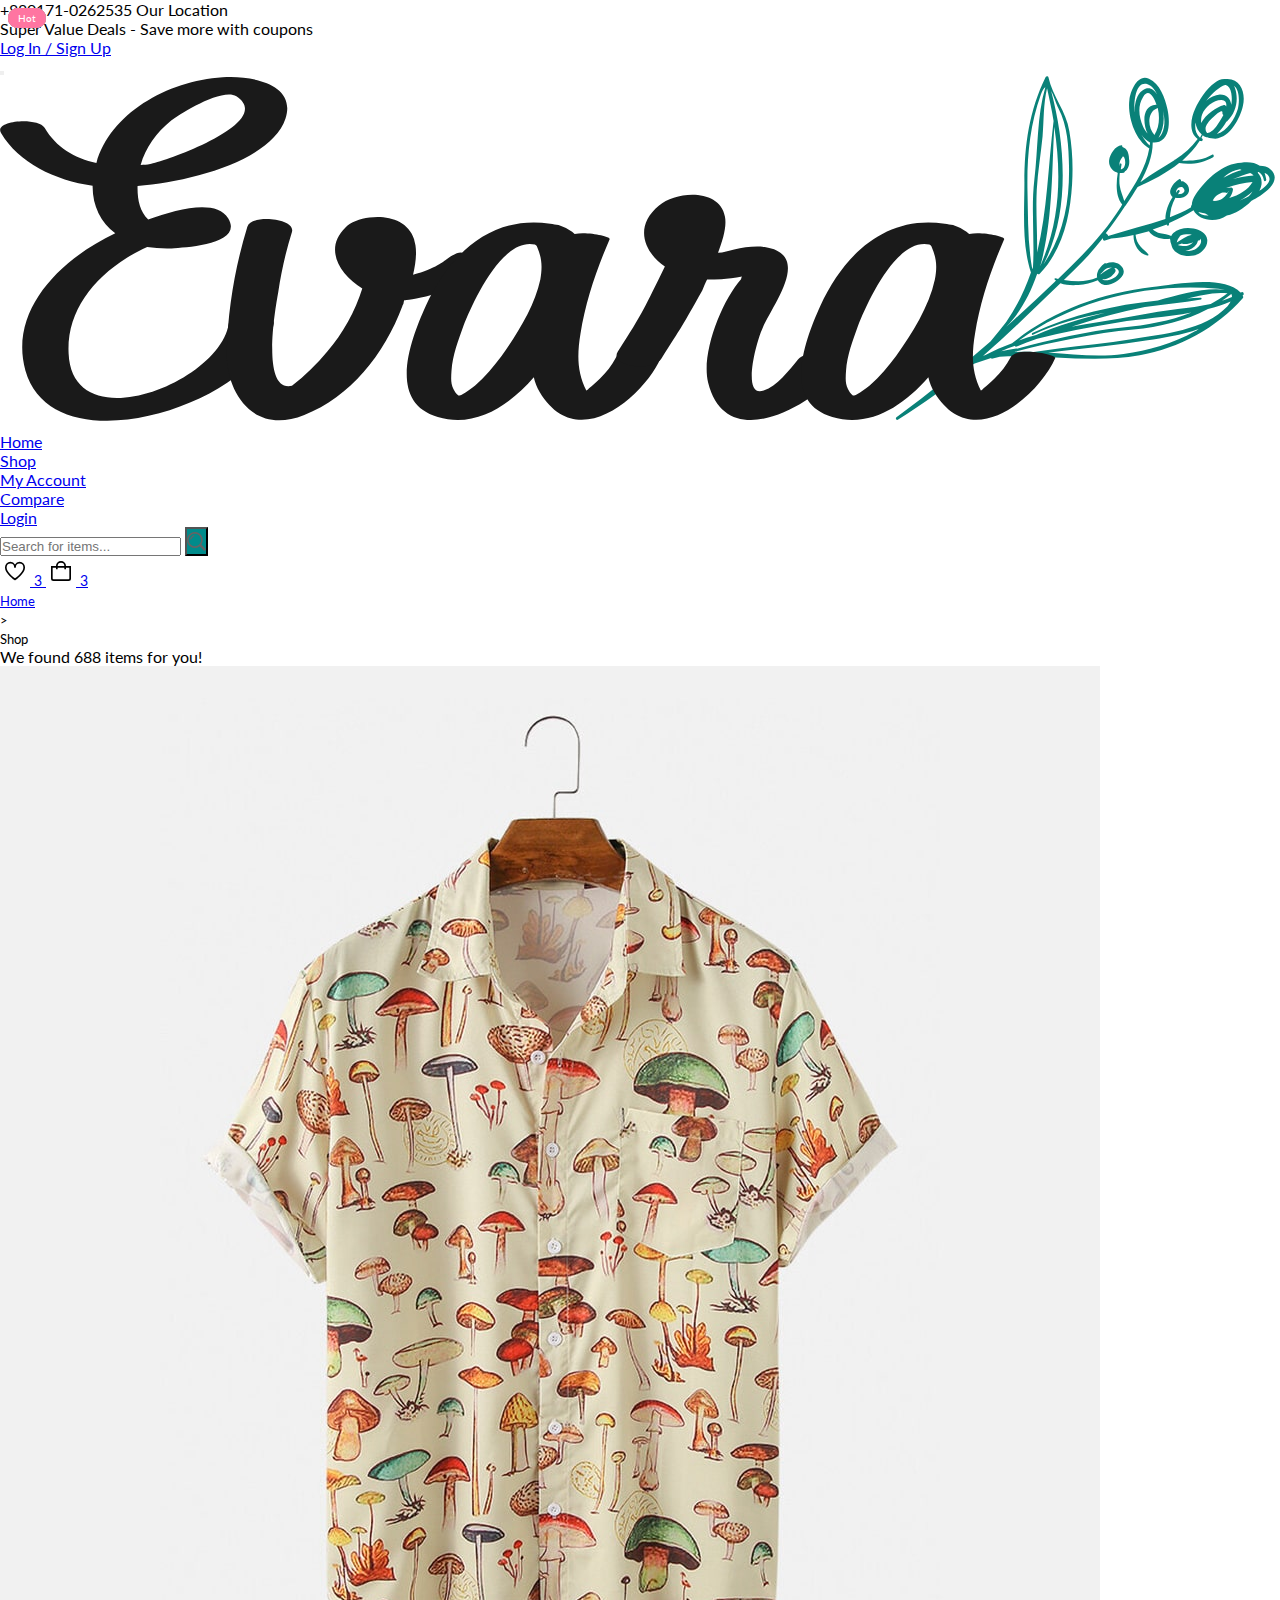
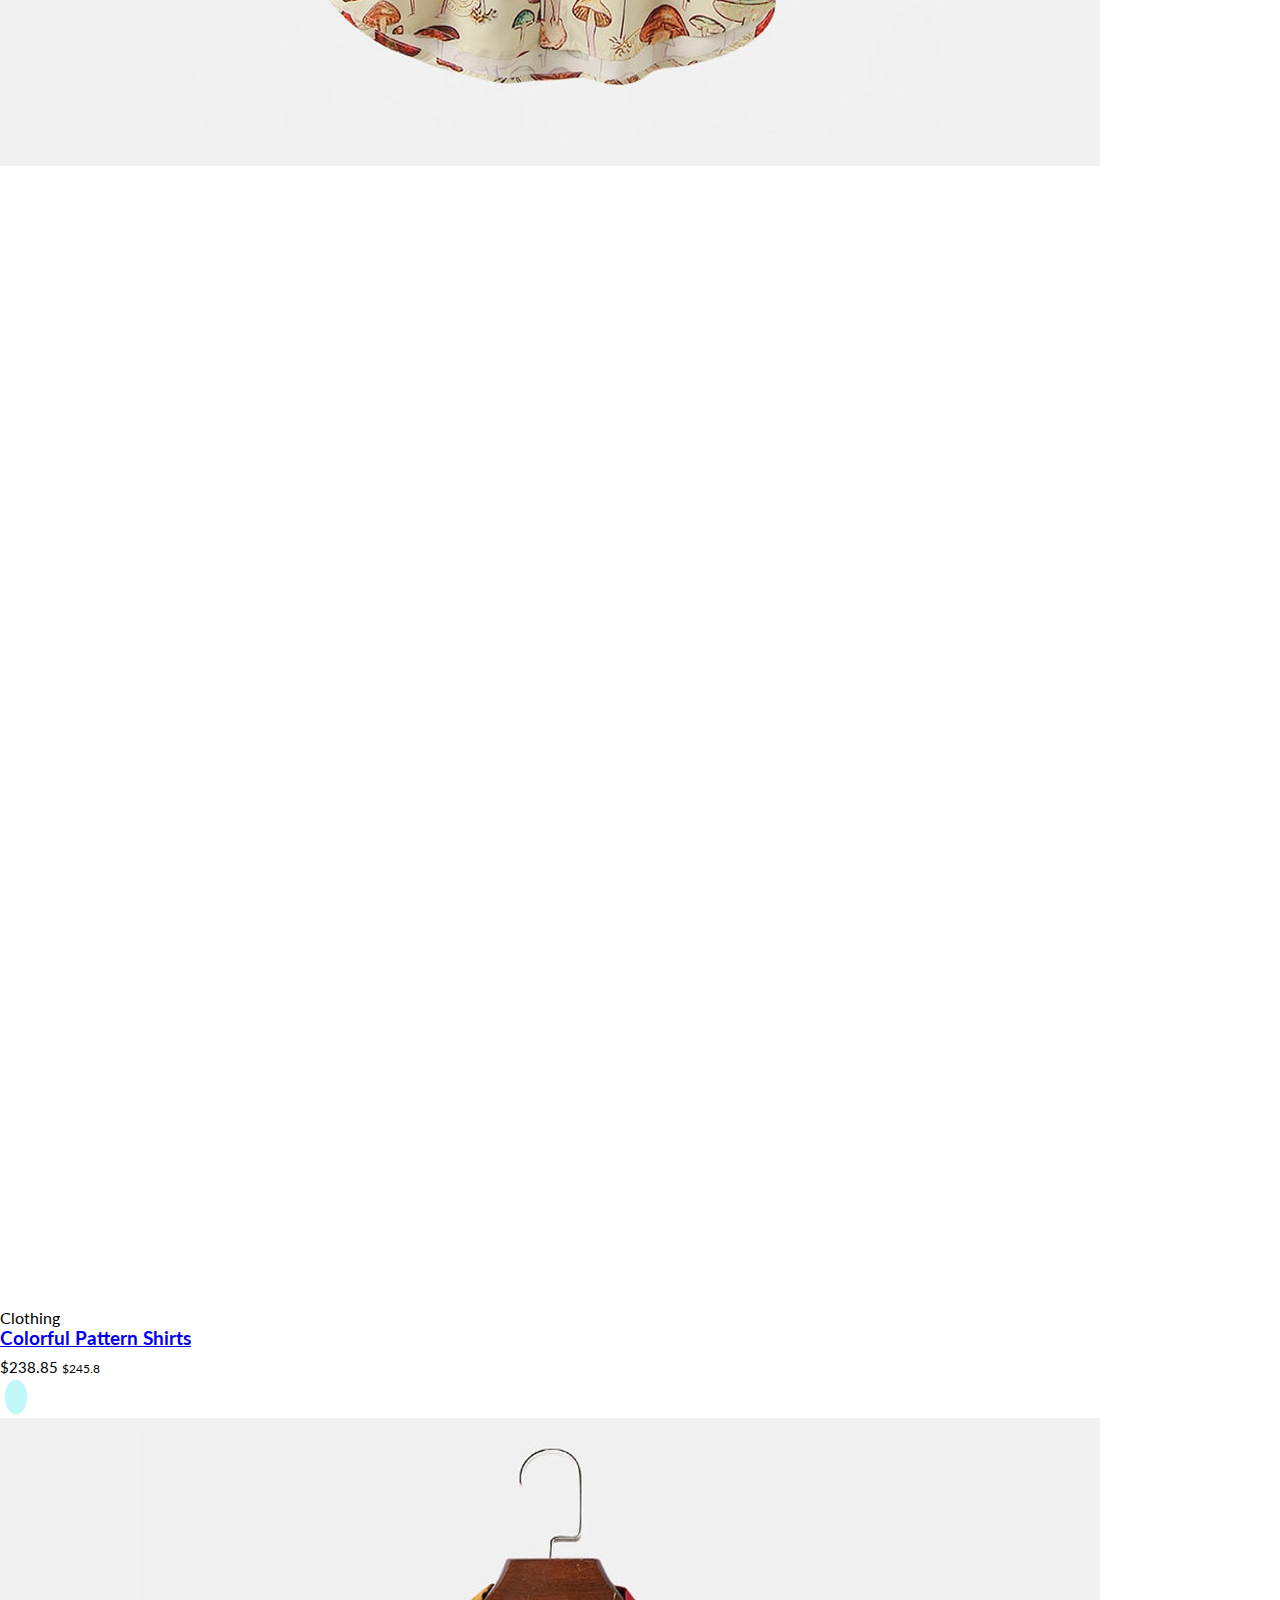
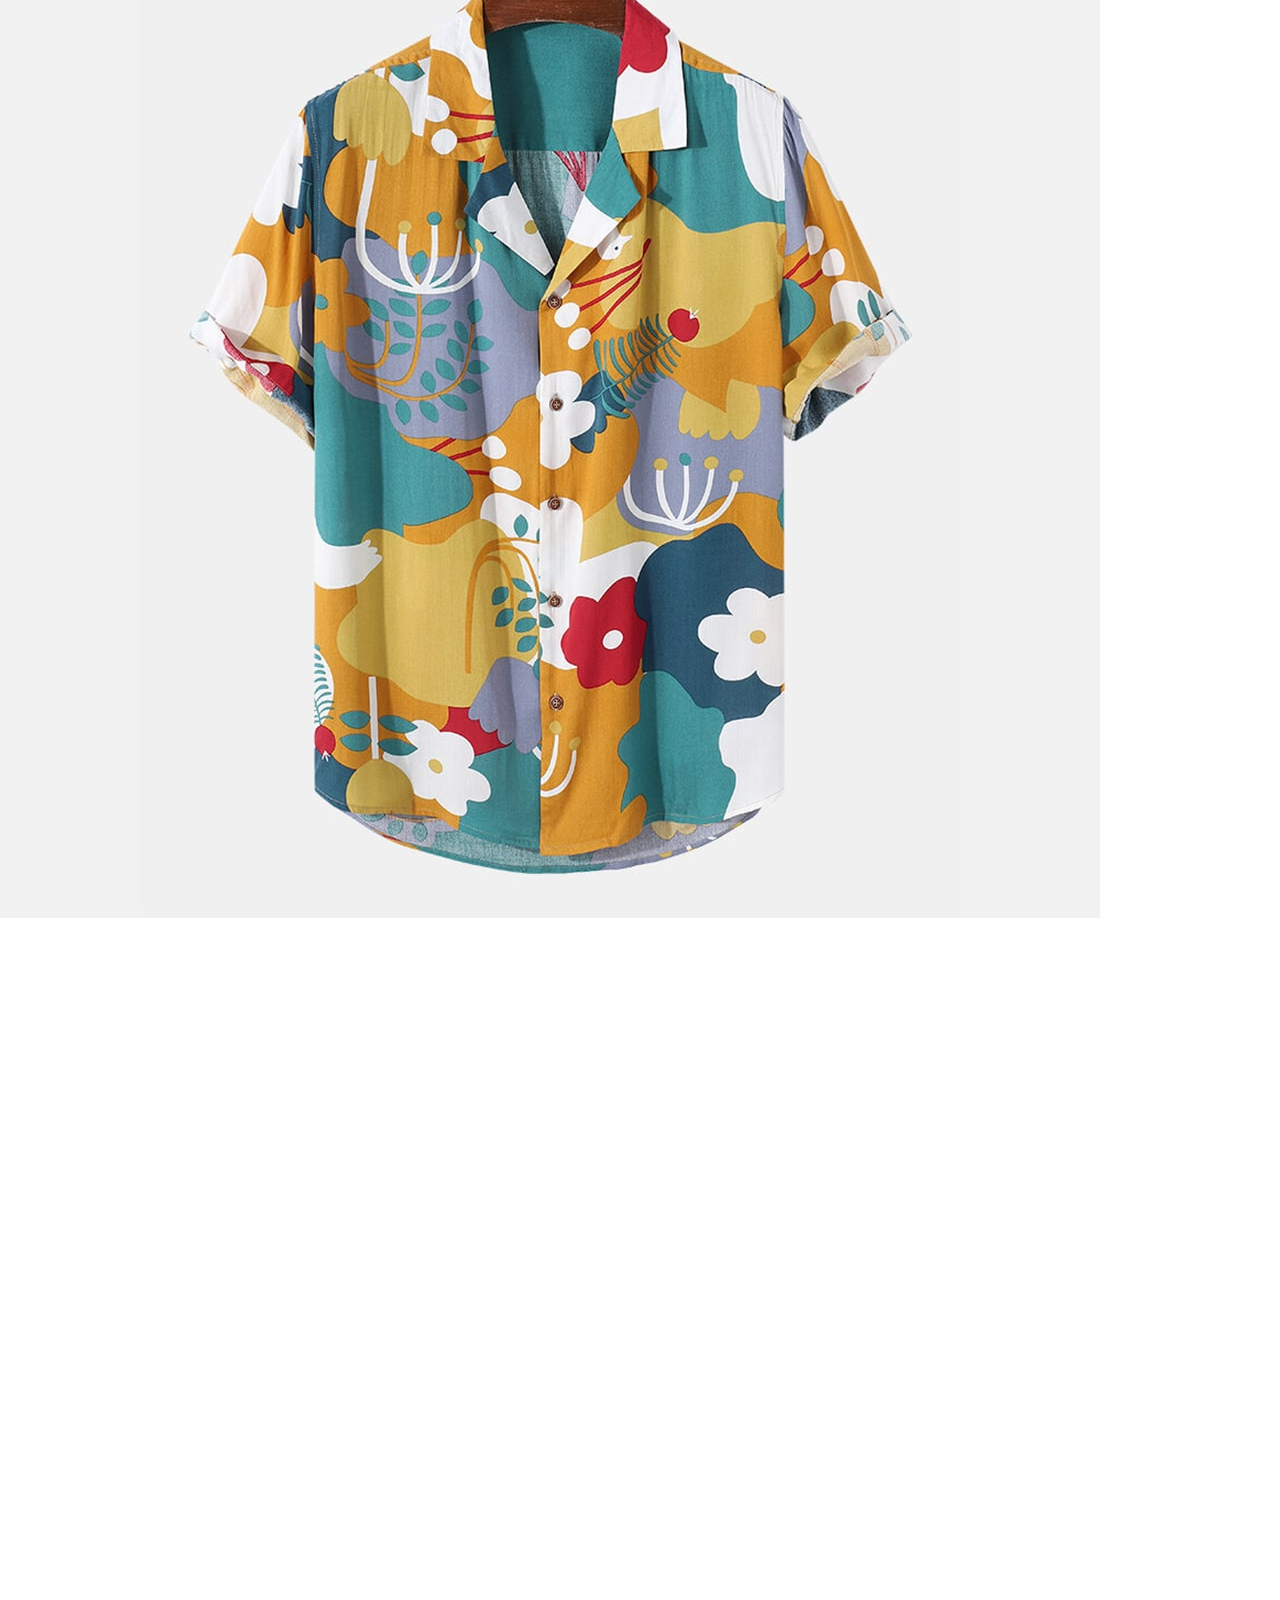
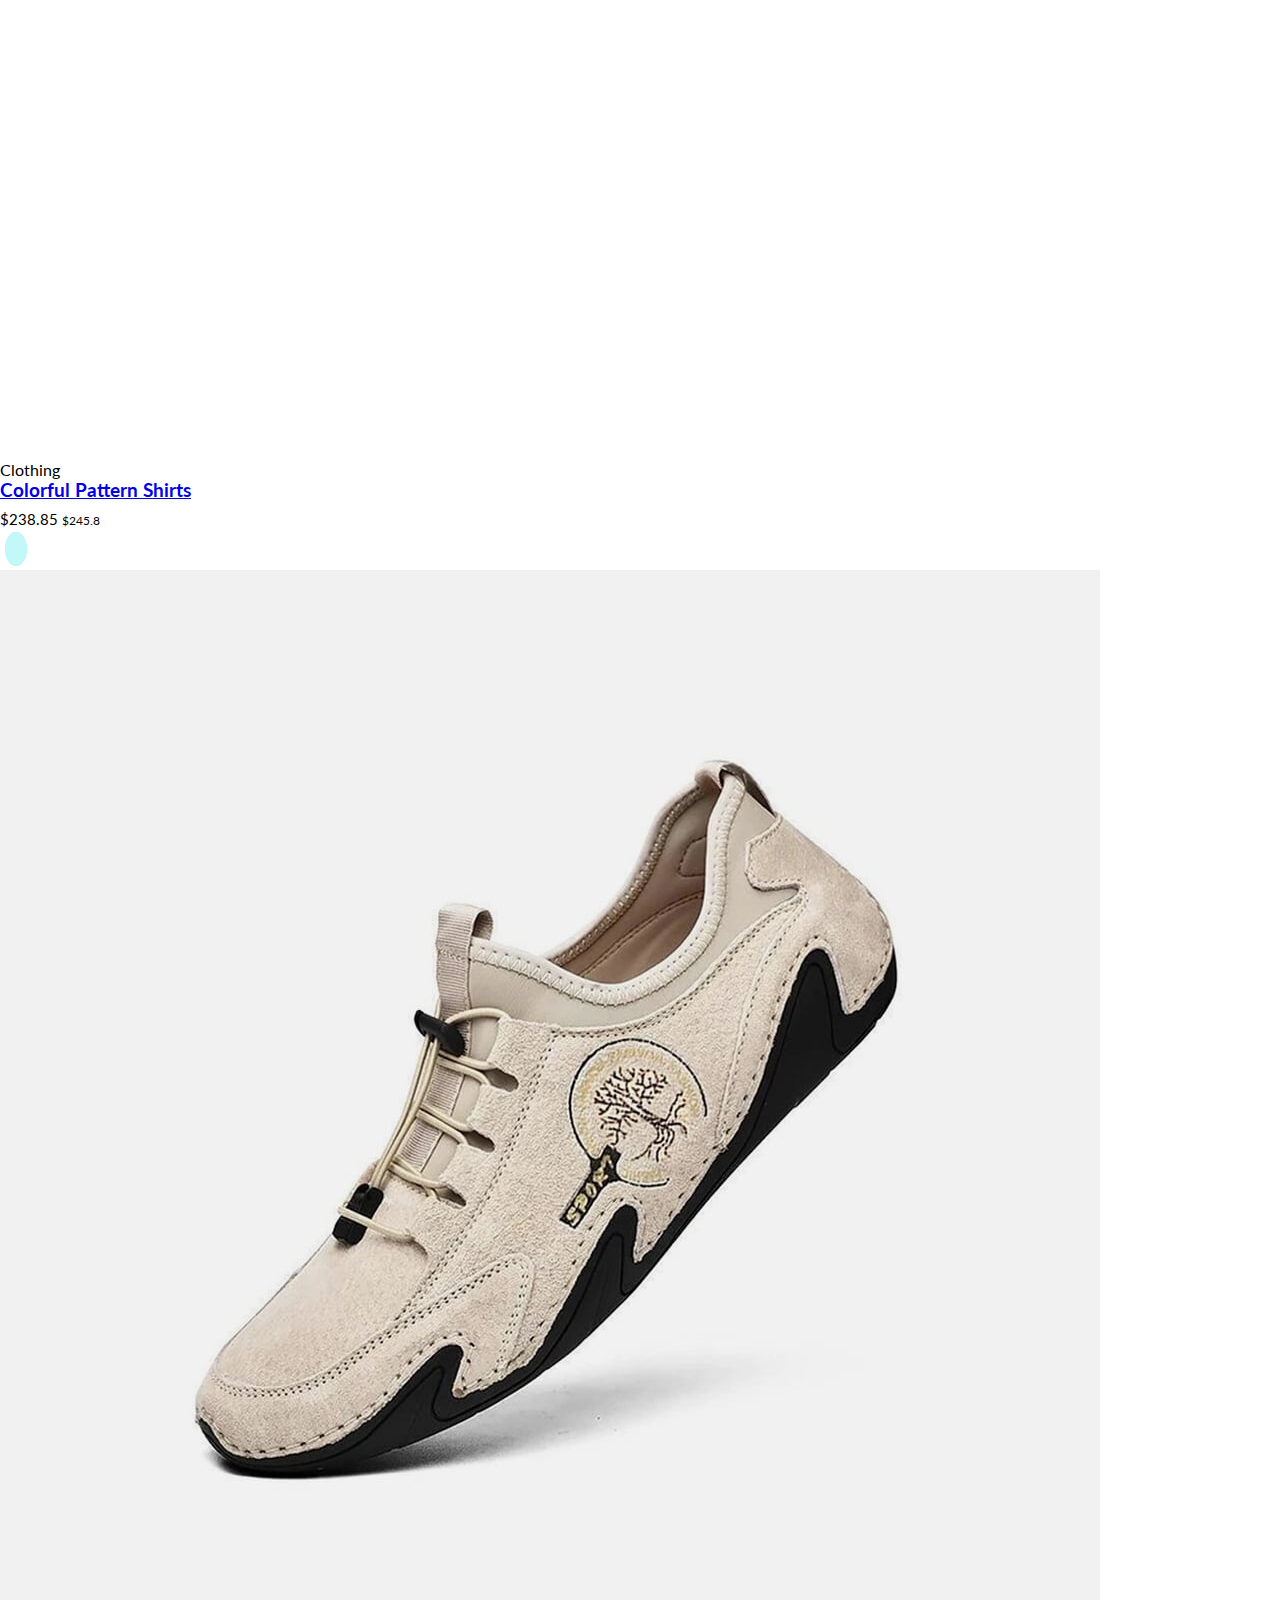
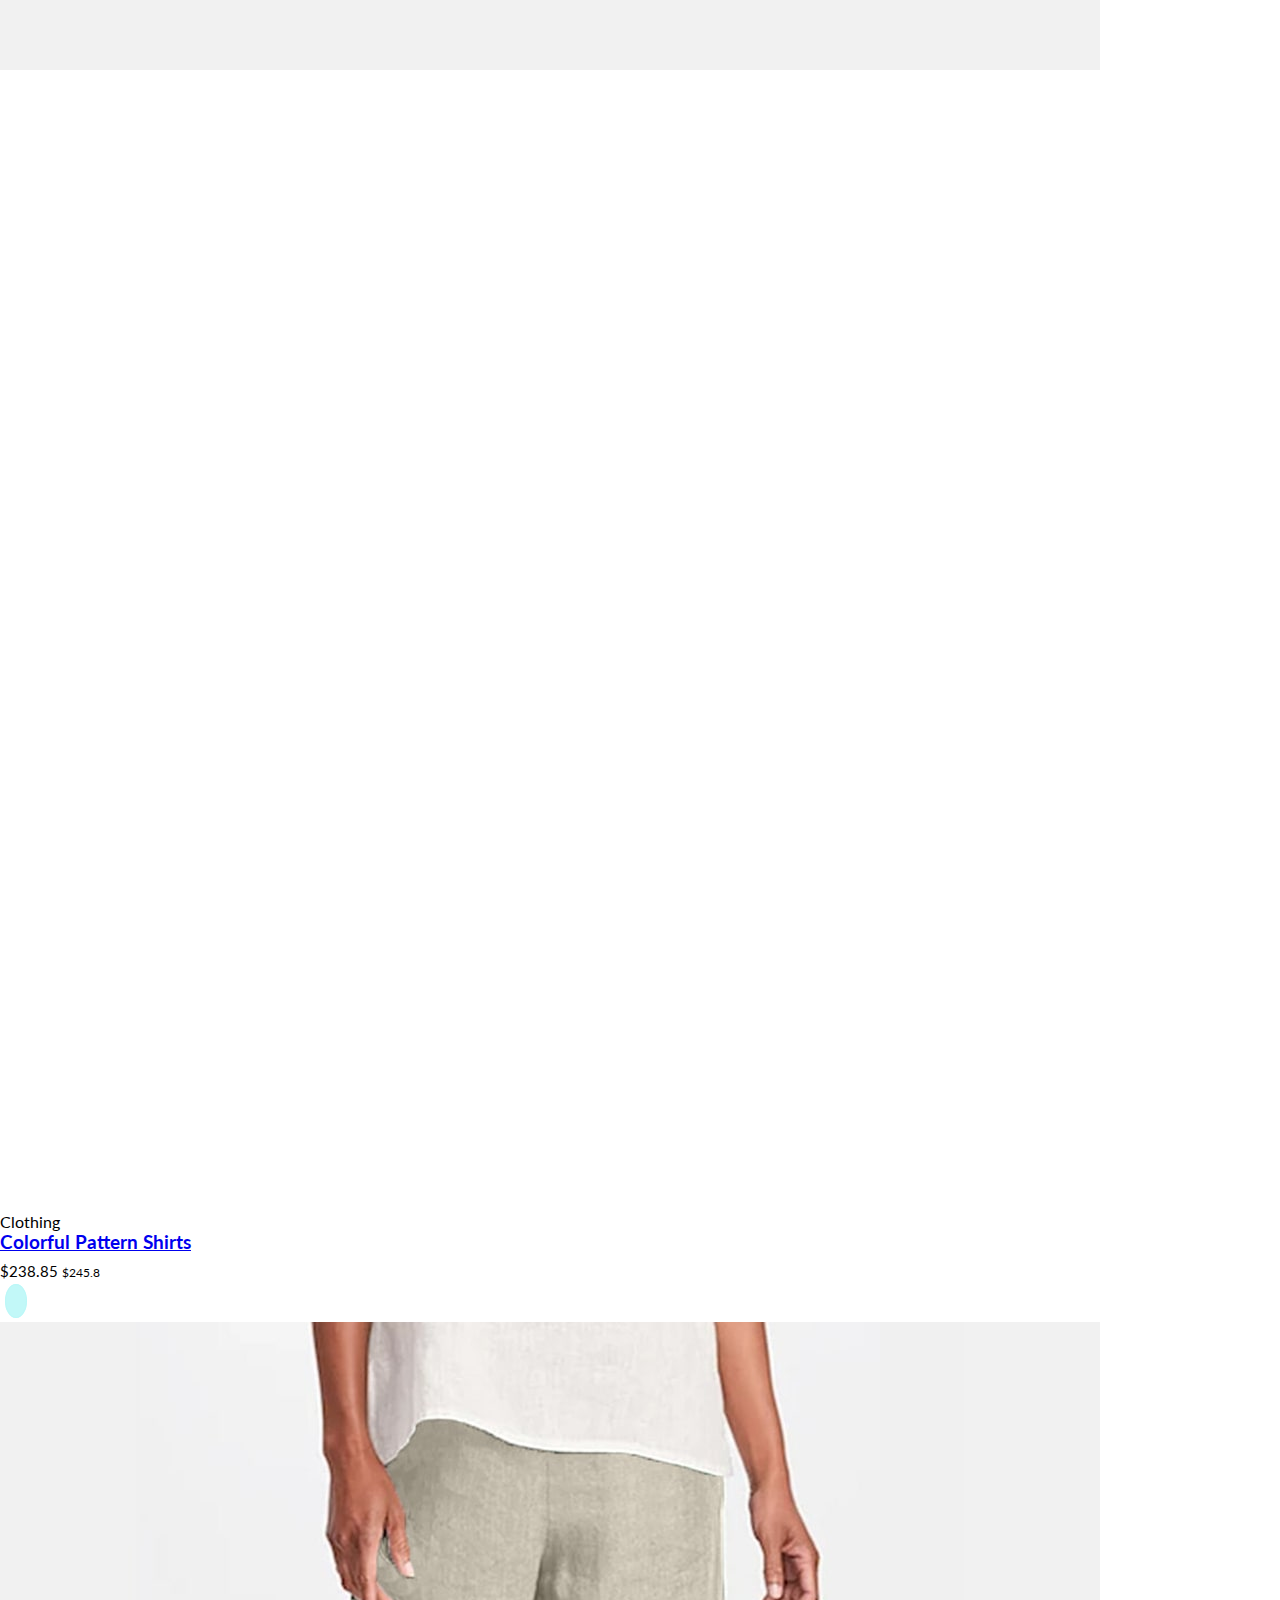
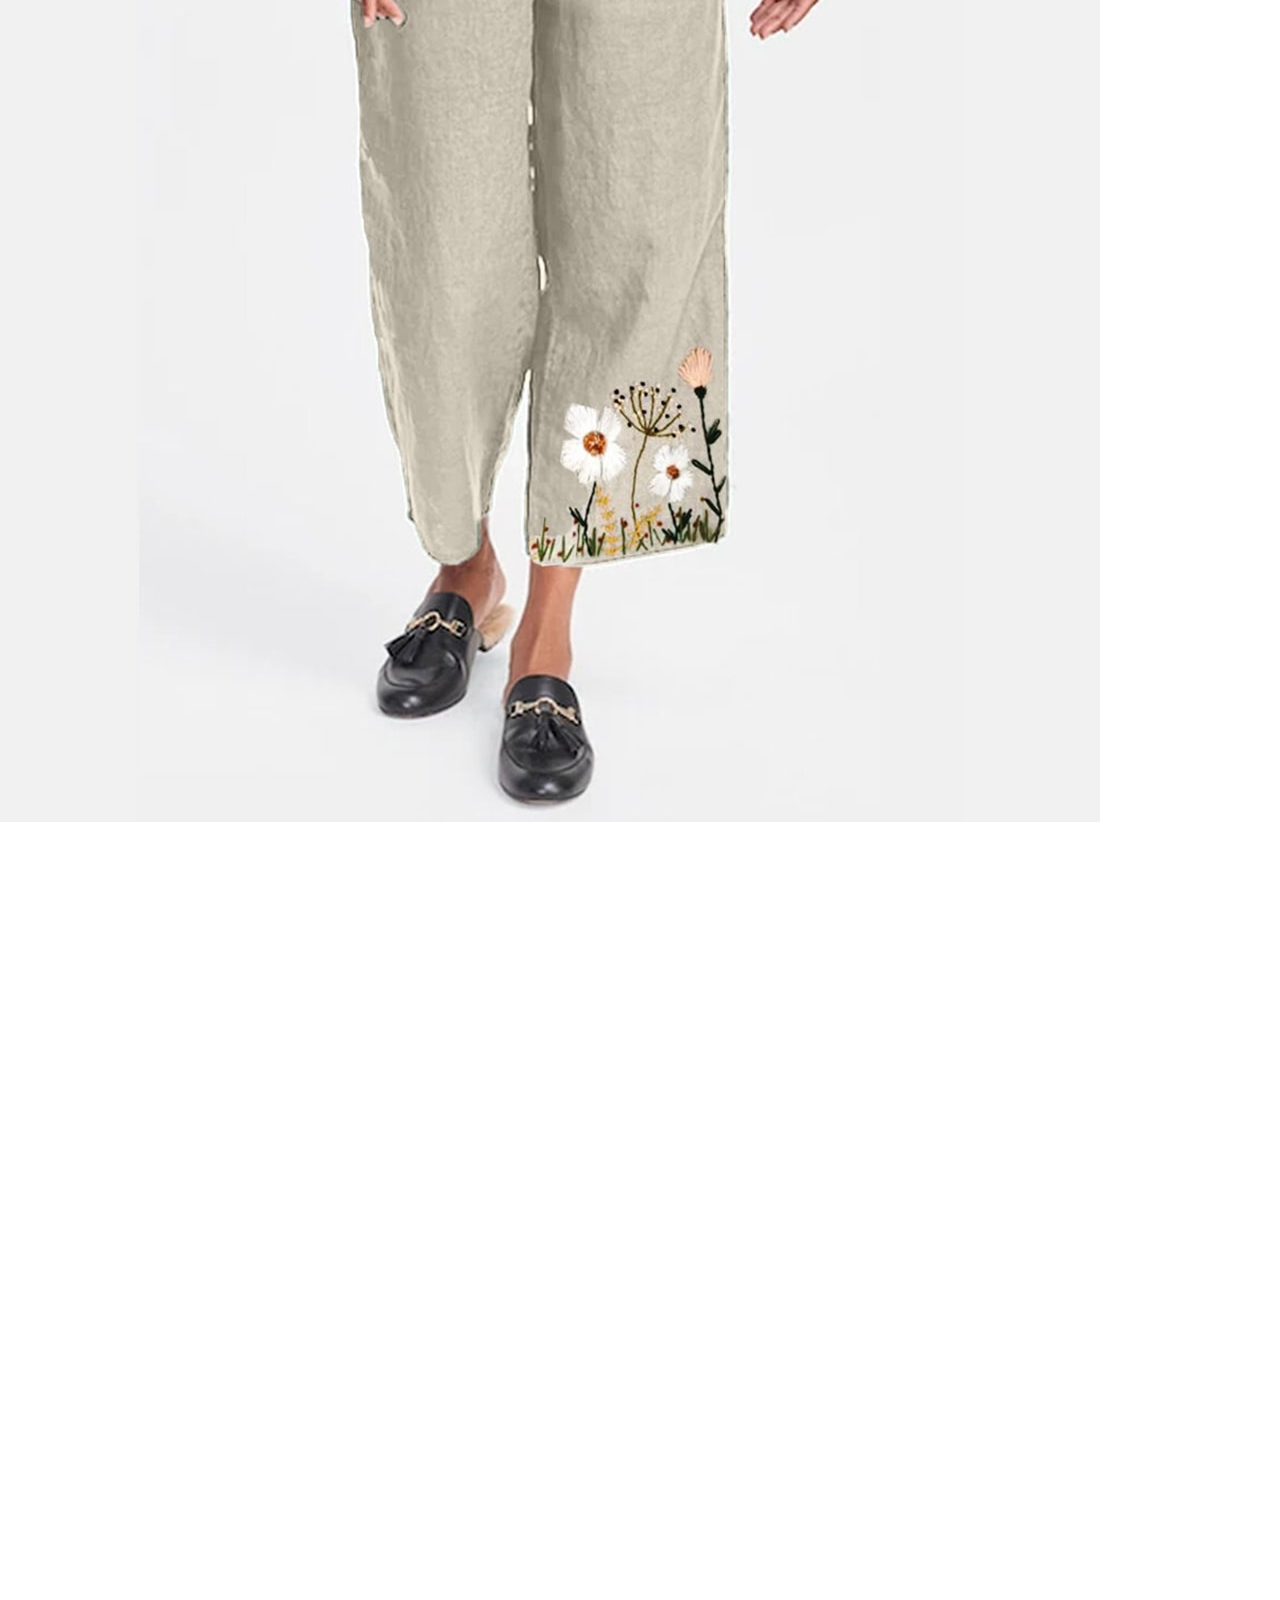
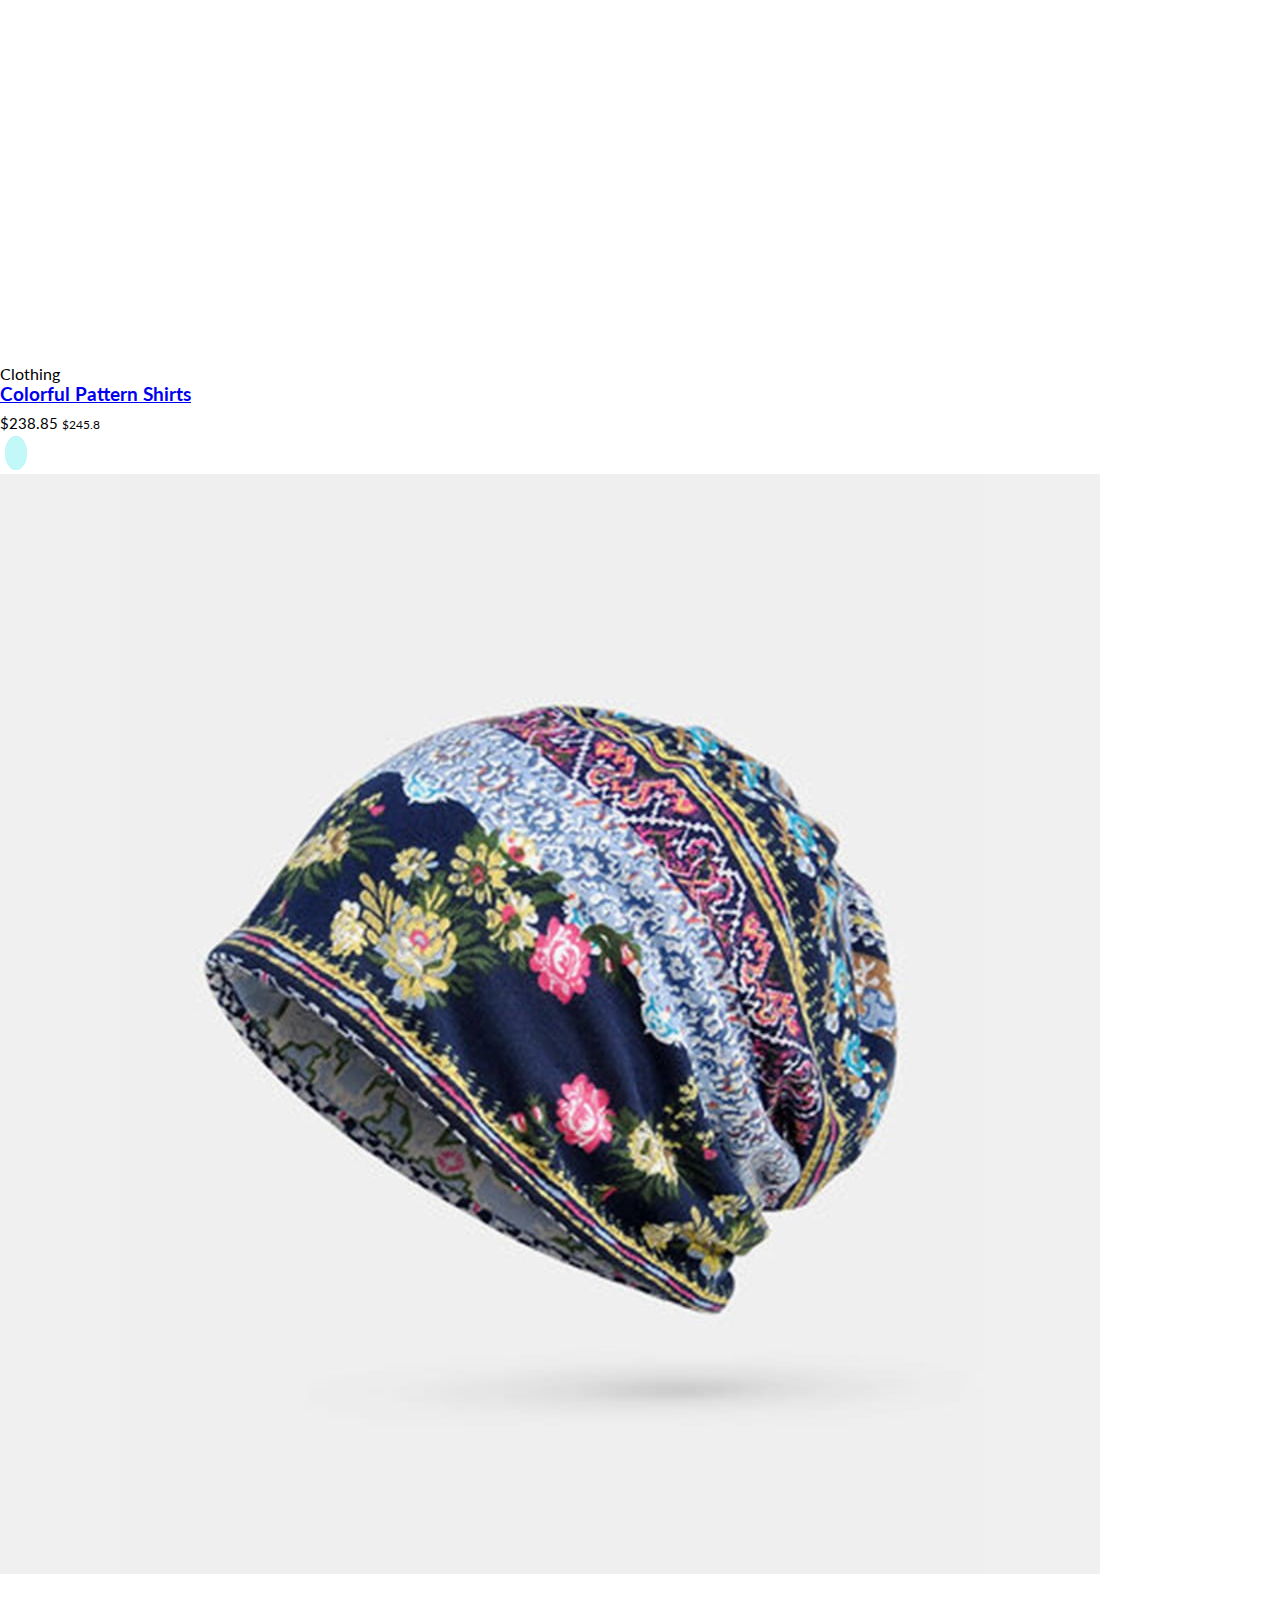
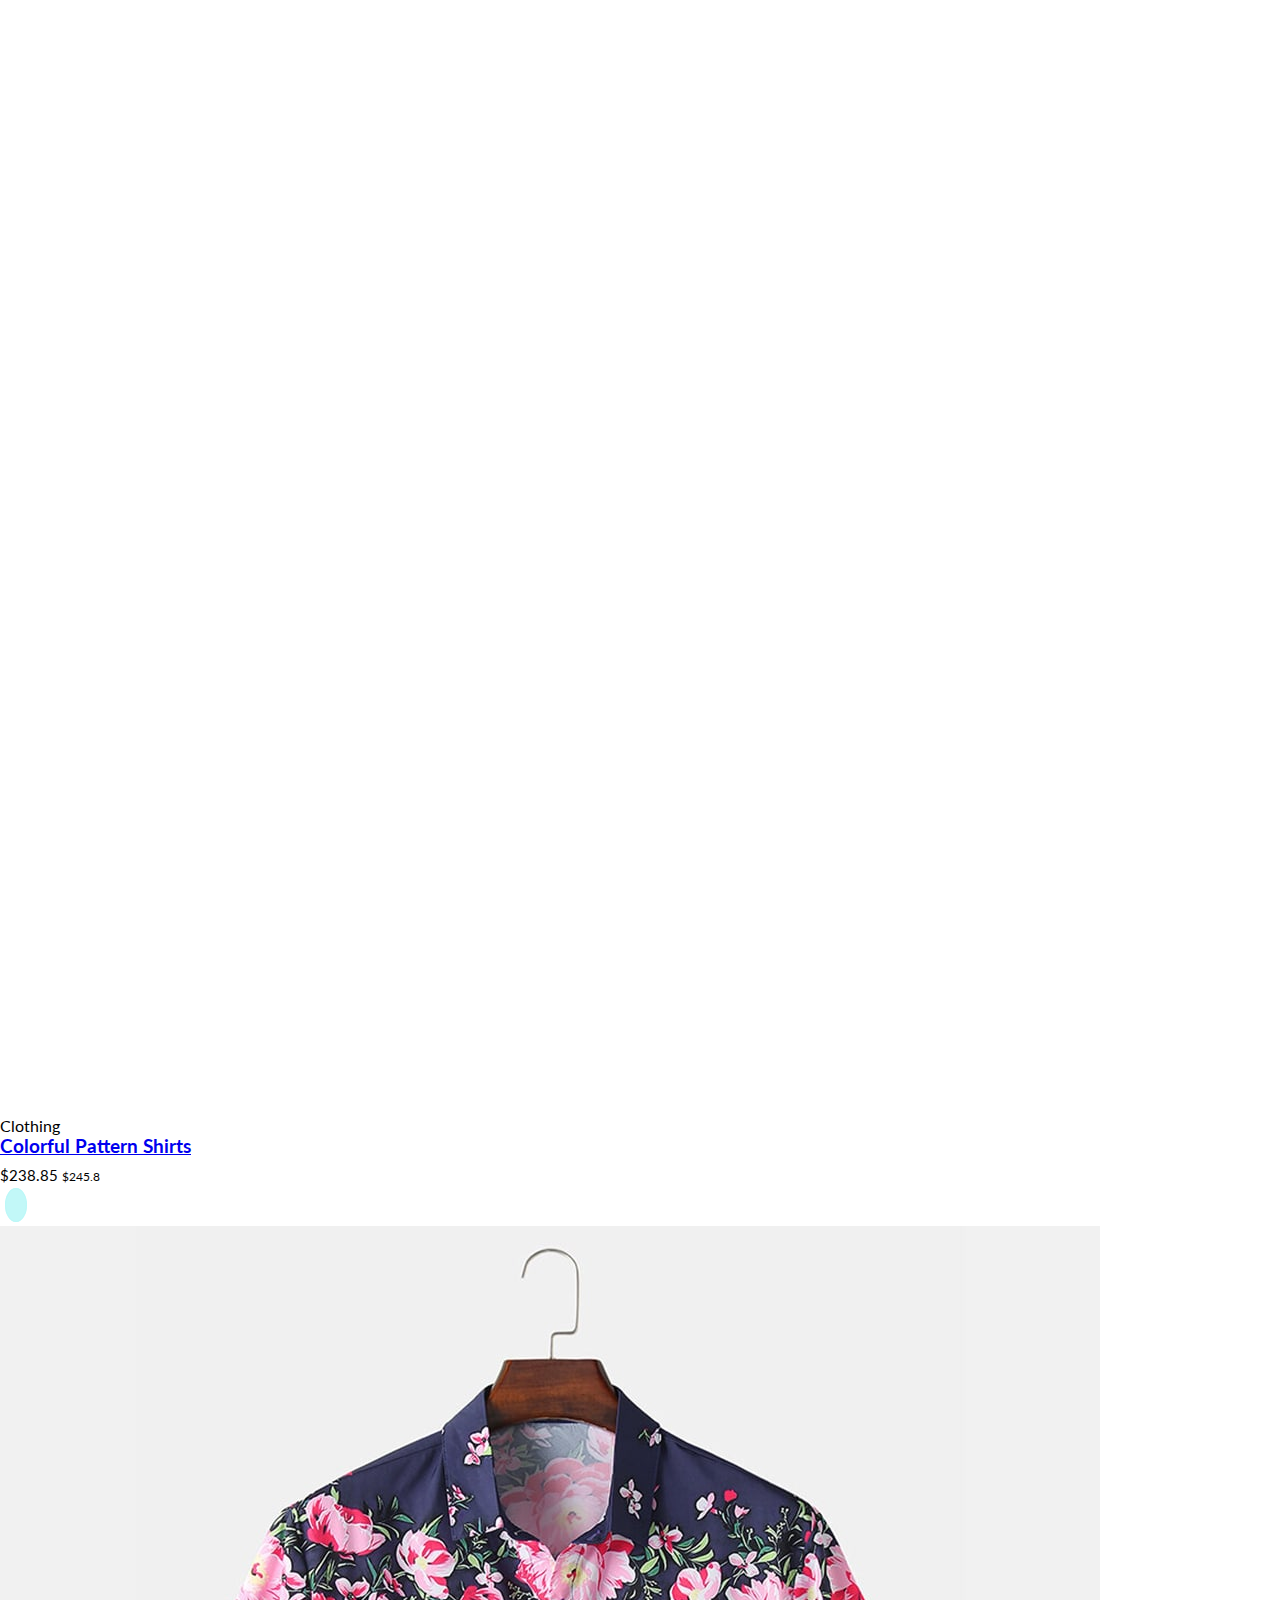
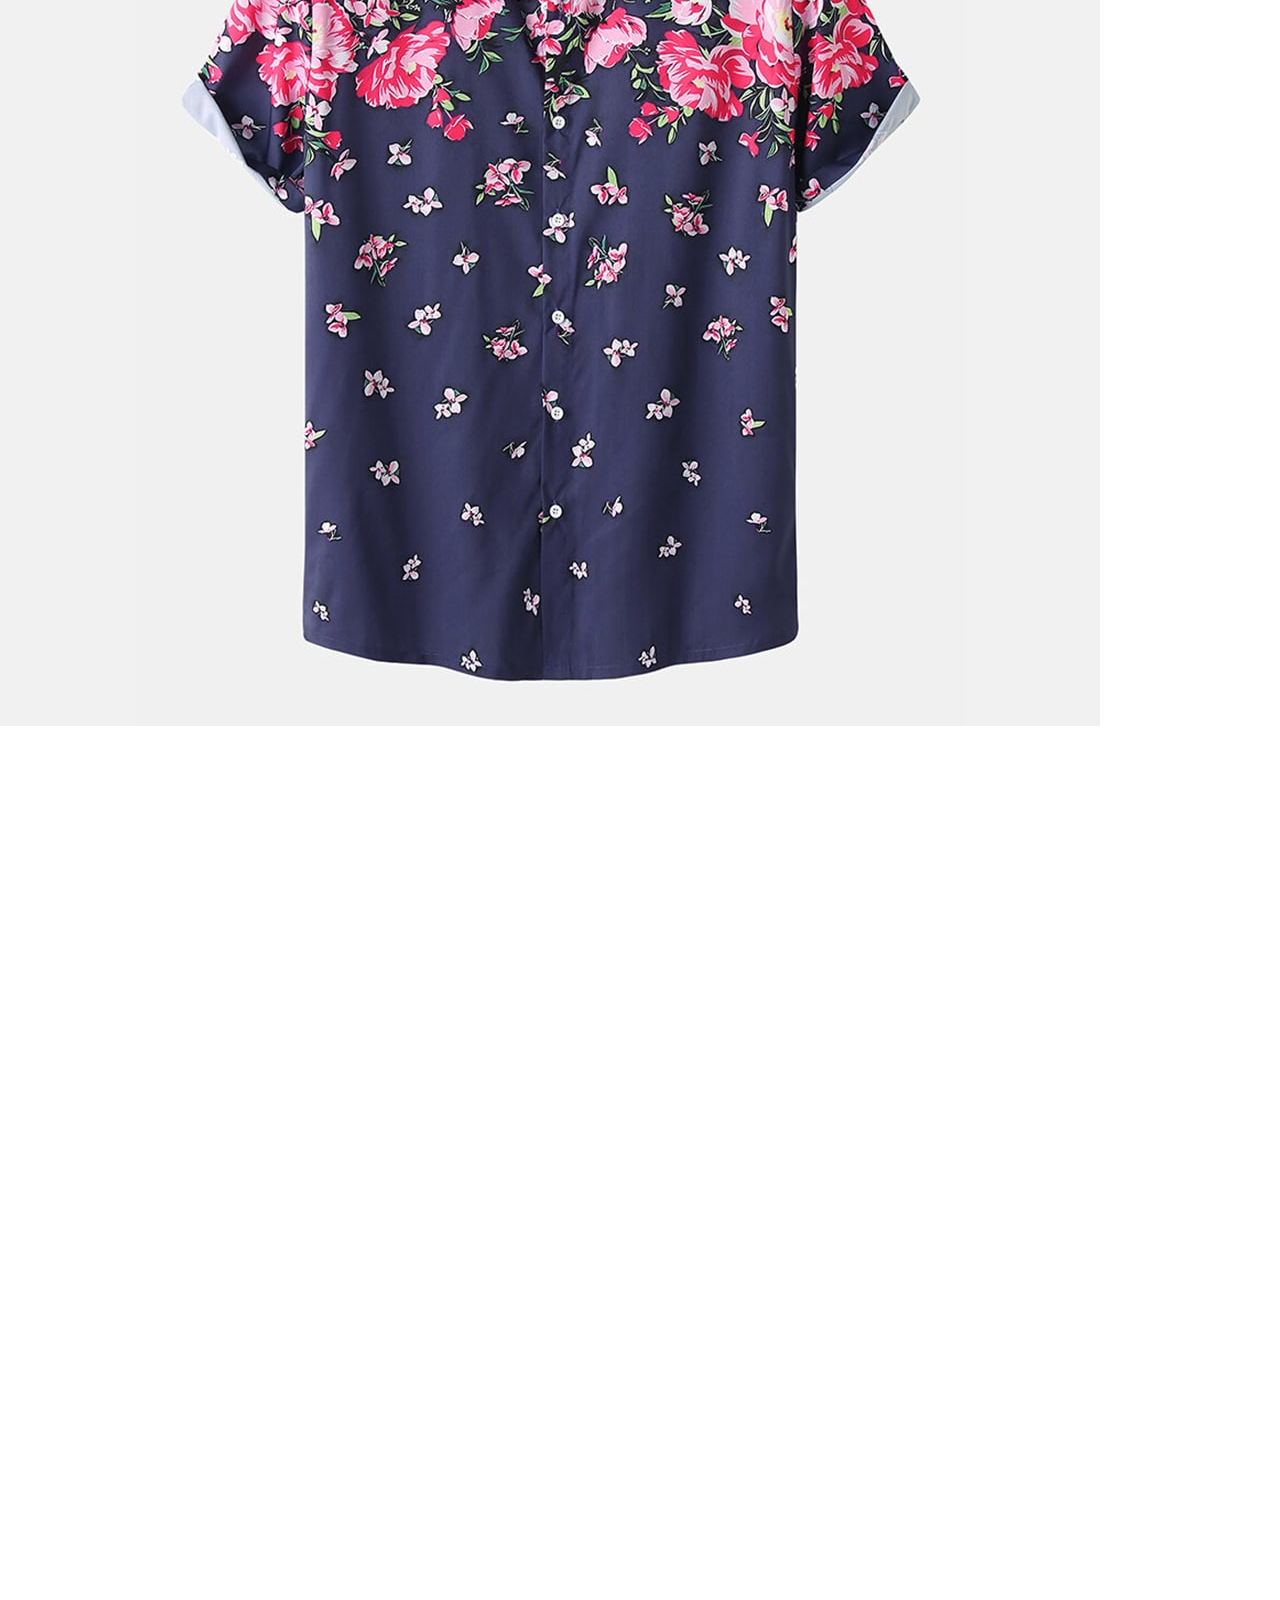
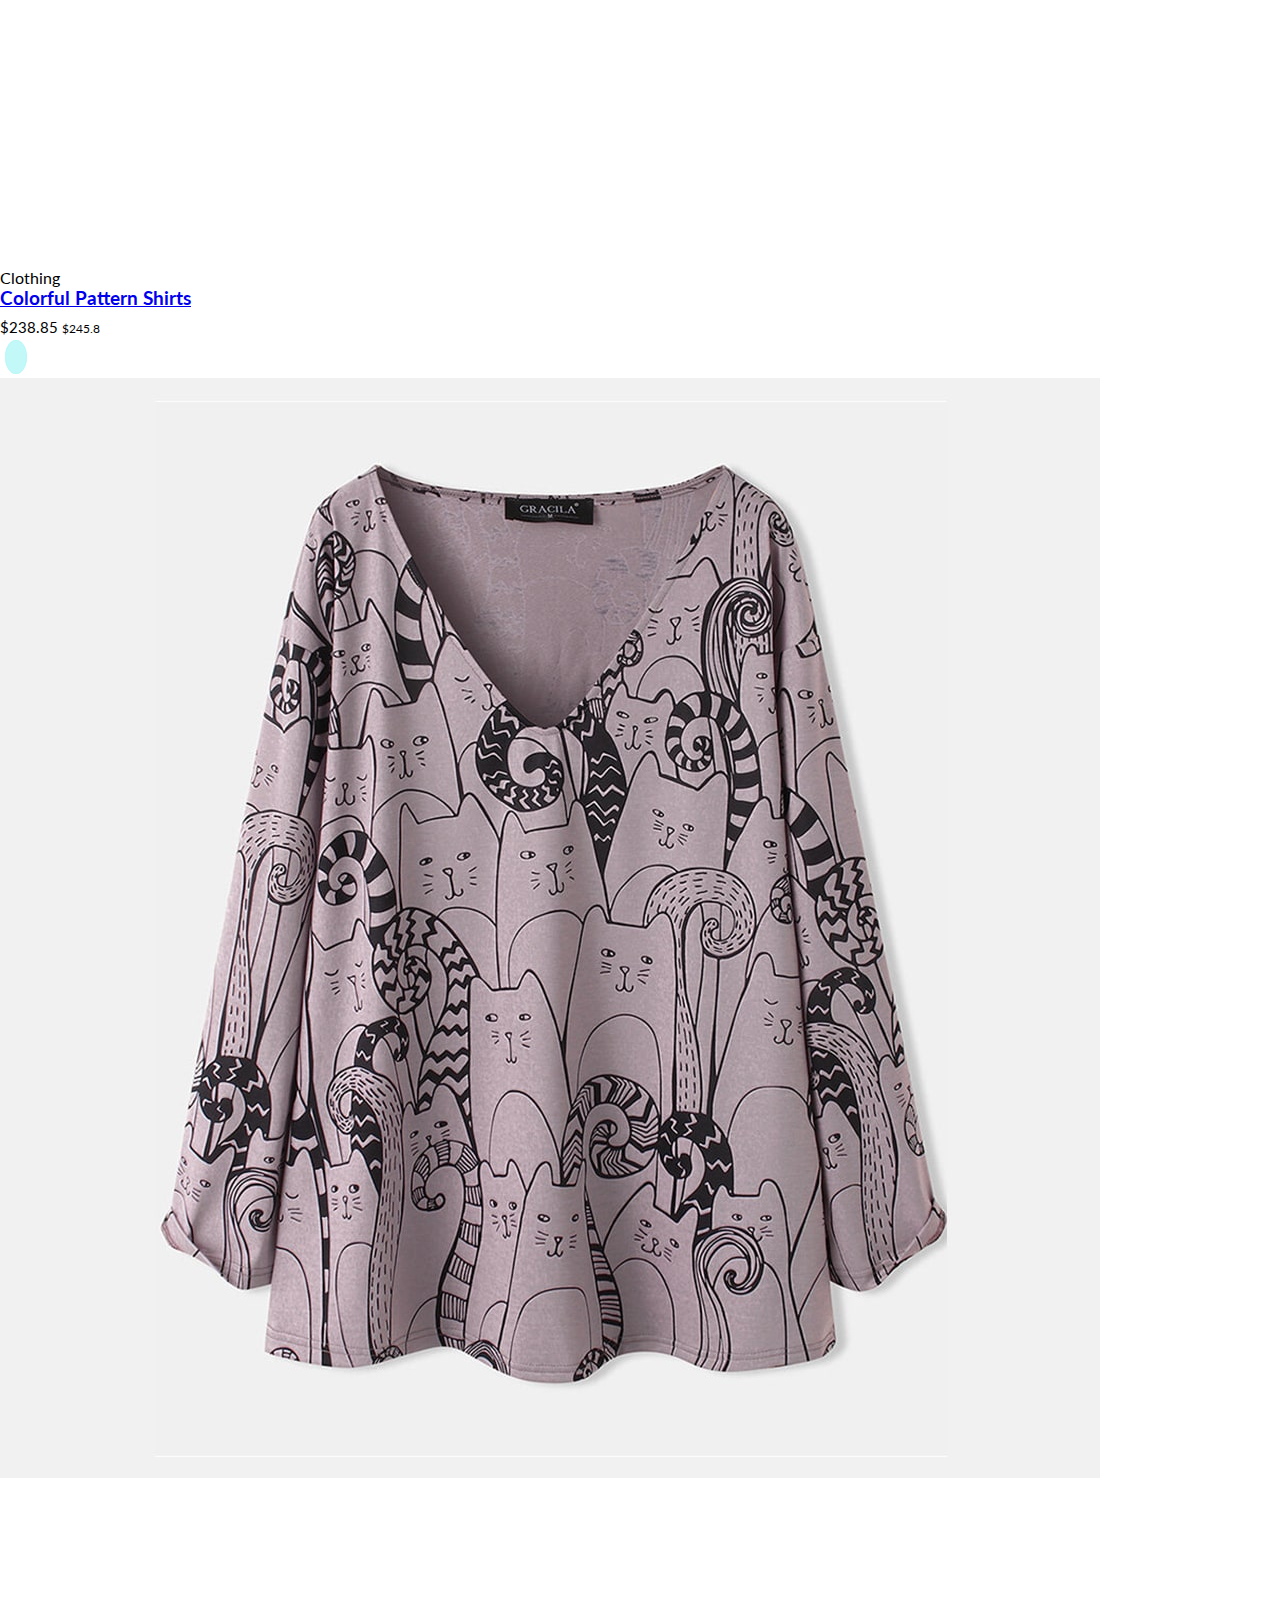
<file: shop.html>
<!DOCTYPE html>
<html lang="en">
<head>
    <meta charset="UTF-8">
    <meta name="viewport" content="width=device-width, initial-scale=1.0">
    <title>Shop</title>
    <link rel="stylesheet" href="https://cdn.jsdelivr.net/npm/swiper@10/swiper-bundle.min.css"/>
    <link rel="stylesheet" href="style.css">
    <link href="https://cdn.jsdelivr.net/npm/bootstrap@5.3.1/dist/css/bootstrap.min.css" rel="stylesheet" integrity="sha384-4bw+/aepP/YC94hEpVNVgiZdgIC5+VKNBQNGCHeKRQN+PtmoHDEXuppvnDJzQIu9" crossorigin="anonymous">
    <link rel="stylesheet" href="https://cdnjs.cloudflare.com/ajax/libs/font-awesome/6.4.2/css/all.min.css" integrity="sha512-z3gLpd7yknf1YoNbCzqRKc4qyor8gaKU1qmn+CShxbuBusANI9QpRohGBreCFkKxLhei6S9CQXFEbbKuqLg0DA==" crossorigin="anonymous" referrerpolicy="no-referrer" />
</head>
<body>
    <header>
        <div class="bg-success-subtle border-bottom border-success border-2 py-2">
            <div class="container">
                <div class="d-flex justify-content-between align-items-center">
                    <div>
                        <span class="me-3">+880171-0262535</span>
                        <span>Our Location</span>
                    </div>
                    <div>
                        <p>Super Value Deals - Save more with coupons</p>
                    </div>
                    <div>
                        <a class="text-decoration-none text-dark" href="login-register.html">Log In / Sign Up</a>
                    </div>
                </div>
            </div>
        </div>

        <nav class="navbar navbar-expand-lg my-3">
            <div class="container">
              <button class="navbar-toggler" type="button" data-bs-toggle="collapse" data-bs-target="#navbarTogglerDemo03" aria-controls="navbarTogglerDemo03" aria-expanded="false" aria-label="Toggle navigation">
                <span class="navbar-toggler-icon"></span>
              </button>
              <a class="navbar-brand" href="index.html"><img class="img-fluid w-50" src="img/logo.svg" alt=""></a>
              
              <div class="collapse navbar-collapse" id="navbarTogglerDemo03">
                <ul class="navbar-nav me-auto mb-2 mb-lg-0">
                  <li class="nav-item">
                    <a class="nav-link fw-bold text-success" aria-current="page" href="index.html">Home</a>
                  </li>
                  <li class="nav-item">
                    <a class="nav-link active fw-bold nav-items" href="shop.html">Shop</a>
                  </li>
                  <li class="nav-item">
                    <a class="nav-link fw-bold nav-items" href="accounts.html" aria-disabled="true">My Account</a>
                  </li>
                  <li class="nav-item">
                    <a class="nav-link fw-bold nav-items" href="compare.html" aria-disabled="true">Compare</a>
                  </li>
                  <li class="nav-item">
                    <a class="nav-link fw-bold nav-items" href="login-register.html" aria-disabled="true">Login</a>
                  </li>
                </ul>
                <form class="d-flex position-relative header__search" role="search">
                  <input class="form-control me-2" type="search" placeholder="Search for items..." aria-label="Search">
                  <button class="btn position-absolute bottom-0 end-0" type="submit"><img src="img/search.png" alt=""></button>
                </form>

                <div>
                  <a class="position-relative" href="wishlist.html">
                    <img class="img-fluid icon" src="img/icon-heart.svg" alt="">
                    <span class="position-absolute text-decoration-none bg-success text-white icon-text">3</span>
                  </a>
                  
                  <a class="position-relative" href="cart.html">
                    <img class="img-fluid icon" src="img/icon-cart.svg" alt="">
                    <span class="position-absolute text-decoration-none bg-success text-white icon-text">3</span>
                  </a>
                  
                </div>

              </div>
            </div>
        </nav>
        
    </header>

    <main>
      <section class="breadcrumb bg-secondary-subtle">
        <ul class="breadcrumb_list container d-flex my-3">
          <li><a href="index.html" class="breadcrumb_link text-decoration-none text-dark text-secondary">Home</a></li>
          <li><span class="breadcrumb_link text-secondary">></span></li>
          <li><span class="breadcrumb_link text-secondary">Shop</span></li>
        </ul>
      </section>

      <section class="products">
        <div class="container">
          <p class="total_products my-4">We found <span class="text-success fw-bold">688</span> items for you!</p>

          <div class="products_container grid row justify-content-between">

            <div class="product_item col-md-3 py-3 border border-light-subtle rounded-4 my-2">

              <div class="product_banner position-relative">
                <a class="product_images position-relative d-block overflow-hidden rounded-4" href="details.html">
                  <img class="img-fluid product_img default" src="img/product-1-1.jpg" alt="">
                  <img class="img-fluid product_img hover position-absolute top-0 start-0" src="img/product-1-2.jpg" alt="">
                </a>

                <div class="product_actions position-absolute top-50 start-50">
                  <a href="#" class="action_btn" aria-label="Quick View">
                    <i class="fa-regular fa-eye fa-xl"></i>
                  </a>

                  <a href="#" class="action_btn" aria-label="Add To Wishlist">
                    <i class="fa-regular fa-heart fa-xl"></i>
                  </a>

                  <a href="#" class="action_btn" aria-label="Compare">
                    <i class="fa-solid fa-shuffle fa-xl"></i>
                  </a>
                </div>

                <div class="product_badge light-pink">Hot</div>
              </div>

              <div class="product_content mt-2 position-relative">
                <span class="product_category">Clothing</span>
                <a class="text-decoration-none" href="details.html">
                  <h3 class="product_title fs-5 text-dark fw-semibold mt-2">Colorful Pattern Shirts</h3>
                </a>
                <div class="product_ratings">
                  <i class="fa-regular fa-star"></i>
                  <i class="fa-regular fa-star"></i>
                  <i class="fa-regular fa-star"></i>
                  <i class="fa-regular fa-star"></i>
                  <i class="fa-regular fa-star"></i>
                </div>
                <div class="product_price d-flex align-items-center">
                  <span class="new_price fs-6 text-success fw-semibold me-2 text-success fw-semibold">$238.85</span>
                  <span class="old_price text-decoration-line-through text-secondary">$245.8</span>
                </div>

                <a href="#" class="action_btn cart_btn position-absolute bottom-0 end-0 p-0" aria-label="Add To Cart">
                  <i class="fa-solid fa-cart-shopping fa-xl"></i>
                </a>
              </div>

            </div>

            <div class="product_item col-md-3 py-3 border border-light-subtle rounded-4 my-2">

              <div class="product_banner position-relative">
                <a class="product_images position-relative d-block overflow-hidden rounded-4" href="details.html">
                  <img class="img-fluid product_img default" src="img/product-2-1.jpg" alt="">
                  <img class="img-fluid product_img hover position-absolute top-0 start-0" src="img/product-2-2.jpg" alt="">
                </a>

                <div class="product_actions position-absolute top-50 start-50">
                  <a href="#" class="action_btn" aria-label="Quick View">
                    <i class="fa-regular fa-eye fa-xl"></i>
                  </a>

                  <a href="#" class="action_btn" aria-label="Add To Wishlist">
                    <i class="fa-regular fa-heart fa-xl"></i>
                  </a>

                  <a href="#" class="action_btn" aria-label="Compare">
                    <i class="fa-solid fa-shuffle fa-xl"></i>
                  </a>
                </div>

                <div class="product_badge light-green">Hot</div>
              </div>

              <div class="product_content mt-2 position-relative">
                <span class="product_category">Clothing</span>
                <a class="text-decoration-none" href="details.html">
                  <h3 class="product_title fs-5 text-dark fw-semibold mt-2">Colorful Pattern Shirts</h3>
                </a>
                <div class="product_ratings">
                  <i class="fa-regular fa-star"></i>
                  <i class="fa-regular fa-star"></i>
                  <i class="fa-regular fa-star"></i>
                  <i class="fa-regular fa-star"></i>
                  <i class="fa-regular fa-star"></i>
                </div>
                <div class="product_price d-flex align-items-center">
                  <span class="new_price fs-6 text-success fw-semibold me-2 text-success fw-semibold">$238.85</span>
                  <span class="old_price text-decoration-line-through text-secondary">$245.8</span>
                </div>

                <a href="#" class="action_btn cart_btn position-absolute bottom-0 end-0 p-0" aria-label="Add To Cart">
                  <i class="fa-solid fa-cart-shopping fa-xl"></i>
                </a>
              </div>

            </div>

            <div class="product_item col-md-3 py-3 border border-light-subtle rounded-4 my-2">

              <div class="product_banner position-relative">
                <a class="product_images position-relative d-block overflow-hidden rounded-4" href="details.html">
                  <img class="img-fluid product_img default" src="img/product-3-1.jpg" alt="">
                  <img class="img-fluid product_img hover position-absolute top-0 start-0" src="img/product-3-2.jpg" alt="">
                </a>

                <div class="product_actions position-absolute top-50 start-50">
                  <a href="#" class="action_btn" aria-label="Quick View">
                    <i class="fa-regular fa-eye fa-xl"></i>
                  </a>

                  <a href="#" class="action_btn" aria-label="Add To Wishlist">
                    <i class="fa-regular fa-heart fa-xl"></i>
                  </a>

                  <a href="#" class="action_btn" aria-label="Compare">
                    <i class="fa-solid fa-shuffle fa-xl"></i>
                  </a>
                </div>

                <div class="product_badge light-orange">Hot</div>
              </div>

              <div class="product_content mt-2 position-relative">
                <span class="product_category">Clothing</span>
                <a class="text-decoration-none" href="details.html">
                  <h3 class="product_title fs-5 text-dark fw-semibold mt-2">Colorful Pattern Shirts</h3>
                </a>
                <div class="product_ratings">
                  <i class="fa-regular fa-star"></i>
                  <i class="fa-regular fa-star"></i>
                  <i class="fa-regular fa-star"></i>
                  <i class="fa-regular fa-star"></i>
                  <i class="fa-regular fa-star"></i>
                </div>
                <div class="product_price d-flex align-items-center">
                  <span class="new_price fs-6 text-success fw-semibold me-2 text-success fw-semibold">$238.85</span>
                  <span class="old_price text-decoration-line-through text-secondary">$245.8</span>
                </div>

                <a href="#" class="action_btn cart_btn position-absolute bottom-0 end-0 p-0" aria-label="Add To Cart">
                  <i class="fa-solid fa-cart-shopping fa-xl"></i>
                </a>
              </div>

            </div>

            <div class="product_item col-md-3 py-3 border border-light-subtle rounded-4 my-2">

              <div class="product_banner position-relative">
                <a class="product_images position-relative d-block overflow-hidden rounded-4" href="details.html">
                  <img class="img-fluid product_img default" src="img/product-4-1.jpg" alt="">
                  <img class="img-fluid product_img hover position-absolute top-0 start-0" src="img/product-4-2.jpg" alt="">
                </a>

                <div class="product_actions position-absolute top-50 start-50">
                  <a href="#" class="action_btn" aria-label="Quick View">
                    <i class="fa-regular fa-eye fa-xl"></i>
                  </a>

                  <a href="#" class="action_btn" aria-label="Add To Wishlist">
                    <i class="fa-regular fa-heart fa-xl"></i>
                  </a>

                  <a href="#" class="action_btn" aria-label="Compare">
                    <i class="fa-solid fa-shuffle fa-xl"></i>
                  </a>
                </div>

                <div class="product_badge light-blue">Hot</div>
              </div>

              <div class="product_content mt-2 position-relative">
                <span class="product_category">Clothing</span>
                <a class="text-decoration-none" href="details.html">
                  <h3 class="product_title fs-5 text-dark fw-semibold mt-2">Colorful Pattern Shirts</h3>
                </a>
                <div class="product_ratings">
                  <i class="fa-regular fa-star"></i>
                  <i class="fa-regular fa-star"></i>
                  <i class="fa-regular fa-star"></i>
                  <i class="fa-regular fa-star"></i>
                  <i class="fa-regular fa-star"></i>
                </div>
                <div class="product_price d-flex align-items-center">
                  <span class="new_price me-2 text-success fw-semibold">$238.85</span>
                  <span class="old_price text-decoration-line-through text-secondary">$245.8</span>
                </div>

                <a href="#" class="action_btn cart_btn position-absolute bottom-0 end-0 p-0" aria-label="Add To Cart">
                  <i class="fa-solid fa-cart-shopping fa-xl"></i>
                </a>
              </div>

            </div>

            <div class="product_item col-md-3 py-3 border border-light-subtle rounded-4 my-2">

              <div class="product_banner position-relative">
                <a class="product_images position-relative d-block overflow-hidden rounded-4" href="details.html">
                  <img class="img-fluid product_img default" src="img/product-5-1.jpg" alt="">
                  <img class="img-fluid product_img hover position-absolute top-0 start-0" src="img/product-5-2.jpg" alt="">
                </a>

                <div class="product_actions position-absolute top-50 start-50">
                  <a href="#" class="action_btn" aria-label="Quick View">
                    <i class="fa-regular fa-eye fa-xl"></i>
                  </a>

                  <a href="#" class="action_btn" aria-label="Add To Wishlist">
                    <i class="fa-regular fa-heart fa-xl"></i>
                  </a>

                  <a href="#" class="action_btn" aria-label="Compare">
                    <i class="fa-solid fa-shuffle fa-xl"></i>
                  </a>
                </div>

                <div class="product_badge light-pink">Hot</div>
              </div>

              <div class="product_content mt-2 position-relative">
                <span class="product_category">Clothing</span>
                <a class="text-decoration-none" href="details.html">
                  <h3 class="product_title fs-5 text-dark fw-semibold mt-2">Colorful Pattern Shirts</h3>
                </a>
                <div class="product_ratings">
                  <i class="fa-regular fa-star"></i>
                  <i class="fa-regular fa-star"></i>
                  <i class="fa-regular fa-star"></i>
                  <i class="fa-regular fa-star"></i>
                  <i class="fa-regular fa-star"></i>
                </div>
                <div class="product_price d-flex align-items-center">
                  <span class="new_price me-2 text-success fw-semibold">$238.85</span>
                  <span class="old_price text-decoration-line-through text-secondary">$245.8</span>
                </div>

                <a href="#" class="action_btn cart_btn position-absolute bottom-0 end-0 p-0" aria-label="Add To Cart">
                  <i class="fa-solid fa-cart-shopping fa-xl"></i>
                </a>
              </div>

            </div>

            <div class="product_item col-md-3 py-3 border border-light-subtle rounded-4 my-2">

              <div class="product_banner position-relative">
                <a class="product_images position-relative d-block overflow-hidden rounded-4" href="details.html">
                  <img class="img-fluid product_img default" src="img/product-6-1.jpg" alt="">
                  <img class="img-fluid product_img hover position-absolute top-0 start-0" src="img/product-6-2.jpg" alt="">
                </a>

                <div class="product_actions position-absolute top-50 start-50">
                  <a href="#" class="action_btn" aria-label="Quick View">
                    <i class="fa-regular fa-eye fa-xl"></i>
                  </a>

                  <a href="#" class="action_btn" aria-label="Add To Wishlist">
                    <i class="fa-regular fa-heart fa-xl"></i>
                  </a>

                  <a href="#" class="action_btn" aria-label="Compare">
                    <i class="fa-solid fa-shuffle fa-xl"></i>
                  </a>
                </div>

                <div class="product_badge light-pink">Hot</div>
              </div>

              <div class="product_content mt-2 position-relative">
                <span class="product_category">Clothing</span>
                <a class="text-decoration-none" href="details.html">
                  <h3 class="product_title fs-5 text-dark fw-semibold mt-2">Colorful Pattern Shirts</h3>
                </a>
                <div class="product_ratings">
                  <i class="fa-regular fa-star"></i>
                  <i class="fa-regular fa-star"></i>
                  <i class="fa-regular fa-star"></i>
                  <i class="fa-regular fa-star"></i>
                  <i class="fa-regular fa-star"></i>
                </div>
                <div class="product_price d-flex align-items-center">
                  <span class="new_price me-2 text-success fw-semibold">$238.85</span>
                  <span class="old_price text-decoration-line-through text-secondary">$245.8</span>
                </div>

                <a href="#" class="action_btn cart_btn position-absolute bottom-0 end-0 p-0" aria-label="Add To Cart">
                  <i class="fa-solid fa-cart-shopping fa-xl"></i>
                </a>
              </div>

            </div>

            <div class="product_item col-md-3 py-3 border border-light-subtle rounded-4 my-2">

              <div class="product_banner position-relative">
                <a class="product_images position-relative d-block overflow-hidden rounded-4" href="details.html">
                  <img class="img-fluid product_img default" src="img/product-7-1.jpg" alt="">
                  <img class="img-fluid product_img hover position-absolute top-0 start-0" src="img/product-7-2.jpg" alt="">
                </a>

                <div class="product_actions position-absolute top-50 start-50">
                  <a href="#" class="action_btn" aria-label="Quick View">
                    <i class="fa-regular fa-eye fa-xl"></i>
                  </a>

                  <a href="#" class="action_btn" aria-label="Add To Wishlist">
                    <i class="fa-regular fa-heart fa-xl"></i>
                  </a>

                  <a href="#" class="action_btn" aria-label="Compare">
                    <i class="fa-solid fa-shuffle fa-xl"></i>
                  </a>
                </div>

                <div class="product_badge light-green">Hot</div>
              </div>

              <div class="product_content mt-2 position-relative">
                <span class="product_category">Clothing</span>
                <a class="text-decoration-none" href="details.html">
                  <h3 class="product_title fs-5 text-dark fw-semibold mt-2">Colorful Pattern Shirts</h3>
                </a>
                <div class="product_ratings">
                  <i class="fa-regular fa-star"></i>
                  <i class="fa-regular fa-star"></i>
                  <i class="fa-regular fa-star"></i>
                  <i class="fa-regular fa-star"></i>
                  <i class="fa-regular fa-star"></i>
                </div>
                <div class="product_price d-flex align-items-center">
                  <span class="new_price me-2 text-success fw-semibold">$238.85</span>
                  <span class="old_price text-decoration-line-through text-secondary">$245.8</span>
                </div>

                <a href="#" class="action_btn cart_btn position-absolute bottom-0 end-0 p-0" aria-label="Add To Cart">
                  <i class="fa-solid fa-cart-shopping fa-xl"></i>
                </a>
              </div>

            </div>

            <div class="product_item col-md-3 py-3 border border-light-subtle rounded-4 my-2">

              <div class="product_banner position-relative">
                <a class="product_images position-relative d-block overflow-hidden rounded-4" href="details.html">
                  <img class="img-fluid product_img default" src="img/product-8-1.jpg" alt="">
                  <img class="img-fluid product_img hover position-absolute top-0 start-0" src="img/product-8-2.jpg" alt="">
                </a>

                <div class="product_actions position-absolute top-50 start-50">
                  <a href="#" class="action_btn" aria-label="Quick View">
                    <i class="fa-regular fa-eye fa-xl"></i>
                  </a>

                  <a href="#" class="action_btn" aria-label="Add To Wishlist">
                    <i class="fa-regular fa-heart fa-xl"></i>
                  </a>

                  <a href="#" class="action_btn" aria-label="Compare">
                    <i class="fa-solid fa-shuffle fa-xl"></i>
                  </a>
                </div>

                <div class="product_badge light-pink">Hot</div>
              </div>

              <div class="product_content mt-2 position-relative">
                <span class="product_category">Clothing</span>
                <a class="text-decoration-none" href="details.html">
                  <h3 class="product_title fs-5 text-dark fw-semibold mt-2">Colorful Pattern Shirts</h3>
                </a>
                <div class="product_ratings">
                  <i class="fa-regular fa-star"></i>
                  <i class="fa-regular fa-star"></i>
                  <i class="fa-regular fa-star"></i>
                  <i class="fa-regular fa-star"></i>
                  <i class="fa-regular fa-star"></i>
                </div>
                <div class="product_price d-flex align-items-center">
                  <span class="new_price me-2 text-success fw-semibold">$238.85</span>
                  <span class="old_price text-decoration-line-through text-secondary">$245.8</span>
                </div>

                <a href="#" class="action_btn cart_btn position-absolute bottom-0 end-0 p-0" aria-label="Add To Cart">
                  <i class="fa-solid fa-cart-shopping fa-xl"></i>
                </a>
              </div>

            </div>

            <div class="product_item col-md-3 py-3 border border-light-subtle rounded-4 my-2">

              <div class="product_banner position-relative">
                <a class="product_images position-relative d-block overflow-hidden rounded-4" href="details.html">
                  <img class="img-fluid product_img default" src="img/product-5-1.jpg" alt="">
                  <img class="img-fluid product_img hover position-absolute top-0 start-0" src="img/product-5-2.jpg" alt="">
                </a>

                <div class="product_actions position-absolute top-50 start-50">
                  <a href="#" class="action_btn" aria-label="Quick View">
                    <i class="fa-regular fa-eye fa-xl"></i>
                  </a>

                  <a href="#" class="action_btn" aria-label="Add To Wishlist">
                    <i class="fa-regular fa-heart fa-xl"></i>
                  </a>

                  <a href="#" class="action_btn" aria-label="Compare">
                    <i class="fa-solid fa-shuffle fa-xl"></i>
                  </a>
                </div>

                <div class="product_badge light-pink">Hot</div>
              </div>

              <div class="product_content mt-2 position-relative">
                <span class="product_category">Clothing</span>
                <a class="text-decoration-none" href="details.html">
                  <h3 class="product_title fs-5 text-dark fw-semibold mt-2">Colorful Pattern Shirts</h3>
                </a>
                <div class="product_ratings">
                  <i class="fa-regular fa-star"></i>
                  <i class="fa-regular fa-star"></i>
                  <i class="fa-regular fa-star"></i>
                  <i class="fa-regular fa-star"></i>
                  <i class="fa-regular fa-star"></i>
                </div>
                <div class="product_price d-flex align-items-center">
                  <span class="new_price me-2 text-success fw-semibold">$238.85</span>
                  <span class="old_price text-decoration-line-through text-secondary">$245.8</span>
                </div>

                <a href="#" class="action_btn cart_btn position-absolute bottom-0 end-0 p-0" aria-label="Add To Cart">
                  <i class="fa-solid fa-cart-shopping fa-xl"></i>
                </a>
              </div>

            </div>

            <div class="product_item col-md-3 py-3 border border-light-subtle rounded-4 my-2">

              <div class="product_banner position-relative">
                <a class="product_images position-relative d-block overflow-hidden rounded-4" href="details.html">
                  <img class="img-fluid product_img default" src="img/product-6-1.jpg" alt="">
                  <img class="img-fluid product_img hover position-absolute top-0 start-0" src="img/product-6-2.jpg" alt="">
                </a>

                <div class="product_actions position-absolute top-50 start-50">
                  <a href="#" class="action_btn" aria-label="Quick View">
                    <i class="fa-regular fa-eye fa-xl"></i>
                  </a>

                  <a href="#" class="action_btn" aria-label="Add To Wishlist">
                    <i class="fa-regular fa-heart fa-xl"></i>
                  </a>

                  <a href="#" class="action_btn" aria-label="Compare">
                    <i class="fa-solid fa-shuffle fa-xl"></i>
                  </a>
                </div>

                <div class="product_badge light-pink">Hot</div>
              </div>

              <div class="product_content mt-2 position-relative">
                <span class="product_category">Clothing</span>
                <a class="text-decoration-none" href="details.html">
                  <h3 class="product_title fs-5 text-dark fw-semibold mt-2">Colorful Pattern Shirts</h3>
                </a>
                <div class="product_ratings">
                  <i class="fa-regular fa-star"></i>
                  <i class="fa-regular fa-star"></i>
                  <i class="fa-regular fa-star"></i>
                  <i class="fa-regular fa-star"></i>
                  <i class="fa-regular fa-star"></i>
                </div>
                <div class="product_price d-flex align-items-center">
                  <span class="new_price me-2 text-success fw-semibold">$238.85</span>
                  <span class="old_price text-decoration-line-through text-secondary">$245.8</span>
                </div>

                <a href="#" class="action_btn cart_btn position-absolute bottom-0 end-0 p-0" aria-label="Add To Cart">
                  <i class="fa-solid fa-cart-shopping fa-xl"></i>
                </a>
              </div>

            </div>

            <div class="product_item col-md-3 py-3 border border-light-subtle rounded-4 my-2">

              <div class="product_banner position-relative">
                <a class="product_images position-relative d-block overflow-hidden rounded-4" href="details.html">
                  <img class="img-fluid product_img default" src="img/product-7-1.jpg" alt="">
                  <img class="img-fluid product_img hover position-absolute top-0 start-0" src="img/product-7-2.jpg" alt="">
                </a>

                <div class="product_actions position-absolute top-50 start-50">
                  <a href="#" class="action_btn" aria-label="Quick View">
                    <i class="fa-regular fa-eye fa-xl"></i>
                  </a>

                  <a href="#" class="action_btn" aria-label="Add To Wishlist">
                    <i class="fa-regular fa-heart fa-xl"></i>
                  </a>

                  <a href="#" class="action_btn" aria-label="Compare">
                    <i class="fa-solid fa-shuffle fa-xl"></i>
                  </a>
                </div>

                <div class="product_badge light-green">Hot</div>
              </div>

              <div class="product_content mt-2 position-relative">
                <span class="product_category">Clothing</span>
                <a class="text-decoration-none" href="details.html">
                  <h3 class="product_title fs-5 text-dark fw-semibold mt-2">Colorful Pattern Shirts</h3>
                </a>
                <div class="product_ratings">
                  <i class="fa-regular fa-star"></i>
                  <i class="fa-regular fa-star"></i>
                  <i class="fa-regular fa-star"></i>
                  <i class="fa-regular fa-star"></i>
                  <i class="fa-regular fa-star"></i>
                </div>
                <div class="product_price d-flex align-items-center">
                  <span class="new_price me-2 text-success fw-semibold">$238.85</span>
                  <span class="old_price text-decoration-line-through text-secondary">$245.8</span>
                </div>

                <a href="#" class="action_btn cart_btn position-absolute bottom-0 end-0 p-0" aria-label="Add To Cart">
                  <i class="fa-solid fa-cart-shopping fa-xl"></i>
                </a>
              </div>

            </div>

            <div class="product_item col-md-3 py-3 border border-light-subtle rounded-4 my-2">

              <div class="product_banner position-relative">
                <a class="product_images position-relative d-block overflow-hidden rounded-4" href="details.html">
                  <img class="img-fluid product_img default" src="img/product-8-1.jpg" alt="">
                  <img class="img-fluid product_img hover position-absolute top-0 start-0" src="img/product-8-2.jpg" alt="">
                </a>

                <div class="product_actions position-absolute top-50 start-50">
                  <a href="#" class="action_btn" aria-label="Quick View">
                    <i class="fa-regular fa-eye fa-xl"></i>
                  </a>

                  <a href="#" class="action_btn" aria-label="Add To Wishlist">
                    <i class="fa-regular fa-heart fa-xl"></i>
                  </a>

                  <a href="#" class="action_btn" aria-label="Compare">
                    <i class="fa-solid fa-shuffle fa-xl"></i>
                  </a>
                </div>

                <div class="product_badge light-pink">Hot</div>
              </div>

              <div class="product_content mt-2 position-relative">
                <span class="product_category">Clothing</span>
                <a class="text-decoration-none" href="details.html">
                  <h3 class="product_title fs-5 text-dark fw-semibold mt-2">Colorful Pattern Shirts</h3>
                </a>
                <div class="product_ratings">
                  <i class="fa-regular fa-star"></i>
                  <i class="fa-regular fa-star"></i>
                  <i class="fa-regular fa-star"></i>
                  <i class="fa-regular fa-star"></i>
                  <i class="fa-regular fa-star"></i>
                </div>
                <div class="product_price d-flex align-items-center">
                  <span class="new_price me-2 text-success fw-semibold">$238.85</span>
                  <span class="old_price text-decoration-line-through text-secondary">$245.8</span>
                </div>

                <a href="#" class="action_btn cart_btn position-absolute bottom-0 end-0 p-0" aria-label="Add To Cart">
                  <i class="fa-solid fa-cart-shopping fa-xl"></i>
                </a>
              </div>

            </div>

          </div>

          <ul class="pagination mt-4">
            <li><a href="#" class="pagination_link active text-decoration-none d-inline-block text-center rounded text-secondary fw-bold">01</a></li>
            <li><a href="#" class="pagination_link text-decoration-none d-inline-block text-center rounded text-secondary fw-bold">02</a></li>
            <li><a href="#" class="pagination_link text-decoration-none d-inline-block text-center rounded text-secondary fw-bold">03</a></li>
            <li><a href="#" class="pagination_link text-decoration-none d-inline-block text-center rounded text-secondary fw-bold">...</a></li>
            <li><a href="#" class="pagination_link text-decoration-none d-inline-block text-center rounded text-secondary fw-bold">16</a></li>
            <li><a href="#" class="pagination_link text-decoration-none d-inline-block text-center rounded text-secondary fw-bold icon">
              <i class="fa-solid fa-angles-right"></i>
            </a></li>
          </ul>
        </div>
        
      </section>


      <section class="newsletter home_newsletter py-4 mt-4">
            <div class="newsletter_container container grid">
              <div class="d-flex align-items-center justify-content-between">
                <h3 class="newsletter_title d-flex fs-5">
                  <img src="img/icon-email.svg" alt="" class="newsletter_icon">
                  Sign up to Newsletter
                </h3>
    
                <p class="newsletter_description fw-semibold">...and receive $25 coupon for first shopping.</p>
    
                <form action="" class="newsletter_form d-flex">
                  <input type="text" placeholder="Enter your email" class="newsletter_input">
    
                  <button type="submit" class="newsletter_btn btn btn-dark">Subscribe</button>
                </form>
              </div>
              
            </div>
      </section>
    </main>

    <footer class="footer container my-4">
      <div class="footer_container grid row justify-content-between">
        <div class="footer_content col-lg-2" id="footer_content01">
          <a href="index.html" class="footer_logo">
            <img src="img/logo.svg" alt="" class="footer_logo_img w-25">
          </a>

          <h4 class="footer_subtitle fs-6 mt-2 text-secondary">Contact</h4>
          <p class="footer_description text-secondary">
            <span class="fw-bold">Address:</span> 562 Wellington Road, Street 32, San Francisco
          </p>
          <p class="footer_description text-secondary">
            <span class="fw-bold">Phone:</span> +-1 2222 365 /(+91) 01 2345 6789
          </p>
          <p class="footer_description text-secondary">
            <span class="fw-bold">Hours:</span> 10:00 - 18:00, Mon - Sat
          </p>

          <div class="footer_social">
            <h4 class="footer_subtitle mt-4 fs-6 text-secondary">Follow Me</h4>

            <div class="footer_social_links d-flex">
              <a href="">
                <img src="img/icon-facebook.svg" alt="" class="footer_social_icon">
              </a>
              <a href="">
                <img src="img/icon-twitter.svg" alt="" class="footer_social_icon">
              </a>
              <a href="">
                <img src="img/icon-instagram.svg" alt="" class="footer_social_icon">
              </a>
              <a href="">
                <img src="img/icon-pinterest.svg" alt="" class="footer_social_icon">
              </a>
              <a href="">
                <img src="img/icon-youtube.svg" alt="" class="footer_social_icon">
              </a>
            </div>
          </div>
        </div>

        <div class="footer_content col-lg-2">
          <h3 class="footer_title fs-6 fw-bold mb-3">Address</h3>

          <ul class="footer_links">
            <li><a href="" class="footer_link">About Us</a></li>
            <li><a href="" class="footer_link">Delivery Information</a></li>
            <li><a href="" class="footer_link">Privac Policy</a></li>
            <li><a href="" class="footer_link">Terms & Condition</a></li>
            <li><a href="" class="footer_link">Contact Us</a></li>
            <li><a href="" class="footer_link">Support Center</a></li>
          </ul>
        </div>

        <div class="footer_content col-lg-2">
          <h3 class="footer_title fs-6 fw-bold mb-3">My Account</h3>

          <ul class="footer_links">
            <li><a href="" class="footer_link">Sign In</a></li>
            <li><a href="" class="footer_link">View Cart</a></li>
            <li><a href="" class="footer_link">My Wishlist</a></li>
            <li><a href="" class="footer_link">Track My Order</a></li>
            <li><a href="" class="footer_link">Help </a></li>
            <li><a href="" class="footer_link">Order</a></li>
          </ul>
        </div>

        <div class="footer_content col-lg-2" id="footer_content02">
          <h3 class="footer_title fs-6 fw-bold mb-3">Secured Payment Gateways</h3>

          <img src="img/payment-method.png" alt="" class="payment_img">
        </div>
      </div>

      <div class="footer_bottom d-flex justify-content-between border-top my-3">
        <p class="copyright mt-3 text-secondary">&copy; 2023 Evara. All right reserved</p>
        <span class="designer mt-3 text-secondary">Designed by Arafat Rahman</span>
      </div>
    </footer>


    <script src="https://cdn.jsdelivr.net/npm/swiper@10/swiper-bundle.min.js"></script>
    <script src="index.js"></script>
    <script src="https://cdn.jsdelivr.net/npm/bootstrap@5.3.1/dist/js/bootstrap.bundle.min.js" integrity="sha384-HwwvtgBNo3bZJJLYd8oVXjrBZt8cqVSpeBNS5n7C8IVInixGAoxmnlMuBnhbgrkm" crossorigin="anonymous"></script>
</body>
</html>
</file>
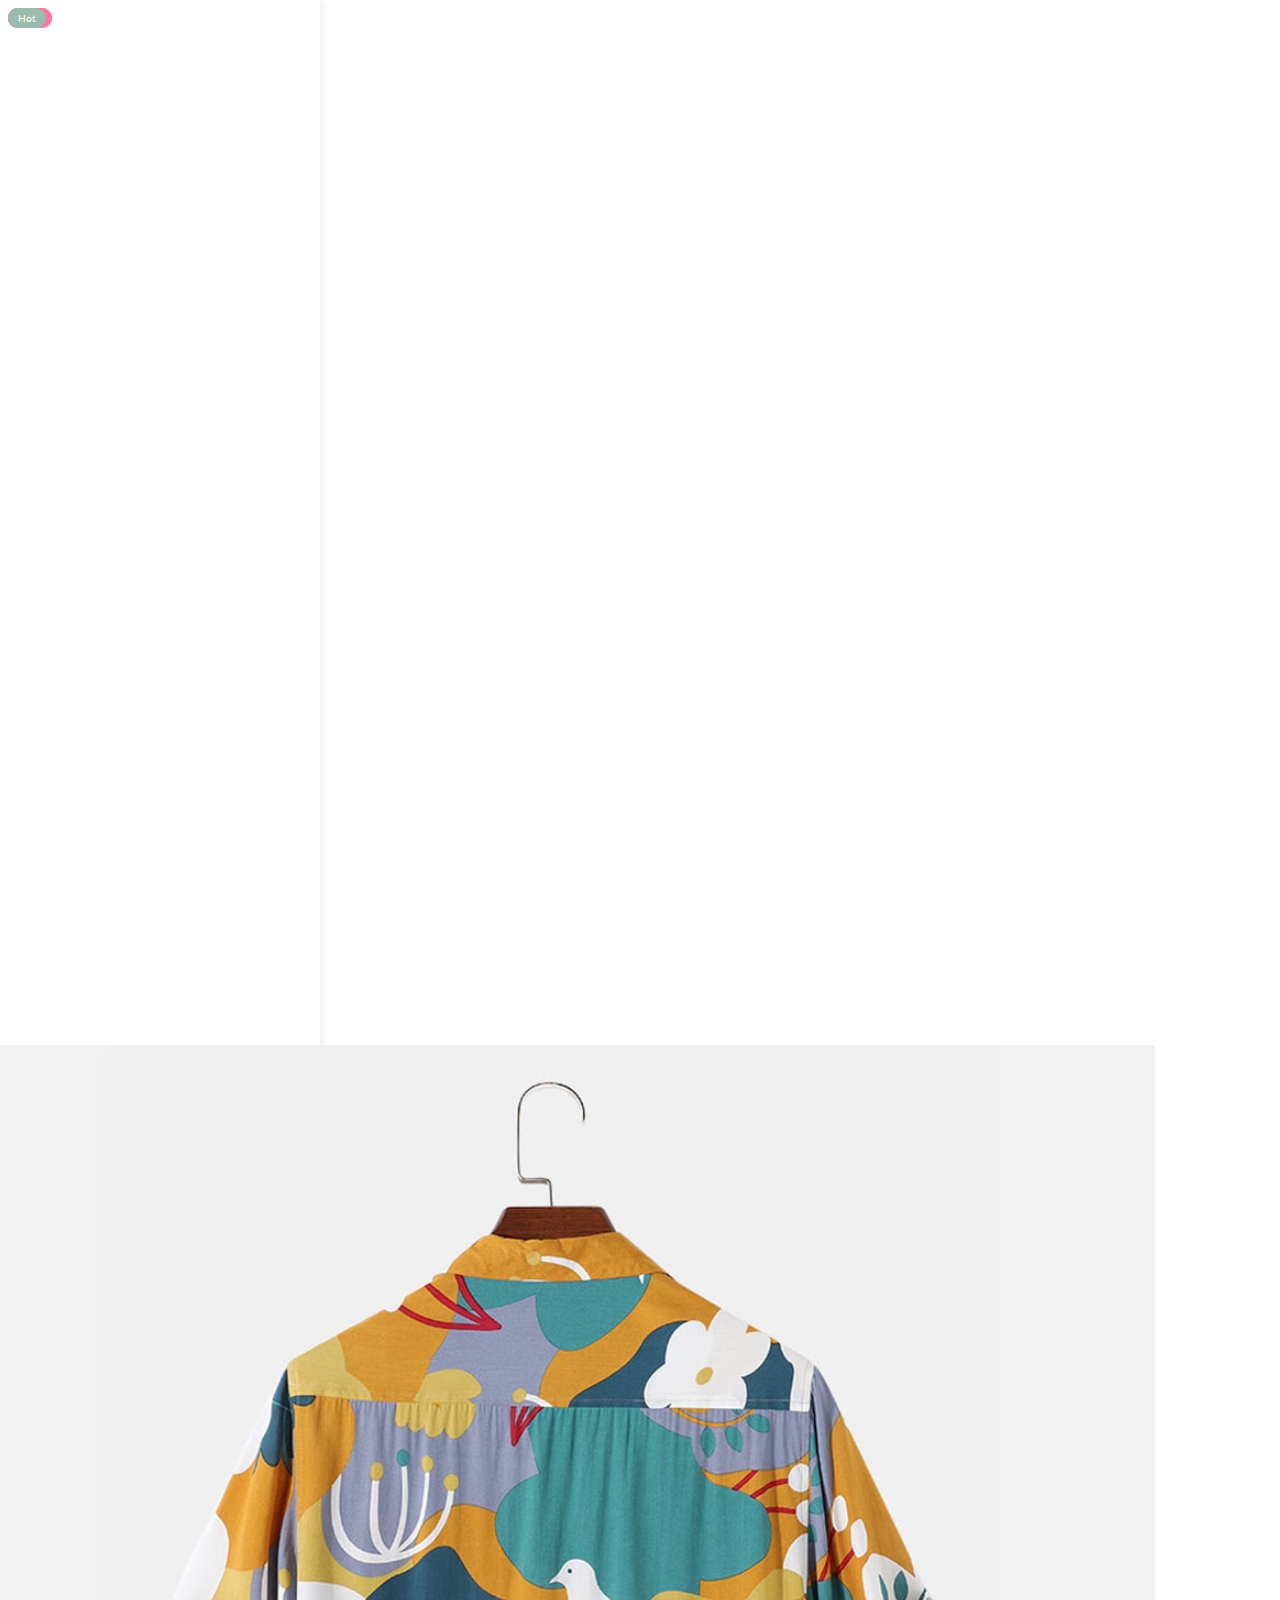
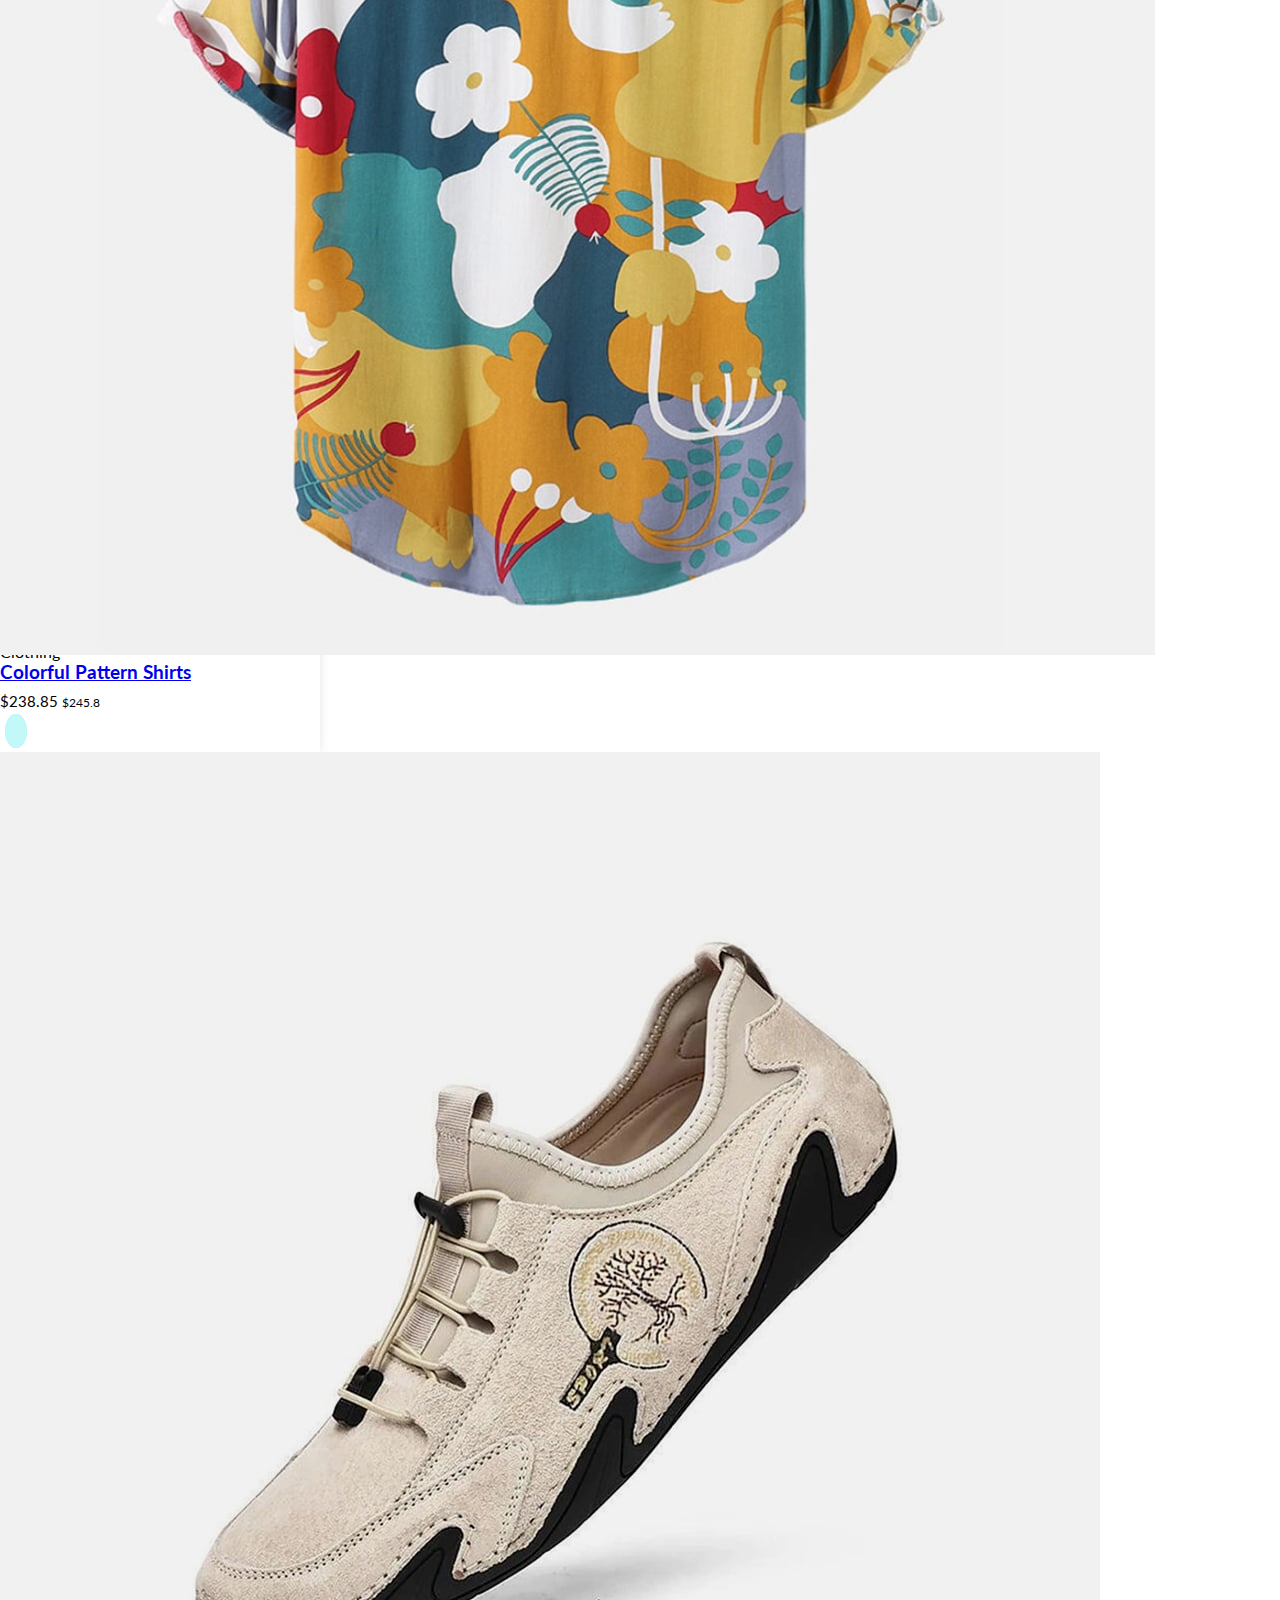
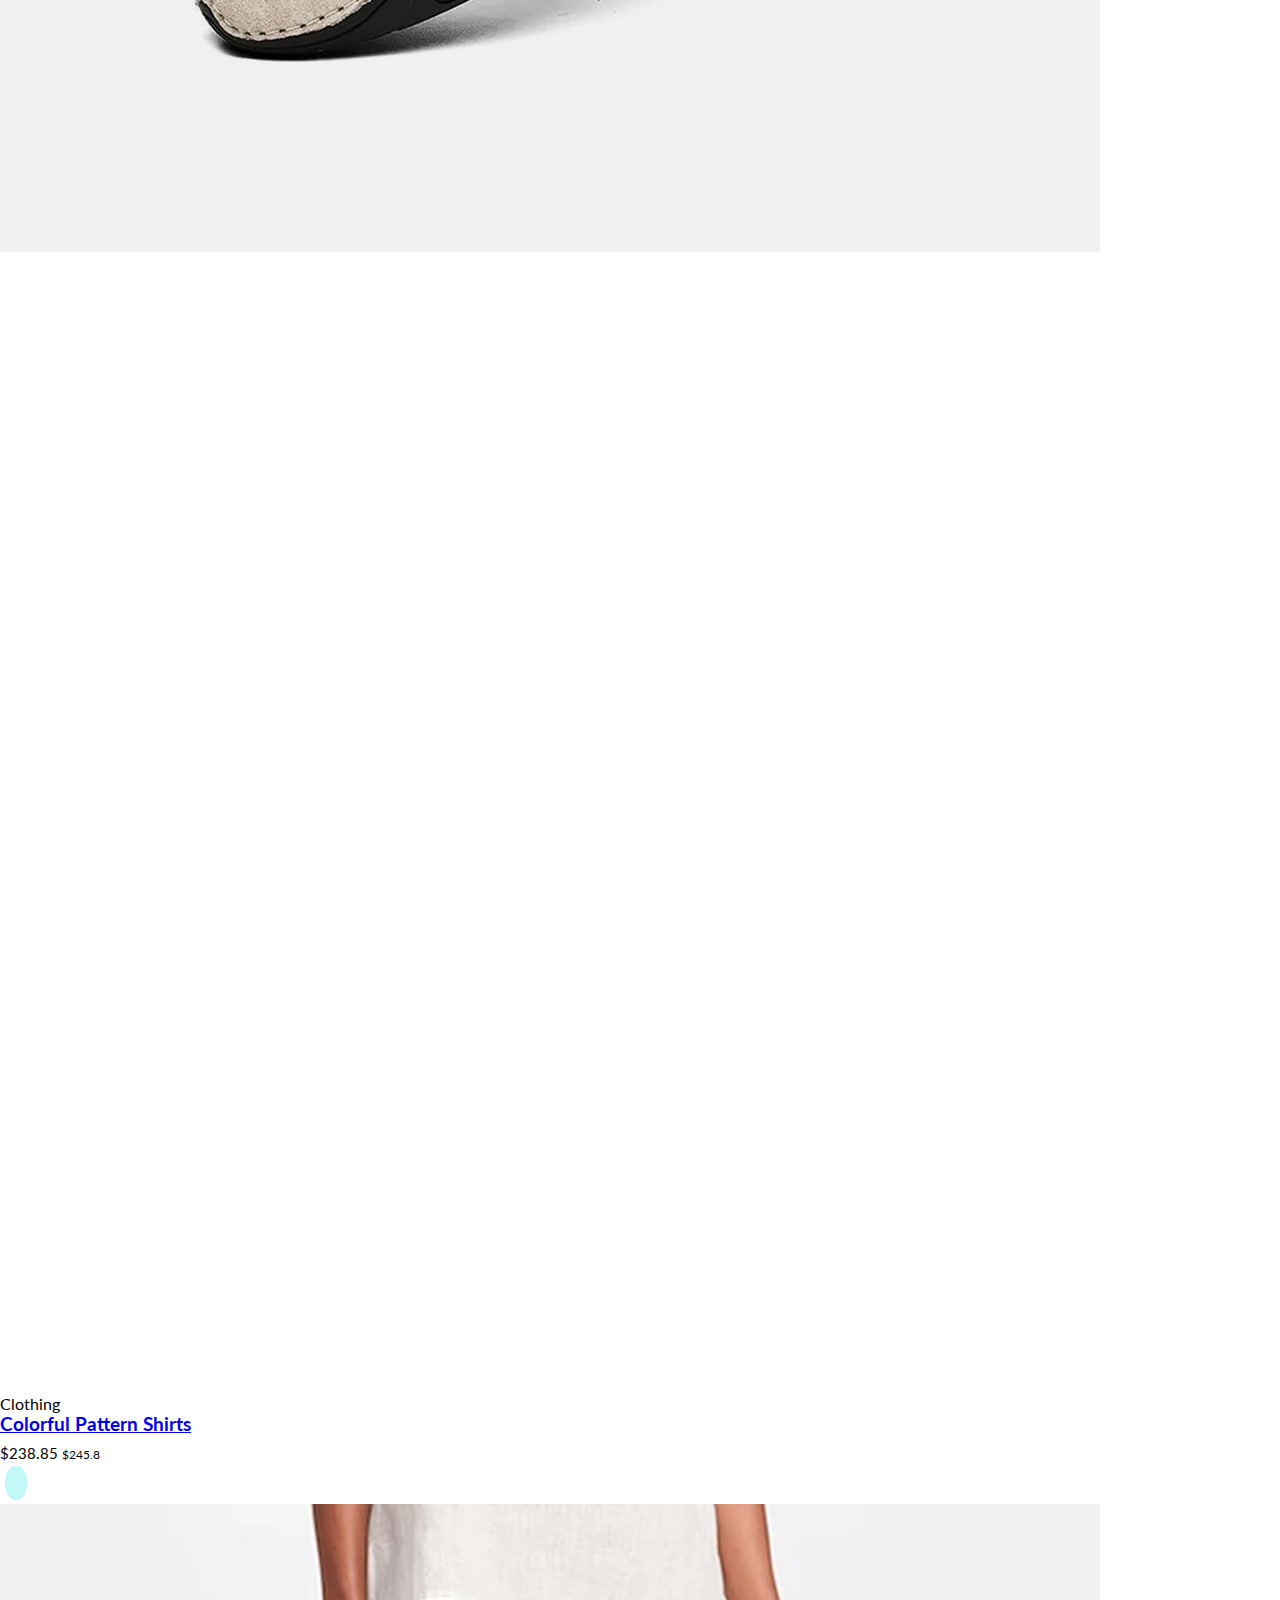
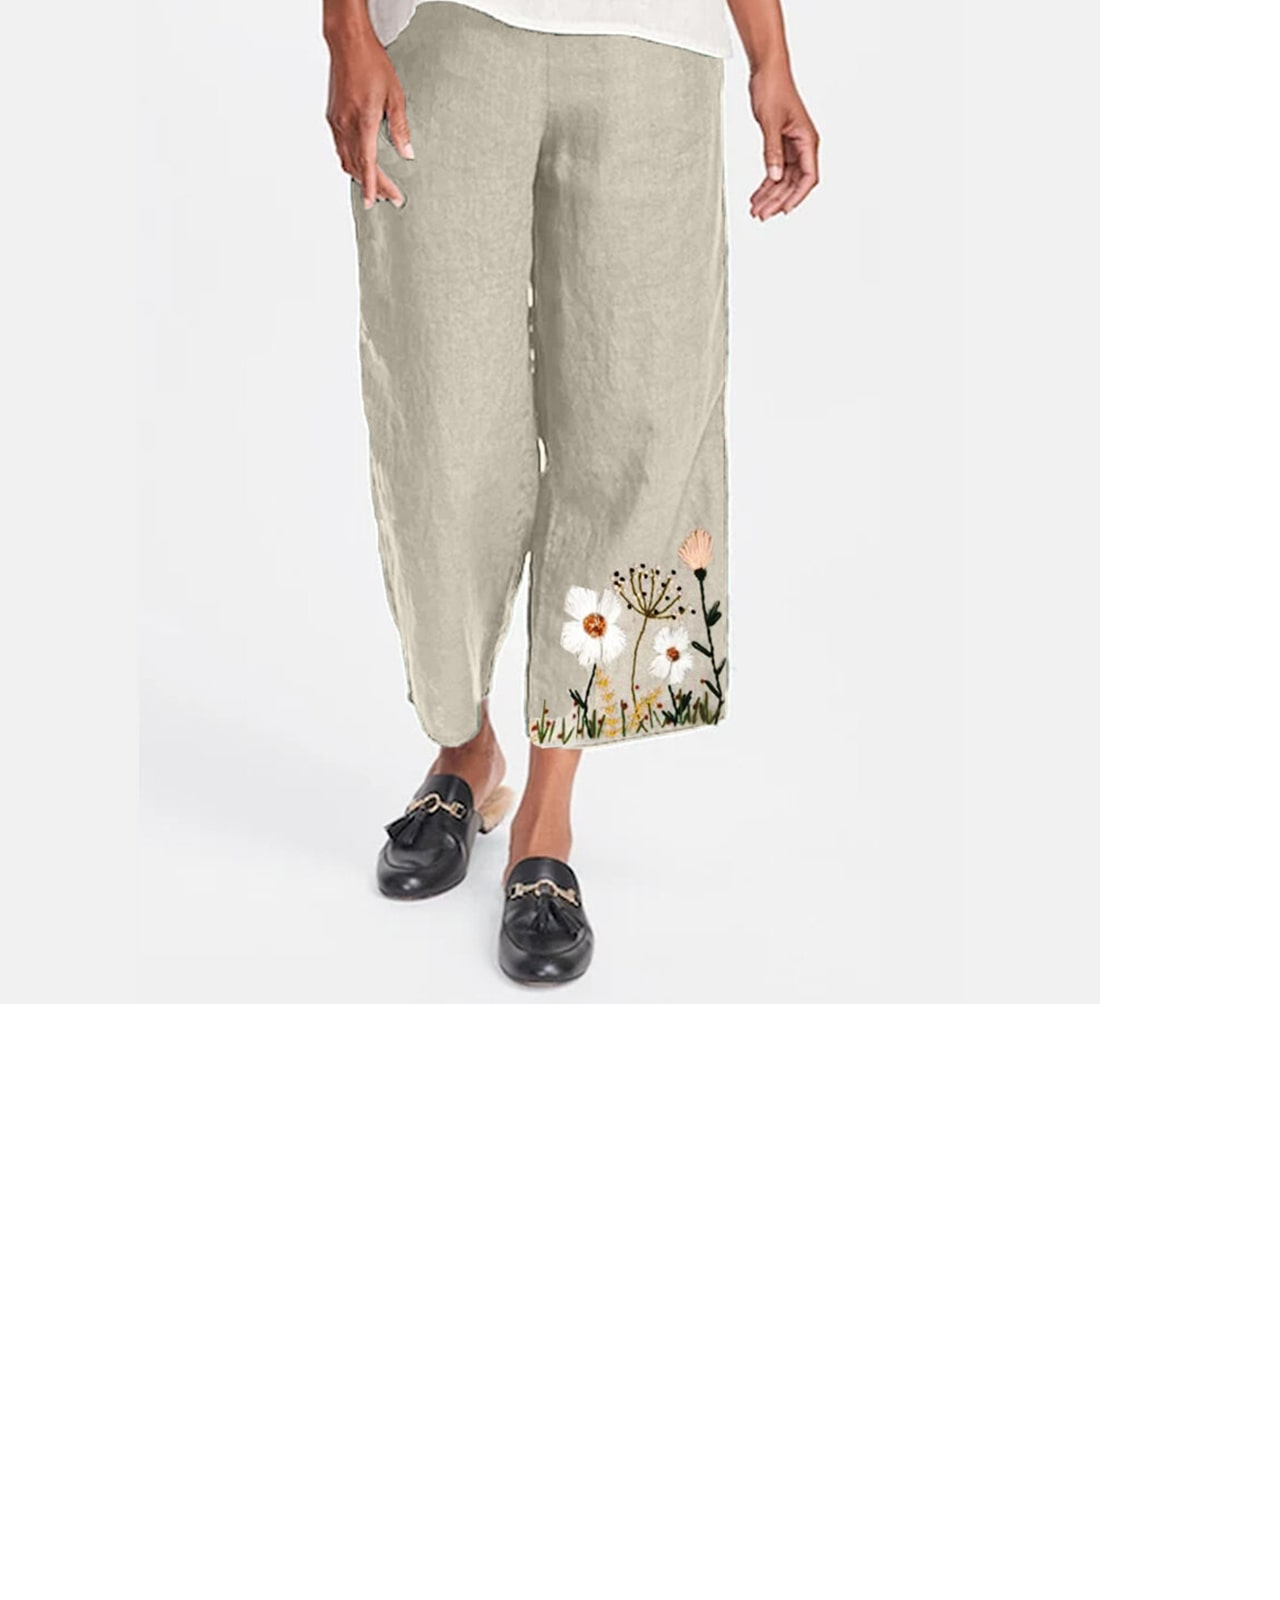
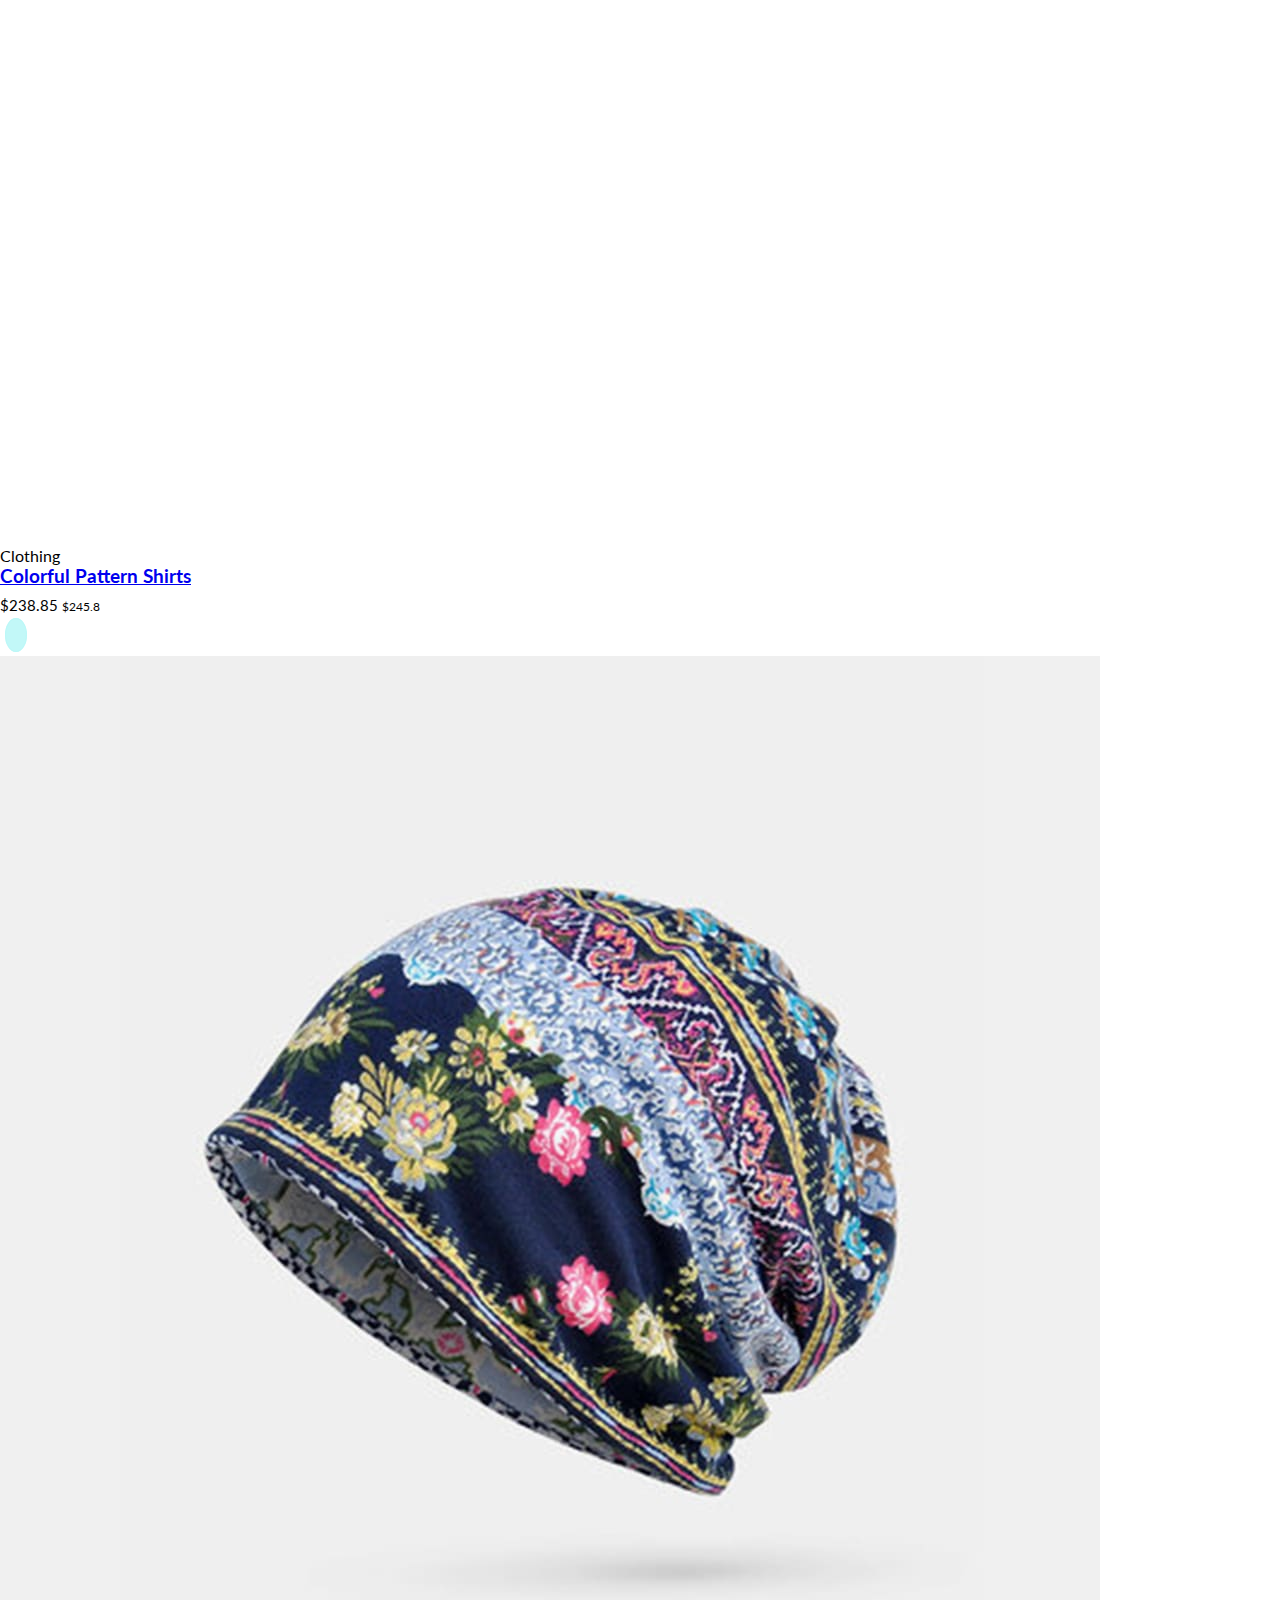
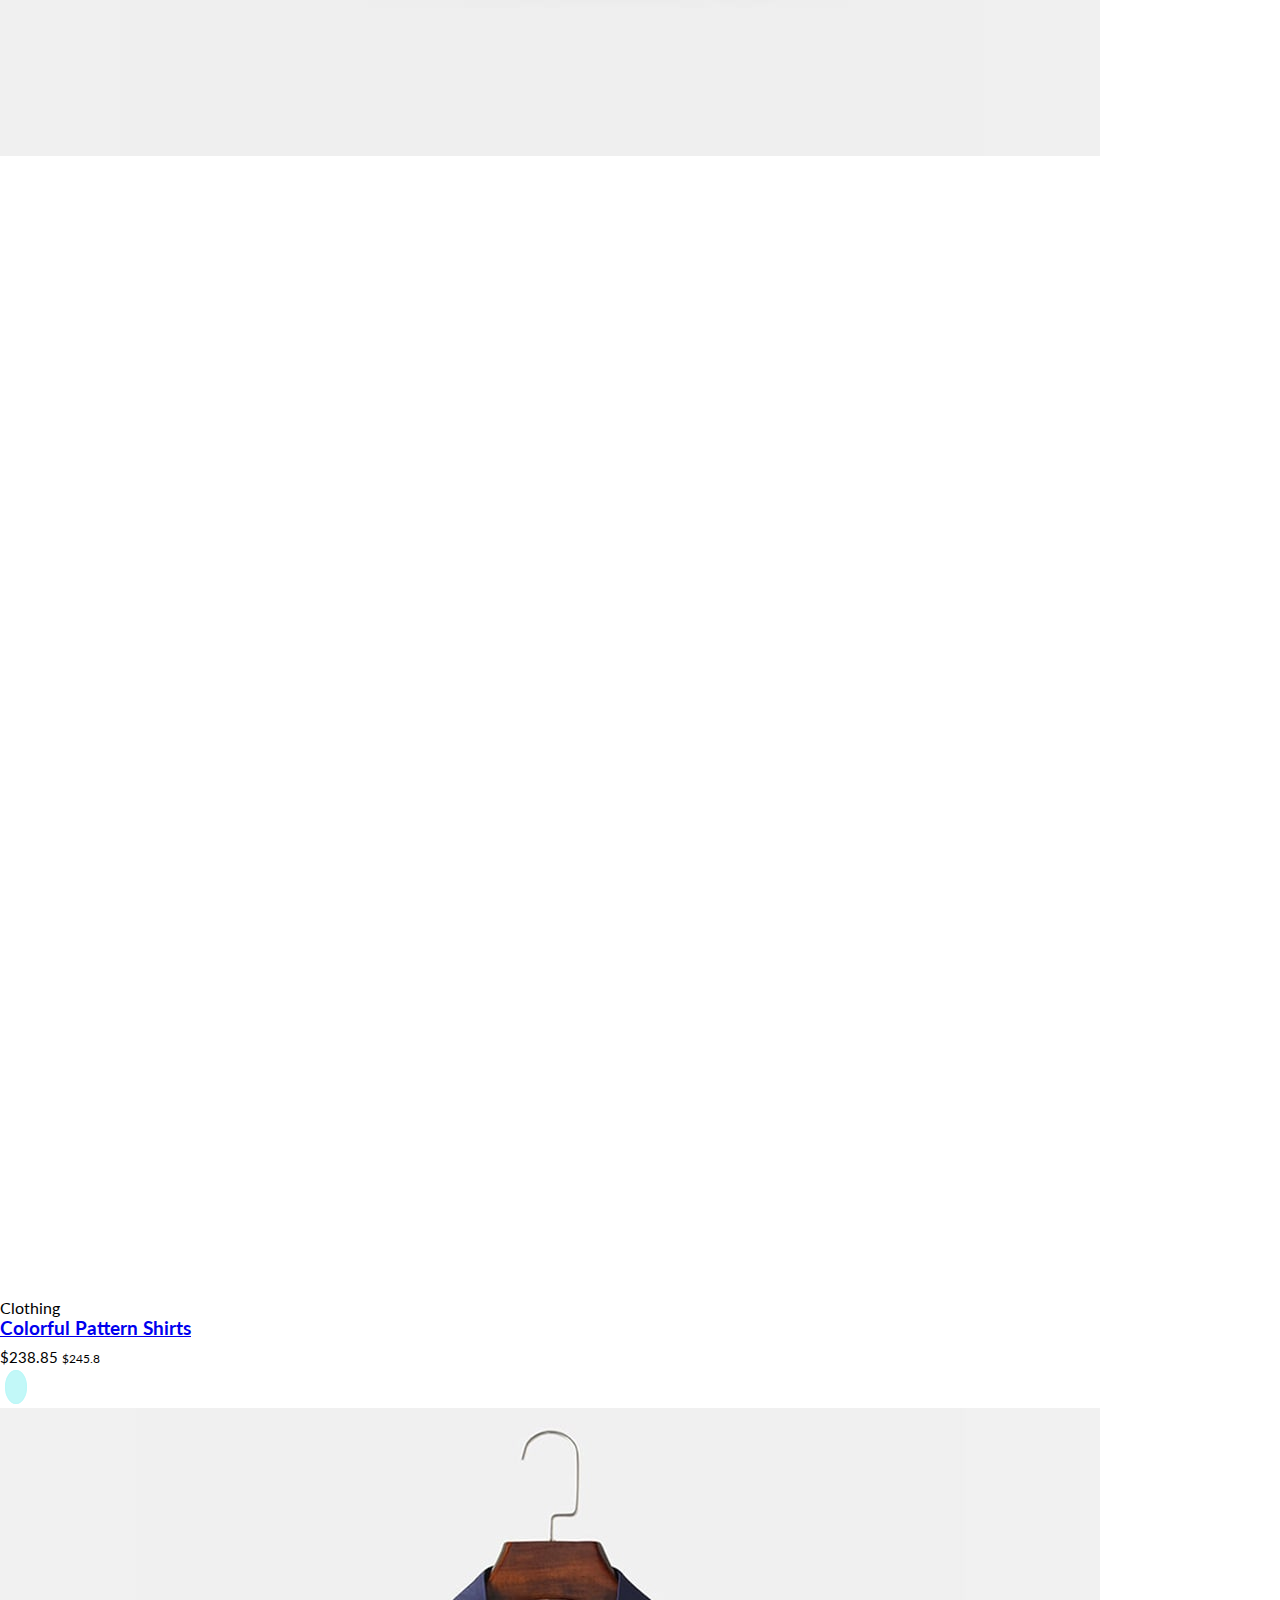
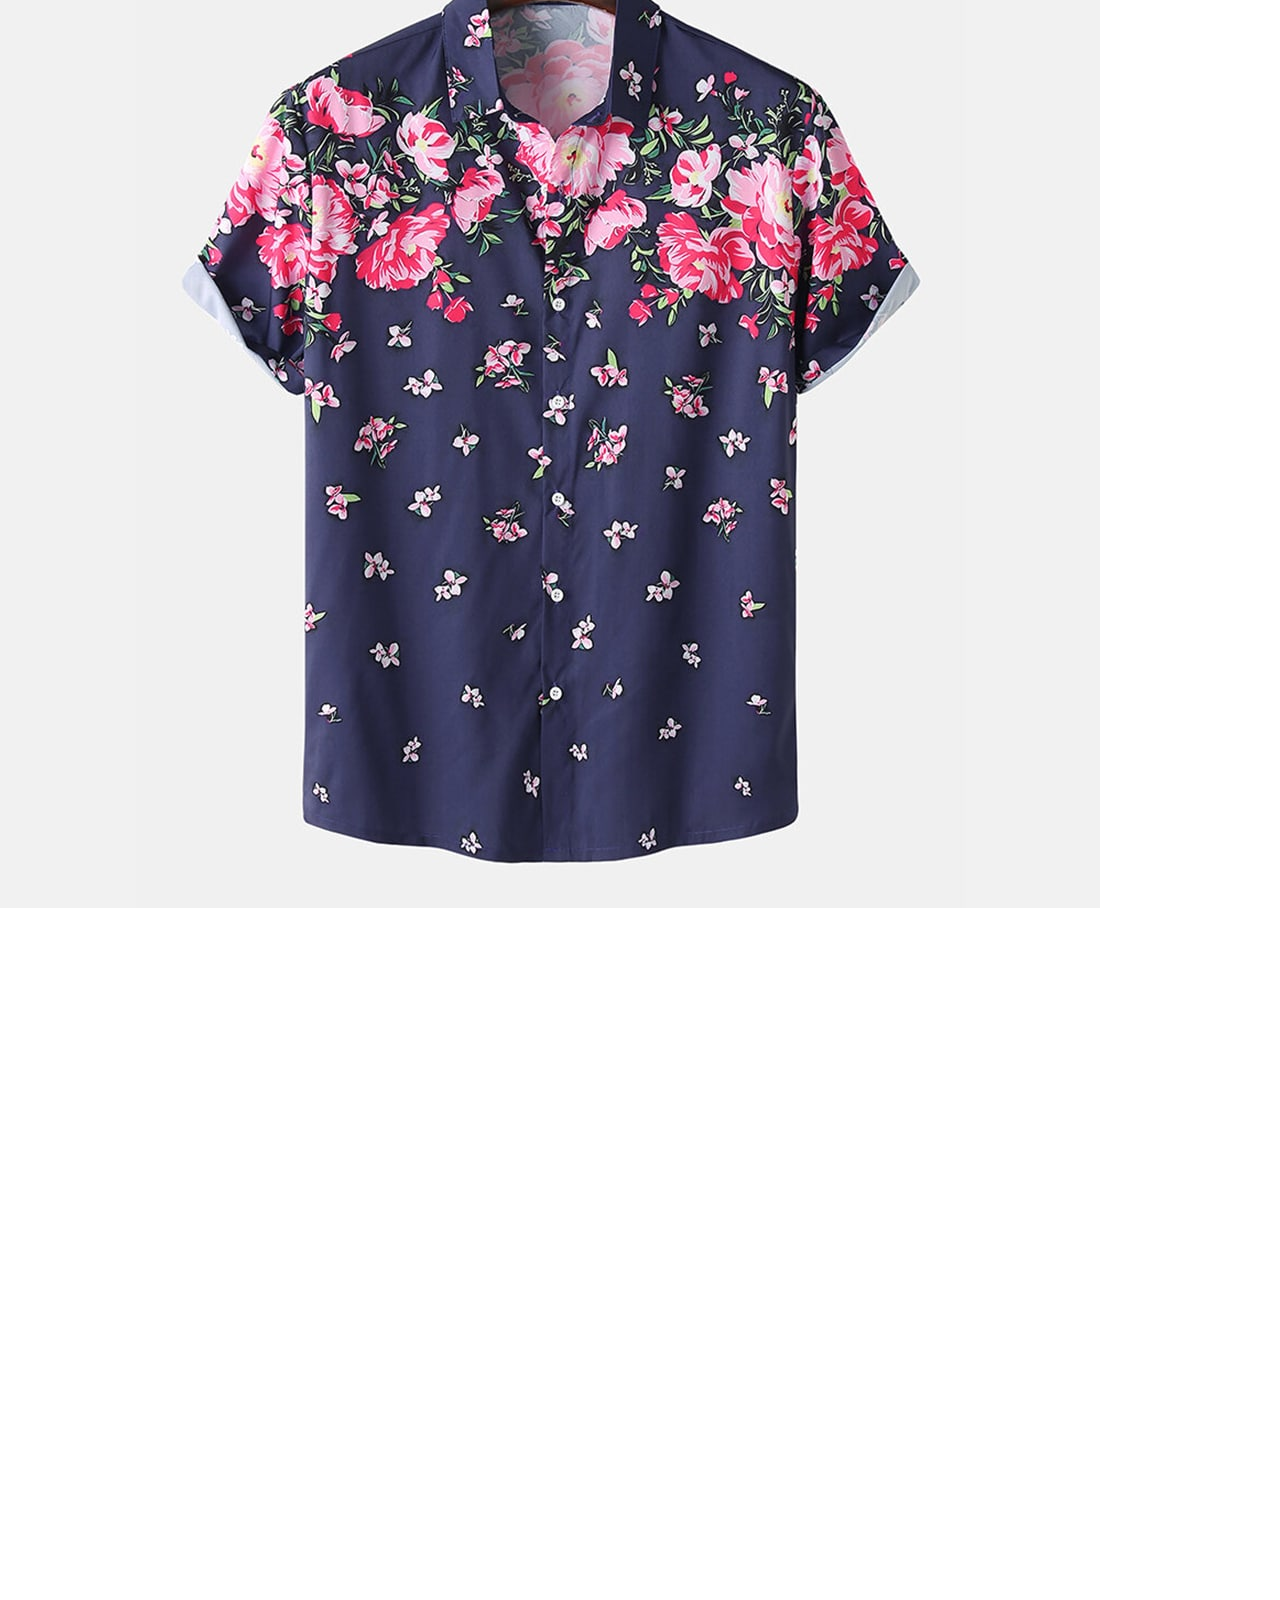
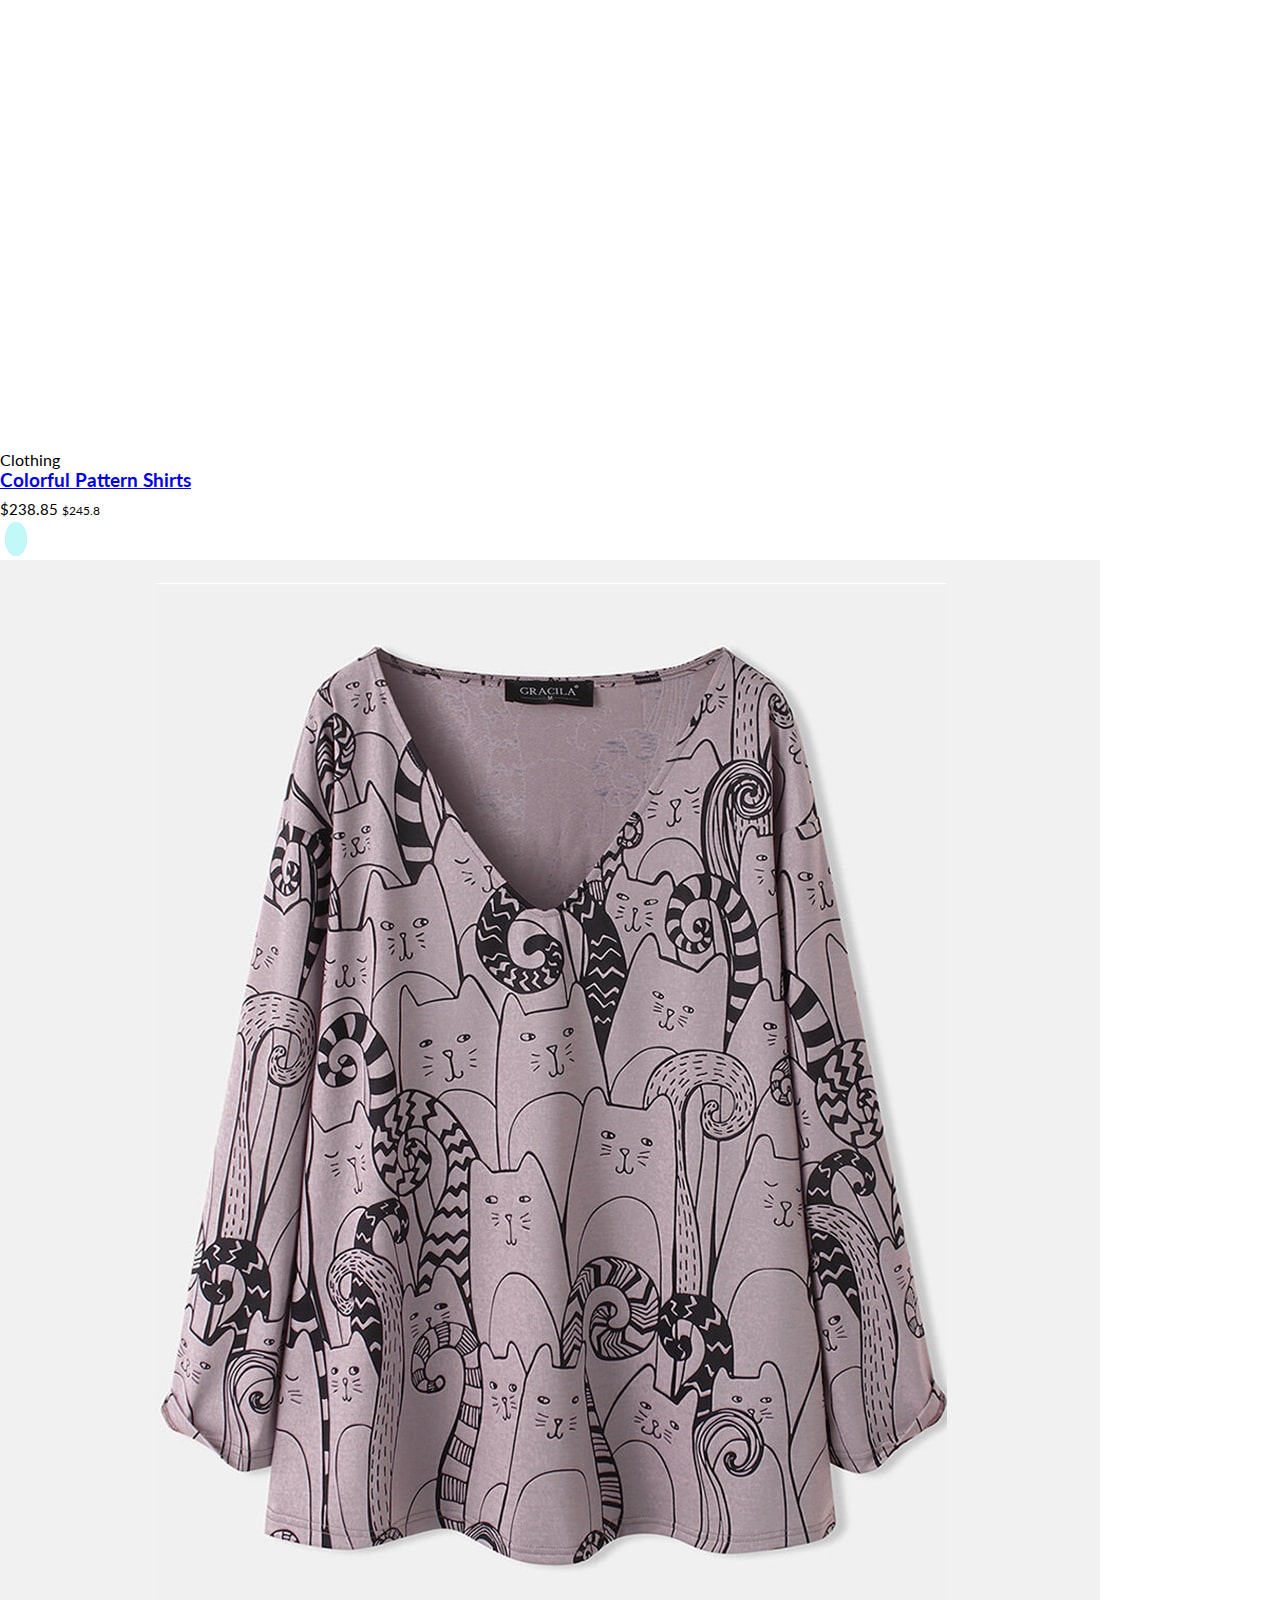
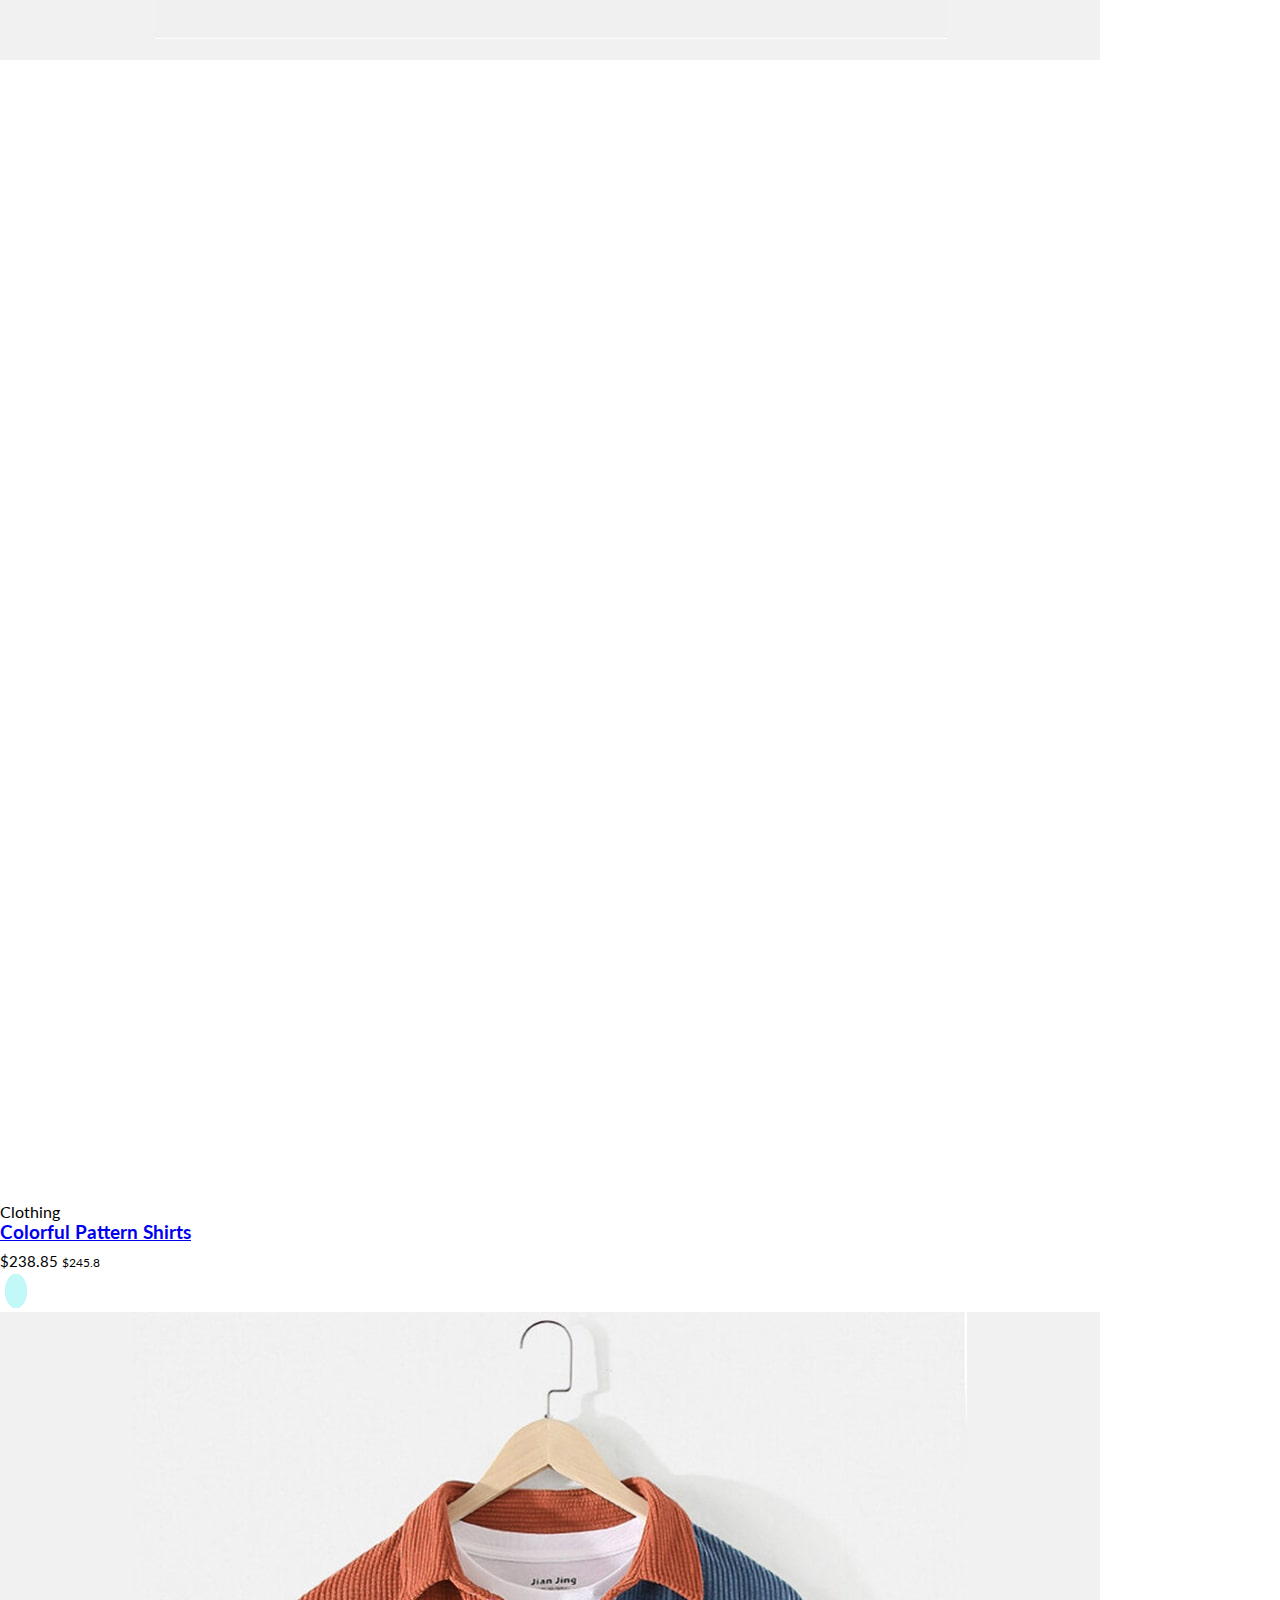
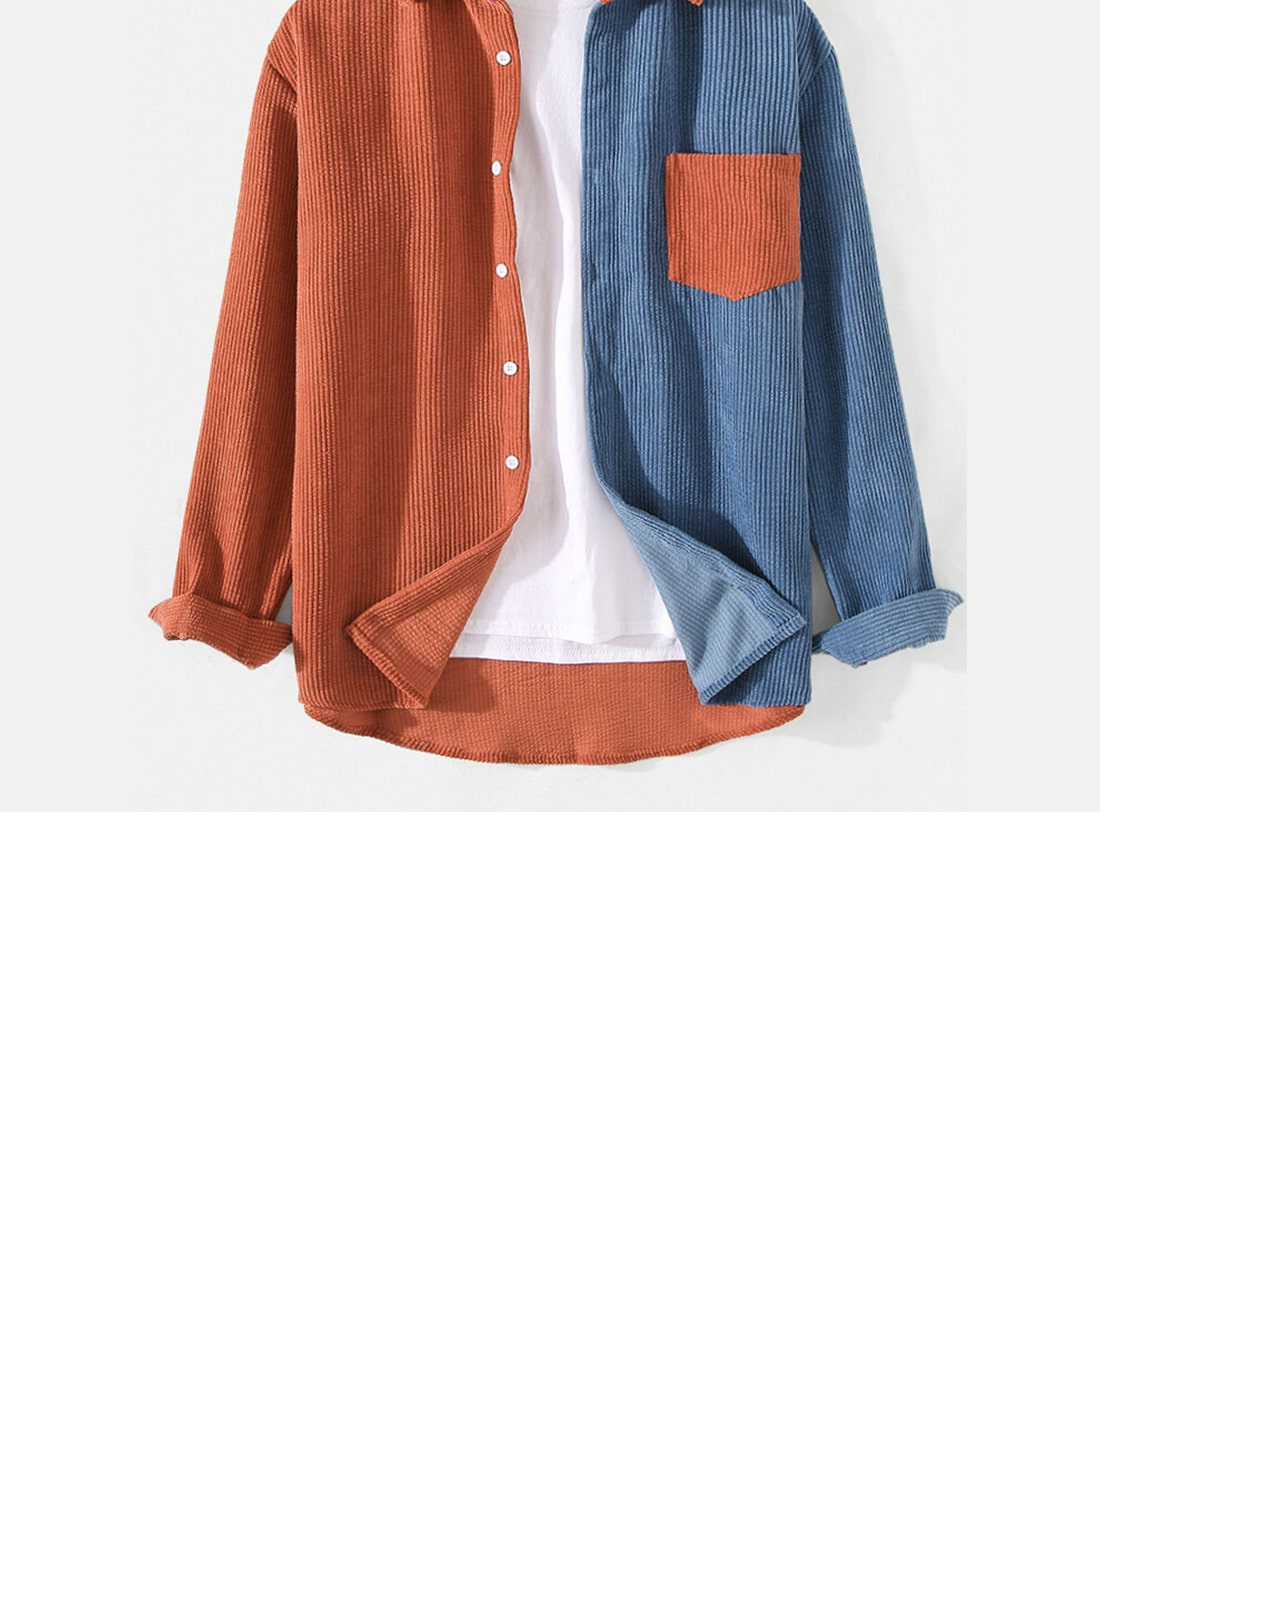
<file: swiper.html>
<!DOCTYPE html>
<html lang="en">
<head>
    <meta charset="UTF-8">
    <meta name="viewport" content="width=device-width, initial-scale=1.0">
    <title>Document</title>
    <link rel="stylesheet" href="https://cdn.jsdelivr.net/npm/swiper@10/swiper-bundle.min.css"/>
    <link rel="stylesheet" href="style.css">
    <link href="https://cdn.jsdelivr.net/npm/bootstrap@5.3.1/dist/css/bootstrap.min.css" rel="stylesheet" integrity="sha384-4bw+/aepP/YC94hEpVNVgiZdgIC5+VKNBQNGCHeKRQN+PtmoHDEXuppvnDJzQIu9" crossorigin="anonymous">
    <link rel="stylesheet" href="https://cdnjs.cloudflare.com/ajax/libs/font-awesome/6.4.2/css/all.min.css" integrity="sha512-z3gLpd7yknf1YoNbCzqRKc4qyor8gaKU1qmn+CShxbuBusANI9QpRohGBreCFkKxLhei6S9CQXFEbbKuqLg0DA==" crossorigin="anonymous" referrerpolicy="no-referrer" />
</head>
<body>
  <div class="product_item col-md-3 py-3 border border-light-subtle rounded-4 my-2">

    <div class="product_banner position-relative">
      <a class="product_images position-relative d-block" href="details.html">
        <img class="img-fluid product_img default" src="img/product-2-1.jpg" alt="">
        <img class="img-fluid product_img hover position-absolute top-0 start-0" src="img/product-2-2.jpg" alt="">
      </a>

      <div class="product_actions position-absolute top-50 start-50">
        <a href="#" class="action_btn" aria-label="Quick View">
          <i class="fa-regular fa-eye fa-xl"></i>
        </a>

        <a href="#" class="action_btn" aria-label="Add To Wishlist">
          <i class="fa-regular fa-heart fa-xl"></i>
        </a>

        <a href="#" class="action_btn" aria-label="Compare">
          <i class="fa-solid fa-shuffle fa-xl"></i>
        </a>
      </div>

      <div class="product_badge light-green">Hot</div>
    </div>

    <div class="product_content mt-2">
      <span class="product_category">Clothing</span>
      <a class="text-decoration-none" href="details.html">
        <h3 class="product_title fs-5 text-dark fw-semibold mt-2">Colorful Pattern Shirts</h3>
      </a>
      <div class="product_ratings">
        <i class="fa-regular fa-star"></i>
        <i class="fa-regular fa-star"></i>
        <i class="fa-regular fa-star"></i>
        <i class="fa-regular fa-star"></i>
        <i class="fa-regular fa-star"></i>
      </div>
      <div class="product_price flex">
        <span class="new_price">$238.85</span>
        <span class="old_price">$245.8</span>
      </div>

      <a href="#" class="action_btn cart_btn" aria-label="Add To Cart">
        <i class="fa-solid fa-cart-shopping fa-xl"></i>
      </a>
    </div>

  </div>

  <div class="product_item col-md-3 py-3 border border-light-subtle rounded-4 my-2">

    <div class="product_banner position-relative">
      <a class="product_images position-relative d-block" href="details.html">
        <img class="img-fluid product_img default" src="img/product-3-1.jpg" alt="">
        <img class="img-fluid product_img hover position-absolute top-0 start-0" src="img/product-3-2.jpg" alt="">
      </a>

      <div class="product_actions position-absolute top-50 start-50">
        <a href="#" class="action_btn" aria-label="Quick View">
          <i class="fa-regular fa-eye fa-xl"></i>
        </a>

        <a href="#" class="action_btn" aria-label="Add To Wishlist">
          <i class="fa-regular fa-heart fa-xl"></i>
        </a>

        <a href="#" class="action_btn" aria-label="Compare">
          <i class="fa-solid fa-shuffle fa-xl"></i>
        </a>
      </div>

      <div class="product_badge light-orange">Hot</div>
    </div>

    <div class="product_content mt-2">
      <span class="product_category">Clothing</span>
      <a class="text-decoration-none" href="details.html">
        <h3 class="product_title fs-5 text-dark fw-semibold mt-2">Colorful Pattern Shirts</h3>
      </a>
      <div class="product_ratings">
        <i class="fa-regular fa-star"></i>
        <i class="fa-regular fa-star"></i>
        <i class="fa-regular fa-star"></i>
        <i class="fa-regular fa-star"></i>
        <i class="fa-regular fa-star"></i>
      </div>
      <div class="product_price flex">
        <span class="new_price">$238.85</span>
        <span class="old_price">$245.8</span>
      </div>

      <a href="#" class="action_btn cart_btn" aria-label="Add To Cart">
        <i class="fa-solid fa-cart-shopping fa-xl"></i>
      </a>
    </div>

  </div>

  <div class="product_item col-md-3 py-3 border border-light-subtle rounded-4 my-2">

    <div class="product_banner position-relative">
      <a class="product_images position-relative d-block" href="details.html">
        <img class="img-fluid product_img default" src="img/product-4-1.jpg" alt="">
        <img class="img-fluid product_img hover position-absolute top-0 start-0" src="img/product-4-2.jpg" alt="">
      </a>

      <div class="product_actions position-absolute top-50 start-50">
        <a href="#" class="action_btn" aria-label="Quick View">
          <i class="fa-regular fa-eye fa-xl"></i>
        </a>

        <a href="#" class="action_btn" aria-label="Add To Wishlist">
          <i class="fa-regular fa-heart fa-xl"></i>
        </a>

        <a href="#" class="action_btn" aria-label="Compare">
          <i class="fa-solid fa-shuffle fa-xl"></i>
        </a>
      </div>

      <div class="product_badge light-blue">Hot</div>
    </div>

    <div class="product_content mt-2">
      <span class="product_category">Clothing</span>
      <a class="text-decoration-none" href="details.html">
        <h3 class="product_title fs-5 text-dark fw-semibold mt-2">Colorful Pattern Shirts</h3>
      </a>
      <div class="product_ratings">
        <i class="fa-regular fa-star"></i>
        <i class="fa-regular fa-star"></i>
        <i class="fa-regular fa-star"></i>
        <i class="fa-regular fa-star"></i>
        <i class="fa-regular fa-star"></i>
      </div>
      <div class="product_price flex">
        <span class="new_price">$238.85</span>
        <span class="old_price">$245.8</span>
      </div>

      <a href="#" class="action_btn cart_btn" aria-label="Add To Cart">
        <i class="fa-solid fa-cart-shopping fa-xl"></i>
      </a>
    </div>

  </div>

  <div class="product_item col-md-3 py-3 border border-light-subtle rounded-4 my-2">

    <div class="product_banner position-relative">
      <a class="product_images position-relative d-block" href="details.html">
        <img class="img-fluid product_img default" src="img/product-5-1.jpg" alt="">
        <img class="img-fluid product_img hover position-absolute top-0 start-0" src="img/product-5-2.jpg" alt="">
      </a>

      <div class="product_actions position-absolute top-50 start-50">
        <a href="#" class="action_btn" aria-label="Quick View">
          <i class="fa-regular fa-eye fa-xl"></i>
        </a>

        <a href="#" class="action_btn" aria-label="Add To Wishlist">
          <i class="fa-regular fa-heart fa-xl"></i>
        </a>

        <a href="#" class="action_btn" aria-label="Compare">
          <i class="fa-solid fa-shuffle fa-xl"></i>
        </a>
      </div>

      <div class="product_badge light-pink">-30%</div>
    </div>

    <div class="product_content mt-2">
      <span class="product_category">Clothing</span>
      <a class="text-decoration-none" href="details.html">
        <h3 class="product_title fs-5 text-dark fw-semibold mt-2">Colorful Pattern Shirts</h3>
      </a>
      <div class="product_ratings">
        <i class="fa-regular fa-star"></i>
        <i class="fa-regular fa-star"></i>
        <i class="fa-regular fa-star"></i>
        <i class="fa-regular fa-star"></i>
        <i class="fa-regular fa-star"></i>
      </div>
      <div class="product_price flex">
        <span class="new_price">$238.85</span>
        <span class="old_price">$245.8</span>
      </div>

      <a href="#" class="action_btn cart_btn" aria-label="Add To Cart">
        <i class="fa-solid fa-cart-shopping fa-xl"></i>
      </a>
    </div>

  </div>

  <div class="product_item col-md-3 py-3 border border-light-subtle rounded-4 my-2">

    <div class="product_banner position-relative">
      <a class="product_images position-relative d-block" href="details.html">
        <img class="img-fluid product_img default" src="img/product-6-1.jpg" alt="">
        <img class="img-fluid product_img hover position-absolute top-0 start-0" src="img/product-6-2.jpg" alt="">
      </a>

      <div class="product_actions position-absolute top-50 start-50">
        <a href="#" class="action_btn" aria-label="Quick View">
          <i class="fa-regular fa-eye fa-xl"></i>
        </a>

        <a href="#" class="action_btn" aria-label="Add To Wishlist">
          <i class="fa-regular fa-heart fa-xl"></i>
        </a>

        <a href="#" class="action_btn" aria-label="Compare">
          <i class="fa-solid fa-shuffle fa-xl"></i>
        </a>
      </div>

      <div class="product_badge light-pink">-22%</div>
    </div>

    <div class="product_content mt-2">
      <span class="product_category">Clothing</span>
      <a class="text-decoration-none" href="details.html">
        <h3 class="product_title fs-5 text-dark fw-semibold mt-2">Colorful Pattern Shirts</h3>
      </a>
      <div class="product_ratings">
        <i class="fa-regular fa-star"></i>
        <i class="fa-regular fa-star"></i>
        <i class="fa-regular fa-star"></i>
        <i class="fa-regular fa-star"></i>
        <i class="fa-regular fa-star"></i>
      </div>
      <div class="product_price flex">
        <span class="new_price">$238.85</span>
        <span class="old_price">$245.8</span>
      </div>

      <a href="#" class="action_btn cart_btn" aria-label="Add To Cart">
        <i class="fa-solid fa-cart-shopping fa-xl"></i>
      </a>
    </div>

  </div>

  <div class="product_item col-md-3 py-3 border border-light-subtle rounded-4 my-2">

    <div class="product_banner position-relative">
      <a class="product_images position-relative d-block" href="details.html">
        <img class="img-fluid product_img default" src="img/product-7-1.jpg" alt="">
        <img class="img-fluid product_img hover position-absolute top-0 start-0" src="img/product-7-2.jpg" alt="">
      </a>

      <div class="product_actions position-absolute top-50 start-50">
        <a href="#" class="action_btn" aria-label="Quick View">
          <i class="fa-regular fa-eye fa-xl"></i>
        </a>

        <a href="#" class="action_btn" aria-label="Add To Wishlist">
          <i class="fa-regular fa-heart fa-xl"></i>
        </a>

        <a href="#" class="action_btn" aria-label="Compare">
          <i class="fa-solid fa-shuffle fa-xl"></i>
        </a>
      </div>

      <div class="product_badge light-green">Hot</div>
    </div>

    <div class="product_content mt-2">
      <span class="product_category">Clothing</span>
      <a class="text-decoration-none" href="details.html">
        <h3 class="product_title fs-5 text-dark fw-semibold mt-2">Colorful Pattern Shirts</h3>
      </a>
      <div class="product_ratings">
        <i class="fa-regular fa-star"></i>
        <i class="fa-regular fa-star"></i>
        <i class="fa-regular fa-star"></i>
        <i class="fa-regular fa-star"></i>
        <i class="fa-regular fa-star"></i>
      </div>
      <div class="product_price flex">
        <span class="new_price">$238.85</span>
        <span class="old_price">$245.8</span>
      </div>

      <a href="#" class="action_btn cart_btn" aria-label="Add To Cart">
        <i class="fa-solid fa-cart-shopping fa-xl"></i>
      </a>
    </div>

  </div>

  <div class="product_item col-md-3 py-3 border border-light-subtle rounded-4 my-2">

    <div class="product_banner position-relative">
      <a class="product_images position-relative d-block" href="details.html">
        <img class="img-fluid product_img default" src="img/product-8-1.jpg" alt="">
        <img class="img-fluid product_img hover position-absolute top-0 start-0" src="img/product-8-2.jpg" alt="">
      </a>

      <div class="product_actions position-absolute top-50 start-50">
        <a href="#" class="action_btn" aria-label="Quick View">
          <i class="fa-regular fa-eye fa-xl"></i>
        </a>

        <a href="#" class="action_btn" aria-label="Add To Wishlist">
          <i class="fa-regular fa-heart fa-xl"></i>
        </a>

        <a href="#" class="action_btn" aria-label="Compare">
          <i class="fa-solid fa-shuffle fa-xl"></i>
        </a>
      </div>

    </div>

    <div class="product_content mt-2">
      <span class="product_category">Clothing</span>
      <a class="text-decoration-none" href="details.html">
        <h3 class="product_title fs-5 text-dark fw-semibold mt-2">Colorful Pattern Shirts</h3>
      </a>
      <div class="product_ratings">
        <i class="fa-regular fa-star"></i>
        <i class="fa-regular fa-star"></i>
        <i class="fa-regular fa-star"></i>
        <i class="fa-regular fa-star"></i>
        <i class="fa-regular fa-star"></i>
      </div>
      <div class="product_price flex">
        <span class="new_price">$238.85</span>
        <span class="old_price">$245.8</span>
      </div>

      <a href="#" class="action_btn cart_btn" aria-label="Add To Cart">
        <i class="fa-solid fa-cart-shopping fa-xl"></i>
      </a>
    </div>

  </div>

    <script src="https://cdn.jsdelivr.net/npm/swiper@10/swiper-bundle.min.js"></script>
    <script src="index.js"></script>
    <script src="https://cdn.jsdelivr.net/npm/bootstrap@5.3.1/dist/js/bootstrap.bundle.min.js" integrity="sha384-HwwvtgBNo3bZJJLYd8oVXjrBZt8cqVSpeBNS5n7C8IVInixGAoxmnlMuBnhbgrkm" crossorigin="anonymous"></script>
</body>
</html>
</file>
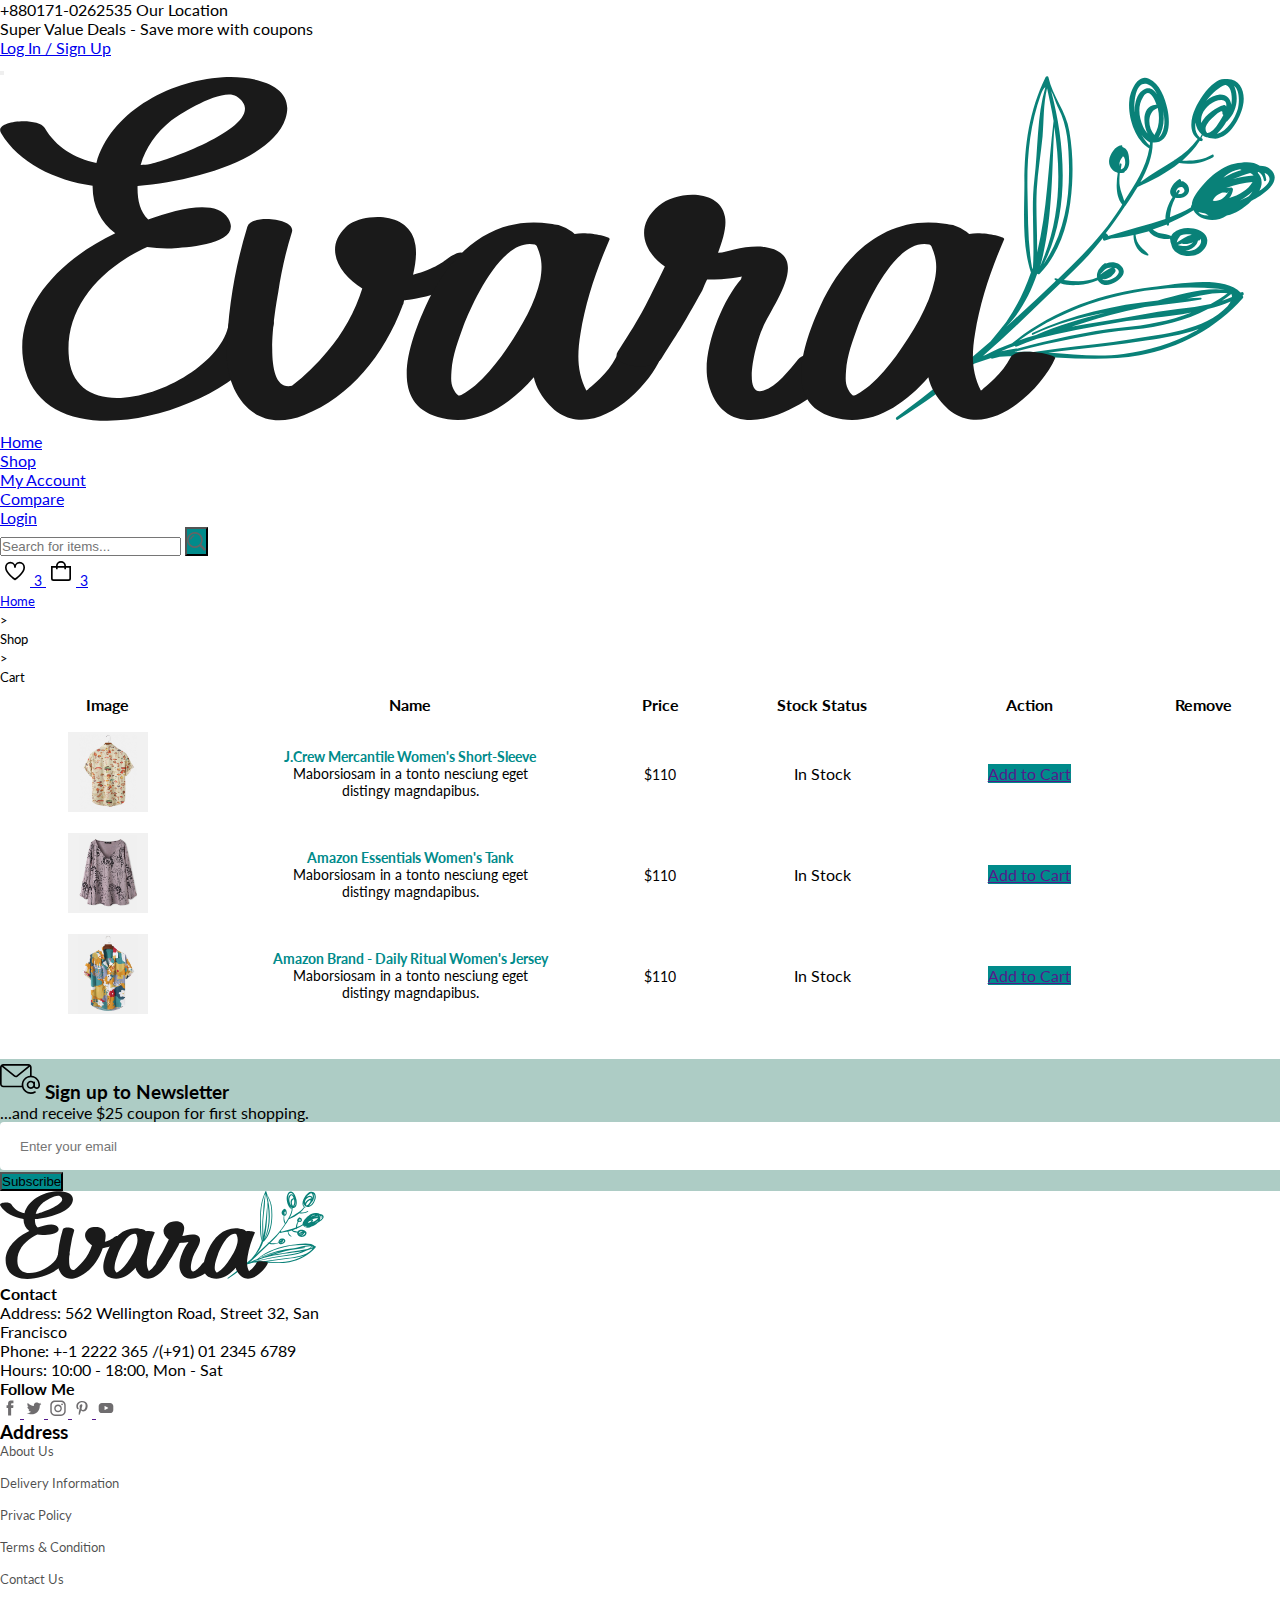
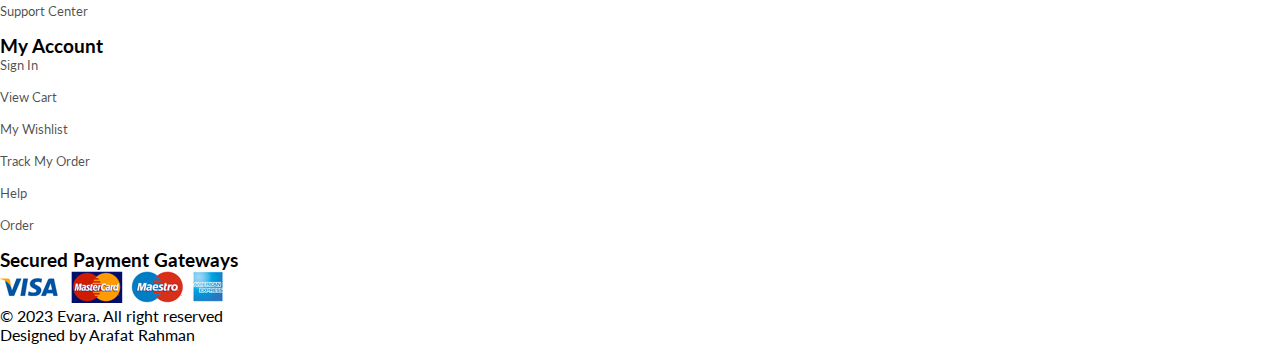
<file: wishlist.html>
<!DOCTYPE html>
<html lang="en">
<head>
    <meta charset="UTF-8">
    <meta name="viewport" content="width=device-width, initial-scale=1.0">
    <title>Wishlist</title>
    <link rel="stylesheet" href="https://cdn.jsdelivr.net/npm/swiper@10/swiper-bundle.min.css"/>
    <link rel="stylesheet" href="style.css">
    <link href="https://cdn.jsdelivr.net/npm/bootstrap@5.3.1/dist/css/bootstrap.min.css" rel="stylesheet" integrity="sha384-4bw+/aepP/YC94hEpVNVgiZdgIC5+VKNBQNGCHeKRQN+PtmoHDEXuppvnDJzQIu9" crossorigin="anonymous">
    <link rel="stylesheet" href="https://cdnjs.cloudflare.com/ajax/libs/font-awesome/6.4.2/css/all.min.css" integrity="sha512-z3gLpd7yknf1YoNbCzqRKc4qyor8gaKU1qmn+CShxbuBusANI9QpRohGBreCFkKxLhei6S9CQXFEbbKuqLg0DA==" crossorigin="anonymous" referrerpolicy="no-referrer" />
</head>
<body>
    <header>
        <div class="bg-success-subtle border-bottom border-success border-2 py-2">
            <div class="container">
                <div class="d-flex justify-content-between align-items-center">
                    <div>
                        <span class="me-3">+880171-0262535</span>
                        <span>Our Location</span>
                    </div>
                    <div>
                        <p>Super Value Deals - Save more with coupons</p>
                    </div>
                    <div>
                        <a class="text-decoration-none text-dark" href="login-register.html">Log In / Sign Up</a>
                    </div>
                </div>
            </div>
        </div>

        <nav class="navbar navbar-expand-lg my-3">
            <div class="container">
              <button class="navbar-toggler" type="button" data-bs-toggle="collapse" data-bs-target="#navbarTogglerDemo03" aria-controls="navbarTogglerDemo03" aria-expanded="false" aria-label="Toggle navigation">
                <span class="navbar-toggler-icon"></span>
              </button>
              <a class="navbar-brand" href="index.html"><img class="img-fluid w-50" src="img/logo.svg" alt=""></a>
              
              <div class="collapse navbar-collapse" id="navbarTogglerDemo03">
                <ul class="navbar-nav me-auto mb-2 mb-lg-0">
                  <li class="nav-item">
                    <a class="nav-link active fw-bold text-success" aria-current="page" href="index.html">Home</a>
                  </li>
                  <li class="nav-item">
                    <a class="nav-link fw-bold nav-items" href="shop.html">Shop</a>
                  </li>
                  <li class="nav-item">
                    <a class="nav-link fw-bold nav-items" href="accounts.html" aria-disabled="true">My Account</a>
                  </li>
                  <li class="nav-item">
                    <a class="nav-link fw-bold nav-items" href="compare.html" aria-disabled="true">Compare</a>
                  </li>
                  <li class="nav-item">
                    <a class="nav-link fw-bold nav-items" href="login-register.html" aria-disabled="true">Login</a>
                  </li>
                </ul>
                <form class="d-flex position-relative header__search" role="search">
                  <input class="form-control me-2" type="search" placeholder="Search for items..." aria-label="Search">
                  <button class="btn position-absolute bottom-0 end-0" type="submit"><img src="img/search.png" alt=""></button>
                </form>

                <div>
                  <a class="position-relative" href="wishlist.html">
                    <img class="img-fluid icon" src="img/icon-heart.svg" alt="">
                    <span class="position-absolute text-decoration-none bg-success text-white icon-text">3</span>
                  </a>
                  
                  <a class="position-relative" href="cart.html">
                    <img class="img-fluid icon" src="img/icon-cart.svg" alt="">
                    <span class="position-absolute text-decoration-none bg-success text-white icon-text">3</span>
                  </a>
                  
                </div>

              </div>
            </div>
        </nav>
        
    </header>

    <main>
        <section class="breadcrumb bg-secondary-subtle">
            <ul class="breadcrumb_list container d-flex my-3">
                <li><a href="index.html" class="breadcrumb_link text-decoration-none text-dark text-secondary">Home</a></li>
                <li><span class="breadcrumb_link text-secondary">></span></li>
                <li><span class="breadcrumb_link text-secondary">Shop</span></li>
                <li><span class="breadcrumb_link text-secondary">></span></li>
                <li><span class="breadcrumb_link text-secondary">Cart</span></li>
            </ul>
        </section>

        <section class="wishlist container">
            <div class="table_container">
                <table class="table">
                    <tr>
                        <th>Image</th>
                        <th>Name</th>
                        <th>Price</th>
                        <th>Stock Status</th>
                        <th>Action</th>
                        <th>Remove</th>
                    </tr>

                    <tr>
                        <td class="margin_auto">
                            <img src="img/product-1-2.jpg" alt="" class="table_img">
                        </td>

                        <td>
                            <h3 class="table_title">J.Crew Mercantile Women's Short-Sleeve</h3>
                            <p class="table_description">Maborsiosam in a tonto nesciung eget distingy magndapibus.</p>
                        </td>

                        <td><span class="table_price d-block">$110</span></td>
                        <td><span class="table_stock d-block">In Stock</span></td>
                        <td><a href="" class="btn btn_sm text-white">Add to Cart</a></td>
                        <td><i class="fa-solid fa-trash table_trash"></i></td>
                    </tr>

                    <tr>
                        <td>
                            <img src="img/product-7-1.jpg" alt="" class="table_img">
                        </td>

                        <td>
                            <h3 class="table_title">Amazon Essentials Women's Tank</h3>
                            <p class="table_description">Maborsiosam in a tonto nesciung eget distingy magndapibus.</p>
                        </td>

                        <td><span class="table_price">$110</span></td>
                        <td><span class="table_stock d-block">In Stock</span></td>
                        <td><a href="" class="btn btn_sm text-white">Add to Cart</a></td>
                        <td><i class="fa-solid fa-trash table_trash"></i></td>
                    </tr>

                    <tr>
                        <td>
                            <img src="img/product-2-1.jpg" alt="" class="table_img">
                        </td>

                        <td>
                            <h3 class="table_title">Amazon Brand - Daily Ritual Women's Jersey</h3>
                            <p class="table_description">Maborsiosam in a tonto nesciung eget distingy magndapibus.</p>
                        </td>

                        <td><span class="table_price">$110</span></td>
                        <td><span class="table_stock d-block">In Stock</span></td>
                        <td><a href="" class="btn btn_sm text-white">Add to Cart</a></td>
                        <td><i class="fa-solid fa-trash table_trash"></i></td>
                    </tr>
                </table>
            </div>
        </section>

        <section class="newsletter home_newsletter py-4 mt-4">
            <div class="newsletter_container container grid">
              <div class="d-flex align-items-center justify-content-between">
                <h3 class="newsletter_title d-flex fs-5">
                  <img src="img/icon-email.svg" alt="" class="newsletter_icon">
                  Sign up to Newsletter
                </h3>
    
                <p class="newsletter_description fw-semibold">...and receive $25 coupon for first shopping.</p>
    
                <form action="" class="newsletter_form d-flex">
                  <input type="text" placeholder="Enter your email" class="newsletter_input">
    
                  <button type="submit" class="newsletter_btn btn btn-dark">Subscribe</button>
                </form>
              </div>
              
            </div>
        </section>
    </main>

    <footer class="footer container my-4">
        <div class="footer_container grid row justify-content-between">
          <div class="footer_content col-lg-2" id="footer_content01">
            <a href="index.html" class="footer_logo">
              <img src="img/logo.svg" alt="" class="footer_logo_img w-25">
            </a>
  
            <h4 class="footer_subtitle fs-6 mt-2 text-secondary">Contact</h4>
            <p class="footer_description text-secondary">
              <span class="fw-bold">Address:</span> 562 Wellington Road, Street 32, San Francisco
            </p>
            <p class="footer_description text-secondary">
              <span class="fw-bold">Phone:</span> +-1 2222 365 /(+91) 01 2345 6789
            </p>
            <p class="footer_description text-secondary">
              <span class="fw-bold">Hours:</span> 10:00 - 18:00, Mon - Sat
            </p>
  
            <div class="footer_social">
              <h4 class="footer_subtitle mt-4 fs-6 text-secondary">Follow Me</h4>
  
              <div class="footer_social_links d-flex">
                <a href="">
                  <img src="img/icon-facebook.svg" alt="" class="footer_social_icon">
                </a>
                <a href="">
                  <img src="img/icon-twitter.svg" alt="" class="footer_social_icon">
                </a>
                <a href="">
                  <img src="img/icon-instagram.svg" alt="" class="footer_social_icon">
                </a>
                <a href="">
                  <img src="img/icon-pinterest.svg" alt="" class="footer_social_icon">
                </a>
                <a href="">
                  <img src="img/icon-youtube.svg" alt="" class="footer_social_icon">
                </a>
              </div>
            </div>
          </div>
  
          <div class="footer_content col-lg-2">
            <h3 class="footer_title fs-6 fw-bold mb-3">Address</h3>
  
            <ul class="footer_links">
              <li><a href="" class="footer_link">About Us</a></li>
              <li><a href="" class="footer_link">Delivery Information</a></li>
              <li><a href="" class="footer_link">Privac Policy</a></li>
              <li><a href="" class="footer_link">Terms & Condition</a></li>
              <li><a href="" class="footer_link">Contact Us</a></li>
              <li><a href="" class="footer_link">Support Center</a></li>
            </ul>
          </div>
  
          <div class="footer_content col-lg-2">
            <h3 class="footer_title fs-6 fw-bold mb-3">My Account</h3>
  
            <ul class="footer_links">
              <li><a href="" class="footer_link">Sign In</a></li>
              <li><a href="" class="footer_link">View Cart</a></li>
              <li><a href="" class="footer_link">My Wishlist</a></li>
              <li><a href="" class="footer_link">Track My Order</a></li>
              <li><a href="" class="footer_link">Help </a></li>
              <li><a href="" class="footer_link">Order</a></li>
            </ul>
          </div>
  
          <div class="footer_content col-lg-2" id="footer_content02">
            <h3 class="footer_title fs-6 fw-bold mb-3">Secured Payment Gateways</h3>
  
            <img src="img/payment-method.png" alt="" class="payment_img">
          </div>
        </div>
  
        <div class="footer_bottom d-flex justify-content-between border-top my-3">
          <p class="copyright mt-3 text-secondary">&copy; 2023 Evara. All right reserved</p>
          <span class="designer mt-3 text-secondary">Designed by Arafat Rahman</span>
        </div>
    </footer>


    <script src="https://cdn.jsdelivr.net/npm/swiper@10/swiper-bundle.min.js"></script>
    <script src="index.js"></script>
    <script src="https://cdn.jsdelivr.net/npm/bootstrap@5.3.1/dist/js/bootstrap.bundle.min.js" integrity="sha384-HwwvtgBNo3bZJJLYd8oVXjrBZt8cqVSpeBNS5n7C8IVInixGAoxmnlMuBnhbgrkm" crossorigin="anonymous"></script>
</body>
</html>
</file>
<file: style.css>
@import url('https://fonts.googleapis.com/css2?family=Lato:wght@400;700&family=Spartan:wght@400;500;600;700&family=Montserrat:ital,wght@0,100;0,200;0,300;0,400;0,500;0,600;0,700;0,800;0,900;1,100;1,200;1,300;1,400;1,500;1,600;1,700;1,800;1,900&display=swap');

*{
    margin: 0;
    padding: 0;
    box-sizing: border-box !important;
}

body{
    font-family: 'Lato', sans-serif !important;
}

p{
    margin: 0 !important;
}

h3{
    text-decoration: none !important;
}

/* .img-fluid{
    width: 150px;
    height: auto;
} */

.nav-items:hover{
    color: rgb(25 135 84) !important;
}

.header__search{
    width: 340px;
}

.icon{
    width: 20px;
    margin: 5px;
}

.icon-text{
    font-size: 0.875rem;
    height: 18px;
    width: 18px;
    line-height: 18px;
    text-align: center;
    border-radius: 50%;
    top: -0.425rem;
    right: -0.225rem;
}

.text-header{
    font-weight: 700;
    font-family: 'Spantan', sans-serif;
    line-height: 1.3;
}

.text-header-span{
    font-size: 50px;
    color:rgb(4, 116, 52);
}

.shop-btn:hover{
    background-color: transparent !important;
    color: rgb(4 116 52) !important;
}

.swiper{
    overflow: initial;
}

.swiper-button-next::after,
.swiper-button-prev::after{
    content: "";
}

.swiper-button-prev, .swiper-button-next{
    top: -1.875rem;
    background-color: rgba(25, 135, 84, 0.192) !important;
    border: 1px solid rgba(25, 135, 84, 0.192) !important;
    width: 30px;
    height: 30px;
    border-radius: 50%;
    color:  rgba(0, 0, 0, 0.288);
    font-size: 10px;
}

.swiper-button-prev{
    left: initial;
    right: 2.5rem;
}

.swiper-button-next{
    right: 0;
}

.tab_btn.active-tab{
    color: rgb(5, 105, 27);
    background-color: rgb(218, 203, 5);
}

.tab-items{
    display: grid;
}

.tab_item:not(.active-tab){
    display: none;
}

.product_actions{
    transform: translate(-50%, -50%);
    transition: all 0.2s cubic-bezier(0, 0, 0.05, 1);
}

.product_item{
    transition: all 0.2s cubic-bezier(0, 0, 0.05, 1);
}

.product_img{
    vertical-align: middle;
    transition: all 1.5s cubic-bezier(0, 0, 0.05, 1);
}

.product_item:hover .product_img{
    transform: scale(1.1);
}

.action_btn{
    width: 40px;
    height: 40px;
    line-height: 42px;
    text-align: center;
    border-radius: 50%;
    background-color: rgba(186, 247, 247, 0.89);
    border: 1px solid rgba(186, 247, 247, 0.89);
    color: gray;
    font-size: 10px;
    padding: 10px;
    margin-left: 5px;
    position: relative;
}

.action_btn::before, 
.action_btn::after{
    position: absolute;
    left: 50%;
    transform: translateX(-50%);
    transition: all 0.3s cubic-bezier(0.71, 1.7, 0.77, 1.24);
}

.action_btn::before{
    content: '';
    top:-2px;
    border: 0.5rem solid transparent;
    border-top-color:green;
}

.action_btn::after{
    content:attr(aria-label);
    bottom: 100%;
    background-color: rgb(2, 98, 110);
    color: white;
    font-size: 10px;
    /* font-weight: 500; */
    white-space: nowrap;
    padding-inline: 0.625rem;
    border-radius: 0.25rem;
    line-height: 2.58;
}

.product_img.hover,
.product_actions,
.action_btn::before,
.action_btn::after,
.product_item:hover .product_img.default{
    opacity: 0;
}

.product_item:hover{
    box-shadow: 0 0 10px hsla(0, 0%, 0%, 0.1);
}

.product_item:hover .product_img.hover,
.product_item:hover .product_actions,
.action_btn:hover::before,
.action_btn:hover::after{
    opacity: 1;
}

.action_btn:hover::before,
.action_btn:hover::after{
    transform: translateX(-50%) translateY(-0.5rem);
}

.action_btn:hover{
    background-color: green;
    border-color: green;
    color: white;
}

.product_badge{
    position:absolute;
    top: 0.5rem;
    left: 0.5rem;
    background-color: rgb(2, 98, 110);
    color: white;
    padding: 0.25rem 0.625rem;
    border-radius: 2.5rem;
    font-size: 10px;
    /* font-weight: 500; */
}

.product_badge.light-pink{
    background-color: hsl(341, 100%, 73%);
}

.product_badge.light-green{
    background-color: hsl(155, 20%, 67%);
}

.product_badge.light-orange{
    background-color: hsl(24, 100%, 73%);
}

.product_badge.light-blue{
    background-color: hsl(202, 53%, 76%);
}

.product_item{
    width: 320px !important;
    height: auto !important;
}

.product_title{
    margin-block: 0.75rem, 0.5rem;
}

.product_ratings{
    color: hsl(42, 100%, 50%);
    font-size: 10px;
    margin-bottom: 0.5rem;
}

.new_price{
    font-size: 15px !important;
}
.old_price{
    font-size: 12px;
}


/* Deals Section */

/* .grid-1{
    display: grid;
    grid-gap: 20px;
}

.deals_container{
    grid-template-columns: repeat(2, 2fr);
} */


.deals_item:nth-child(1){
    background-image: url(img/deals-1.jpg);
}

.deals_item:nth-child(2){
    background-image: url(img/deals-2.png);
}

.deals_item{
    background-size: cover;
    background-position: center;
    background-repeat: no-repeat;
    flex-direction: column;
    row-gap: 1.25rem;
    width: 650px !important;
}

.deals_title{
    max-width: 240px;
    font-size: 20px;
    font-weight: 400;
    line-height: 1.3;
}

.deals_price .new_price,
.deals_price .old_price{
    font-size: 15px !important;
}

.deals_price .new_price{
    color: hsl(352, 100%, 60%);
}

.countdown_amount::after{
    content: ':';
    color: black;
    font-size: 18px;
    position: absolute;
    right: -25%;
    top: 20%;
}

.countdown_period{
    background-color: green;
    color: white;
    width: 60px;
    height: 50px;
    line-height: 50px;
    text-align: center;
    border-radius: 0.25rem;
    font-size: 20px;
    font-weight: 600;
}

/* Showcase Section */

.showcase_wrapper{
    width: 310px !important;
}

.showcase_wrapper .section_title::before{
    content: '';
    position: absolute;
    left: 0;
    bottom: -1.3px;
    width: 50px;
    height: 2px;
    background-color: green;
}

.showcase_item{
    column-gap: 1.5rem;
}

.showcase_img_box .showcase_img .img_fluid{
    width: 86px !important;
    height: 86px !important;
}

.showcase_item:not(:last-child){
    margin-bottom: 1.5rem;
}

.showcase_content{
    width: calc(100% - 110px);
}

.showcase_title{
    white-space: nowrap;
    overflow: hidden;
    text-overflow: ellipsis;
}

/* Newsletter Section */

.newsletter{
    background-color: hsl(166, 23%, 74%);
}

.newsletter_title{
    column-gap: 1rem;
    margin: 0 !important;
    align-items: center;
}

.newsletter_icon{
    width: 40px;
}

.newsletter_input{
    background-color: white;
    padding-inline: 1.25rem;
    width: 100%;
    height: 48px;
    border-radius: 0.25rem 0 0 0.25rem;
    border: none;
}

.newsletter_btn{
    transition: all 0.3s cubic-bezier(0.71, 1.7, 0.77, 1.24) !important;
}

.newsletter_btn:hover{
    background-color: rgb(3, 80, 80) !important;
}

/* Footer Section */
#footer_content01{
    width: 325px;
}

#footer_content02{
    width: 325px;
}

.footer_social_icon{
    width: 20px;
    opacity: 0.7;
}

.footer_social_links{
    column-gap: 0.25rem !important;
}

.footer_links{
    list-style: none;
    padding: 0;
}

.footer_link{
    text-decoration: none;
    color: rgba(0, 0, 0, 0.699);
    margin-bottom: 1rem !important;
    display: block;
    transition: all 0.5s cubic-bezier(0, 0, 0.05, 1);
    font-size: 13px;
}

.footer_link:hover{
    color: green;
    margin-left: 0.25rem;
}

/* Breadcrumbs Section */

.breadcrumb_list{
    list-style: none;
    margin: 0 auto;
    column-gap: 0.75rem;
}

.breadcrumb_link{
    font-size: 13px;
}

.pagination{
    column-gap: 0.625rem;
}

.pagination_link{
    width: 34px;
    height: 34px;
    line-height: 34px;
    font-size: 14px;
    transition: all 0.15s cubic-bezier(0, 0, 0.05, 1);
}

.pagination_link.active,
.pagination_link:hover{
    background-color: green;
    color: white !important;
}

.pagination_link.icon{
    border-top-right-radius: 50% !important;
    border-bottom-right-radius: 50% !important;
}

/* Details Section */

.details_small_img{
    cursor: pointer !important;
}

.details_price{
    column-gap: 1rem;
    text-align: center !important;
}

.details_price .new_price{
    font-size: 20px !important;
}
.details_price .old_price,
.details_price .save_price{
    font-size: 13px !important;
    margin: auto 0;
}

.product_list,
.details_meta{
    list-style: none;
    margin: 0;
    padding: 0;
}

.list_item, 
.meta_list{
    font-size: 13px;
    margin-bottom: 0.75rem;
    column-gap: 0.4rem;
}

.list_item i{
    margin: auto 0;
}

.details_color,
.details_size{
    column-gap: 0.75rem;

}

.details_color_title,
.details_size_title{
    font-size: 13px;
    font-weight: 600;
    margin: auto 0;
}

.color_list,
.size_list{
    list-style: none;
    margin: 0;
    padding: 0;
    column-gap: 0.25rem;
}

.color_link{
    width: 26px;
    height: 26px;
    border-radius: 50%;
    display: block;
}

.size_link{
    font-size: 13px;
}

.size-active{
    background-color: green;
    color: white !important;
}

.details_action{
    column-gap: 0.375rem;
    margin-bottom: 3.25rem;
}

.quantity{
    max-width: 80px;
    padding-block: 0.5rem;
    padding-inline: 1rem 0.5rem;
    border-radius: 0.25rem;
}

.details_action_btn{
    line-height: 40px;
    padding-inline: 0.75rem;
}

/* Details Info and Reviews */
.detail_tabs{
    column-gap: 1.75rem;
}

.detail_tab{
    cursor: pointer;
}

.detail_tab.active-tab{
    color: rgb(0,139,139) !important;
}

.details_tab_content:not(.active-tab){
    display: none;
}

.reviews_container{
    row-gap: 1.25rem !important;
}

.review_single{
    column-gap: 1.5rem;
}

.review_single:last-child{
    padding-bottom: 3rem !important;
}

.review_title{
    font-size: 12px;
}

.review_img{
    width: 70px;
    border-radius: 50%;
    margin-bottom: 0.5rem;
}

.review_data{
    width: calc(100% - 94px);
}

.review_rating{
    color: hsl(42, 100%, 50%);
    margin-bottom: 0.25rem;
}

.review_rating,
.review_date{
    font-size: 13px;
}

.form{
    row-gap: 1rem !important;
    padding: 0 !important;
}

.form_group{
    /* gap: 1rem; */
    padding: 0 !important;
    overflow: hidden;
}

.textarea{
    height: 200px;
    padding-block: 1rem;
    resize: none;
}

.form_btn{
    padding: 0 !important;
}

.btn{
    background-color: rgb(0,139,139) !important;
}

/* Cart Section */

.table_container{
    overflow-x: auto;
}

.table{
    table-layout: fixed;
    margin-bottom: 2rem !important;
}

.table tr:first-child{
    border-top: 1px solid rgba(128, 128, 128, 0.233);
}

.table tr th:nth-child(1),
.table tr td:nth-child(1){
    width: 216px !important;
}

.table tr th:nth-child(2),
.table tr td:nth-child(2){
    width: 400px;
}

.table tr th:nth-child(3),
.table tr td:nth-child(3){
    width: 108px;
}

.table tr th:nth-child(4),
.table tr td:nth-child(4){
    width: 220px;
}

.table tr th:nth-child(5),
.table tr td:nth-child(5){
    width: 200px;
}

.table tr th:nth-child(6),
.table tr td:nth-child(6){
    width: 152px;
}

.table_img{
    width: 80px;
}

.table tr th,
.table tr td{
    padding: 0.5rem;
    text-align: center;
    vertical-align: middle;
}

.table_title,
.table_description,
.table_price,
.table_subtotal,
.table_trash{
    font-size: 14px;
}

.table_title{
    color:rgb(0,139,139);
    font-weight: bold;
}

.table_description{
    max-width: 250px;
    margin-inline: auto !important;
}

.table_trash{
    color: gray;
}

.btn_sm:hover,
.btn_md:hover{
    border: 2px solid rgb(0,139,139) !important;
    background-color: transparent !important;
    color: rgb(0,139,139) !important;
}

/* #cart_group-01{
    width: 800px !important;
} */

.w-form{
    width: 310px !important;
}

.cart_actions{
    gap: 0.75rem;
}

.cart_actions .btn_md{
    column-gap: 0.5rem !important;
}

.divider::before{
    content: '';
    position: absolute;
    top: 50%;
    left: 0;
    width: 100%;
    border-top: 2px solid rgba(128, 128, 128, 0.425);
}

.divider i{
    color: rgba(128, 128, 128, 0.425);
    background-color: white;
    font-size: 1.25rem;
    padding-inline: 1.25rem !important;
    position: relative;
    z-index: 10;
}

.cart_shipping .section_title,
.cart_coupon .section_title,
.cart_total .section_title{
    font-size: 18px;
    margin-bottom: 1rem;
    font-weight: bold;
}

.login{
    height: 80%;
}

.login,
.register{
    width: 650px !important;
}

/* Checkout Section */
.checkout_group{
    width: 660px !important;
}

.total_section{
    width: 40px !important;
}

.img_section{
    /* display: inline-block; */
    width: 80px !important;
    height: 80px !important;
}


/* .img_section img{
    width: 80px !important;
} */

/* Compare Images */
.compare_img{
    width: 350px;
    height: 350px;
}

.compare_left{
    width: 90px !important;
}

/* Accounts Section */

.tab_content:not(.active-tab){
    display: none;
}

.account_tab{
    padding: 1rem 2rem;
    color: black;
    display: flex;
    align-items: center;
    column-gap: 0.625rem;
    cursor: pointer;
}

.account_tab.active-tab{
    background-color: rgb(0,139,139);
    color: white;
}

.account_tab:not(:last-child){
    border-bottom: 1px solid rgba(128, 128, 128, 0.459);
}

.tab_header{
    background-color: rgba(128, 128, 128, 0.459);
    border-bottom: 1px solid rgba(128, 128, 128, 0.459);
    padding: 1rem;
    font-size: 18px;
}

.tab_body{
    padding: 1rem;
}

.address{
    font-style: normal;
    line-height: 1.5rem;
}

.city{
    margin-bottom: 0.25rem;
}
</file>
